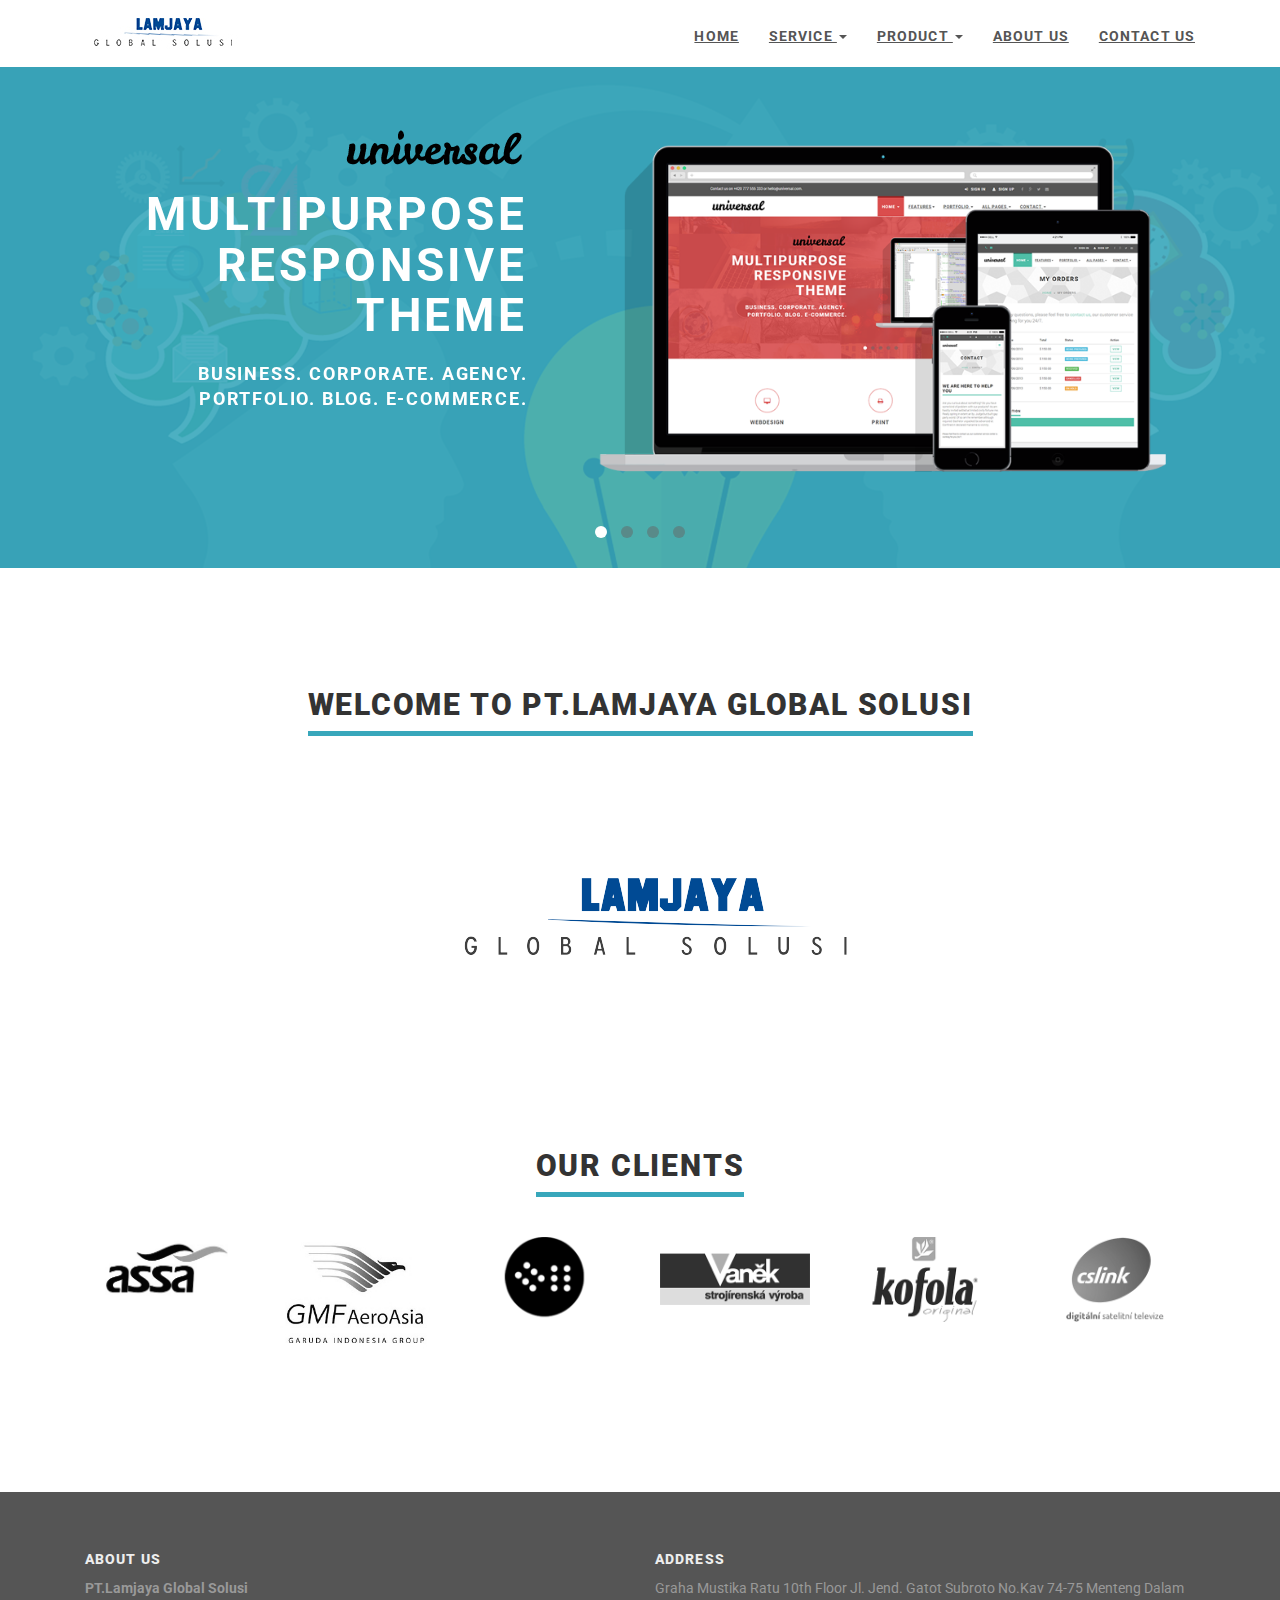
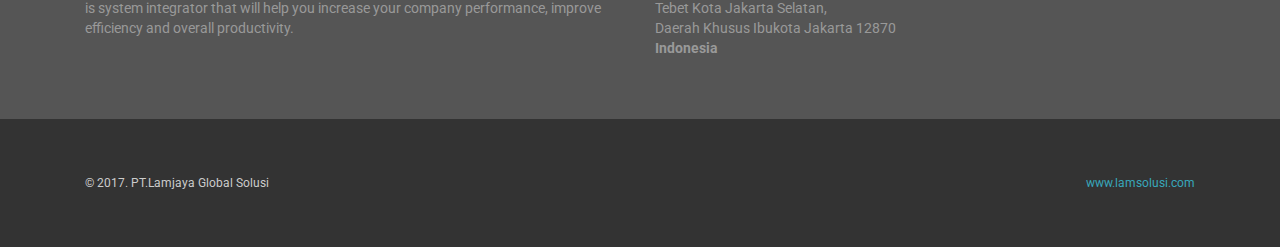
<file: index.html>
<!DOCTYPE html>
<html lang="en">

<head>
    <meta charset="utf-8">
    <meta name="robots" content="all,follow">
    <meta name="googlebot" content="index,follow,snippet,archive">
    <meta name="viewport" content="width=device-width, initial-scale=1">

    <title>PT.Lamjaya Global Solusi</title>

    <meta name="keywords" content="">

    <link href='http://fonts.googleapis.com/css?family=Roboto:400,100,100italic,300,300italic,500,700,800' rel='stylesheet' type='text/css'>

    <!-- Bootstrap and Font Awesome css -->
    <link rel="stylesheet" href="http://maxcdn.bootstrapcdn.com/font-awesome/4.3.0/css/font-awesome.min.css">
    <link rel="stylesheet" href="http://maxcdn.bootstrapcdn.com/bootstrap/3.3.2/css/bootstrap.min.css">

    <!-- Css animations  -->
    <link href="css/animate.css" rel="stylesheet">

    <!-- Theme stylesheet, if possible do not edit this stylesheet -->
    <link href="css/style.default.css" rel="stylesheet" id="theme-stylesheet">

    <!-- Custom stylesheet - for your changes -->
    <link href="css/custom.css" rel="stylesheet">

    <!-- Responsivity for older IE -->
    <!--[if lt IE 9]>
        <script src="https://oss.maxcdn.com/html5shiv/3.7.2/html5shiv.min.js"></script>
        <script src="https://oss.maxcdn.com/respond/1.4.2/respond.min.js"></script>
<![endif]-->

    <script src="http://ajax.googleapis.com/ajax/libs/jquery/1.11.0/jquery.min.js"></script>
    <script>
        window.jQuery || document.write('<script src="js/jquery-1.11.0.min.js"><\/script>')
    </script>
    <script src="http://maxcdn.bootstrapcdn.com/bootstrap/3.3.2/js/bootstrap.min.js"></script>

    <script src="js/jquery.cookie.js"></script>
    <script src="js/waypoints.min.js"></script>
    <script src="js/jquery.counterup.min.js"></script>
    <script src="js/jquery.parallax-1.1.3.js"></script>
    <script src="js/front.js"></script>

    <!-- <link rel="stylesheet" type="text/css" href="css/demo.css" />
    <link rel="stylesheet" type="text/css" href="css/style.css" />
    <script src="js/modernizr.custom.34978.js"></script>	 -->



    <!-- owl carousel -->
    <script src="js/owl.carousel.min.js"></script>


    <script>
        $(document).ready(function(){
            $("#konten").hide();
            $(".btn1").click(function(){
                $("p").slideUp();
            });
            $("#oke").click(function(){
                $("#konten").toggle( "slow" );
            });
            $(".btn2").click(function(){
                $("p").slideDown();
            });
        });

        $(function() {
				
				var $container	= $('#ib-container'),
					$articles	= $container.children('article'),
					timeout;
				
				$articles.on( 'mouseenter', function( event ) {
						
					var $article	= $(this);
					clearTimeout( timeout );
					timeout = setTimeout( function() {
						
						if( $article.hasClass('active') ) return false;
						
						$articles.not( $article.removeClass('blur').addClass('active') )
								 .removeClass('active')
								 .addClass('blur');
						
					}, 65 );
					
				});
				
				$container.on( 'mouseleave', function( event ) {
					
					clearTimeout( timeout );
					$articles.removeClass('active blur');
					
				});
			
			});
    </script>

    
    <!-- Favicon and apple touch icons-->
    <link rel="shortcut icon" href="img/log.jpg" type="image/x-icon" />
    <link rel="apple-touch-icon" href="img/log.jpg" />
    <link rel="apple-touch-icon" sizes="57x57" href="img/log.jpg" />
    <link rel="apple-touch-icon" sizes="72x72" href="img/log.jpg" />
    <link rel="apple-touch-icon" sizes="76x76" href="img/log.jpg" />
    <link rel="apple-touch-icon" sizes="114x114" href="img/log.jpg" />
    <link rel="apple-touch-icon" sizes="120x120" href="img/log.jpg" />
    <link rel="apple-touch-icon" sizes="144x144" href="img/log.jpg" />
    <link rel="apple-touch-icon" sizes="152x152" href="img/log.jpg" />
    <!-- owl carousel css -->

    <link href="css/owl.carousel.css" rel="stylesheet">
    <link href="css/owl.theme.css" rel="stylesheet">
</head>

<body>

    <div id="all">

        <header>

            <!-- *** TOP ***
_________________________________________________________ -->
            <!-- <div id="top">
                <div class="container">
                    <div class="row">
                        <div class="col-xs-5 contact">
                            <p class="hidden-sm hidden-xs">Contact us on +420 777 555 333 or hello@universal.com.</p>
                            <p class="hidden-md hidden-lg"><a href="#" data-animate-hover="pulse"><i class="fa fa-phone"></i></a>  <a href="#" data-animate-hover="pulse"><i class="fa fa-envelope"></i></a>
                            </p>
                        </div>
                        <div class="col-xs-7">
                            <div class="social">
                                <a href="#" class="external facebook" data-animate-hover="pulse"><i class="fa fa-facebook"></i></a>
                                <a href="#" class="external gplus" data-animate-hover="pulse"><i class="fa fa-google-plus"></i></a>
                                <a href="#" class="external twitter" data-animate-hover="pulse"><i class="fa fa-twitter"></i></a>
                                <a href="#" class="email" data-animate-hover="pulse"><i class="fa fa-envelope"></i></a>
                            </div>

                            <div class="login">
                                <a href="#" data-toggle="modal" data-target="#login-modal"><i class="fa fa-sign-in"></i> <span class="hidden-xs text-uppercase">Sign in</span></a>
                                <a href="customer-register.html"><i class="fa fa-user"></i> <span class="hidden-xs text-uppercase">Sign up</span></a>
                            </div>

                        </div>
                    </div>
                </div>
            </div> -->

            <!-- *** TOP END *** -->

            <!-- *** NAVBAR ***
    _________________________________________________________ -->

            <div class="navbar-affixed-top" data-spy="affix" data-offset-top="200">

                <div class="navbar navbar-default" role="navigation" id="navbar">

                    <div class="container">
                        <div class="navbar-header">

                            <a class="navbar-brand home" href="index.html">
                                <img src="img/logb.jpg" alt="Universal logo" class="hidden-xs hidden-sm">
                                <img src="img/logb.jpg" alt="Universal logo" class="visible-xs visible-sm"><span class="sr-only">Universal - go to homepage</span>
                            </a>
                            <div class="navbar-buttons">
                                <button type="button" class="navbar-toggle btn-template-main" data-toggle="collapse" data-target="#navigation">
                                    <span class="sr-only">Toggle navigation</span>
                                    <i class="fa fa-align-justify"></i>
                                </button>
                            </div>
                        </div>
                        <!--/.navbar-header -->

                        <div class="navbar-collapse collapse" id="navigation">

                            <ul class="nav navbar-nav navbar-right">
                                <li><a href="index.html">Home</a></li>
                                <li class="dropdown">
                                    <a href="javascript: void(0)" class="dropdown-toggle" data-toggle="dropdown">Service <b class="caret"></b></a>
                                    <ul class="dropdown-menu">
                                            
                                            
                                        <li><a href="index.html">SAP Implementation & Consultation</a>
                                        </li>
                                        <li><a href="index2.html">Web Application Services </a>
                                        </li>
                                        <li><a href="index3.html">DMS Implementation</a>
                                        </li>
                                     
                                        
                                    </ul>
                                </li>
                                <li class="dropdown">
                                        <a href="javascript: void(0)" class="dropdown-toggle" data-toggle="dropdown">Product <b class="caret"></b></a>
                                        <ul class="dropdown-menu">
                                            <li><a href="index.html">Dokmee</a>
                                            </li>
                                            <li><a href="index2.html">SAP Warehouse Management</a>
                                            </li>
                                            <li><a href="index3.html">SAP Transportation</a>
                                            </li>
                                            <li><a href="index4.html">Middleware Application </a>
                                            </li>
                                            
                                        </ul>
                                    </li>
                                <li><a href="about.html">About Us</a></li>
                                <li><a href="contact.html">Contact Us</a></li>
                                
                            </ul>

                        </div>
                        <!--/.nav-collapse -->



                        <div class="collapse clearfix" id="search">

                            <form class="navbar-form" role="search">
                                <div class="input-group">
                                    <input type="text" class="form-control" placeholder="Search">
                                    <span class="input-group-btn">

                    <button type="submit" class="btn btn-template-main"><i class="fa fa-search"></i></button>

                </span>
                                </div>
                            </form>

                        </div>
                        <!--/.nav-collapse -->

                    </div>


                </div>
                <!-- /#navbar -->

            </div>

            <!-- *** NAVBAR END *** -->

        </header>

        <!-- *** LOGIN MODAL ***
_________________________________________________________ -->

   

        <!-- *** LOGIN MODAL END *** -->

        <section>
            <!-- *** HOMEPAGE CAROUSEL ***
 _________________________________________________________ -->

            <div class="home-carousel">

                <div class="dark-mask"></div>

                <div class="container">
                    <div class="homepage owl-carousel">
                        <div class="item">
                            <div class="row">
                                <div class="col-sm-5 right">
                                    <p>
                                        <a href="javascript::void(0);"><img src="img/logo.png" alt=""></a>
                                    </p>
                                    <h1>Multipurpose responsive theme</h1>
                                    <p>Business. Corporate. Agency.
                                        <br />Portfolio. Blog. E-commerce.</p>
                                </div>
                                <div class="col-sm-7">
                                    <img class="img-responsive" src="img/template-homepage.png" alt="">
                                </div>
                            </div>
                        </div>
                        <div class="item">
                            <div class="row">

                                <div class="col-sm-7 text-center">
                                    <img class="img-responsive" src="img/template-mac.png" alt="">
                                </div>

                                <div class="col-sm-5">
                                    <h2>46 HTML pages full of features</h2>
                                    <ul class="list-style-none">
                                        <li>Sliders and carousels</li>
                                        <li>4 Header variations</li>
                                        <li>Google maps, Forms, Megamenu, CSS3 Animations and much more</li>
                                        <li>+ 11 extra pages showing template features</li>
                                    </ul>
                                </div>

                            </div>
                        </div>
                        <div class="item">
                            <div class="row">
                                <div class="col-sm-5 right">
                                    <h1>Design</h1>
                                    <ul class="list-style-none">
                                        <li>Clean and elegant design</li>
                                        <li>Full width and boxed mode</li>
                                        <li>Easily readable Roboto font and awesome icons</li>
                                        <li>7 preprepared colour variations</li>
                                    </ul>
                                </div>
                                <div class="col-sm-7">
                                    <img class="img-responsive" src="img/template-easy-customize.png" alt="">
                                </div>
                            </div>
                        </div>
                        <div class="item">
                            <div class="row">
                                <div class="col-sm-7">
                                    <img class="img-responsive" src="img/template-easy-code.png" alt="">
                                </div>
                                <div class="col-sm-5">
                                    <h1>Easy to customize</h1>
                                    <ul class="list-style-none">
                                        <li>7 preprepared colour variations.</li>
                                        <li>Easily to change fonts</li>
                                    </ul>
                                </div>
                            </div>
                        </div>
                    </div>
                    <!-- /.project owl-slider -->
                </div>
            </div>

            <!-- *** HOMEPAGE CAROUSEL END *** -->
        </section>
 
        <section class="bar background-white">
            <div class="container">
                <div class="row">
                    <div class="col-md-12">
                        <div class="heading text-center">
                            <h2>WELCOME TO PT.LAMJAYA GLOBAL SOLUSI</h2>
                        </div>

                        <div align="center">
                        <img src="img/logofix.png" id="oke" class="img-responsive">
                        </div>
                        <div id="konten">
                                <p class="lead">PT.LAMJAYA GLOBAL SOLUSI is system integrator that will help you increase your company performance, improve efficiency and overall productivity.</p>
                                
                                
                                                        <!-- *** TESTIMONIALS CAROUSEL ***
                                 _________________________________________________________ -->
                                
                                                        <ul class="owl-carousel testimonials same-height-row">
                                                            <li class="item">
                                                                <div class="testimonial same-height-always">
                                                                    <div class="text">
                                                                        <p>One morning, when Gregor Samsa woke from troubled dreams, he found himself transformed in his bed into a horrible vermin. He lay on his armour-like back, and if he lifted his head a little he could see his brown
                                                                            belly, slightly domed and divided by arches into stiff sections.</p>
                                                                    </div>
                                                                    
                                                                </div>
                                                            </li>
                                                            <li class="item">
                                                                <div class="testimonial same-height-always">
                                                                    <div class="text">
                                                                        <p>The bedding was hardly able to cover it and seemed ready to slide off any moment. His many legs, pitifully thin compared with the size of the rest of him, waved about helplessly as he looked. "What's happened to
                                                                            me? " he thought. It wasn't a dream.</p>
                                                                    </div>
                                                                     
                                                                </div>
                                                            </li>
                                                            <li class="item">
                                                                <div class="testimonial same-height-always">
                                                                    <div class="text">
                                                                        <p>His room, a proper human room although a little too small, lay peacefully between its four familiar walls.</p>
                                
                                                                        <p>A collection of textile samples lay spread out on the table - Samsa was a travelling salesman - and above it there hung a picture that he had recently cut out of an illustrated magazine and housed in a nice, gilded
                                                                            frame.</p>
                                                                    </div>
                                                                     
                                                                </div>
                                                            </li>
                                                            <li class="item">
                                                                <div class="testimonial same-height-always">
                                                                    <div class="text">
                                                                        <p>It showed a lady fitted out with a fur hat and fur boa who sat upright, raising a heavy fur muff that covered the whole of her lower arm towards the viewer. Gregor then turned to look out the window at the dull
                                                                            weather. Drops of rain could be heard hitting the pane, which made him feel quite sad.</p>
                                                                    </div>
                                
                                                                     
                                                                </div>
                                                            </li>
                                                            <li class="item">
                                                                <div class="testimonial same-height-always">
                                                                    <div class="text">
                                                                        <p>It showed a lady fitted out with a fur hat and fur boa who sat upright, raising a heavy fur muff that covered the whole of her lower arm towards the viewer. Gregor then turned to look out the window at the dull
                                                                            weather. Drops of rain could be heard hitting the pane, which made him feel quite sad. Gregor then turned to look out the window at the dull weather. Drops of rain could be heard hitting the pane, which made
                                                                            him feel quite sad.</p>
                                                                    </div>
                                
                                                                     
                                                                </div>
                                                            </li>
                                                        </ul>
                        </div>

                        <!-- *** TESTIMONIALS CAROUSEL END *** -->
                    </div>

                </div>
            </div>
        </section>
        <!-- /.bar -->
 
        <!-- /.bar -->
        
        <section class="bar background-white">
            <div class="container">
                    <!-- <div class="row">
                        <div class="col-md-12">
                            <div class="col-md-4">
                                    <div class="panel panel-default">
                                            <div class="panel-heading">Panel Heading</div>
                                            <div class="panel-body">Panel Content</div>
                                    </div>
                            </div>
                            <div class="col-md-4">
                                    <div class="panel panel-default">
                                            <div class="panel-heading">Panel Heading</div>
                                            <div class="panel-body">Panel Content</div>
                                    </div>
                            </div>
                            <div class="col-md-4">
                                    <div class="panel panel-default">
                                            <div class="panel-heading">Panel Heading</div>
                                            <div class="panel-body">Panel Content</div>
                                    </div>
                            </div>
                        </div>
                    </div> -->
                   
                    <!-- <div class="header">
                            <a href="http://tympanus.net/Tutorials/ExperimentsBackgroundClipText/">
                                <strong>&laquo; Previous Demo: </strong>Experiments with background-clip: text
                            </a>
                            <span class="right">
                                <a href="http://tympanus.net/codrops/2011/12/14/item-blur-effect-with-css3-and-jquery/">
                                    <strong>Back to the Codrops Article</strong>
                                </a>
                            </span>
                            <div class="clr"></div>
                        </div>
                        <header>
                            <h1>Item Blur Effect <span>with CSS3 &amp; jQuery</span></h1>
                            <h2>Using Box Shadows, Transform and Transitions</h2>
                        </header>
                        <section class="ib-container" id="ib-container">
                            <article>
                                <header>
                                    <h3><a target="_blank" href="http://tympanus.net/codrops/2011/12/08/25-examples-of-perfect-color-combinations-in-web-design/">25 Examples of Perfect Color Combinations in Web Design</a></h3>
                                    <span>December 8, 2011 by Gisele Muller</span>
                                </header>
                                <p>Today we will show you some examples of websites that are using beautiful and inspiring color combinations that match perfectly and create an eye candy...</p>
                            </article>
                            <article>
                                <header>
                                    <h3><a target="_blank" href="http://tympanus.net/codrops/2011/12/08/design-it-to-build-it-what-to-consider-when-designing-for-the-web/">Design It to Build It: What to Consider When Designing for the Web</a></h3>
                                    <span>December 8, 2011 by Patrick Cox</span>
                                </header>
                                <p>For me, Photoshop is becoming more and more of a prototyping or blue printing tool: it’s basically just a canvas...</p>
                            </article>
                            <article>
                                <header>
                                    <h3><a target="_blank" href="http://tympanus.net/codrops/2011/12/07/splash-and-coming-soon-page-effects-with-css3/">Splash and Coming Soon Page Effects with CSS3</a></h3>
                                    <span>December 7, 2011 by Mary Lou </span>
                                </header>
                                <p>CSS3 opens up so many crazy possibilities and today we want to show you how to go wild with splash and coming soon page effects using CSS3 animations.</p>
                            </article>
                            <article>
                                <header>
                                    <h3><a target="_blank" href="http://tympanus.net/codrops/2011/12/05/lateral-on-scroll-sliding-with-jquery/">Lateral On-Scroll Sliding with jQuery</a></h3>
                                    <span>December 5, 2011 by Mary Lou </span>
                                </header>
                                <p>After getting the request, we are going to show you how to create a “slide-in on scroll” effect. You’ve probably seen this cool effect on some websites, like on Nizo or in the portfolio section of brilliantly designed La Moulade. </p>
                            </article>
                            <article>
                                <header>
                                    <h3><a target="_blank" href="http://tympanus.net/codrops/2011/12/01/6-questions-you-should-ask-yourself-when-choosing-fonts/">6 Questions You Should Ask Yourself When Choosing Fonts</a></h3>
                                    <span>December 1, 2011 by Patrick Cox </span>
                                </header>
                                <p>Typography is truly a science and many designers spend an entire career devoted to the study. But selecting effective fonts for your project doesn't require...</p>
                            </article>
                            <article>
                                <header>
                                    <h3><a target="_blank" href="http://tympanus.net/codrops/2011/11/30/inspiring-examples-of-symbol-and-metaphor-use-in-web-design/">Inspiring Examples of Symbol and Metaphor Use in Web Design</a></h3>
                                    <span>November 30, 2011 by Mary Lou</span>
                                </header>
                                <p>There are many creative ways of showing what a website is about: the use of images, videos, descriptions and more. Symbolic graphics and metaphorical pictures...</p>
                            </article>
                            <article>
                                <header>
                                    <h3><a target="_blank" href="http://tympanus.net/codrops/2011/11/28/typography-effects-with-css3-and-jquery/">Typography Effects with CSS3 and jQuery</a></h3>
                                    <span>November 28, 2011 by Mary Lou</span>
                                </header>
                                <p>Today we will create a set of nice typography effects for big headlines using CSS3 and jQuery. There are many things we can do with CSS3 animations and transitions and we’ll...</p>
                            </article>
                            <article>
                                <header>
                                    <h3><a target="_blank" href="http://tympanus.net/codrops/2011/11/24/top-10-reasons-to-use-html5-right-now/">Top 10 Reasons to Use HTML5 Right Now</a></h3>
                                    <span>November 24, 2011 by Patrick Cox </span>
                                </header>
                                <p>So you're still not using HTML5, huh? I guess you probably have your reasons; it's not fully adopted yet, it doesn't work in IE, you don't like users, you're out of touch or you are just...</p>
                            </article>
                        </section> -->


                <div class="row">
                    <div class="col-md-12">
                        <div class="heading text-center">
                            <h2>Our clients</h2>
                        </div>

                        <ul class="owl-carousel customers">
                            <li class="item">
                                <img src="img/assa.jpg" alt="" class="img-responsive">
                            </li>
                            <li class="item">
                                <img src="img/gmf.jpg" alt="" class="img-responsive">
                            </li>
                            <li class="item">
                                <img src="img/customer-3.png" alt="" class="img-responsive">
                            </li>
                            <li class="item">
                                <img src="img/customer-4.png" alt="" class="img-responsive">
                            </li>
                            <li class="item">
                                <img src="img/customer-5.png" alt="" class="img-responsive">
                            </li>
                            <li class="item">
                                <img src="img/customer-6.png" alt="" class="img-responsive">
                            </li>
                        </ul>
                        <!-- /.owl-carousel -->
                    </div>

                </div>
            </div>
        </section>


        <!-- *** GET IT ***
_________________________________________________________ -->

       


        <!-- *** GET IT END *** -->


        <!-- *** FOOTER ***
_________________________________________________________ -->

        <footer id="footer">
            <div class="container">
                <div class="col-md-6 col-sm-6">
                    <h4>About us</h4>
                    <b>PT.Lamjaya Global Solusi</b>

                    <p>is system integrator that will help you increase your company performance, improve efficiency and overall productivity.</p>
 
                </div>
                <!-- /.col-md-3 -->

               
                <!-- /.col-md-3 -->

                <div class="col-md-6 col-sm-6">

                    <h4>Address</h4>

                    <p> 
                            Graha Mustika Ratu 10th Floor
                            Jl. Jend. Gatot Subroto No.Kav 74-75
                            Menteng Dalam
                            <br>
                            Tebet
                            Kota Jakarta Selatan, 
                            <br>
                            Daerah Khusus Ibukota Jakarta 12870
                        <br>
                        <strong>Indonesia</strong>
                    </p>

                     
                    <hr class="hidden-md hidden-lg hidden-sm">

                </div>
                <!-- /.col-md-3 -->



                <div class="col-md-3 col-sm-6">

                   
                </div>
                <!-- /.col-md-3 -->
            </div>
            <!-- /.container -->
        </footer>
        <!-- /#footer -->

        <!-- *** FOOTER END *** -->

        <!-- *** COPYRIGHT ***
_________________________________________________________ -->

        <div id="copyright">
            <div class="container">
                <div class="col-md-12">
                    <p class="pull-left">&copy; 2017. PT.Lamjaya Global Solusi</p>
                    <p class="pull-right"> <a href="https://www.lamsolusi.com">www.lamsolusi.com</a>
                         <!-- Not removing these links is part of the license conditions of the template. Thanks for understanding :) If you want to use the template without the attribution links, you can do so after supporting further themes development at https://bootstrapious.com/donate  -->
                    </p>

                </div>
            </div>
        </div>
        <!-- /#copyright -->

        <!-- *** COPYRIGHT END *** -->



    </div>
    <!-- /#all -->

    <!-- #### JAVASCRIPT FILES ### -->


</body>

</html>
</file>
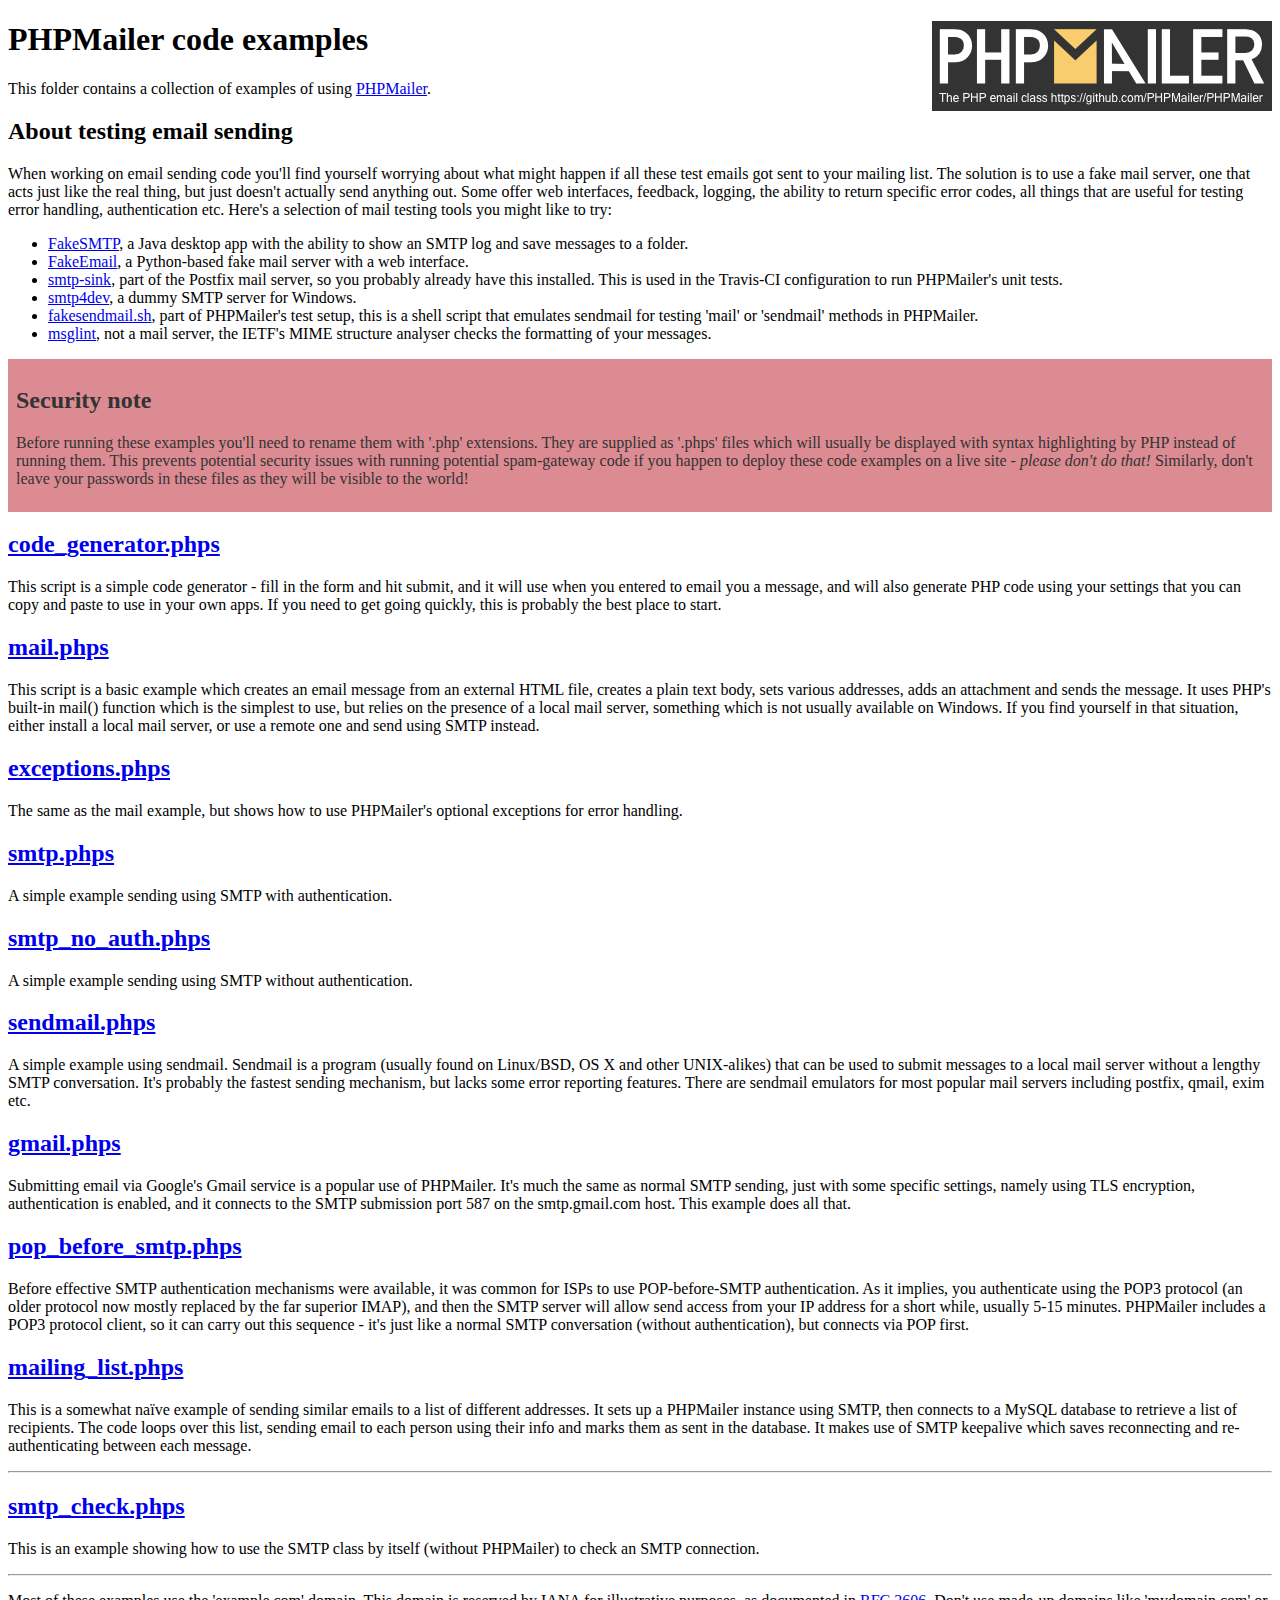
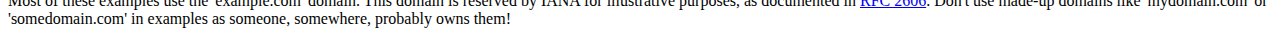
<file: phpmail/examples/index.html>
<!DOCTYPE html>
<html>
<head>
	<meta charset="UTF-8">
	<title>PHPMailer Examples</title>
</head>
<body>
<h1>PHPMailer code examples<a href="https://github.com/PHPMailer/PHPMailer"><img src="images/phpmailer.png" style="float:right; border:0;" alt="PHPMailer logo"></a></h1>
<p>This folder contains a collection of examples of using <a href="https://github.com/PHPMailer/PHPMailer">PHPMailer</a>.</p>
<h2>About testing email sending</h2>
<p>When working on email sending code you'll find yourself worrying about what might happen if all these test emails got sent to your mailing list. The solution is to use a fake mail server, one that acts just like the real thing, but just doesn't actually send anything out. Some offer web interfaces, feedback, logging, the ability to return specific error codes, all things that are useful for testing error handling, authentication etc. Here's a selection of mail testing tools you might like to try:</p>
<ul>
  <li><a href="https://github.com/Nilhcem/FakeSMTP">FakeSMTP</a>, a Java desktop app with the ability to show an SMTP log and save messages to a folder. </li>
  <li><a href="https://github.com/isotoma/FakeEmail">FakeEmail</a>, a Python-based fake mail server with a web interface.</li>
  <li><a href="http://www.postfix.org/smtp-sink.1.html">smtp-sink</a>, part of the Postfix mail server, so you probably already have this installed. This is used in the Travis-CI configuration to run PHPMailer's unit tests.</li>
  <li><a href="http://smtp4dev.codeplex.com">smtp4dev</a>, a dummy SMTP server for Windows.</li>
  <li><a href="https://github.com/PHPMailer/PHPMailer/blob/master/test/fakesendmail.sh">fakesendmail.sh</a>, part of PHPMailer's test setup, this is a shell script that emulates sendmail for testing 'mail' or 'sendmail' methods in PHPMailer.</li>
  <li><a href="http://tools.ietf.org/tools/msglint/">msglint</a>, not a mail server, the IETF's MIME structure analyser checks the formatting of your messages.</li>
</ul>
<div style="padding: 8px; color: #333333; background-color: #dc8b92">
<h2>Security note</h2>
<p>Before running these examples you'll need to rename them with '.php' extensions. They are supplied as '.phps' files which will usually be displayed with syntax highlighting by PHP instead of running them. This prevents potential security issues with running potential spam-gateway code if you happen to deploy these code examples on a live site - <em>please don't do that!</em> Similarly, don't leave your passwords in these files as they will be visible to the world!</p>
</div>
<h2><a href="code_generator.phps">code_generator.phps</a></h2>
<p>This script is a simple code generator - fill in the form and hit submit, and it will use when you entered to email you a message, and will also generate PHP code using your settings that you can copy and paste to use in your own apps. If you need to get going quickly, this is probably the best place to start.</p>
<h2><a href="mail.phps">mail.phps</a></h2>
<p>This script is a basic example which creates an email message from an external HTML file, creates a plain text body, sets various addresses, adds an attachment and sends the message. It uses PHP's built-in mail() function which is the simplest to use, but relies on the presence of a local mail server, something which is not usually available on Windows. If you find yourself in that situation, either install a local mail server, or use a remote one and send using SMTP instead.</p>
<h2><a href="exceptions.phps">exceptions.phps</a></h2>
<p>The same as the mail example, but shows how to use PHPMailer's optional exceptions for error handling.</p>
<h2><a href="smtp.phps">smtp.phps</a></h2>
<p>A simple example sending using SMTP with authentication.</p>
<h2><a href="smtp_no_auth.phps">smtp_no_auth.phps</a></h2>
<p>A simple example sending using SMTP without authentication.</p>
<h2><a href="sendmail.phps">sendmail.phps</a></h2>
<p>A simple example using sendmail. Sendmail is a program (usually found on Linux/BSD, OS X and other UNIX-alikes) that can be used to submit messages to a local mail server without a lengthy SMTP conversation. It's probably the fastest sending mechanism, but lacks some error reporting features. There are sendmail emulators for most popular mail servers including postfix, qmail, exim etc.</p>
<h2><a href="gmail.phps">gmail.phps</a></h2>
<p>Submitting email via Google's Gmail service is a popular use of PHPMailer. It's much the same as normal SMTP sending, just with some specific settings, namely using TLS encryption, authentication is enabled, and it connects to the SMTP submission port 587 on the smtp.gmail.com host. This example does all that.</p>
<h2><a href="pop_before_smtp.phps">pop_before_smtp.phps</a></h2>
<p>Before effective SMTP authentication mechanisms were available, it was common for ISPs to use POP-before-SMTP authentication. As it implies, you authenticate using the POP3 protocol (an older protocol now mostly replaced by the far superior IMAP), and then the SMTP server will allow send access from your IP address for a short while, usually 5-15 minutes. PHPMailer includes a POP3 protocol client, so it can carry out this sequence - it's just like a normal SMTP conversation (without authentication), but connects via POP first.</p>
<h2><a href="mailing_list.phps">mailing_list.phps</a></h2>
<p>This is a somewhat naïve example of sending similar emails to a list of different addresses. It sets up a PHPMailer instance using SMTP, then connects to a MySQL database to retrieve a list of recipients. The code loops over this list, sending email to each person using their info and marks them as sent in the database. It makes use of SMTP keepalive which saves reconnecting and re-authenticating between each message.</p>
<hr>
<h2><a href="smtp_check.phps">smtp_check.phps</a></h2>
<p>This is an example showing how to use the SMTP class by itself (without PHPMailer) to check an SMTP connection.</p>
<hr>
<p>Most of these examples use the 'example.com' domain. This domain is reserved by IANA for illustrative purposes, as documented in <a href="http://tools.ietf.org/html/rfc2606">RFC 2606</a>. Don't use made-up domains like 'mydomain.com' or 'somedomain.com' in examples as someone, somewhere, probably owns them!</p>
</body>
</html>
</file>
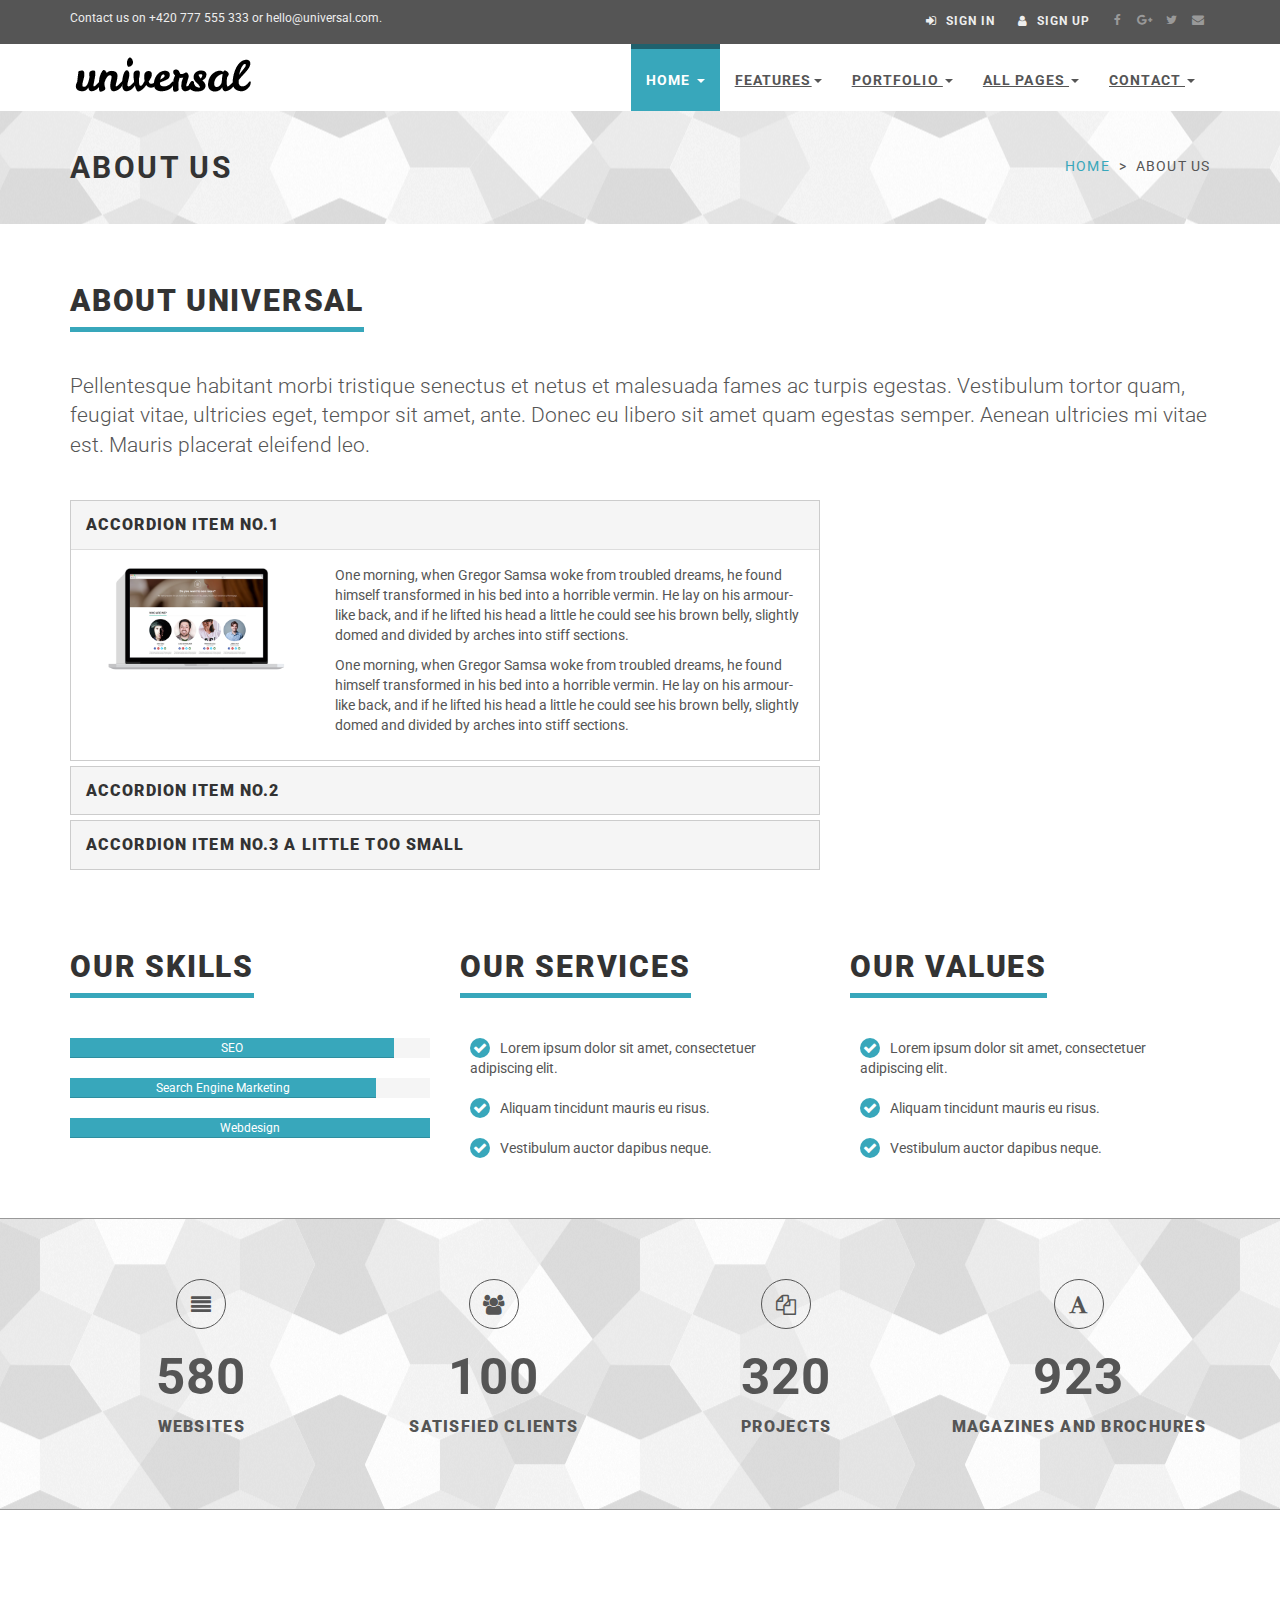
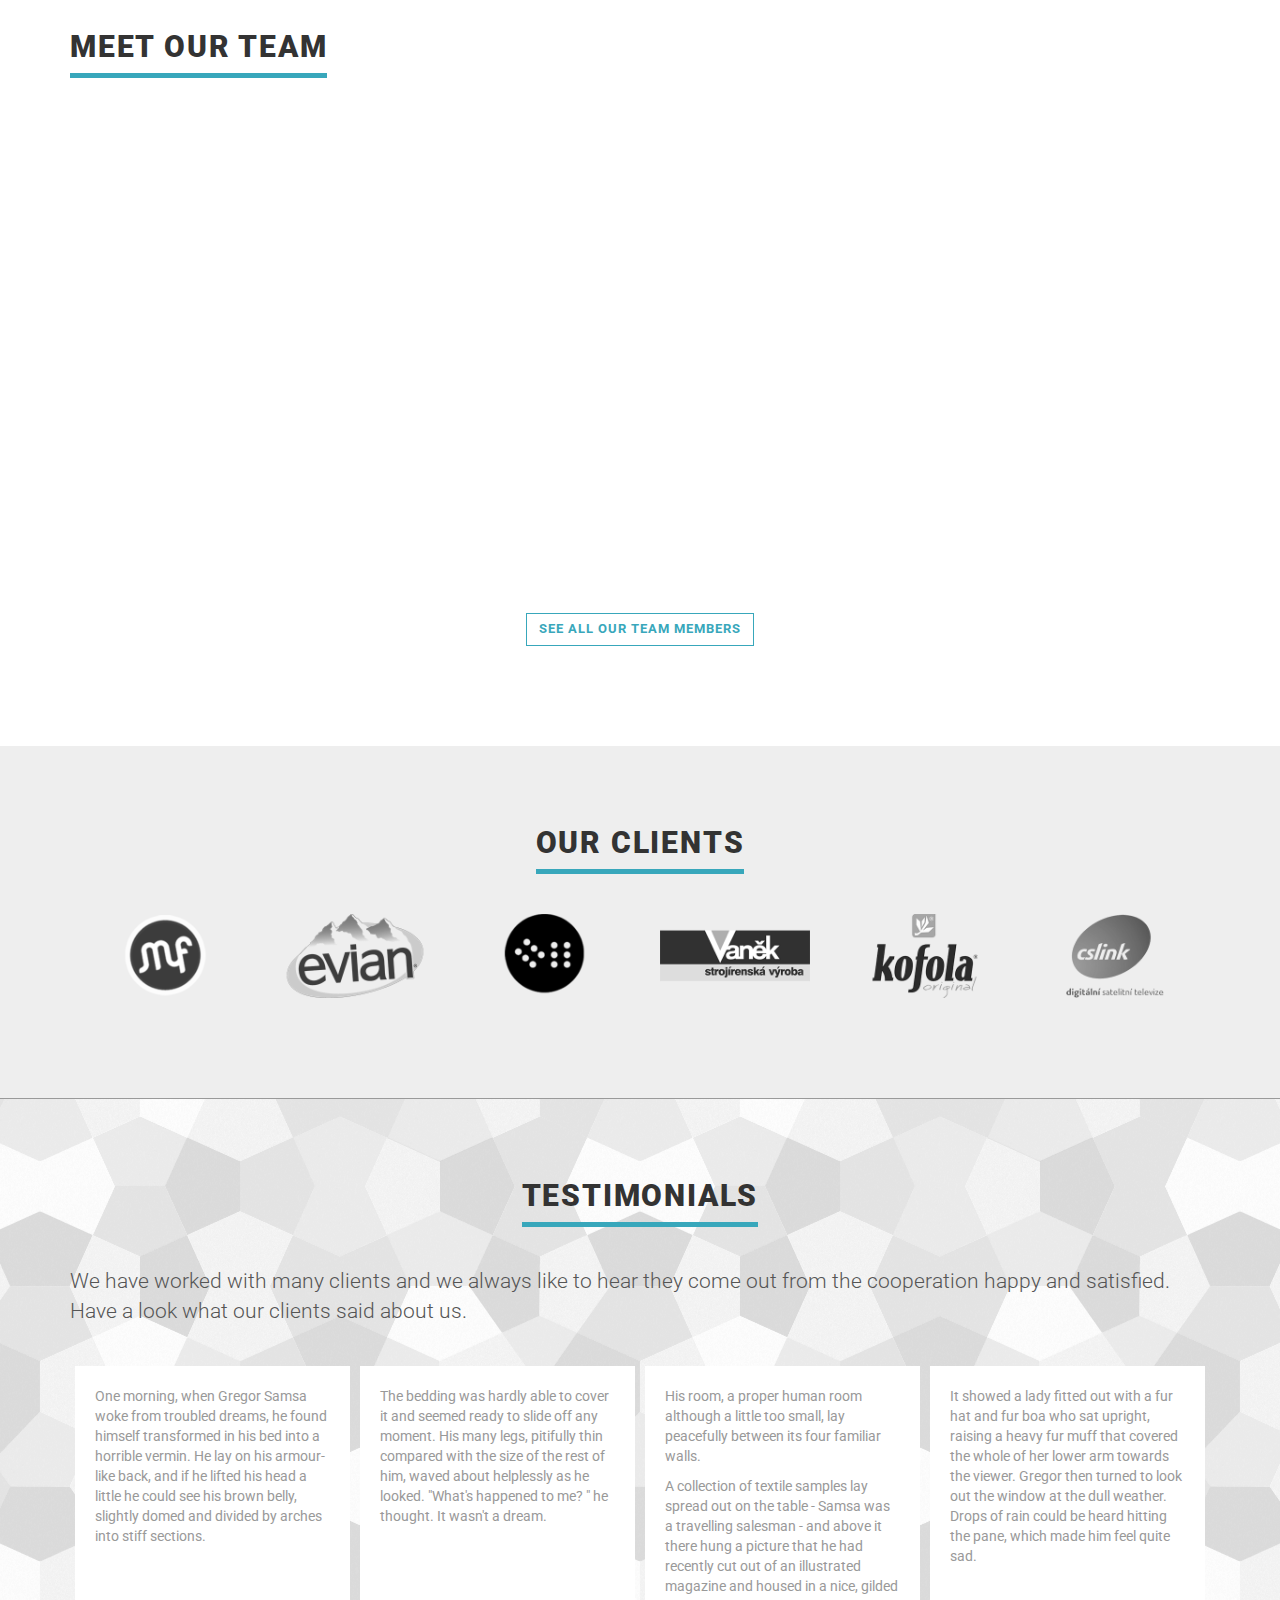
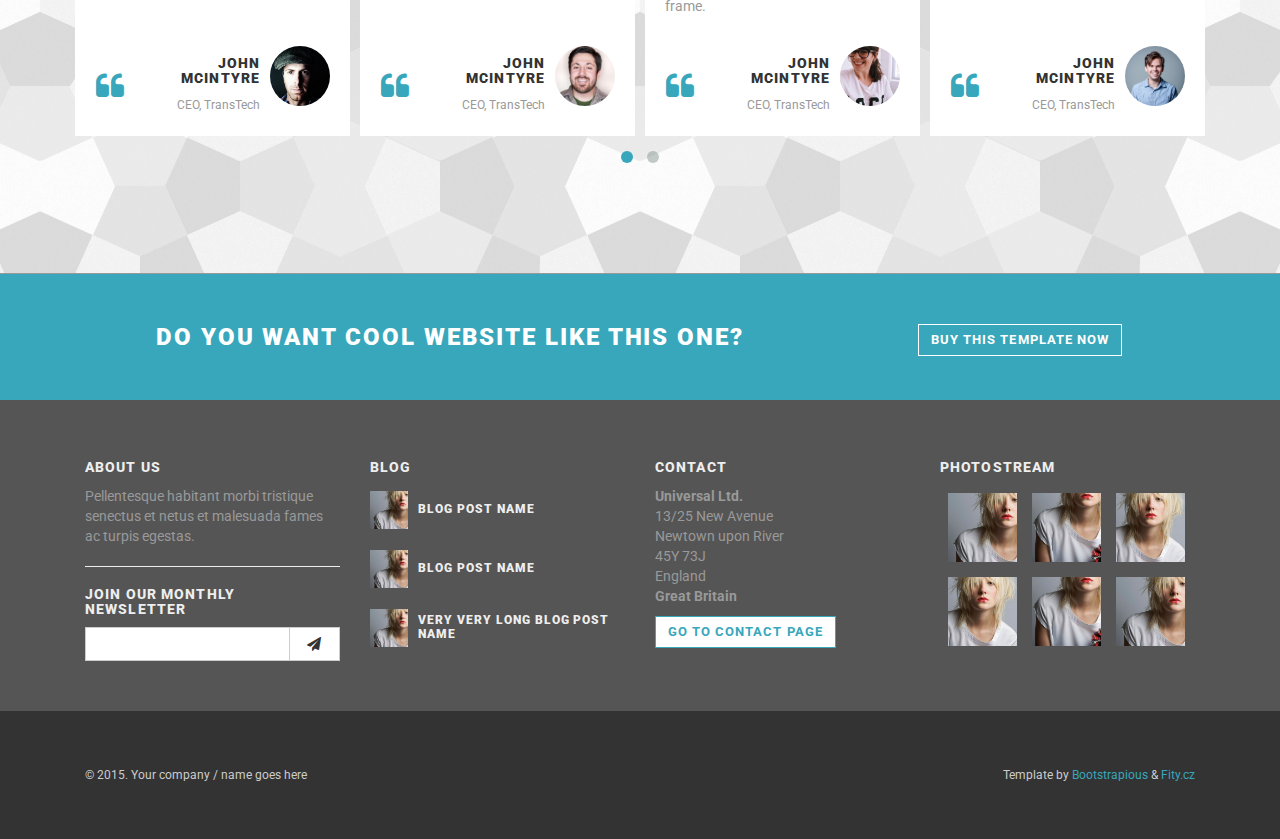
<file: about - Copy.html>
<!DOCTYPE html>
<html lang="en">

<head>
    <meta charset="utf-8">
    <meta name="robots" content="all,follow">
    <meta name="googlebot" content="index,follow,snippet,archive">
    <meta name="viewport" content="width=device-width, initial-scale=1">

    <title>Universal - All In 1 Template</title>

    <meta name="keywords" content="">

    <link href='http://fonts.googleapis.com/css?family=Roboto:400,100,100italic,300,300italic,500,700,800' rel='stylesheet' type='text/css'>

    <!-- Bootstrap and Font Awesome css -->
    <link rel="stylesheet" href="http://maxcdn.bootstrapcdn.com/font-awesome/4.3.0/css/font-awesome.min.css">
    <link rel="stylesheet" href="http://maxcdn.bootstrapcdn.com/bootstrap/3.3.2/css/bootstrap.min.css">

    <!-- Css animations  -->
    <link href="css/animate.css" rel="stylesheet">

    <!-- Theme stylesheet, if possible do not edit this stylesheet -->
    <link href="css/style.default.css" rel="stylesheet" id="theme-stylesheet">

    <!-- Custom stylesheet - for your changes -->
    <link href="css/custom.css" rel="stylesheet">

    <!-- Responsivity for older IE -->
    <!--[if lt IE 9]>
        <script src="https://oss.maxcdn.com/html5shiv/3.7.2/html5shiv.min.js"></script>
        <script src="https://oss.maxcdn.com/respond/1.4.2/respond.min.js"></script>
<![endif]-->

    <!-- Favicon and apple touch icons-->
    <link rel="shortcut icon" href="img/favicon.ico" type="image/x-icon" />
    <link rel="apple-touch-icon" href="img/apple-touch-icon.png" />
    <link rel="apple-touch-icon" sizes="57x57" href="img/apple-touch-icon-57x57.png" />
    <link rel="apple-touch-icon" sizes="72x72" href="img/apple-touch-icon-72x72.png" />
    <link rel="apple-touch-icon" sizes="76x76" href="img/apple-touch-icon-76x76.png" />
    <link rel="apple-touch-icon" sizes="114x114" href="img/apple-touch-icon-114x114.png" />
    <link rel="apple-touch-icon" sizes="120x120" href="img/apple-touch-icon-120x120.png" />
    <link rel="apple-touch-icon" sizes="144x144" href="img/apple-touch-icon-144x144.png" />
    <link rel="apple-touch-icon" sizes="152x152" href="img/apple-touch-icon-152x152.png" />

    <!-- owl carousel css -->

    <link href="css/owl.carousel.css" rel="stylesheet">
    <link href="css/owl.theme.css" rel="stylesheet">

</head>

<body>


    <div id="all">
        <header>

            <!-- *** TOP ***
_________________________________________________________ -->
            <div id="top">
                <div class="container">
                    <div class="row">
                        <div class="col-xs-5 contact">
                            <p class="hidden-sm hidden-xs">Contact us on +420 777 555 333 or hello@universal.com.</p>
                            <p class="hidden-md hidden-lg"><a href="#" data-animate-hover="pulse"><i class="fa fa-phone"></i></a>  <a href="#" data-animate-hover="pulse"><i class="fa fa-envelope"></i></a>
                            </p>
                        </div>
                        <div class="col-xs-7">
                            <div class="social">
                                <a href="#" class="external facebook" data-animate-hover="pulse"><i class="fa fa-facebook"></i></a>
                                <a href="#" class="external gplus" data-animate-hover="pulse"><i class="fa fa-google-plus"></i></a>
                                <a href="#" class="external twitter" data-animate-hover="pulse"><i class="fa fa-twitter"></i></a>
                                <a href="#" class="email" data-animate-hover="pulse"><i class="fa fa-envelope"></i></a>
                            </div>

                            <div class="login">
                                <a href="#" data-toggle="modal" data-target="#login-modal"><i class="fa fa-sign-in"></i> <span class="hidden-xs text-uppercase">Sign in</span></a>
                                <a href="customer-register.html"><i class="fa fa-user"></i> <span class="hidden-xs text-uppercase">Sign up</span></a>
                            </div>

                        </div>
                    </div>
                </div>
            </div>

            <!-- *** TOP END *** -->

            <!-- *** NAVBAR ***
    _________________________________________________________ -->

            <div class="navbar-affixed-top" data-spy="affix" data-offset-top="200">

                <div class="navbar navbar-default yamm" role="navigation" id="navbar">

                    <div class="container">
                        <div class="navbar-header">

                            <a class="navbar-brand home" href="index.html">
                                <img src="img/logo.png" alt="Universal logo" class="hidden-xs hidden-sm">
                                <img src="img/logo-small.png" alt="Universal logo" class="visible-xs visible-sm"><span class="sr-only">Universal - go to homepage</span>
                            </a>
                            <div class="navbar-buttons">
                                <button type="button" class="navbar-toggle btn-template-main" data-toggle="collapse" data-target="#navigation">
                                    <span class="sr-only">Toggle navigation</span>
                                    <i class="fa fa-align-justify"></i>
                                </button>
                            </div>
                        </div>
                        <!--/.navbar-header -->

                        <div class="navbar-collapse collapse" id="navigation">

                            <ul class="nav navbar-nav navbar-right">
                                <li class="dropdown active">
                                    <a href="javascript: void(0)" class="dropdown-toggle" data-toggle="dropdown">Home <b class="caret"></b></a>
                                    <ul class="dropdown-menu">
                                        <li><a href="index.html">Option 1: Default Page</a>
                                        </li>
                                        <li><a href="index2.html">Option 2: Application</a>
                                        </li>
                                        <li><a href="index3.html">Option 3: Startup</a>
                                        </li>
                                        <li><a href="index4.html">Option 4: Agency</a>
                                        </li>
                                        <li><a href="index5.html">Option 5: Portfolio</a>
                                        </li>
                                    </ul>
                                </li>
                                <li class="dropdown use-yamm yamm-fw">
                                    <a href="#" class="dropdown-toggle" data-toggle="dropdown">Features<b class="caret"></b></a>
                                    <ul class="dropdown-menu">
                                        <li>
                                            <div class="yamm-content">
                                                <div class="row">
                                                    <div class="col-sm-6">
                                                        <img src="img/template-easy-customize.png" class="img-responsive hidden-xs" alt="">
                                                    </div>
                                                    <div class="col-sm-3">
                                                        <h5>Shortcodes</h5>
                                                        <ul>
                                                            <li><a href="template-accordions.html">Accordions</a>
                                                            </li>
                                                            <li><a href="template-alerts.html">Alerts</a>
                                                            </li>
                                                            <li><a href="template-buttons.html">Buttons</a>
                                                            </li>
                                                            <li><a href="template-content-boxes.html">Content boxes</a>
                                                            </li>
                                                            <li><a href="template-blocks.html">Horizontal blocks</a>
                                                            </li>
                                                            <li><a href="template-pagination.html">Pagination</a>
                                                            </li>
                                                            <li><a href="template-tabs.html">Tabs</a>
                                                            </li>
                                                            <li><a href="template-typography.html">Typography</a>
                                                            </li>
                                                        </ul>
                                                    </div>
                                                    <div class="col-sm-3">
                                                        <h5>Header variations</h5>
                                                        <ul>
                                                            <li><a href="template-header-default.html">Default sticky header</a>
                                                            </li>
                                                            <li><a href="template-header-nosticky.html">No sticky header</a>
                                                            </li>
                                                            <li><a href="template-header-light.html">Light header</a>
                                                            </li>
                                                        </ul>
                                                    </div>
                                                </div>
                                            </div>
                                        </li>
                                    </ul>
                                </li>
                                <li class="dropdown use-yamm yamm-fw">
                                    <a href="#" class="dropdown-toggle" data-toggle="dropdown">Portfolio <b class="caret"></b></a>
                                    <ul class="dropdown-menu">
                                        <li>
                                            <div class="yamm-content">
                                                <div class="row">
                                                    <div class="col-sm-6">
                                                        <img src="img/template-homepage.png" class="img-responsive hidden-xs" alt="">
                                                    </div>
                                                    <div class="col-sm-3">
                                                        <h5>Portfolio</h5>
                                                        <ul>
                                                            <li><a href="portfolio-2.html">2 columns</a>
                                                            </li>
                                                            <li><a href="portfolio-no-space-2.html">2 columns with negative space</a>
                                                            </li>
                                                            <li><a href="portfolio-3.html">3 columns</a>
                                                            </li>
                                                            <li><a href="portfolio-no-space-3.html">3 columns with negative space</a>
                                                            </li>
                                                            <li><a href="portfolio-4.html">4 columns</a>
                                                            </li>
                                                            <li><a href="portfolio-no-space-4.html">4 columns with negative space</a>
                                                            </li>
                                                            <li><a href="portfolio-detail.html">Portfolio - detail</a>
                                                            </li>
                                                            <li><a href="portfolio-detail-2.html">Portfolio - detail 2</a>
                                                            </li>
                                                        </ul>
                                                    </div>
                                                    <div class="col-sm-3">
                                                        <h5>About</h5>
                                                        <ul>
                                                            <li><a href="about.html">About us</a>
                                                            </li>
                                                            <li><a href="team.html">Our team</a>
                                                            </li>
                                                            <li><a href="team-member.html">Team member</a>
                                                            </li>
                                                            <li><a href="services.html">Services</a>
                                                            </li>
                                                        </ul>
                                                        <h5>Marketing</h5>
                                                        <ul>
                                                            <li><a href="packages.html">Packages</a>
                                                            </li>
                                                        </ul>
                                                    </div>
                                                </div>
                                            </div>
                                        </li>
                                    </ul>
                                </li>
                                <!-- ========== FULL WIDTH MEGAMENU ================== -->
                                <li class="dropdown use-yamm yamm-fw">
                                    <a href="#" class="dropdown-toggle" data-toggle="dropdown" data-hover="dropdown" data-delay="200">All Pages <b class="caret"></b></a>
                                    <ul class="dropdown-menu">
                                        <li>
                                            <div class="yamm-content">
                                                <div class="row">
                                                    <div class="col-sm-3">
                                                        <h5>Home</h5>
                                                        <ul>
                                                            <li><a href="index.html">Option 1: Default Page</a>
                                                            </li>
                                                            <li><a href="index2.html">Option 2: Application</a>
                                                            </li>
                                                            <li><a href="index3.html">Option 3: Startup</a>
                                                            </li>
                                                            <li><a href="index4.html">Option 4: Agency</a>
                                                            </li>
                                                            <li><a href="index5.html">Option 5: Portfolio</a>
                                                            </li>
                                                        </ul>
                                                        <h5>About</h5>
                                                        <ul>
                                                            <li><a href="about.html">About us</a>
                                                            </li>
                                                            <li><a href="team.html">Our team</a>
                                                            </li>
                                                            <li><a href="team-member.html">Team member</a>
                                                            </li>
                                                            <li><a href="services.html">Services</a>
                                                            </li>
                                                        </ul>
                                                        <h5>Marketing</h5>
                                                        <ul>
                                                            <li><a href="packages.html">Packages</a>
                                                            </li>
                                                        </ul>
                                                    </div>
                                                    <div class="col-sm-3">
                                                        <h5>Portfolio</h5>
                                                        <ul>
                                                            <li><a href="portfolio-2.html">2 columns</a>
                                                            </li>
                                                            <li><a href="portfolio-no-space-2.html">2 columns with negative space</a>
                                                            </li>
                                                            <li><a href="portfolio-3.html">3 columns</a>
                                                            </li>
                                                            <li><a href="portfolio-no-space-3.html">3 columns with negative space</a>
                                                            </li>
                                                            <li><a href="portfolio-4.html">4 columns</a>
                                                            </li>
                                                            <li><a href="portfolio-no-space-4.html">4 columns with negative space</a>
                                                            </li>
                                                            <li><a href="portfolio-detail.html">Portfolio - detail</a>
                                                            </li>
                                                            <li><a href="portfolio-detail-2.html">Portfolio - detail 2</a>
                                                            </li>
                                                        </ul>
                                                        <h5>User pages</h5>
                                                        <ul>
                                                            <li><a href="customer-register.html">Register / login</a>
                                                            </li>
                                                            <li><a href="customer-orders.html">Orders history</a>
                                                            </li>
                                                            <li><a href="customer-order.html">Order history detail</a>
                                                            </li>
                                                            <li><a href="customer-wishlist.html">Wishlist</a>
                                                            </li>
                                                            <li><a href="customer-account.html">Customer account / change password</a>
                                                            </li>
                                                        </ul>
                                                    </div>
                                                    <div class="col-sm-3">
                                                        <h5>Shop</h5>
                                                        <ul>
                                                            <li><a href="shop-category.html">Category - sidebar right</a>
                                                            </li>
                                                            <li><a href="shop-category-left.html">Category - sidebar left</a>
                                                            </li>
                                                            <li><a href="shop-category-full.html">Category - full width</a>
                                                            </li>
                                                            <li><a href="shop-detail.html">Product detail</a>
                                                            </li>
                                                        </ul>
                                                        <h5>Shop - order process</h5>
                                                        <ul>
                                                            <li><a href="shop-basket.html">Shopping cart</a>
                                                            </li>
                                                            <li><a href="shop-checkout1.html">Checkout - step 1</a>
                                                            </li>
                                                            <li><a href="shop-checkout2.html">Checkout - step 2</a>
                                                            </li>
                                                            <li><a href="shop-checkout3.html">Checkout - step 3</a>
                                                            </li>
                                                            <li><a href="shop-checkout4.html">Checkout - step 4</a>
                                                            </li>
                                                        </ul>
                                                    </div>
                                                    <div class="col-sm-3">
                                                        <h5>Contact</h5>
                                                        <ul>
                                                            <li><a href="contact.html">Contact</a>
                                                            </li>
                                                            <li><a href="contact2.html">Contact - version 2</a>
                                                            </li>
                                                            <li><a href="contact3.html">Contact - version 3</a>
                                                            </li>
                                                        </ul>
                                                        <h5>Pages</h5>
                                                        <ul>
                                                            <li><a href="text.html">Text page</a>
                                                            </li>
                                                            <li><a href="text-left.html">Text page - left sidebar</a>
                                                            </li>
                                                            <li><a href="text-full.html">Text page - full width</a>
                                                            </li>
                                                            <li><a href="faq.html">FAQ</a>
                                                            </li>
                                                            <li><a href="404.html">404 page</a>
                                                            </li>
                                                        </ul>
                                                        <h5>Blog</h5>
                                                        <ul>
                                                            <li><a href="blog.html">Blog listing big</a>
                                                            </li>
                                                            <li><a href="blog-medium.html">Blog listing medium</a>
                                                            </li>
                                                            <li><a href="blog-small.html">Blog listing small</a>
                                                            </li>
                                                            <li><a href="blog-post.html">Blog Post</a>
                                                            </li>
                                                        </ul>
                                                    </div>
                                                </div>
                                            </div>
                                            <!-- /.yamm-content -->
                                        </li>
                                    </ul>
                                </li>
                                <!-- ========== FULL WIDTH MEGAMENU END ================== -->

                                <li class="dropdown">
                                    <a href="javascript: void(0)" class="dropdown-toggle" data-toggle="dropdown">Contact <b class="caret"></b></a>
                                    <ul class="dropdown-menu">
                                        <li><a href="contact.html">Contact option 1</a>
                                        </li>
                                        <li><a href="contact2.html">Contact option 2</a>
                                        </li>
                                        <li><a href="contact3.html">Contact option 3</a>
                                        </li>

                                    </ul>
                                </li>
                            </ul>

                        </div>
                        <!--/.nav-collapse -->



                        <div class="collapse clearfix" id="search">

                            <form class="navbar-form" role="search">
                                <div class="input-group">
                                    <input type="text" class="form-control" placeholder="Search">
                                    <span class="input-group-btn">

                    <button type="submit" class="btn btn-template-main"><i class="fa fa-search"></i></button>

                </span>
                                </div>
                            </form>

                        </div>
                        <!--/.nav-collapse -->

                    </div>


                </div>
                <!-- /#navbar -->

            </div>

            <!-- *** NAVBAR END *** -->

        </header>

        <!-- *** LOGIN MODAL ***
_________________________________________________________ -->

        <div class="modal fade" id="login-modal" tabindex="-1" role="dialog" aria-labelledby="Login" aria-hidden="true">
            <div class="modal-dialog modal-sm">

                <div class="modal-content">
                    <div class="modal-header">
                        <button type="button" class="close" data-dismiss="modal" aria-hidden="true">&times;</button>
                        <h4 class="modal-title" id="Login">Customer login</h4>
                    </div>
                    <div class="modal-body">
                        <form action="customer-orders.html" method="post">
                            <div class="form-group">
                                <input type="text" class="form-control" id="email_modal" placeholder="email">
                            </div>
                            <div class="form-group">
                                <input type="password" class="form-control" id="password_modal" placeholder="password">
                            </div>

                            <p class="text-center">
                                <button class="btn btn-template-main"><i class="fa fa-sign-in"></i> Log in</button>
                            </p>

                        </form>

                        <p class="text-center text-muted">Not registered yet?</p>
                        <p class="text-center text-muted"><a href="customer-register.html"><strong>Register now</strong></a>! It is easy and done in 1&nbsp;minute and gives you access to special discounts and much more!</p>

                    </div>
                </div>
            </div>
        </div>

        <!-- *** LOGIN MODAL END *** -->

        <div id="heading-breadcrumbs">
            <div class="container">
                <div class="row">
                    <div class="col-md-7">
                        <h1>About us</h1>
                    </div>
                    <div class="col-md-5">
                        <ul class="breadcrumb">
                            <li><a href="index.html">Home</a>
                            </li>
                            <li>About us</li>
                        </ul>

                    </div>
                </div>
            </div>
        </div>

        <div id="content">
            <div class="container">

                <section>
                    <div class="row">
                        <div class="col-md-12">

                            <div class="heading">
                                <h2>About Universal</h2>
                            </div>

                            <p class="lead">Pellentesque habitant morbi tristique senectus et netus et malesuada fames ac turpis egestas. Vestibulum tortor quam, feugiat vitae, ultricies eget, tempor sit amet, ante. Donec eu libero sit amet quam egestas semper. Aenean
                                ultricies mi vitae est. Mauris placerat eleifend leo.</p>

                        </div>
                    </div>

                    <div class="row">
                        <div class="col-md-8">
                            <div class="panel-group accordion" id="accordionThree">
                                <div class="panel panel-default">
                                    <div class="panel-heading">
                                        <h4 class="panel-title">

                                                <a data-toggle="collapse" data-parent="#accordionThree" href="#collapse3a">

                                                    Accordion item no.1

                                                </a>

                                            </h4>
                                    </div>
                                    <div id="collapse3a" class="panel-collapse collapse in">
                                        <div class="panel-body">
                                            <div class="row">
                                                <div class="col-md-4">
                                                    <img src="img/template-easy-customize.png" alt="" class="img-responsive">
                                                </div>
                                                <div class="col-md-8">
                                                    <p>One morning, when Gregor Samsa woke from troubled dreams, he found himself transformed in his bed into a horrible vermin. He lay on his armour-like back, and if he lifted his head a little he could see
                                                        his brown belly, slightly domed and divided by arches into stiff sections.</p>
                                                    <p>One morning, when Gregor Samsa woke from troubled dreams, he found himself transformed in his bed into a horrible vermin. He lay on his armour-like back, and if he lifted his head a little he could see
                                                        his brown belly, slightly domed and divided by arches into stiff sections.</p>
                                                </div>
                                            </div>
                                        </div>
                                    </div>
                                </div>
                                <div class="panel panel-default">
                                    <div class="panel-heading">
                                        <h4 class="panel-title">

                                                <a data-toggle="collapse" data-parent="#accordionThree" href="#collapse3b">

                                                    Accordion item no.2

                                                </a>

                                            </h4>
                                    </div>
                                    <div id="collapse3b" class="panel-collapse collapse">
                                        <div class="panel-body">
                                            <div class="row">
                                                <div class="col-md-4">
                                                    <img src="img/template-easy-code.png" alt="" class="img-responsive">
                                                </div>
                                                <div class="col-md-8">
                                                    <p>It showed a lady fitted out with a fur hat and fur boa who sat upright, raising a heavy fur muff that covered the whole of her lower arm towards the viewer. Gregor then turned to look out the window
                                                        at the dull weather. Drops of rain could be heard hitting the pane, which made him feel quite sad.</p>
                                                    <p>It showed a lady fitted out with a fur hat and fur boa who sat upright, raising a heavy fur muff that covered the whole of her lower arm towards the viewer. Gregor then turned to look out the window
                                                        at the dull weather. Drops of rain could be heard hitting the pane, which made him feel quite sad.</p>
                                                </div>
                                            </div>
                                        </div>
                                    </div>
                                </div>
                                <div class="panel panel-default">
                                    <div class="panel-heading">
                                        <h4 class="panel-title">

                                                <a data-toggle="collapse" data-parent="#accordionThree" href="#collapse3c">

                                                    Accordion item no.3 a little too small

                                                </a>

                                            </h4>
                                    </div>
                                    <div id="collapse3c" class="panel-collapse collapse">
                                        <div class="panel-body">
                                            <p>His room, a proper human room although a little too small, lay peacefully between its four familiar walls.</p>

                                            <p>A collection of textile samples lay spread out on the table - Samsa was a travelling salesman - and above it there hung a picture that he had recently cut out of an illustrated magazine and housed in a nice,
                                                gilded frame.</p>
                                        </div>
                                    </div>
                                </div>
                            </div>
                        </div>

                        <div class="col-md-4">
                            <div class="video">
                                <div class="embed-responsive embed-responsive-4by3">
                                    <iframe class="embed-responsive-item" src="//www.youtube.com/embed/upZJpGrppJA"></iframe>
                                </div>

                            </div>
                        </div>
                    </div>
                </section>
                <section>
                    <div class="row">
                        <div class="col-md-4">
                            <div class="heading">
                                <h2>Our skills</h2>
                            </div>

                            <div class="progress">
                                <div class="progress-bar progress-bar-primary" role="progressbar" aria-valuenow="90" aria-valuemin="0" aria-valuemax="100" style="width: 90%">
                                    SEO
                                </div>
                            </div>
                            <div class="progress">
                                <div class="progress-bar progress-bar-primary" role="progressbar" aria-valuenow="85" aria-valuemin="0" aria-valuemax="100" style="width: 85%">
                                    Search Engine Marketing
                                </div>
                            </div>
                            <div class="progress">
                                <div class="progress-bar progress-bar-primary" role="progressbar" aria-valuenow="100" aria-valuemin="0" aria-valuemax="100" style="width: 100%">
                                    Webdesign
                                </div>
                            </div>
                        </div>
                        <div class="col-md-4">
                            <div class="heading">
                                <h2>Our services</h2>
                            </div>
                            <ul class="ul-icons">
                                <li><i class="fa fa-check"></i>Lorem ipsum dolor sit amet, consectetuer adipiscing elit.</li>
                                <li><i class="fa fa-check"></i>Aliquam tincidunt mauris eu risus.</li>
                                <li><i class="fa fa-check"></i>Vestibulum auctor dapibus neque.</li>
                            </ul>
                        </div>
                        <div class="col-md-4">
                            <div class="heading">
                                <h2>Our values</h2>
                            </div>

                            <ul class="ul-icons">
                                <li><i class="fa fa-check"></i>Lorem ipsum dolor sit amet, consectetuer adipiscing elit.</li>
                                <li><i class="fa fa-check"></i>Aliquam tincidunt mauris eu risus.</li>
                                <li><i class="fa fa-check"></i>Vestibulum auctor dapibus neque.</li>
                            </ul>
                        </div>
                    </div>
                </section>

            </div>
            <!-- /#contact.container -->

            <section class="bar background-pentagon">
                <div class="container">
                    <div class="row showcase">
                        <div class="col-md-3 col-sm-6">
                            <div class="item">
                                <div class="icon"><i class="fa fa-align-justify"></i>
                                </div>
                                <h4><span class="counter">580</span><br>

		Websites</h4>
                            </div>
                        </div>
                        <div class="col-md-3 col-sm-6">
                            <div class="item">
                                <div class="icon"><i class="fa fa-users"></i>
                                </div>
                                <h4><span class="counter">100</span><br>

		Satisfied Clients</h4>
                            </div>
                        </div>
                        <div class="col-md-3 col-sm-6">
                            <div class="item">
                                <div class="icon"><i class="fa fa-copy"></i>
                                </div>
                                <h4><span class="counter">320</span><br>

		Projects</h4>
                            </div>
                        </div>
                        <div class="col-md-3 col-sm-6">
                            <div class="item">
                                <div class="icon"><i class="fa fa-font"></i>
                                </div>
                                <h4><span class="counter">923</span><br> 

		Magazines and Brochures</h4>
                            </div>
                        </div>
                    </div>
                    <!-- /.row -->
                </div>
                <!-- /.container -->
            </section>
            <!-- /.bar -->

            <section class="bar background-white">
                <div class="container">
                    <div class="row">
                        <div class="col-md-12">
                            <div class="heading">
                                <h2>Meet our team</h2>
                            </div>
                        </div>
                    </div>
                    <!-- /.row -->
                    <div class="row">
                        <div class="col-md-3 col-sm-3">
                            <div class="team-member" data-animate="fadeInUp">
                                <div class="image">
                                    <a href="team-member.html">
                                        <img src="img/person-1.jpg" alt="" class="img-responsive img-circle">
                                    </a>
                                </div>
                                <h3><a href="team-member.html">Han Solo</a></h3>
                                <p class="role">Founder</p>
                                <div class="social">
                                    <a href="#" class="external facebook" data-animate-hover="pulse"><i class="fa fa-facebook"></i></a>
                                    <a href="#" class="external gplus" data-animate-hover="pulse"><i class="fa fa-google-plus"></i></a>
                                    <a href="#" class="external twitter" data-animate-hover="pulse"><i class="fa fa-twitter"></i></a>
                                    <a href="#" class="email" data-animate-hover="pulse"><i class="fa fa-envelope"></i></a>
                                </div>
                                <div class="text">
                                    <p>Pellentesque habitant morbi tristique senectus et netus et malesuada fames ac turpis egestas.</p>
                                </div>
                            </div>
                            <!-- /.team-member -->
                        </div>
                        <div class="col-md-3 col-sm-3" data-animate="fadeInUp">
                            <div class="team-member">
                                <div class="image">
                                    <a href="team-member.html">
                                        <img src="img/person-2.jpg" alt="" class="img-responsive img-circle">
                                    </a>
                                </div>
                                <h3><a href="team-member.html">Luke Skywalker</a></h3>
                                <p class="role">CTO</p>

                                <div class="social">
                                    <a href="#" class="external facebook" data-animate-hover="pulse"><i class="fa fa-facebook"></i></a>
                                    <a href="#" class="external gplus" data-animate-hover="pulse"><i class="fa fa-google-plus"></i></a>
                                    <a href="#" class="external twitter" data-animate-hover="pulse"><i class="fa fa-twitter"></i></a>
                                    <a href="#" class="email" data-animate-hover="pulse"><i class="fa fa-envelope"></i></a>
                                </div>
                                <div class="text">
                                    <p>Pellentesque habitant morbi tristique senectus et netus et malesuada fames ac turpis egestas.</p>
                                </div>
                            </div>
                            <!-- /.team-member -->
                        </div>
                        <div class="col-md-3 col-sm-3" data-animate="fadeInUp">
                            <div class="team-member">
                                <div class="image">
                                    <a href="team-member.html">
                                        <img src="img/person-3.png" alt="" class="img-responsive img-circle">
                                    </a>
                                </div>
                                <h3><a href="team-member.html">Princess Leia</a></h3>
                                <p class="role">Team Leader</p>
                                <div class="social">
                                    <a href="#" class="external facebook" data-animate-hover="pulse"><i class="fa fa-facebook"></i></a>
                                    <a href="#" class="external gplus" data-animate-hover="pulse"><i class="fa fa-google-plus"></i></a>
                                    <a href="#" class="external twitter" data-animate-hover="pulse"><i class="fa fa-twitter"></i></a>
                                    <a href="#" class="email" data-animate-hover="pulse"><i class="fa fa-envelope"></i></a>
                                </div>
                                <div class="text">
                                    <p>Pellentesque habitant morbi tristique senectus et netus et malesuada fames ac turpis egestas.</p>
                                </div>
                            </div>
                            <!-- /.team-member -->
                        </div>
                        <div class="col-md-3 col-sm-3" data-animate="fadeInUp">
                            <div class="team-member">
                                <div class="image">
                                    <a href="team-member.html">
                                        <img src="img/person-4.jpg" alt="" class="img-responsive img-circle">
                                    </a>
                                </div>
                                <h3><a href="team-member.html">Jabba Hut</a></h3>
                                <p class="role">Lead Developer</p>
                                <div class="social">
                                    <a href="#" class="external facebook" data-animate-hover="pulse"><i class="fa fa-facebook"></i></a>
                                    <a href="#" class="external gplus" data-animate-hover="pulse"><i class="fa fa-google-plus"></i></a>
                                    <a href="#" class="external twitter" data-animate-hover="pulse"><i class="fa fa-twitter"></i></a>
                                    <a href="#" class="email" data-animate-hover="pulse"><i class="fa fa-envelope"></i></a>
                                </div>
                                <div class="text">
                                    <p>Pellentesque habitant morbi tristique senectus et netus et malesuada fames ac turpis egestas.</p>
                                </div>
                            </div>
                            <!-- /.team-member -->
                        </div>
                    </div>
                    <!-- /.row -->

                    <div class="row">
                        <div class="col-md-12">
                            <div class="see-more">
                                <a href="portfolio-4.html" class="btn btn-template-main">See all our team members</a>
                            </div>
                        </div>
                    </div>

                </div>
                <!-- /.container -->
            </section>

            <section class="bar background-gray no-mb">
                <div class="container">
                    <div class="row">
                        <div class="col-md-12">
                            <div class="heading text-center">
                                <h2>Our clients</h2>
                            </div>

                            <ul class="owl-carousel customers">
                                <li class="item">
                                    <img src="img/customer-1.png" alt="" class="img-responsive">
                                </li>
                                <li class="item">
                                    <img src="img/customer-2.png" alt="" class="img-responsive">
                                </li>
                                <li class="item">
                                    <img src="img/customer-3.png" alt="" class="img-responsive">
                                </li>
                                <li class="item">
                                    <img src="img/customer-4.png" alt="" class="img-responsive">
                                </li>
                                <li class="item">
                                    <img src="img/customer-5.png" alt="" class="img-responsive">
                                </li>
                                <li class="item">
                                    <img src="img/customer-6.png" alt="" class="img-responsive">
                                </li>
                            </ul>
                            <!-- /.owl-carousel -->
                        </div>

                    </div>
                </div>
            </section>

            <section class="bar background-pentagon no-mb">
                <div class="container">
                    <div class="row">
                        <div class="col-md-12">
                            <div class="heading text-center">
                                <h2>Testimonials</h2>
                            </div>

                            <p class="lead">We have worked with many clients and we always like to hear they come out from the cooperation happy and satisfied. Have a look what our clients said about us.</p>


                            <!-- *** TESTIMONIALS CAROUSEL ***
 _________________________________________________________ -->

                            <ul class="owl-carousel testimonials same-height-row">
                                <li class="item">
                                    <div class="testimonial same-height-always">
                                        <div class="text">
                                            <p>One morning, when Gregor Samsa woke from troubled dreams, he found himself transformed in his bed into a horrible vermin. He lay on his armour-like back, and if he lifted his head a little he could see his brown
                                                belly, slightly domed and divided by arches into stiff sections.</p>
                                        </div>
                                        <div class="bottom">
                                            <div class="icon"><i class="fa fa-quote-left"></i>
                                            </div>
                                            <div class="name-picture">
                                                <img class="" alt="" src="img/person-1.jpg">
                                                <h5>John McIntyre</h5>
                                                <p>CEO, TransTech</p>
                                            </div>
                                        </div>
                                    </div>
                                </li>
                                <li class="item">
                                    <div class="testimonial same-height-always">
                                        <div class="text">
                                            <p>The bedding was hardly able to cover it and seemed ready to slide off any moment. His many legs, pitifully thin compared with the size of the rest of him, waved about helplessly as he looked. "What's happened
                                                to me? " he thought. It wasn't a dream.</p>
                                        </div>
                                        <div class="bottom">
                                            <div class="icon"><i class="fa fa-quote-left"></i>
                                            </div>
                                            <div class="name-picture">
                                                <img class="" alt="" src="img/person-2.jpg">
                                                <h5>John McIntyre</h5>
                                                <p>CEO, TransTech</p>
                                            </div>
                                        </div>
                                    </div>
                                </li>
                                <li class="item">
                                    <div class="testimonial same-height-always">
                                        <div class="text">
                                            <p>His room, a proper human room although a little too small, lay peacefully between its four familiar walls.</p>

                                            <p>A collection of textile samples lay spread out on the table - Samsa was a travelling salesman - and above it there hung a picture that he had recently cut out of an illustrated magazine and housed in a nice,
                                                gilded frame.</p>
                                        </div>
                                        <div class="bottom">
                                            <div class="icon"><i class="fa fa-quote-left"></i>
                                            </div>
                                            <div class="name-picture">
                                                <img class="" alt="" src="img/person-3.png">
                                                <h5>John McIntyre</h5>
                                                <p>CEO, TransTech</p>
                                            </div>
                                        </div>
                                    </div>
                                </li>
                                <li class="item">
                                    <div class="testimonial same-height-always">
                                        <div class="text">
                                            <p>It showed a lady fitted out with a fur hat and fur boa who sat upright, raising a heavy fur muff that covered the whole of her lower arm towards the viewer. Gregor then turned to look out the window at the dull
                                                weather. Drops of rain could be heard hitting the pane, which made him feel quite sad.</p>
                                        </div>

                                        <div class="bottom">
                                            <div class="icon"><i class="fa fa-quote-left"></i>
                                            </div>
                                            <div class="name-picture">
                                                <img class="" alt="" src="img/person-4.jpg">
                                                <h5>John McIntyre</h5>
                                                <p>CEO, TransTech</p>
                                            </div>
                                        </div>
                                    </div>
                                </li>
                                <li class="item">
                                    <div class="testimonial same-height-always">
                                        <div class="text">
                                            <p>It showed a lady fitted out with a fur hat and fur boa who sat upright, raising a heavy fur muff that covered the whole of her lower arm towards the viewer. Gregor then turned to look out the window at the dull
                                                weather. Drops of rain could be heard hitting the pane, which made him feel quite sad. Gregor then turned to look out the window at the dull weather. Drops of rain could be heard hitting the pane, which
                                                made him feel quite sad.</p>
                                        </div>

                                        <div class="bottom">
                                            <div class="icon"><i class="fa fa-quote-left"></i>
                                            </div>
                                            <div class="name-picture">
                                                <img class="" alt="" src="img/person-4.jpg">
                                                <h5>John McIntyre</h5>
                                                <p>CEO, TransTech</p>
                                            </div>
                                        </div>
                                    </div>
                                </li>
                            </ul>
                            <!-- /.owl-carousel -->

                            <!-- *** TESTIMONIALS CAROUSEL END *** -->
                        </div>

                    </div>
                </div>
            </section>
            <!-- /.bar -->


        </div>
        <!-- /#content -->

        <!-- *** GET IT ***
_________________________________________________________ -->

        <div id="get-it">
            <div class="container">
                <div class="col-md-8 col-sm-12">
                    <h3>Do you want cool website like this one?</h3>
                </div>
                <div class="col-md-4 col-sm-12">
                    <a href="#" class="btn btn-template-transparent-primary">Buy this template now</a>
                </div>
            </div>
        </div>


        <!-- *** GET IT END *** -->


        <!-- *** FOOTER ***
_________________________________________________________ -->

        <footer id="footer">
            <div class="container">
                <div class="col-md-3 col-sm-6">
                    <h4>About us</h4>

                    <p>Pellentesque habitant morbi tristique senectus et netus et malesuada fames ac turpis egestas.</p>

                    <hr>

                    <h4>Join our monthly newsletter</h4>

                    <form>
                        <div class="input-group">

                            <input type="text" class="form-control">

                            <span class="input-group-btn">

                        <button class="btn btn-default" type="button"><i class="fa fa-send"></i></button>

                    </span>

                        </div>
                        <!-- /input-group -->
                    </form>

                    <hr class="hidden-md hidden-lg hidden-sm">

                </div>
                <!-- /.col-md-3 -->

                <div class="col-md-3 col-sm-6">

                    <h4>Blog</h4>

                    <div class="blog-entries">
                        <div class="item same-height-row clearfix">
                            <div class="image same-height-always">
                                <a href="#">
                                    <img class="img-responsive" src="img/detailsquare.jpg" alt="">
                                </a>
                            </div>
                            <div class="name same-height-always">
                                <h5><a href="#">Blog post name</a></h5>
                            </div>
                        </div>

                        <div class="item same-height-row clearfix">
                            <div class="image same-height-always">
                                <a href="#">
                                    <img class="img-responsive" src="img/detailsquare.jpg" alt="">
                                </a>
                            </div>
                            <div class="name same-height-always">
                                <h5><a href="#">Blog post name</a></h5>
                            </div>
                        </div>

                        <div class="item same-height-row clearfix">
                            <div class="image same-height-always">
                                <a href="#">
                                    <img class="img-responsive" src="img/detailsquare.jpg" alt="">
                                </a>
                            </div>
                            <div class="name same-height-always">
                                <h5><a href="#">Very very long blog post name</a></h5>
                            </div>
                        </div>
                    </div>

                    <hr class="hidden-md hidden-lg">

                </div>
                <!-- /.col-md-3 -->

                <div class="col-md-3 col-sm-6">

                    <h4>Contact</h4>

                    <p><strong>Universal Ltd.</strong>
                        <br>13/25 New Avenue
                        <br>Newtown upon River
                        <br>45Y 73J
                        <br>England
                        <br>
                        <strong>Great Britain</strong>
                    </p>

                    <a href="contact.html" class="btn btn-small btn-template-main">Go to contact page</a>

                    <hr class="hidden-md hidden-lg hidden-sm">

                </div>
                <!-- /.col-md-3 -->



                <div class="col-md-3 col-sm-6">

                    <h4>Photostream</h4>

                    <div class="photostream">
                        <div>
                            <a href="#">
                                <img src="img/detailsquare.jpg" class="img-responsive" alt="#">
                            </a>
                        </div>
                        <div>
                            <a href="#">
                                <img src="img/detailsquare2.jpg" class="img-responsive" alt="#">
                            </a>
                        </div>
                        <div>
                            <a href="#">
                                <img src="img/detailsquare3.jpg" class="img-responsive" alt="#">
                            </a>
                        </div>
                        <div>
                            <a href="#">
                                <img src="img/detailsquare3.jpg" class="img-responsive" alt="#">
                            </a>
                        </div>
                        <div>
                            <a href="#">
                                <img src="img/detailsquare2.jpg" class="img-responsive" alt="#">
                            </a>
                        </div>
                        <div>
                            <a href="#">
                                <img src="img/detailsquare.jpg" class="img-responsive" alt="#">
                            </a>
                        </div>
                    </div>

                </div>
                <!-- /.col-md-3 -->
            </div>
            <!-- /.container -->
        </footer>
        <!-- /#footer -->

        <!-- *** FOOTER END *** -->

        <!-- *** COPYRIGHT ***
_________________________________________________________ -->

        <div id="copyright">
            <div class="container">
                <div class="col-md-12">
                    <p class="pull-left">&copy; 2015. Your company / name goes here</p>
                    <p class="pull-right">Template by <a href="https://bootstrapious.com">Bootstrapious</a> & <a href="https://fity.cz">Fity.cz</a>
                         <!-- Not removing these links is part of the license conditions of the template. Thanks for understanding :) If you want to use the template without the attribution links, you can do so after supporting further themes development at https://bootstrapious.com/donate  -->
                    </p>

                </div>
            </div>
        </div>
        <!-- /#copyright -->

        <!-- *** COPYRIGHT END *** -->



    </div>
    <!-- /#all -->

    <!-- #### JAVASCRIPT FILES ### -->

    <script src="http://ajax.googleapis.com/ajax/libs/jquery/1.11.0/jquery.min.js"></script>
    <script>
        window.jQuery || document.write('<script src="js/jquery-1.11.0.min.js"><\/script>')
    </script>
    <script src="http://maxcdn.bootstrapcdn.com/bootstrap/3.3.2/js/bootstrap.min.js"></script>

    <script src="js/jquery.cookie.js"></script>
    <script src="js/waypoints.min.js"></script>
    <script src="js/jquery.counterup.min.js"></script>
    <script src="js/jquery.parallax-1.1.3.js"></script>
    <script src="js/front.js"></script>

    

    <!-- owl carousel -->
    <script src="js/owl.carousel.min.js"></script>



</body>

</html>
</file>
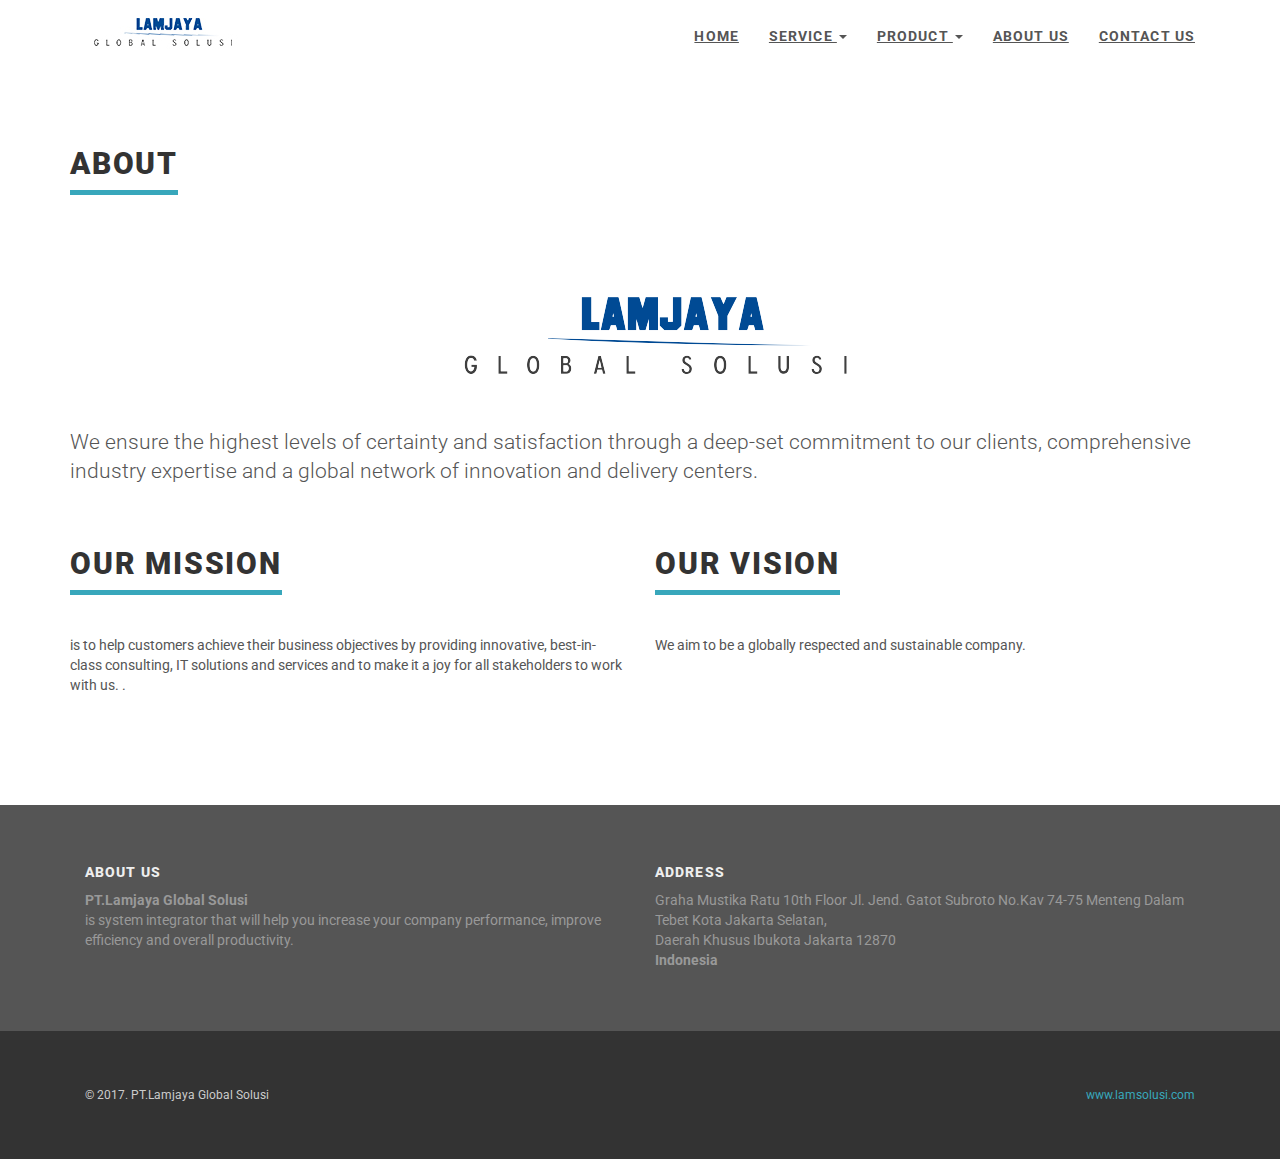
<file: about.html>
<!DOCTYPE html>
<html lang="en">

<head>
    <meta charset="utf-8">
    <meta name="robots" content="all,follow">
    <meta name="googlebot" content="index,follow,snippet,archive">
    <meta name="viewport" content="width=device-width, initial-scale=1">

    <title>PT.Lamjaya Global Solusi</title>

    <meta name="keywords" content="">

    <link href='http://fonts.googleapis.com/css?family=Roboto:400,100,100italic,300,300italic,500,700,800' rel='stylesheet' type='text/css'>

    <!-- Bootstrap and Font Awesome css -->
    <link rel="stylesheet" href="http://maxcdn.bootstrapcdn.com/font-awesome/4.3.0/css/font-awesome.min.css">
    <link rel="stylesheet" href="http://maxcdn.bootstrapcdn.com/bootstrap/3.3.2/css/bootstrap.min.css">

    <!-- Css animations  -->
    <link href="css/animate.css" rel="stylesheet">

    <!-- Theme stylesheet, if possible do not edit this stylesheet -->
    <link href="css/style.default.css" rel="stylesheet" id="theme-stylesheet">

    <!-- Custom stylesheet - for your changes -->
    <link href="css/custom.css" rel="stylesheet">

    <!-- Responsivity for older IE -->
    <!--[if lt IE 9]>
        <script src="https://oss.maxcdn.com/html5shiv/3.7.2/html5shiv.min.js"></script>
        <script src="https://oss.maxcdn.com/respond/1.4.2/respond.min.js"></script>
<![endif]-->

    <script src="http://ajax.googleapis.com/ajax/libs/jquery/1.11.0/jquery.min.js"></script>
    <script>
        window.jQuery || document.write('<script src="js/jquery-1.11.0.min.js"><\/script>')
    </script>
    <script src="http://maxcdn.bootstrapcdn.com/bootstrap/3.3.2/js/bootstrap.min.js"></script>

    <script src="js/jquery.cookie.js"></script>
    <script src="js/waypoints.min.js"></script>
    <script src="js/jquery.counterup.min.js"></script>
    <script src="js/jquery.parallax-1.1.3.js"></script>
    <script src="js/front.js"></script>



    <!-- owl carousel -->
    <script src="js/owl.carousel.min.js"></script>


    <script>
        $(document).ready(function(){
            $("#konten").hide();
            $(".btn1").click(function(){
                $("p").slideUp();
            });
            $("#oke").click(function(){
                $("#konten").toggle( "slow" );
            });
            $(".btn2").click(function(){
                $("p").slideDown();
            });
        });
    </script>

    
    <!-- Favicon and apple touch icons-->
    <link rel="shortcut icon" href="img/log.jpg" type="image/x-icon" />
    <link rel="apple-touch-icon" href="img/log.jpg" />
    <link rel="apple-touch-icon" sizes="57x57" href="img/log.jpg" />
    <link rel="apple-touch-icon" sizes="72x72" href="img/log.jpg" />
    <link rel="apple-touch-icon" sizes="76x76" href="img/log.jpg" />
    <link rel="apple-touch-icon" sizes="114x114" href="img/log.jpg" />
    <link rel="apple-touch-icon" sizes="120x120" href="img/log.jpg" />
    <link rel="apple-touch-icon" sizes="144x144" href="img/log.jpg" />
    <link rel="apple-touch-icon" sizes="152x152" href="img/log.jpg" />
    <!-- owl carousel css -->

    <link href="css/owl.carousel.css" rel="stylesheet">
    <link href="css/owl.theme.css" rel="stylesheet">
</head>

<body>

    <div id="all">

        <header>

            <!-- *** TOP ***
_________________________________________________________ -->
            <!-- <div id="top">
                <div class="container">
                    <div class="row">
                        <div class="col-xs-5 contact">
                            <p class="hidden-sm hidden-xs">Contact us on +420 777 555 333 or hello@universal.com.</p>
                            <p class="hidden-md hidden-lg"><a href="#" data-animate-hover="pulse"><i class="fa fa-phone"></i></a>  <a href="#" data-animate-hover="pulse"><i class="fa fa-envelope"></i></a>
                            </p>
                        </div>
                        <div class="col-xs-7">
                            <div class="social">
                                <a href="#" class="external facebook" data-animate-hover="pulse"><i class="fa fa-facebook"></i></a>
                                <a href="#" class="external gplus" data-animate-hover="pulse"><i class="fa fa-google-plus"></i></a>
                                <a href="#" class="external twitter" data-animate-hover="pulse"><i class="fa fa-twitter"></i></a>
                                <a href="#" class="email" data-animate-hover="pulse"><i class="fa fa-envelope"></i></a>
                            </div>

                            <div class="login">
                                <a href="#" data-toggle="modal" data-target="#login-modal"><i class="fa fa-sign-in"></i> <span class="hidden-xs text-uppercase">Sign in</span></a>
                                <a href="customer-register.html"><i class="fa fa-user"></i> <span class="hidden-xs text-uppercase">Sign up</span></a>
                            </div>

                        </div>
                    </div>
                </div>
            </div> -->

            <!-- *** TOP END *** -->

            <!-- *** NAVBAR ***
    _________________________________________________________ -->

            <div class="navbar-affixed-top" data-spy="affix" data-offset-top="200">

                <div class="navbar navbar-default" role="navigation" id="navbar">

                    <div class="container">
                        <div class="navbar-header">

                            <a class="navbar-brand home" href="index.html">
                                <img src="img/logb.jpg" alt="Universal logo" class="hidden-xs hidden-sm">
                                <img src="img/logb.jpg" alt="Universal logo" class="visible-xs visible-sm"><span class="sr-only">Universal - go to homepage</span>
                            </a>
                            <div class="navbar-buttons">
                                <button type="button" class="navbar-toggle btn-template-main" data-toggle="collapse" data-target="#navigation">
                                    <span class="sr-only">Toggle navigation</span>
                                    <i class="fa fa-align-justify"></i>
                                </button>
                            </div>
                        </div>
                        <!--/.navbar-header -->

                        <div class="navbar-collapse collapse" id="navigation">

                            <ul class="nav navbar-nav navbar-right">
                                <li><a href="index.html">Home</a></li>
                                <li class="dropdown">
                                    <a href="javascript: void(0)" class="dropdown-toggle" data-toggle="dropdown">Service <b class="caret"></b></a>
                                    <ul class="dropdown-menu">
                                            
                                            
                                        <li><a href="index.html">SAP Implementation & Consultation</a>
                                        </li>
                                        <li><a href="index2.html">Web Application Services </a>
                                        </li>
                                        <li><a href="index3.html">DMS Implementation</a>
                                        </li>
                                     
                                        
                                    </ul>
                                </li>
                                <li class="dropdown">
                                        <a href="javascript: void(0)" class="dropdown-toggle" data-toggle="dropdown">Product <b class="caret"></b></a>
                                        <ul class="dropdown-menu">
                                            <li><a href="index.html">Dokmee</a>
                                            </li>
                                            <li><a href="index2.html">SAP Warehouse Management</a>
                                            </li>
                                            <li><a href="index3.html">SAP Transportation</a>
                                            </li>
                                            <li><a href="index4.html">Middleware Application </a>
                                            </li>
                                            
                                        </ul>
                                    </li>
                                <li><a href="about.html">About Us</a></li>
                                <li><a href="index.html">Contact Us</a></li>
                                
                            </ul>

                        </div>
                        <!--/.nav-collapse -->



                        <div class="collapse clearfix" id="search">

                            <form class="navbar-form" role="search">
                                <div class="input-group">
                                    <input type="text" class="form-control" placeholder="Search">
                                    <span class="input-group-btn">

                    <button type="submit" class="btn btn-template-main"><i class="fa fa-search"></i></button>

                </span>
                                </div>
                            </form>

                        </div>
                        <!--/.nav-collapse -->

                    </div>


                </div>
                <!-- /#navbar -->

            </div>

            <!-- *** NAVBAR END *** -->

        </header>

        <!-- *** LOGIN MODAL ***
_________________________________________________________ -->
 
        <!-- *** LOGIN MODAL END *** -->

         
 
        <section class="bar background-white">
            <div class="container">
                <div class="row">
                    <div class="col-md-12">
                            <div class="row">
                                    <div class="col-md-12">
            
                                        <div class="heading">
                                            <h2>About</h2>
                                            <div align="center">
                                                    <img src="img/logofix.png" alt="" class="img-responsive">
                                            </div>
                                        </div>

                                       
            
                                        <p class="lead">
                                                We ensure the highest levels of certainty and satisfaction through a deep-set commitment to our clients, comprehensive industry expertise and a global network of innovation and delivery centers.
                                               
                                                
                                        </p>

                                        <div class="row">
                                                
                                                <div class="col-md-6">
                                                        <div class="heading">
                                                                <h2>Our mission</h2>
                                                            </div>
                                                    <p>is to help customers achieve their business objectives by providing innovative, best-in-class consulting, IT solutions and services and to make it a joy for all stakeholders to work with us.
                                                            .</p>
                         
                                                </div>
                                                <div class="col-md-6">
                                                        <div class="heading">
                                                                <h2>Our Vision </h2>
                                                            </div>
                                                            <p>We aim to be a globally respected and sustainable company.</p>
                                                </div>
                                            </div>
                                            <!-- /.row -->
                        
            
                                    </div>
                                </div>
            
                    </div>

                </div>
            </div>
        </section>
        <!-- /.bar -->
 
        <!-- /.bar -->
        
        


        <!-- *** GET IT ***
_________________________________________________________ -->

       


        <!-- *** GET IT END *** -->


        <!-- *** FOOTER ***
_________________________________________________________ -->

        <footer id="footer">
            <div class="container">
                <div class="col-md-6 col-sm-6">
                    <h4>About us</h4>
                    <b>PT.Lamjaya Global Solusi</b>

                    <p>is system integrator that will help you increase your company performance, improve efficiency and overall productivity.</p>
 
                </div>
                <!-- /.col-md-3 -->

               
                <!-- /.col-md-3 -->

                <div class="col-md-6 col-sm-6">

                    <h4>Address</h4>

                    <p> 
                            Graha Mustika Ratu 10th Floor
                            Jl. Jend. Gatot Subroto No.Kav 74-75
                            Menteng Dalam
                            <br>
                            Tebet
                            Kota Jakarta Selatan, 
                            <br>
                            Daerah Khusus Ibukota Jakarta 12870
                        <br>
                        <strong>Indonesia</strong>
                    </p>

                     
                    <hr class="hidden-md hidden-lg hidden-sm">

                </div>
                <!-- /.col-md-3 -->



                <div class="col-md-3 col-sm-6">

                   
                </div>
                <!-- /.col-md-3 -->
            </div>
            <!-- /.container -->
        </footer>
        <!-- /#footer -->

        <!-- *** FOOTER END *** -->

        <!-- *** COPYRIGHT ***
_________________________________________________________ -->

        <div id="copyright">
            <div class="container">
                <div class="col-md-12">
                    <p class="pull-left">&copy; 2017. PT.Lamjaya Global Solusi</p>
                    <p class="pull-right"> <a href="https://www.lamsolusi.com">www.lamsolusi.com</a>
                         <!-- Not removing these links is part of the license conditions of the template. Thanks for understanding :) If you want to use the template without the attribution links, you can do so after supporting further themes development at https://bootstrapious.com/donate  -->
                    </p>

                </div>
            </div>
        </div>
        <!-- /#copyright -->

        <!-- *** COPYRIGHT END *** -->



    </div>
    <!-- /#all -->

    <!-- #### JAVASCRIPT FILES ### -->


</body>

</html>
</file>
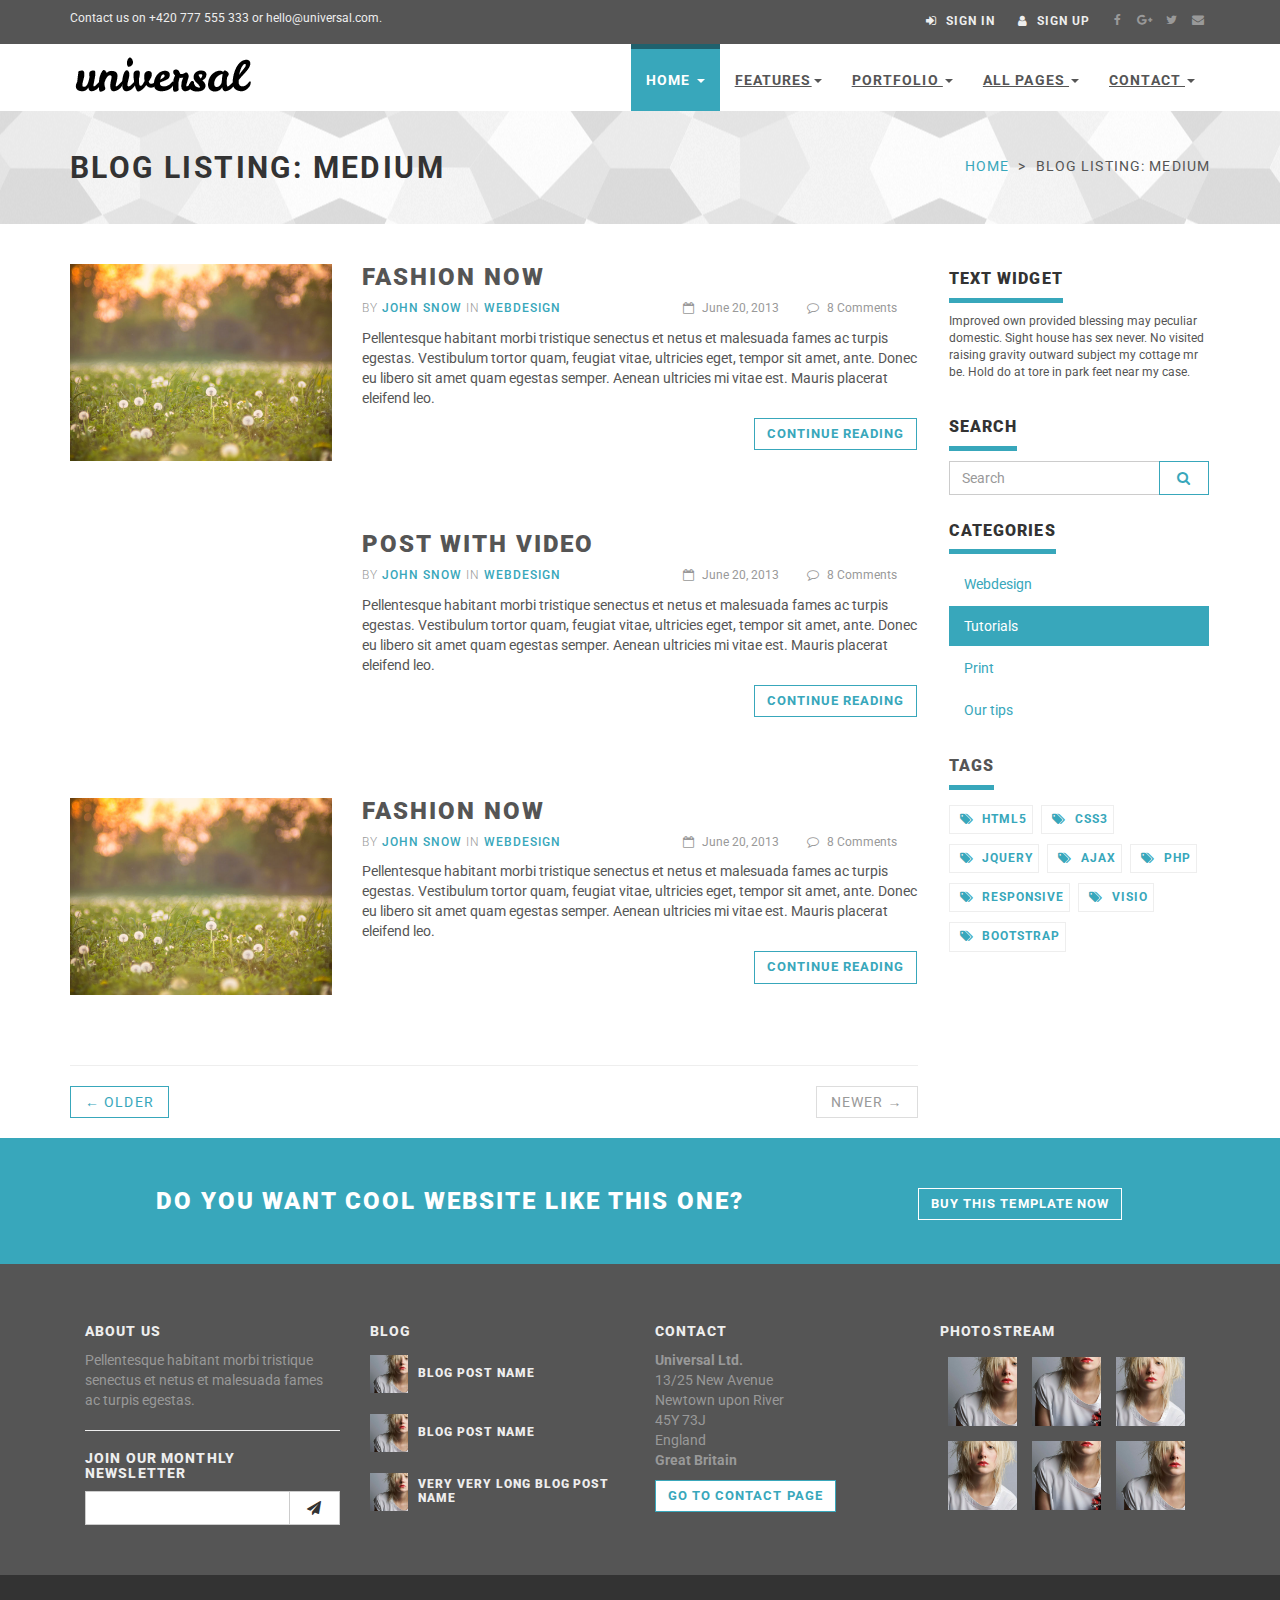
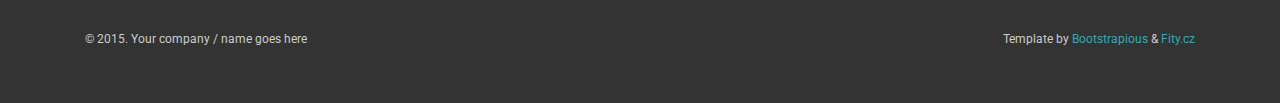
<file: blog-medium.html>
<!DOCTYPE html>
<html lang="en">

<head>
    <meta charset="utf-8">
    <meta name="robots" content="all,follow">
    <meta name="googlebot" content="index,follow,snippet,archive">
    <meta name="viewport" content="width=device-width, initial-scale=1">

    <title>Universal - All In 1 Template</title>

    <meta name="keywords" content="">

    <link href='http://fonts.googleapis.com/css?family=Roboto:400,100,100italic,300,300italic,500,700,800' rel='stylesheet' type='text/css'>

    <!-- Bootstrap and Font Awesome css -->
    <link rel="stylesheet" href="http://maxcdn.bootstrapcdn.com/font-awesome/4.3.0/css/font-awesome.min.css">
    <link rel="stylesheet" href="http://maxcdn.bootstrapcdn.com/bootstrap/3.3.2/css/bootstrap.min.css">

    <!-- Css animations  -->
    <link href="css/animate.css" rel="stylesheet">

    <!-- Theme stylesheet, if possible do not edit this stylesheet -->
    <link href="css/style.default.css" rel="stylesheet" id="theme-stylesheet">

    <!-- Custom stylesheet - for your changes -->
    <link href="css/custom.css" rel="stylesheet">

    <!-- Responsivity for older IE -->
    <!--[if lt IE 9]>
        <script src="https://oss.maxcdn.com/html5shiv/3.7.2/html5shiv.min.js"></script>
        <script src="https://oss.maxcdn.com/respond/1.4.2/respond.min.js"></script>
<![endif]-->

    <!-- Favicon and apple touch icons-->
    <link rel="shortcut icon" href="img/favicon.ico" type="image/x-icon" />
    <link rel="apple-touch-icon" href="img/apple-touch-icon.png" />
    <link rel="apple-touch-icon" sizes="57x57" href="img/apple-touch-icon-57x57.png" />
    <link rel="apple-touch-icon" sizes="72x72" href="img/apple-touch-icon-72x72.png" />
    <link rel="apple-touch-icon" sizes="76x76" href="img/apple-touch-icon-76x76.png" />
    <link rel="apple-touch-icon" sizes="114x114" href="img/apple-touch-icon-114x114.png" />
    <link rel="apple-touch-icon" sizes="120x120" href="img/apple-touch-icon-120x120.png" />
    <link rel="apple-touch-icon" sizes="144x144" href="img/apple-touch-icon-144x144.png" />
    <link rel="apple-touch-icon" sizes="152x152" href="img/apple-touch-icon-152x152.png" />
</head>

<body>


    <div id="all">
        <header>

            <!-- *** TOP ***
_________________________________________________________ -->
            <div id="top">
                <div class="container">
                    <div class="row">
                        <div class="col-xs-5 contact">
                            <p class="hidden-sm hidden-xs">Contact us on +420 777 555 333 or hello@universal.com.</p>
                            <p class="hidden-md hidden-lg"><a href="#" data-animate-hover="pulse"><i class="fa fa-phone"></i></a>  <a href="#" data-animate-hover="pulse"><i class="fa fa-envelope"></i></a>
                            </p>
                        </div>
                        <div class="col-xs-7">
                            <div class="social">
                                <a href="#" class="external facebook" data-animate-hover="pulse"><i class="fa fa-facebook"></i></a>
                                <a href="#" class="external gplus" data-animate-hover="pulse"><i class="fa fa-google-plus"></i></a>
                                <a href="#" class="external twitter" data-animate-hover="pulse"><i class="fa fa-twitter"></i></a>
                                <a href="#" class="email" data-animate-hover="pulse"><i class="fa fa-envelope"></i></a>
                            </div>

                            <div class="login">
                                <a href="#" data-toggle="modal" data-target="#login-modal"><i class="fa fa-sign-in"></i> <span class="hidden-xs text-uppercase">Sign in</span></a>
                                <a href="customer-register.html"><i class="fa fa-user"></i> <span class="hidden-xs text-uppercase">Sign up</span></a>
                            </div>

                        </div>
                    </div>
                </div>
            </div>

            <!-- *** TOP END *** -->

            <!-- *** NAVBAR ***
    _________________________________________________________ -->

            <div class="navbar-affixed-top" data-spy="affix" data-offset-top="200">

                <div class="navbar navbar-default yamm" role="navigation" id="navbar">

                    <div class="container">
                        <div class="navbar-header">

                            <a class="navbar-brand home" href="index.html">
                                <img src="img/logo.png" alt="Universal logo" class="hidden-xs hidden-sm">
                                <img src="img/logo-small.png" alt="Universal logo" class="visible-xs visible-sm"><span class="sr-only">Universal - go to homepage</span>
                            </a>
                            <div class="navbar-buttons">
                                <button type="button" class="navbar-toggle btn-template-main" data-toggle="collapse" data-target="#navigation">
                                    <span class="sr-only">Toggle navigation</span>
                                    <i class="fa fa-align-justify"></i>
                                </button>
                            </div>
                        </div>
                        <!--/.navbar-header -->

                        <div class="navbar-collapse collapse" id="navigation">

                            <ul class="nav navbar-nav navbar-right">
                                <li class="dropdown active">
                                    <a href="javascript: void(0)" class="dropdown-toggle" data-toggle="dropdown">Home <b class="caret"></b></a>
                                    <ul class="dropdown-menu">
                                        <li><a href="index.html">Option 1: Default Page</a>
                                        </li>
                                        <li><a href="index2.html">Option 2: Application</a>
                                        </li>
                                        <li><a href="index3.html">Option 3: Startup</a>
                                        </li>
                                        <li><a href="index4.html">Option 4: Agency</a>
                                        </li>
                                        <li><a href="index5.html">Option 5: Portfolio</a>
                                        </li>
                                    </ul>
                                </li>
                                <li class="dropdown use-yamm yamm-fw">
                                    <a href="#" class="dropdown-toggle" data-toggle="dropdown">Features<b class="caret"></b></a>
                                    <ul class="dropdown-menu">
                                        <li>
                                            <div class="yamm-content">
                                                <div class="row">
                                                    <div class="col-sm-6">
                                                        <img src="img/template-easy-customize.png" class="img-responsive hidden-xs" alt="">
                                                    </div>
                                                    <div class="col-sm-3">
                                                        <h5>Shortcodes</h5>
                                                        <ul>
                                                            <li><a href="template-accordions.html">Accordions</a>
                                                            </li>
                                                            <li><a href="template-alerts.html">Alerts</a>
                                                            </li>
                                                            <li><a href="template-buttons.html">Buttons</a>
                                                            </li>
                                                            <li><a href="template-content-boxes.html">Content boxes</a>
                                                            </li>
                                                            <li><a href="template-blocks.html">Horizontal blocks</a>
                                                            </li>
                                                            <li><a href="template-pagination.html">Pagination</a>
                                                            </li>
                                                            <li><a href="template-tabs.html">Tabs</a>
                                                            </li>
                                                            <li><a href="template-typography.html">Typography</a>
                                                            </li>
                                                        </ul>
                                                    </div>
                                                    <div class="col-sm-3">
                                                        <h5>Header variations</h5>
                                                        <ul>
                                                            <li><a href="template-header-default.html">Default sticky header</a>
                                                            </li>
                                                            <li><a href="template-header-nosticky.html">No sticky header</a>
                                                            </li>
                                                            <li><a href="template-header-light.html">Light header</a>
                                                            </li>
                                                        </ul>
                                                    </div>
                                                </div>
                                            </div>
                                        </li>
                                    </ul>
                                </li>
                                <li class="dropdown use-yamm yamm-fw">
                                    <a href="#" class="dropdown-toggle" data-toggle="dropdown">Portfolio <b class="caret"></b></a>
                                    <ul class="dropdown-menu">
                                        <li>
                                            <div class="yamm-content">
                                                <div class="row">
                                                    <div class="col-sm-6">
                                                        <img src="img/template-homepage.png" class="img-responsive hidden-xs" alt="">
                                                    </div>
                                                    <div class="col-sm-3">
                                                        <h5>Portfolio</h5>
                                                        <ul>
                                                            <li><a href="portfolio-2.html">2 columns</a>
                                                            </li>
                                                            <li><a href="portfolio-no-space-2.html">2 columns with negative space</a>
                                                            </li>
                                                            <li><a href="portfolio-3.html">3 columns</a>
                                                            </li>
                                                            <li><a href="portfolio-no-space-3.html">3 columns with negative space</a>
                                                            </li>
                                                            <li><a href="portfolio-4.html">4 columns</a>
                                                            </li>
                                                            <li><a href="portfolio-no-space-4.html">4 columns with negative space</a>
                                                            </li>
                                                            <li><a href="portfolio-detail.html">Portfolio - detail</a>
                                                            </li>
                                                            <li><a href="portfolio-detail-2.html">Portfolio - detail 2</a>
                                                            </li>
                                                        </ul>
                                                    </div>
                                                    <div class="col-sm-3">
                                                        <h5>About</h5>
                                                        <ul>
                                                            <li><a href="about.html">About us</a>
                                                            </li>
                                                            <li><a href="team.html">Our team</a>
                                                            </li>
                                                            <li><a href="team-member.html">Team member</a>
                                                            </li>
                                                            <li><a href="services.html">Services</a>
                                                            </li>
                                                        </ul>
                                                        <h5>Marketing</h5>
                                                        <ul>
                                                            <li><a href="packages.html">Packages</a>
                                                            </li>
                                                        </ul>
                                                    </div>
                                                </div>
                                            </div>
                                        </li>
                                    </ul>
                                </li>
                                <!-- ========== FULL WIDTH MEGAMENU ================== -->
                                <li class="dropdown use-yamm yamm-fw">
                                    <a href="#" class="dropdown-toggle" data-toggle="dropdown" data-hover="dropdown" data-delay="200">All Pages <b class="caret"></b></a>
                                    <ul class="dropdown-menu">
                                        <li>
                                            <div class="yamm-content">
                                                <div class="row">
                                                    <div class="col-sm-3">
                                                        <h5>Home</h5>
                                                        <ul>
                                                            <li><a href="index.html">Option 1: Default Page</a>
                                                            </li>
                                                            <li><a href="index2.html">Option 2: Application</a>
                                                            </li>
                                                            <li><a href="index3.html">Option 3: Startup</a>
                                                            </li>
                                                            <li><a href="index4.html">Option 4: Agency</a>
                                                            </li>
                                                            <li><a href="index5.html">Option 5: Portfolio</a>
                                                            </li>
                                                        </ul>
                                                        <h5>About</h5>
                                                        <ul>
                                                            <li><a href="about.html">About us</a>
                                                            </li>
                                                            <li><a href="team.html">Our team</a>
                                                            </li>
                                                            <li><a href="team-member.html">Team member</a>
                                                            </li>
                                                            <li><a href="services.html">Services</a>
                                                            </li>
                                                        </ul>
                                                        <h5>Marketing</h5>
                                                        <ul>
                                                            <li><a href="packages.html">Packages</a>
                                                            </li>
                                                        </ul>
                                                    </div>
                                                    <div class="col-sm-3">
                                                        <h5>Portfolio</h5>
                                                        <ul>
                                                            <li><a href="portfolio-2.html">2 columns</a>
                                                            </li>
                                                            <li><a href="portfolio-no-space-2.html">2 columns with negative space</a>
                                                            </li>
                                                            <li><a href="portfolio-3.html">3 columns</a>
                                                            </li>
                                                            <li><a href="portfolio-no-space-3.html">3 columns with negative space</a>
                                                            </li>
                                                            <li><a href="portfolio-4.html">4 columns</a>
                                                            </li>
                                                            <li><a href="portfolio-no-space-4.html">4 columns with negative space</a>
                                                            </li>
                                                            <li><a href="portfolio-detail.html">Portfolio - detail</a>
                                                            </li>
                                                            <li><a href="portfolio-detail-2.html">Portfolio - detail 2</a>
                                                            </li>
                                                        </ul>
                                                        <h5>User pages</h5>
                                                        <ul>
                                                            <li><a href="customer-register.html">Register / login</a>
                                                            </li>
                                                            <li><a href="customer-orders.html">Orders history</a>
                                                            </li>
                                                            <li><a href="customer-order.html">Order history detail</a>
                                                            </li>
                                                            <li><a href="customer-wishlist.html">Wishlist</a>
                                                            </li>
                                                            <li><a href="customer-account.html">Customer account / change password</a>
                                                            </li>
                                                        </ul>
                                                    </div>
                                                    <div class="col-sm-3">
                                                        <h5>Shop</h5>
                                                        <ul>
                                                            <li><a href="shop-category.html">Category - sidebar right</a>
                                                            </li>
                                                            <li><a href="shop-category-left.html">Category - sidebar left</a>
                                                            </li>
                                                            <li><a href="shop-category-full.html">Category - full width</a>
                                                            </li>
                                                            <li><a href="shop-detail.html">Product detail</a>
                                                            </li>
                                                        </ul>
                                                        <h5>Shop - order process</h5>
                                                        <ul>
                                                            <li><a href="shop-basket.html">Shopping cart</a>
                                                            </li>
                                                            <li><a href="shop-checkout1.html">Checkout - step 1</a>
                                                            </li>
                                                            <li><a href="shop-checkout2.html">Checkout - step 2</a>
                                                            </li>
                                                            <li><a href="shop-checkout3.html">Checkout - step 3</a>
                                                            </li>
                                                            <li><a href="shop-checkout4.html">Checkout - step 4</a>
                                                            </li>
                                                        </ul>
                                                    </div>
                                                    <div class="col-sm-3">
                                                        <h5>Contact</h5>
                                                        <ul>
                                                            <li><a href="contact.html">Contact</a>
                                                            </li>
                                                            <li><a href="contact2.html">Contact - version 2</a>
                                                            </li>
                                                            <li><a href="contact3.html">Contact - version 3</a>
                                                            </li>
                                                        </ul>
                                                        <h5>Pages</h5>
                                                        <ul>
                                                            <li><a href="text.html">Text page</a>
                                                            </li>
                                                            <li><a href="text-left.html">Text page - left sidebar</a>
                                                            </li>
                                                            <li><a href="text-full.html">Text page - full width</a>
                                                            </li>
                                                            <li><a href="faq.html">FAQ</a>
                                                            </li>
                                                            <li><a href="404.html">404 page</a>
                                                            </li>
                                                        </ul>
                                                        <h5>Blog</h5>
                                                        <ul>
                                                            <li><a href="blog.html">Blog listing big</a>
                                                            </li>
                                                            <li><a href="blog-medium.html">Blog listing medium</a>
                                                            </li>
                                                            <li><a href="blog-small.html">Blog listing small</a>
                                                            </li>
                                                            <li><a href="blog-post.html">Blog Post</a>
                                                            </li>
                                                        </ul>
                                                    </div>
                                                </div>
                                            </div>
                                            <!-- /.yamm-content -->
                                        </li>
                                    </ul>
                                </li>
                                <!-- ========== FULL WIDTH MEGAMENU END ================== -->

                                <li class="dropdown">
                                    <a href="javascript: void(0)" class="dropdown-toggle" data-toggle="dropdown">Contact <b class="caret"></b></a>
                                    <ul class="dropdown-menu">
                                        <li><a href="contact.html">Contact option 1</a>
                                        </li>
                                        <li><a href="contact2.html">Contact option 2</a>
                                        </li>
                                        <li><a href="contact3.html">Contact option 3</a>
                                        </li>

                                    </ul>
                                </li>
                            </ul>

                        </div>
                        <!--/.nav-collapse -->



                        <div class="collapse clearfix" id="search">

                            <form class="navbar-form" role="search">
                                <div class="input-group">
                                    <input type="text" class="form-control" placeholder="Search">
                                    <span class="input-group-btn">

                    <button type="submit" class="btn btn-template-main"><i class="fa fa-search"></i></button>

                </span>
                                </div>
                            </form>

                        </div>
                        <!--/.nav-collapse -->

                    </div>


                </div>
                <!-- /#navbar -->

            </div>

            <!-- *** NAVBAR END *** -->

        </header>

        <!-- *** LOGIN MODAL ***
_________________________________________________________ -->

        <div class="modal fade" id="login-modal" tabindex="-1" role="dialog" aria-labelledby="Login" aria-hidden="true">
            <div class="modal-dialog modal-sm">

                <div class="modal-content">
                    <div class="modal-header">
                        <button type="button" class="close" data-dismiss="modal" aria-hidden="true">&times;</button>
                        <h4 class="modal-title" id="Login">Customer login</h4>
                    </div>
                    <div class="modal-body">
                        <form action="customer-orders.html" method="post">
                            <div class="form-group">
                                <input type="text" class="form-control" id="email_modal" placeholder="email">
                            </div>
                            <div class="form-group">
                                <input type="password" class="form-control" id="password_modal" placeholder="password">
                            </div>

                            <p class="text-center">
                                <button class="btn btn-template-main"><i class="fa fa-sign-in"></i> Log in</button>
                            </p>

                        </form>

                        <p class="text-center text-muted">Not registered yet?</p>
                        <p class="text-center text-muted"><a href="customer-register.html"><strong>Register now</strong></a>! It is easy and done in 1&nbsp;minute and gives you access to special discounts and much more!</p>

                    </div>
                </div>
            </div>
        </div>

        <!-- *** LOGIN MODAL END *** -->

        <div id="heading-breadcrumbs">
            <div class="container">
                <div class="row">
                    <div class="col-md-6">
                        <h1>Blog listing: Medium</h1>
                    </div>
                    <div class="col-md-6">
                        <ul class="breadcrumb">
                            <li><a href="index.html">Home</a>
                            </li>
                            <li>Blog listing: Medium</li>
                        </ul>

                    </div>
                </div>
            </div>
        </div>

        <div id="content">
            <div class="container">
                <div class="row">
                    <!-- *** LEFT COLUMN ***
			 _________________________________________________________ -->

                    <div class="col-md-9" id="blog-listing-medium">
                        <section class="post">
                            <div class="row">
                                <div class="col-md-4">
                                    <div class="image">
                                        <a href="blog-post.html">
                                            <img src="img/blog-medium.jpg" class="img-responsive" alt="Example blog post alt">
                                        </a>
                                    </div>
                                </div>
                                <div class="col-md-8">
                                    <h2><a href="post.htmls">Fashion now</a></h2>
                                    <div class="clearfix">
                                        <p class="author-category">By <a href="#">John Snow</a> in <a href="blog.html">Webdesign</a>
                                        </p>
                                        <p class="date-comments">
                                            <a href="blog-post.html"><i class="fa fa-calendar-o"></i> June 20, 2013</a>
                                            <a href="blog-post.html"><i class="fa fa-comment-o"></i> 8 Comments</a>
                                        </p>
                                    </div>
                                    <p class="intro">Pellentesque habitant morbi tristique senectus et netus et malesuada fames ac turpis egestas. Vestibulum tortor quam, feugiat vitae, ultricies eget, tempor sit amet, ante. Donec eu libero sit amet quam egestas semper.
                                        Aenean ultricies mi vitae est. Mauris placerat eleifend leo.</p>
                                    <p class="read-more"><a href="blog-post.html" class="btn btn-template-main">Continue reading</a>
                                    </p>
                                </div>
                            </div>
                        </section>
                        <section class="post">
                            <div class="row">
                                <div class="col-md-4">
                                    <div class="video">
                                        <div class="embed-responsive embed-responsive-4by3">
                                            <iframe class="embed-responsive-item" src="//www.youtube.com/embed/upZJpGrppJA"></iframe>
                                        </div>
                                    </div>
                                </div>
                                <div class="col-md-8">
                                    <h2><a href="post.htmls">Post with video</a></h2>
                                    <div class="clearfix">
                                        <p class="author-category">By <a href="#">John Snow</a> in <a href="blog.html">Webdesign</a>
                                        </p>
                                        <p class="date-comments">
                                            <a href="blog-post.html"><i class="fa fa-calendar-o"></i> June 20, 2013</a>
                                            <a href="blog-post.html"><i class="fa fa-comment-o"></i> 8 Comments</a>
                                        </p>
                                    </div>
                                    <p class="intro">Pellentesque habitant morbi tristique senectus et netus et malesuada fames ac turpis egestas. Vestibulum tortor quam, feugiat vitae, ultricies eget, tempor sit amet, ante. Donec eu libero sit amet quam egestas semper.
                                        Aenean ultricies mi vitae est. Mauris placerat eleifend leo.</p>
                                    <p class="read-more"><a href="blog-post.html" class="btn btn-template-main">Continue reading</a>
                                    </p>
                                </div>
                            </div>
                        </section>

                        <section class="post">
                            <div class="row">
                                <div class="col-md-4">
                                    <div class="image">
                                        <a href="blog-post.html">
                                            <img src="img/blog-medium.jpg" class="img-responsive" alt="Example blog post alt">
                                        </a>
                                    </div>
                                </div>
                                <div class="col-md-8">
                                    <h2><a href="post.htmls">Fashion now</a></h2>
                                    <div class="clearfix">
                                        <p class="author-category">By <a href="#">John Snow</a> in <a href="blog.html">Webdesign</a>
                                        </p>
                                        <p class="date-comments">
                                            <a href="blog-post.html"><i class="fa fa-calendar-o"></i> June 20, 2013</a>
                                            <a href="blog-post.html"><i class="fa fa-comment-o"></i> 8 Comments</a>
                                        </p>
                                    </div>
                                    <p class="intro">Pellentesque habitant morbi tristique senectus et netus et malesuada fames ac turpis egestas. Vestibulum tortor quam, feugiat vitae, ultricies eget, tempor sit amet, ante. Donec eu libero sit amet quam egestas semper.
                                        Aenean ultricies mi vitae est. Mauris placerat eleifend leo.</p>
                                    <p class="read-more"><a href="blog-post.html" class="btn btn-template-main">Continue reading</a>
                                    </p>
                                </div>
                            </div>
                        </section>

                        <ul class="pager">
                            <li class="previous"><a href="#">&larr; Older</a>
                            </li>
                            <li class="next disabled"><a href="#">Newer &rarr;</a>
                            </li>
                        </ul>



                    </div>
                    <!-- /.col-md-9 -->

                    <!-- *** LEFT COLUMN END *** -->

                    <!-- *** RIGHT COLUMN ***
			 _________________________________________________________ -->

                    <div class="col-md-3">

                        <!-- *** MENUS AND WIDGETS ***
 _________________________________________________________ -->
                        <div class="panel panel-default sidebar-menu">

                            <div class="panel-heading">
                                <h3 class="panel-title">Text widget</h3>
                            </div>

                            <div class="panel-body text-widget">
                                <p>Improved own provided blessing may peculiar domestic. Sight house has sex never. No visited raising gravity outward subject my cottage mr be. Hold do at tore in park feet near my case.
                                </p>

                            </div>
                        </div>

                        <div class="panel panel-default sidebar-menu">

                            <div class="panel-heading">
                                <h3 class="panel-title">Search</h3>
                            </div>

                            <div class="panel-body">
                                <form role="search">
                                    <div class="input-group">
                                        <input type="text" class="form-control" placeholder="Search">
                                        <span class="input-group-btn">

		    <button type="submit" class="btn btn-template-main"><i class="fa fa-search"></i></button>

		</span>
                                    </div>
                                </form>
                            </div>
                        </div>

                        <div class="panel panel-default sidebar-menu">

                            <div class="panel-heading">
                                <h3 class="panel-title">Categories</h3>
                            </div>

                            <div class="panel-body">
                                <ul class="nav nav-pills nav-stacked">
                                    <li><a href="blog.html">Webdesign</a>
                                    </li>
                                    <li class="active"><a href="blog.html">Tutorials</a>
                                    </li>
                                    <li><a href="blog.html">Print</a>
                                    </li>
                                    <li><a href="blog.html">Our tips</a>
                                    </li>
                                </ul>
                            </div>
                        </div>

                        <div class="panel sidebar-menu">
                            <div class="panel-heading">
                                <h3 class="panel-title">Tags</h3>
                            </div>

                            <div class="panel-body">
                                <ul class="tag-cloud">
                                    <li><a href="#"><i class="fa fa-tags"></i> html5</a> 
                                    </li>
                                    <li><a href="#"><i class="fa fa-tags"></i> css3</a> 
                                    </li>
                                    <li><a href="#"><i class="fa fa-tags"></i> jquery</a> 
                                    </li>
                                    <li><a href="#"><i class="fa fa-tags"></i> ajax</a> 
                                    </li>
                                    <li><a href="#"><i class="fa fa-tags"></i> php</a> 
                                    </li>
                                    <li><a href="#"><i class="fa fa-tags"></i> responsive</a> 
                                    </li>
                                    <li><a href="#"><i class="fa fa-tags"></i> visio</a> 
                                    </li>
                                    <li><a href="#"><i class="fa fa-tags"></i> bootstrap</a> 
                                    </li>
                                </ul>
                            </div>
                        </div>

                        <!-- *** MENUS AND FILTERS END *** -->

                    </div>
                    <!-- /.col-md-3 -->

                    <!-- *** RIGHT COLUMN END *** -->

                </div>
                <!-- /.row -->
            </div>
            <!-- /.container -->
        </div>
        <!-- /#content -->


        <!-- *** GET IT ***
_________________________________________________________ -->

        <div id="get-it">
            <div class="container">
                <div class="col-md-8 col-sm-12">
                    <h3>Do you want cool website like this one?</h3>
                </div>
                <div class="col-md-4 col-sm-12">
                    <a href="#" class="btn btn-template-transparent-primary">Buy this template now</a>
                </div>
            </div>
        </div>


        <!-- *** GET IT END *** -->


        <!-- *** FOOTER ***
_________________________________________________________ -->

        <footer id="footer">
            <div class="container">
                <div class="col-md-3 col-sm-6">
                    <h4>About us</h4>

                    <p>Pellentesque habitant morbi tristique senectus et netus et malesuada fames ac turpis egestas.</p>

                    <hr>

                    <h4>Join our monthly newsletter</h4>

                    <form>
                        <div class="input-group">

                            <input type="text" class="form-control">

                            <span class="input-group-btn">

                        <button class="btn btn-default" type="button"><i class="fa fa-send"></i></button>

                    </span>

                        </div>
                        <!-- /input-group -->
                    </form>

                    <hr class="hidden-md hidden-lg hidden-sm">

                </div>
                <!-- /.col-md-3 -->

                <div class="col-md-3 col-sm-6">

                    <h4>Blog</h4>

                    <div class="blog-entries">
                        <div class="item same-height-row clearfix">
                            <div class="image same-height-always">
                                <a href="#">
                                    <img class="img-responsive" src="img/detailsquare.jpg" alt="">
                                </a>
                            </div>
                            <div class="name same-height-always">
                                <h5><a href="#">Blog post name</a></h5>
                            </div>
                        </div>

                        <div class="item same-height-row clearfix">
                            <div class="image same-height-always">
                                <a href="#">
                                    <img class="img-responsive" src="img/detailsquare.jpg" alt="">
                                </a>
                            </div>
                            <div class="name same-height-always">
                                <h5><a href="#">Blog post name</a></h5>
                            </div>
                        </div>

                        <div class="item same-height-row clearfix">
                            <div class="image same-height-always">
                                <a href="#">
                                    <img class="img-responsive" src="img/detailsquare.jpg" alt="">
                                </a>
                            </div>
                            <div class="name same-height-always">
                                <h5><a href="#">Very very long blog post name</a></h5>
                            </div>
                        </div>
                    </div>

                    <hr class="hidden-md hidden-lg">

                </div>
                <!-- /.col-md-3 -->

                <div class="col-md-3 col-sm-6">

                    <h4>Contact</h4>

                    <p><strong>Universal Ltd.</strong>
                        <br>13/25 New Avenue
                        <br>Newtown upon River
                        <br>45Y 73J
                        <br>England
                        <br>
                        <strong>Great Britain</strong>
                    </p>

                    <a href="contact.html" class="btn btn-small btn-template-main">Go to contact page</a>

                    <hr class="hidden-md hidden-lg hidden-sm">

                </div>
                <!-- /.col-md-3 -->



                <div class="col-md-3 col-sm-6">

                    <h4>Photostream</h4>

                    <div class="photostream">
                        <div>
                            <a href="#">
                                <img src="img/detailsquare.jpg" class="img-responsive" alt="#">
                            </a>
                        </div>
                        <div>
                            <a href="#">
                                <img src="img/detailsquare2.jpg" class="img-responsive" alt="#">
                            </a>
                        </div>
                        <div>
                            <a href="#">
                                <img src="img/detailsquare3.jpg" class="img-responsive" alt="#">
                            </a>
                        </div>
                        <div>
                            <a href="#">
                                <img src="img/detailsquare3.jpg" class="img-responsive" alt="#">
                            </a>
                        </div>
                        <div>
                            <a href="#">
                                <img src="img/detailsquare2.jpg" class="img-responsive" alt="#">
                            </a>
                        </div>
                        <div>
                            <a href="#">
                                <img src="img/detailsquare.jpg" class="img-responsive" alt="#">
                            </a>
                        </div>
                    </div>

                </div>
                <!-- /.col-md-3 -->
            </div>
            <!-- /.container -->
        </footer>
        <!-- /#footer -->

        <!-- *** FOOTER END *** -->

        <!-- *** COPYRIGHT ***
_________________________________________________________ -->

        <div id="copyright">
            <div class="container">
                <div class="col-md-12">
                    <p class="pull-left">&copy; 2015. Your company / name goes here</p>
                    <p class="pull-right">Template by <a href="https://bootstrapious.com">Bootstrapious</a> & <a href="https://fity.cz">Fity.cz</a>
                         <!-- Not removing these links is part of the license conditions of the template. Thanks for understanding :) If you want to use the template without the attribution links, you can do so after supporting further themes development at https://bootstrapious.com/donate  -->
                    </p>

                </div>
            </div>
        </div>
        <!-- /#copyright -->

        <!-- *** COPYRIGHT END *** -->




    </div>
    <!-- /#all -->


    <!-- #### JAVASCRIPT FILES ### -->

    <script src="http://ajax.googleapis.com/ajax/libs/jquery/1.11.0/jquery.min.js"></script>
    <script>
        window.jQuery || document.write('<script src="js/jquery-1.11.0.min.js"><\/script>')
    </script>
    <script src="http://maxcdn.bootstrapcdn.com/bootstrap/3.3.2/js/bootstrap.min.js"></script>

    <script src="js/jquery.cookie.js"></script>
    <script src="js/waypoints.min.js"></script>
    <script src="js/jquery.counterup.min.js"></script>
    <script src="js/jquery.parallax-1.1.3.js"></script>
    <script src="js/front.js"></script>

    



</body>

</html>
</file>
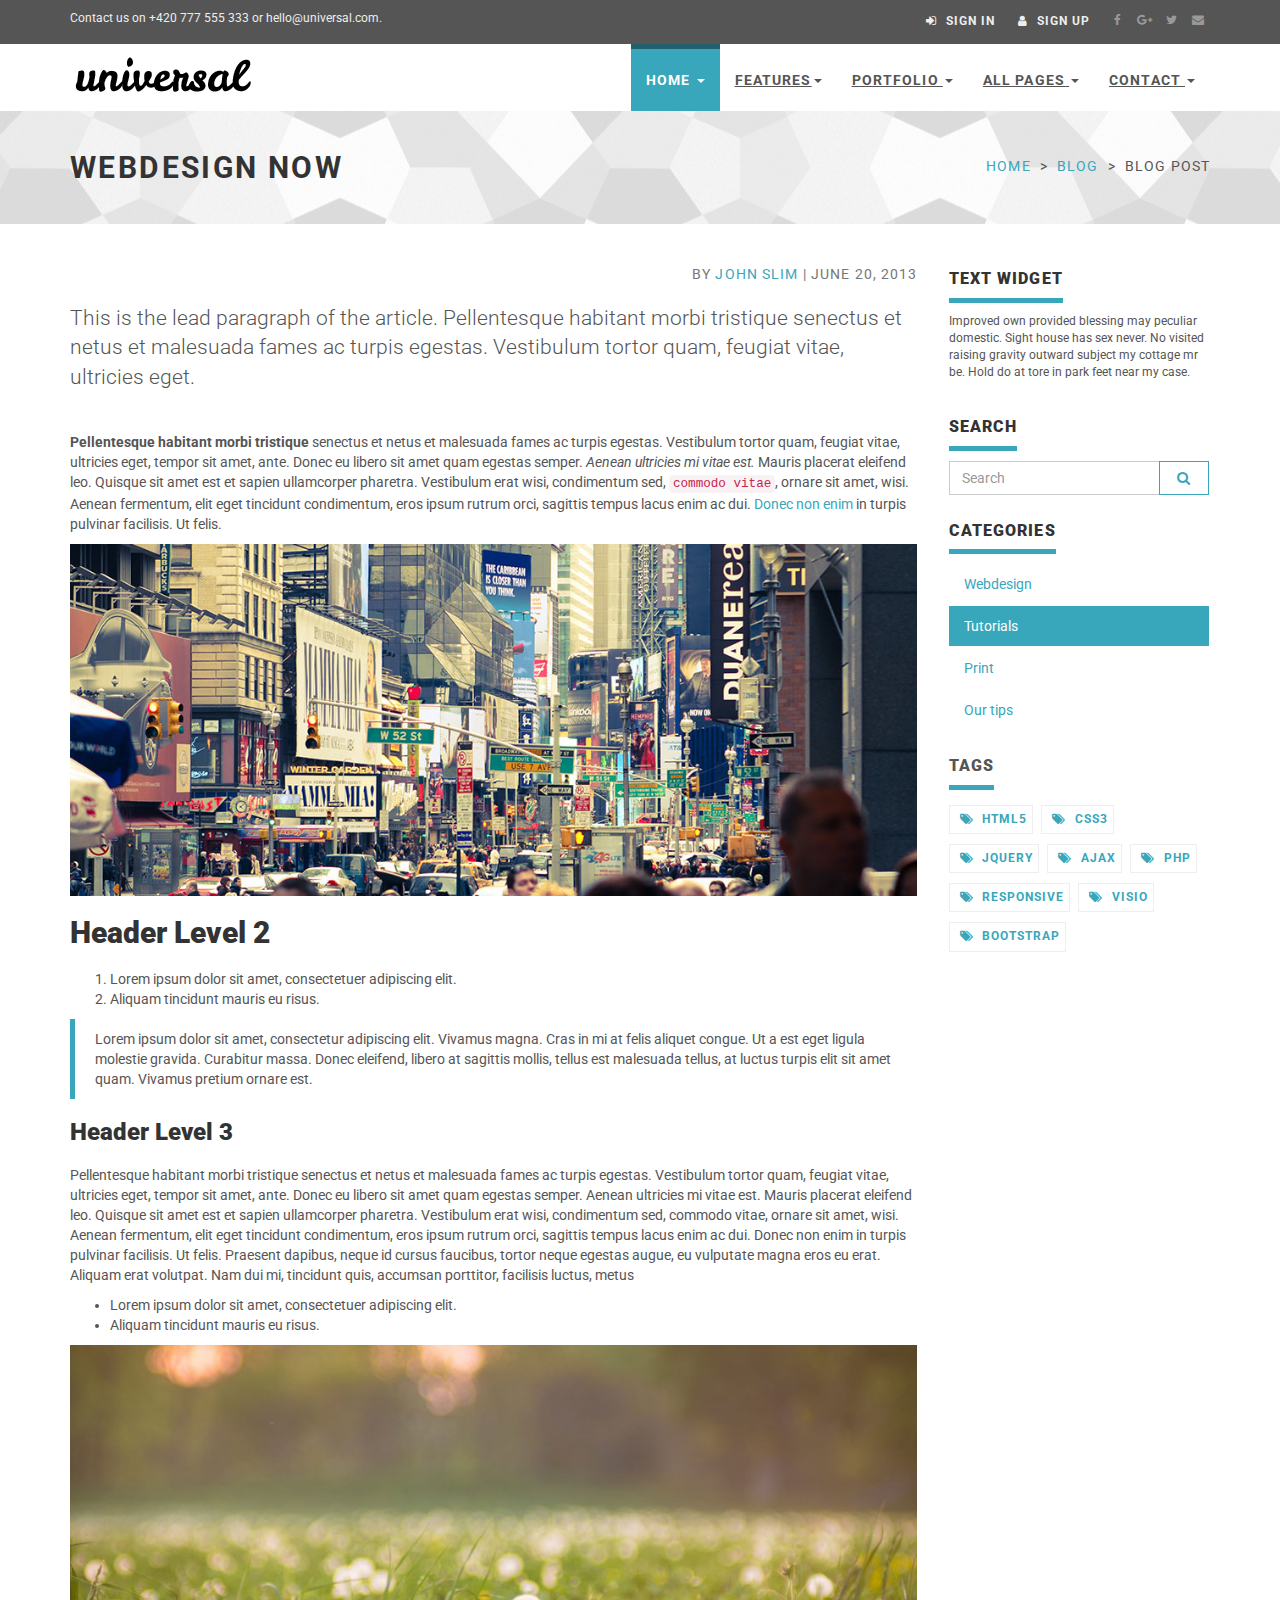
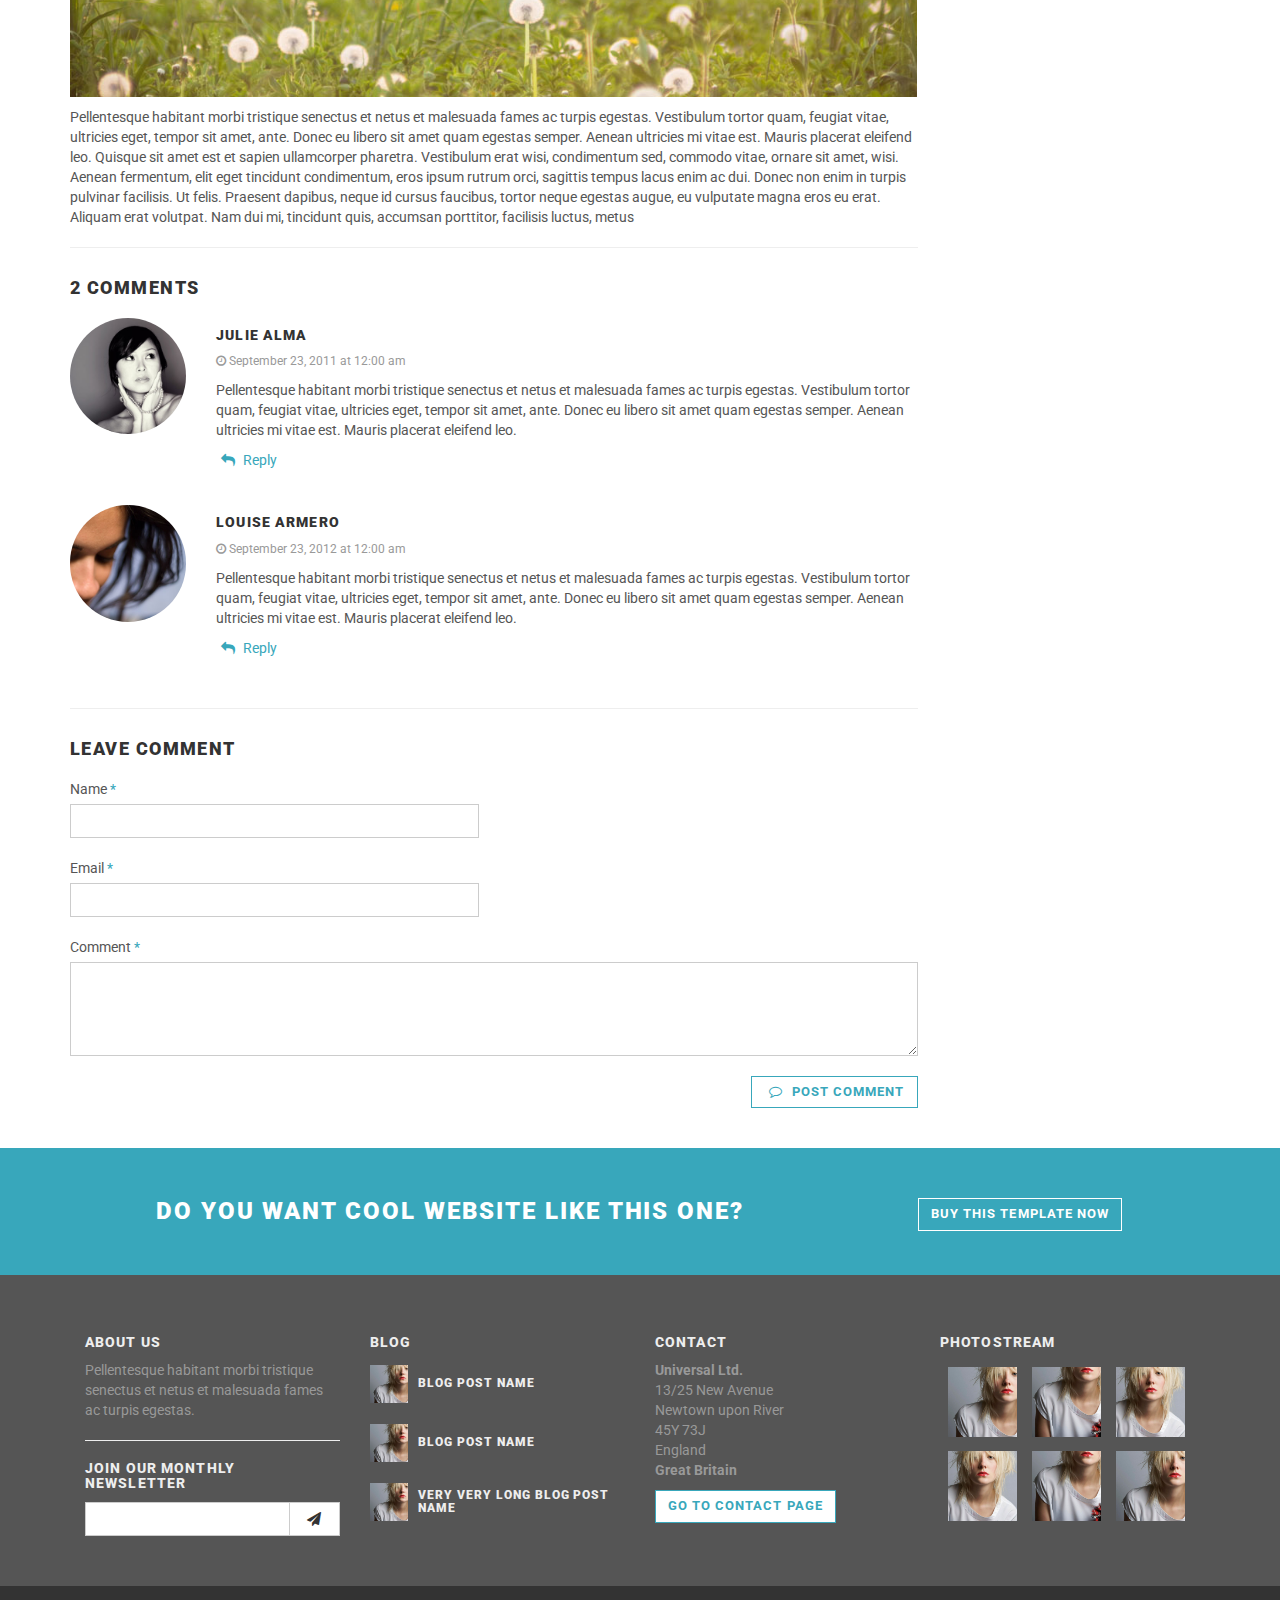
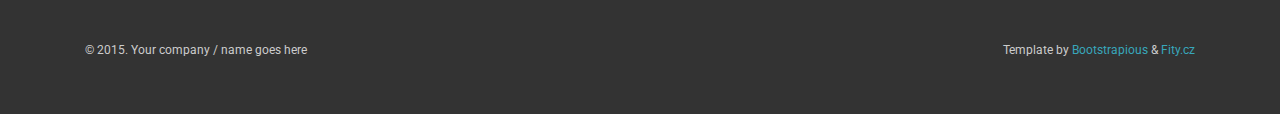
<file: blog-post.html>
<!DOCTYPE html>
<html lang="en">

<head>
    <meta charset="utf-8">
    <meta name="robots" content="all,follow">
    <meta name="googlebot" content="index,follow,snippet,archive">
    <meta name="viewport" content="width=device-width, initial-scale=1">

    <title>Universal - All In 1 Template</title>

    <meta name="keywords" content="">

    <link href='http://fonts.googleapis.com/css?family=Roboto:400,100,100italic,300,300italic,500,700,800' rel='stylesheet' type='text/css'>

    <!-- Bootstrap and Font Awesome css -->
    <link rel="stylesheet" href="http://maxcdn.bootstrapcdn.com/font-awesome/4.3.0/css/font-awesome.min.css">
    <link rel="stylesheet" href="http://maxcdn.bootstrapcdn.com/bootstrap/3.3.2/css/bootstrap.min.css">

    <!-- Css animations  -->
    <link href="css/animate.css" rel="stylesheet">

    <!-- Theme stylesheet, if possible do not edit this stylesheet -->
    <link href="css/style.default.css" rel="stylesheet" id="theme-stylesheet">

    <!-- Custom stylesheet - for your changes -->
    <link href="css/custom.css" rel="stylesheet">

    <!-- Responsivity for older IE -->
    <!--[if lt IE 9]>
        <script src="https://oss.maxcdn.com/html5shiv/3.7.2/html5shiv.min.js"></script>
        <script src="https://oss.maxcdn.com/respond/1.4.2/respond.min.js"></script>
<![endif]-->

    <!-- Favicon and apple touch icons-->
    <link rel="shortcut icon" href="img/favicon.ico" type="image/x-icon" />
    <link rel="apple-touch-icon" href="img/apple-touch-icon.png" />
    <link rel="apple-touch-icon" sizes="57x57" href="img/apple-touch-icon-57x57.png" />
    <link rel="apple-touch-icon" sizes="72x72" href="img/apple-touch-icon-72x72.png" />
    <link rel="apple-touch-icon" sizes="76x76" href="img/apple-touch-icon-76x76.png" />
    <link rel="apple-touch-icon" sizes="114x114" href="img/apple-touch-icon-114x114.png" />
    <link rel="apple-touch-icon" sizes="120x120" href="img/apple-touch-icon-120x120.png" />
    <link rel="apple-touch-icon" sizes="144x144" href="img/apple-touch-icon-144x144.png" />
    <link rel="apple-touch-icon" sizes="152x152" href="img/apple-touch-icon-152x152.png" />
</head>

<body>


    <div id="all">
        <header>

            <!-- *** TOP ***
_________________________________________________________ -->
            <div id="top">
                <div class="container">
                    <div class="row">
                        <div class="col-xs-5 contact">
                            <p class="hidden-sm hidden-xs">Contact us on +420 777 555 333 or hello@universal.com.</p>
                            <p class="hidden-md hidden-lg"><a href="#" data-animate-hover="pulse"><i class="fa fa-phone"></i></a>  <a href="#" data-animate-hover="pulse"><i class="fa fa-envelope"></i></a>
                            </p>
                        </div>
                        <div class="col-xs-7">
                            <div class="social">
                                <a href="#" class="external facebook" data-animate-hover="pulse"><i class="fa fa-facebook"></i></a>
                                <a href="#" class="external gplus" data-animate-hover="pulse"><i class="fa fa-google-plus"></i></a>
                                <a href="#" class="external twitter" data-animate-hover="pulse"><i class="fa fa-twitter"></i></a>
                                <a href="#" class="email" data-animate-hover="pulse"><i class="fa fa-envelope"></i></a>
                            </div>

                            <div class="login">
                                <a href="#" data-toggle="modal" data-target="#login-modal"><i class="fa fa-sign-in"></i> <span class="hidden-xs text-uppercase">Sign in</span></a>
                                <a href="customer-register.html"><i class="fa fa-user"></i> <span class="hidden-xs text-uppercase">Sign up</span></a>
                            </div>

                        </div>
                    </div>
                </div>
            </div>

            <!-- *** TOP END *** -->

            <!-- *** NAVBAR ***
    _________________________________________________________ -->

            <div class="navbar-affixed-top" data-spy="affix" data-offset-top="200">

                <div class="navbar navbar-default yamm" role="navigation" id="navbar">

                    <div class="container">
                        <div class="navbar-header">

                            <a class="navbar-brand home" href="index.html">
                                <img src="img/logo.png" alt="Universal logo" class="hidden-xs hidden-sm">
                                <img src="img/logo-small.png" alt="Universal logo" class="visible-xs visible-sm"><span class="sr-only">Universal - go to homepage</span>
                            </a>
                            <div class="navbar-buttons">
                                <button type="button" class="navbar-toggle btn-template-main" data-toggle="collapse" data-target="#navigation">
                                    <span class="sr-only">Toggle navigation</span>
                                    <i class="fa fa-align-justify"></i>
                                </button>
                            </div>
                        </div>
                        <!--/.navbar-header -->

                        <div class="navbar-collapse collapse" id="navigation">

                            <ul class="nav navbar-nav navbar-right">
                                <li class="dropdown active">
                                    <a href="javascript: void(0)" class="dropdown-toggle" data-toggle="dropdown">Home <b class="caret"></b></a>
                                    <ul class="dropdown-menu">
                                        <li><a href="index.html">Option 1: Default Page</a>
                                        </li>
                                        <li><a href="index2.html">Option 2: Application</a>
                                        </li>
                                        <li><a href="index3.html">Option 3: Startup</a>
                                        </li>
                                        <li><a href="index4.html">Option 4: Agency</a>
                                        </li>
                                        <li><a href="index5.html">Option 5: Portfolio</a>
                                        </li>
                                    </ul>
                                </li>
                                <li class="dropdown use-yamm yamm-fw">
                                    <a href="#" class="dropdown-toggle" data-toggle="dropdown">Features<b class="caret"></b></a>
                                    <ul class="dropdown-menu">
                                        <li>
                                            <div class="yamm-content">
                                                <div class="row">
                                                    <div class="col-sm-6">
                                                        <img src="img/template-easy-customize.png" class="img-responsive hidden-xs" alt="">
                                                    </div>
                                                    <div class="col-sm-3">
                                                        <h5>Shortcodes</h5>
                                                        <ul>
                                                            <li><a href="template-accordions.html">Accordions</a>
                                                            </li>
                                                            <li><a href="template-alerts.html">Alerts</a>
                                                            </li>
                                                            <li><a href="template-buttons.html">Buttons</a>
                                                            </li>
                                                            <li><a href="template-content-boxes.html">Content boxes</a>
                                                            </li>
                                                            <li><a href="template-blocks.html">Horizontal blocks</a>
                                                            </li>
                                                            <li><a href="template-pagination.html">Pagination</a>
                                                            </li>
                                                            <li><a href="template-tabs.html">Tabs</a>
                                                            </li>
                                                            <li><a href="template-typography.html">Typography</a>
                                                            </li>
                                                        </ul>
                                                    </div>
                                                    <div class="col-sm-3">
                                                        <h5>Header variations</h5>
                                                        <ul>
                                                            <li><a href="template-header-default.html">Default sticky header</a>
                                                            </li>
                                                            <li><a href="template-header-nosticky.html">No sticky header</a>
                                                            </li>
                                                            <li><a href="template-header-light.html">Light header</a>
                                                            </li>
                                                        </ul>
                                                    </div>
                                                </div>
                                            </div>
                                        </li>
                                    </ul>
                                </li>
                                <li class="dropdown use-yamm yamm-fw">
                                    <a href="#" class="dropdown-toggle" data-toggle="dropdown">Portfolio <b class="caret"></b></a>
                                    <ul class="dropdown-menu">
                                        <li>
                                            <div class="yamm-content">
                                                <div class="row">
                                                    <div class="col-sm-6">
                                                        <img src="img/template-homepage.png" class="img-responsive hidden-xs" alt="">
                                                    </div>
                                                    <div class="col-sm-3">
                                                        <h5>Portfolio</h5>
                                                        <ul>
                                                            <li><a href="portfolio-2.html">2 columns</a>
                                                            </li>
                                                            <li><a href="portfolio-no-space-2.html">2 columns with negative space</a>
                                                            </li>
                                                            <li><a href="portfolio-3.html">3 columns</a>
                                                            </li>
                                                            <li><a href="portfolio-no-space-3.html">3 columns with negative space</a>
                                                            </li>
                                                            <li><a href="portfolio-4.html">4 columns</a>
                                                            </li>
                                                            <li><a href="portfolio-no-space-4.html">4 columns with negative space</a>
                                                            </li>
                                                            <li><a href="portfolio-detail.html">Portfolio - detail</a>
                                                            </li>
                                                            <li><a href="portfolio-detail-2.html">Portfolio - detail 2</a>
                                                            </li>
                                                        </ul>
                                                    </div>
                                                    <div class="col-sm-3">
                                                        <h5>About</h5>
                                                        <ul>
                                                            <li><a href="about.html">About us</a>
                                                            </li>
                                                            <li><a href="team.html">Our team</a>
                                                            </li>
                                                            <li><a href="team-member.html">Team member</a>
                                                            </li>
                                                            <li><a href="services.html">Services</a>
                                                            </li>
                                                        </ul>
                                                        <h5>Marketing</h5>
                                                        <ul>
                                                            <li><a href="packages.html">Packages</a>
                                                            </li>
                                                        </ul>
                                                    </div>
                                                </div>
                                            </div>
                                        </li>
                                    </ul>
                                </li>
                                <!-- ========== FULL WIDTH MEGAMENU ================== -->
                                <li class="dropdown use-yamm yamm-fw">
                                    <a href="#" class="dropdown-toggle" data-toggle="dropdown" data-hover="dropdown" data-delay="200">All Pages <b class="caret"></b></a>
                                    <ul class="dropdown-menu">
                                        <li>
                                            <div class="yamm-content">
                                                <div class="row">
                                                    <div class="col-sm-3">
                                                        <h5>Home</h5>
                                                        <ul>
                                                            <li><a href="index.html">Option 1: Default Page</a>
                                                            </li>
                                                            <li><a href="index2.html">Option 2: Application</a>
                                                            </li>
                                                            <li><a href="index3.html">Option 3: Startup</a>
                                                            </li>
                                                            <li><a href="index4.html">Option 4: Agency</a>
                                                            </li>
                                                            <li><a href="index5.html">Option 5: Portfolio</a>
                                                            </li>
                                                        </ul>
                                                        <h5>About</h5>
                                                        <ul>
                                                            <li><a href="about.html">About us</a>
                                                            </li>
                                                            <li><a href="team.html">Our team</a>
                                                            </li>
                                                            <li><a href="team-member.html">Team member</a>
                                                            </li>
                                                            <li><a href="services.html">Services</a>
                                                            </li>
                                                        </ul>
                                                        <h5>Marketing</h5>
                                                        <ul>
                                                            <li><a href="packages.html">Packages</a>
                                                            </li>
                                                        </ul>
                                                    </div>
                                                    <div class="col-sm-3">
                                                        <h5>Portfolio</h5>
                                                        <ul>
                                                            <li><a href="portfolio-2.html">2 columns</a>
                                                            </li>
                                                            <li><a href="portfolio-no-space-2.html">2 columns with negative space</a>
                                                            </li>
                                                            <li><a href="portfolio-3.html">3 columns</a>
                                                            </li>
                                                            <li><a href="portfolio-no-space-3.html">3 columns with negative space</a>
                                                            </li>
                                                            <li><a href="portfolio-4.html">4 columns</a>
                                                            </li>
                                                            <li><a href="portfolio-no-space-4.html">4 columns with negative space</a>
                                                            </li>
                                                            <li><a href="portfolio-detail.html">Portfolio - detail</a>
                                                            </li>
                                                            <li><a href="portfolio-detail-2.html">Portfolio - detail 2</a>
                                                            </li>
                                                        </ul>
                                                        <h5>User pages</h5>
                                                        <ul>
                                                            <li><a href="customer-register.html">Register / login</a>
                                                            </li>
                                                            <li><a href="customer-orders.html">Orders history</a>
                                                            </li>
                                                            <li><a href="customer-order.html">Order history detail</a>
                                                            </li>
                                                            <li><a href="customer-wishlist.html">Wishlist</a>
                                                            </li>
                                                            <li><a href="customer-account.html">Customer account / change password</a>
                                                            </li>
                                                        </ul>
                                                    </div>
                                                    <div class="col-sm-3">
                                                        <h5>Shop</h5>
                                                        <ul>
                                                            <li><a href="shop-category.html">Category - sidebar right</a>
                                                            </li>
                                                            <li><a href="shop-category-left.html">Category - sidebar left</a>
                                                            </li>
                                                            <li><a href="shop-category-full.html">Category - full width</a>
                                                            </li>
                                                            <li><a href="shop-detail.html">Product detail</a>
                                                            </li>
                                                        </ul>
                                                        <h5>Shop - order process</h5>
                                                        <ul>
                                                            <li><a href="shop-basket.html">Shopping cart</a>
                                                            </li>
                                                            <li><a href="shop-checkout1.html">Checkout - step 1</a>
                                                            </li>
                                                            <li><a href="shop-checkout2.html">Checkout - step 2</a>
                                                            </li>
                                                            <li><a href="shop-checkout3.html">Checkout - step 3</a>
                                                            </li>
                                                            <li><a href="shop-checkout4.html">Checkout - step 4</a>
                                                            </li>
                                                        </ul>
                                                    </div>
                                                    <div class="col-sm-3">
                                                        <h5>Contact</h5>
                                                        <ul>
                                                            <li><a href="contact.html">Contact</a>
                                                            </li>
                                                            <li><a href="contact2.html">Contact - version 2</a>
                                                            </li>
                                                            <li><a href="contact3.html">Contact - version 3</a>
                                                            </li>
                                                        </ul>
                                                        <h5>Pages</h5>
                                                        <ul>
                                                            <li><a href="text.html">Text page</a>
                                                            </li>
                                                            <li><a href="text-left.html">Text page - left sidebar</a>
                                                            </li>
                                                            <li><a href="text-full.html">Text page - full width</a>
                                                            </li>
                                                            <li><a href="faq.html">FAQ</a>
                                                            </li>
                                                            <li><a href="404.html">404 page</a>
                                                            </li>
                                                        </ul>
                                                        <h5>Blog</h5>
                                                        <ul>
                                                            <li><a href="blog.html">Blog listing big</a>
                                                            </li>
                                                            <li><a href="blog-medium.html">Blog listing medium</a>
                                                            </li>
                                                            <li><a href="blog-small.html">Blog listing small</a>
                                                            </li>
                                                            <li><a href="blog-post.html">Blog Post</a>
                                                            </li>
                                                        </ul>
                                                    </div>
                                                </div>
                                            </div>
                                            <!-- /.yamm-content -->
                                        </li>
                                    </ul>
                                </li>
                                <!-- ========== FULL WIDTH MEGAMENU END ================== -->

                                <li class="dropdown">
                                    <a href="javascript: void(0)" class="dropdown-toggle" data-toggle="dropdown">Contact <b class="caret"></b></a>
                                    <ul class="dropdown-menu">
                                        <li><a href="contact.html">Contact option 1</a>
                                        </li>
                                        <li><a href="contact2.html">Contact option 2</a>
                                        </li>
                                        <li><a href="contact3.html">Contact option 3</a>
                                        </li>

                                    </ul>
                                </li>
                            </ul>

                        </div>
                        <!--/.nav-collapse -->



                        <div class="collapse clearfix" id="search">

                            <form class="navbar-form" role="search">
                                <div class="input-group">
                                    <input type="text" class="form-control" placeholder="Search">
                                    <span class="input-group-btn">

                    <button type="submit" class="btn btn-template-main"><i class="fa fa-search"></i></button>

                </span>
                                </div>
                            </form>

                        </div>
                        <!--/.nav-collapse -->

                    </div>


                </div>
                <!-- /#navbar -->

            </div>

            <!-- *** NAVBAR END *** -->

        </header>

        <!-- *** LOGIN MODAL ***
_________________________________________________________ -->

        <div class="modal fade" id="login-modal" tabindex="-1" role="dialog" aria-labelledby="Login" aria-hidden="true">
            <div class="modal-dialog modal-sm">

                <div class="modal-content">
                    <div class="modal-header">
                        <button type="button" class="close" data-dismiss="modal" aria-hidden="true">&times;</button>
                        <h4 class="modal-title" id="Login">Customer login</h4>
                    </div>
                    <div class="modal-body">
                        <form action="customer-orders.html" method="post">
                            <div class="form-group">
                                <input type="text" class="form-control" id="email_modal" placeholder="email">
                            </div>
                            <div class="form-group">
                                <input type="password" class="form-control" id="password_modal" placeholder="password">
                            </div>

                            <p class="text-center">
                                <button class="btn btn-template-main"><i class="fa fa-sign-in"></i> Log in</button>
                            </p>

                        </form>

                        <p class="text-center text-muted">Not registered yet?</p>
                        <p class="text-center text-muted"><a href="customer-register.html"><strong>Register now</strong></a>! It is easy and done in 1&nbsp;minute and gives you access to special discounts and much more!</p>

                    </div>
                </div>
            </div>
        </div>

        <!-- *** LOGIN MODAL END *** -->

        <div id="heading-breadcrumbs">
            <div class="container">
                <div class="row">
                    <div class="col-md-7">
                        <h1>Webdesign now</h1>
                    </div>
                    <div class="col-md-5">
                        <ul class="breadcrumb">
                            <li><a href="index.html">Home</a>
                            </li>
                            <li><a href="blog.html">Blog</a>
                            </li>
                            <li>Blog post</li>
                        </ul>

                    </div>
                </div>
            </div>
        </div>

        <div id="content">
            <div class="container">

                <div class="row">

                    <!-- *** LEFT COLUMN ***
			_________________________________________________________ -->

                    <div class="col-md-9" id="blog-post">


                        <p class="text-muted text-uppercase mb-small text-right">By <a href="#">John Slim</a> | June 20, 2013</p>
                        <p class="lead">This is the lead paragraph of the article. Pellentesque habitant morbi tristique senectus et netus et malesuada fames ac turpis egestas. Vestibulum tortor quam, feugiat vitae, ultricies eget.</p>

                        <div id="post-content">
                            <p><strong>Pellentesque habitant morbi tristique</strong> senectus et netus et malesuada fames ac turpis egestas. Vestibulum tortor quam, feugiat vitae, ultricies eget, tempor sit amet, ante. Donec eu libero sit amet quam egestas
                                semper. <em>Aenean ultricies mi vitae est.</em> Mauris placerat eleifend leo. Quisque sit amet est et sapien ullamcorper pharetra. Vestibulum erat wisi, condimentum sed, <code>commodo vitae</code>, ornare sit amet, wisi. Aenean
                                fermentum, elit eget tincidunt condimentum, eros ipsum rutrum orci, sagittis tempus lacus enim ac dui. <a href="#">Donec non enim</a> in turpis pulvinar facilisis. Ut felis.</p>

                            <p>
                                <img src="img/blog2.jpg" class="img-responsive" alt="Example blog post alt">
                            </p>

                            <h2>Header Level 2</h2>

                            <ol>
                                <li>Lorem ipsum dolor sit amet, consectetuer adipiscing elit.</li>
                                <li>Aliquam tincidunt mauris eu risus.</li>
                            </ol>

                            <blockquote>
                                <p>Lorem ipsum dolor sit amet, consectetur adipiscing elit. Vivamus magna. Cras in mi at felis aliquet congue. Ut a est eget ligula molestie gravida. Curabitur massa. Donec eleifend, libero at sagittis mollis, tellus est malesuada
                                    tellus, at luctus turpis elit sit amet quam. Vivamus pretium ornare est.</p>
                            </blockquote>

                            <h3>Header Level 3</h3>

                            <p>Pellentesque habitant morbi tristique senectus et netus et malesuada fames ac turpis egestas. Vestibulum tortor quam, feugiat vitae, ultricies eget, tempor sit amet, ante. Donec eu libero sit amet quam egestas semper. Aenean
                                ultricies mi vitae est. Mauris placerat eleifend leo. Quisque sit amet est et sapien ullamcorper pharetra. Vestibulum erat wisi, condimentum sed, commodo vitae, ornare sit amet, wisi. Aenean fermentum, elit eget tincidunt
                                condimentum, eros ipsum rutrum orci, sagittis tempus lacus enim ac dui. Donec non enim in turpis pulvinar facilisis. Ut felis. Praesent dapibus, neque id cursus faucibus, tortor neque egestas augue, eu vulputate magna eros
                                eu erat. Aliquam erat volutpat. Nam dui mi, tincidunt quis, accumsan porttitor, facilisis luctus, metus</p>

                            <ul>
                                <li>Lorem ipsum dolor sit amet, consectetuer adipiscing elit.</li>
                                <li>Aliquam tincidunt mauris eu risus.</li>
                            </ul>

                            <p>
                                <img src="img/blog.jpg" class="img-responsive" alt="Example blog post alt">
                            </p>

                            <p>Pellentesque habitant morbi tristique senectus et netus et malesuada fames ac turpis egestas. Vestibulum tortor quam, feugiat vitae, ultricies eget, tempor sit amet, ante. Donec eu libero sit amet quam egestas semper. Aenean
                                ultricies mi vitae est. Mauris placerat eleifend leo. Quisque sit amet est et sapien ullamcorper pharetra. Vestibulum erat wisi, condimentum sed, commodo vitae, ornare sit amet, wisi. Aenean fermentum, elit eget tincidunt
                                condimentum, eros ipsum rutrum orci, sagittis tempus lacus enim ac dui. Donec non enim in turpis pulvinar facilisis. Ut felis. Praesent dapibus, neque id cursus faucibus, tortor neque egestas augue, eu vulputate magna eros
                                eu erat. Aliquam erat volutpat. Nam dui mi, tincidunt quis, accumsan porttitor, facilisis luctus, metus</p>

                        </div>
                        <!-- /#post-content -->

                        <div id="comments">
                            <h4 class="text-uppercase">2 comments</h4>


                            <div class="row comment">
                                <div class="col-sm-3 col-md-2 text-center-xs">
                                    <p>
                                        <img src="img/blog-avatar2.jpg" class="img-responsive img-circle" alt="">
                                    </p>
                                </div>
                                <div class="col-sm-9 col-md-10">
                                    <h5 class="text-uppercase">Julie Alma</h5>
                                    <p class="posted"><i class="fa fa-clock-o"></i> September 23, 2011 at 12:00 am</p>
                                    <p>Pellentesque habitant morbi tristique senectus et netus et malesuada fames ac turpis egestas. Vestibulum tortor quam, feugiat vitae, ultricies eget, tempor sit amet, ante. Donec eu libero sit amet quam egestas semper.
                                        Aenean ultricies mi vitae est. Mauris placerat eleifend leo.</p>
                                    <p class="reply"><a href="#"><i class="fa fa-reply"></i> Reply</a>
                                    </p>
                                </div>
                            </div>
                            <!-- /.comment -->


                            <div class="row comment last">

                                <div class="col-sm-3 col-md-2 text-center-xs">
                                    <p>
                                        <img src="img/blog-avatar.jpg" class="img-responsive img-circle" alt="">
                                    </p>
                                </div>

                                <div class="col-sm-9 col-md-10">
                                    <h5 class="text-uppercase">Louise Armero</h5>
                                    <p class="posted"><i class="fa fa-clock-o"></i> September 23, 2012 at 12:00 am</p>
                                    <p>Pellentesque habitant morbi tristique senectus et netus et malesuada fames ac turpis egestas. Vestibulum tortor quam, feugiat vitae, ultricies eget, tempor sit amet, ante. Donec eu libero sit amet quam egestas semper.
                                        Aenean ultricies mi vitae est. Mauris placerat eleifend leo.</p>
                                    <p class="reply"><a href="#"><i class="fa fa-reply"></i> Reply</a>
                                    </p>
                                </div>

                            </div>
                            <!-- /.comment -->
                        </div>
                        <!-- /#comments -->


                        <div id="comment-form">

                            <h4 class="text-uppercase">Leave comment</h4>

                            <form>
                                <div class="row">

                                    <div class="col-sm-6">
                                        <div class="form-group">
                                            <label for="name">Name <span class="required">*</span>
                                            </label>
                                            <input type="text" class="form-control" id="name">
                                        </div>
                                    </div>

                                </div>

                                <div class="row">
                                    <div class="col-sm-6">
                                        <div class="form-group">
                                            <label for="email">Email <span class="required">*</span>
                                            </label>
                                            <input type="text" class="form-control" id="email">
                                        </div>
                                    </div>
                                </div>

                                <div class="row">
                                    <div class="col-sm-12">
                                        <div class="form-group">
                                            <label for="comment">Comment <span class="required">*</span>
                                            </label>
                                            <textarea class="form-control" id="comment" rows="4"></textarea>
                                        </div>
                                    </div>
                                </div>

                                <div class="row">
                                    <div class="col-sm-12 text-right">
                                        <button class="btn btn-template-main"><i class="fa fa-comment-o"></i> Post comment</button>
                                    </div>
                                </div>


                            </form>

                        </div>
                        <!-- /#comment-form -->


                    </div>
                    <!-- /#blog-post -->

                    <!-- *** LEFT COLUMN END *** -->

                    <!-- *** RIGHT COLUMN ***
				_________________________________________________________ -->

                    <div class="col-md-3">

                        <!-- *** MENUS AND WIDGETS ***
 _________________________________________________________ -->
                        <div class="panel panel-default sidebar-menu">

                            <div class="panel-heading">
                                <h3 class="panel-title">Text widget</h3>
                            </div>

                            <div class="panel-body text-widget">
                                <p>Improved own provided blessing may peculiar domestic. Sight house has sex never. No visited raising gravity outward subject my cottage mr be. Hold do at tore in park feet near my case.
                                </p>

                            </div>
                        </div>

                        <div class="panel panel-default sidebar-menu">

                            <div class="panel-heading">
                                <h3 class="panel-title">Search</h3>
                            </div>

                            <div class="panel-body">
                                <form role="search">
                                    <div class="input-group">
                                        <input type="text" class="form-control" placeholder="Search">
                                        <span class="input-group-btn">

		    <button type="submit" class="btn btn-template-main"><i class="fa fa-search"></i></button>

		</span>
                                    </div>
                                </form>
                            </div>
                        </div>

                        <div class="panel panel-default sidebar-menu">

                            <div class="panel-heading">
                                <h3 class="panel-title">Categories</h3>
                            </div>

                            <div class="panel-body">
                                <ul class="nav nav-pills nav-stacked">
                                    <li><a href="blog.html">Webdesign</a>
                                    </li>
                                    <li class="active"><a href="blog.html">Tutorials</a>
                                    </li>
                                    <li><a href="blog.html">Print</a>
                                    </li>
                                    <li><a href="blog.html">Our tips</a>
                                    </li>
                                </ul>
                            </div>
                        </div>

                        <div class="panel sidebar-menu">
                            <div class="panel-heading">
                                <h3 class="panel-title">Tags</h3>
                            </div>

                            <div class="panel-body">
                                <ul class="tag-cloud">
                                    <li><a href="#"><i class="fa fa-tags"></i> html5</a> 
                                    </li>
                                    <li><a href="#"><i class="fa fa-tags"></i> css3</a> 
                                    </li>
                                    <li><a href="#"><i class="fa fa-tags"></i> jquery</a> 
                                    </li>
                                    <li><a href="#"><i class="fa fa-tags"></i> ajax</a> 
                                    </li>
                                    <li><a href="#"><i class="fa fa-tags"></i> php</a> 
                                    </li>
                                    <li><a href="#"><i class="fa fa-tags"></i> responsive</a> 
                                    </li>
                                    <li><a href="#"><i class="fa fa-tags"></i> visio</a> 
                                    </li>
                                    <li><a href="#"><i class="fa fa-tags"></i> bootstrap</a> 
                                    </li>
                                </ul>
                            </div>
                        </div>

                        <!-- *** MENUS AND FILTERS END *** -->

                    </div>
                    <!-- /.col-md-3 -->

                    <!-- *** RIGHT COLUMN END *** -->


                </div>
                <!-- /.row -->

            </div>
            <!-- /.container -->
        </div>
        <!-- /#content -->


        <!-- *** GET IT ***
_________________________________________________________ -->

        <div id="get-it">
            <div class="container">
                <div class="col-md-8 col-sm-12">
                    <h3>Do you want cool website like this one?</h3>
                </div>
                <div class="col-md-4 col-sm-12">
                    <a href="#" class="btn btn-template-transparent-primary">Buy this template now</a>
                </div>
            </div>
        </div>


        <!-- *** GET IT END *** -->


        <!-- *** FOOTER ***
_________________________________________________________ -->

        <footer id="footer">
            <div class="container">
                <div class="col-md-3 col-sm-6">
                    <h4>About us</h4>

                    <p>Pellentesque habitant morbi tristique senectus et netus et malesuada fames ac turpis egestas.</p>

                    <hr>

                    <h4>Join our monthly newsletter</h4>

                    <form>
                        <div class="input-group">

                            <input type="text" class="form-control">

                            <span class="input-group-btn">

                        <button class="btn btn-default" type="button"><i class="fa fa-send"></i></button>

                    </span>

                        </div>
                        <!-- /input-group -->
                    </form>

                    <hr class="hidden-md hidden-lg hidden-sm">

                </div>
                <!-- /.col-md-3 -->

                <div class="col-md-3 col-sm-6">

                    <h4>Blog</h4>

                    <div class="blog-entries">
                        <div class="item same-height-row clearfix">
                            <div class="image same-height-always">
                                <a href="#">
                                    <img class="img-responsive" src="img/detailsquare.jpg" alt="">
                                </a>
                            </div>
                            <div class="name same-height-always">
                                <h5><a href="#">Blog post name</a></h5>
                            </div>
                        </div>

                        <div class="item same-height-row clearfix">
                            <div class="image same-height-always">
                                <a href="#">
                                    <img class="img-responsive" src="img/detailsquare.jpg" alt="">
                                </a>
                            </div>
                            <div class="name same-height-always">
                                <h5><a href="#">Blog post name</a></h5>
                            </div>
                        </div>

                        <div class="item same-height-row clearfix">
                            <div class="image same-height-always">
                                <a href="#">
                                    <img class="img-responsive" src="img/detailsquare.jpg" alt="">
                                </a>
                            </div>
                            <div class="name same-height-always">
                                <h5><a href="#">Very very long blog post name</a></h5>
                            </div>
                        </div>
                    </div>

                    <hr class="hidden-md hidden-lg">

                </div>
                <!-- /.col-md-3 -->

                <div class="col-md-3 col-sm-6">

                    <h4>Contact</h4>

                    <p><strong>Universal Ltd.</strong>
                        <br>13/25 New Avenue
                        <br>Newtown upon River
                        <br>45Y 73J
                        <br>England
                        <br>
                        <strong>Great Britain</strong>
                    </p>

                    <a href="contact.html" class="btn btn-small btn-template-main">Go to contact page</a>

                    <hr class="hidden-md hidden-lg hidden-sm">

                </div>
                <!-- /.col-md-3 -->



                <div class="col-md-3 col-sm-6">

                    <h4>Photostream</h4>

                    <div class="photostream">
                        <div>
                            <a href="#">
                                <img src="img/detailsquare.jpg" class="img-responsive" alt="#">
                            </a>
                        </div>
                        <div>
                            <a href="#">
                                <img src="img/detailsquare2.jpg" class="img-responsive" alt="#">
                            </a>
                        </div>
                        <div>
                            <a href="#">
                                <img src="img/detailsquare3.jpg" class="img-responsive" alt="#">
                            </a>
                        </div>
                        <div>
                            <a href="#">
                                <img src="img/detailsquare3.jpg" class="img-responsive" alt="#">
                            </a>
                        </div>
                        <div>
                            <a href="#">
                                <img src="img/detailsquare2.jpg" class="img-responsive" alt="#">
                            </a>
                        </div>
                        <div>
                            <a href="#">
                                <img src="img/detailsquare.jpg" class="img-responsive" alt="#">
                            </a>
                        </div>
                    </div>

                </div>
                <!-- /.col-md-3 -->
            </div>
            <!-- /.container -->
        </footer>
        <!-- /#footer -->

        <!-- *** FOOTER END *** -->

        <!-- *** COPYRIGHT ***
_________________________________________________________ -->

        <div id="copyright">
            <div class="container">
                <div class="col-md-12">
                    <p class="pull-left">&copy; 2015. Your company / name goes here</p>
                    <p class="pull-right">Template by <a href="https://bootstrapious.com">Bootstrapious</a> & <a href="https://fity.cz">Fity.cz</a>
                         <!-- Not removing these links is part of the license conditions of the template. Thanks for understanding :) If you want to use the template without the attribution links, you can do so after supporting further themes development at https://bootstrapious.com/donate  -->
                    </p>

                </div>
            </div>
        </div>
        <!-- /#copyright -->

        <!-- *** COPYRIGHT END *** -->



    </div>
    <!-- /#all -->


    <!-- #### JAVASCRIPT FILES ### -->

    <script src="http://ajax.googleapis.com/ajax/libs/jquery/1.11.0/jquery.min.js"></script>
    <script>
        window.jQuery || document.write('<script src="js/jquery-1.11.0.min.js"><\/script>')
    </script>
    <script src="http://maxcdn.bootstrapcdn.com/bootstrap/3.3.2/js/bootstrap.min.js"></script>

    <script src="js/jquery.cookie.js"></script>
    <script src="js/waypoints.min.js"></script>
    <script src="js/jquery.counterup.min.js"></script>
    <script src="js/jquery.parallax-1.1.3.js"></script>
    <script src="js/front.js"></script>

    



</body>

</html>
</file>
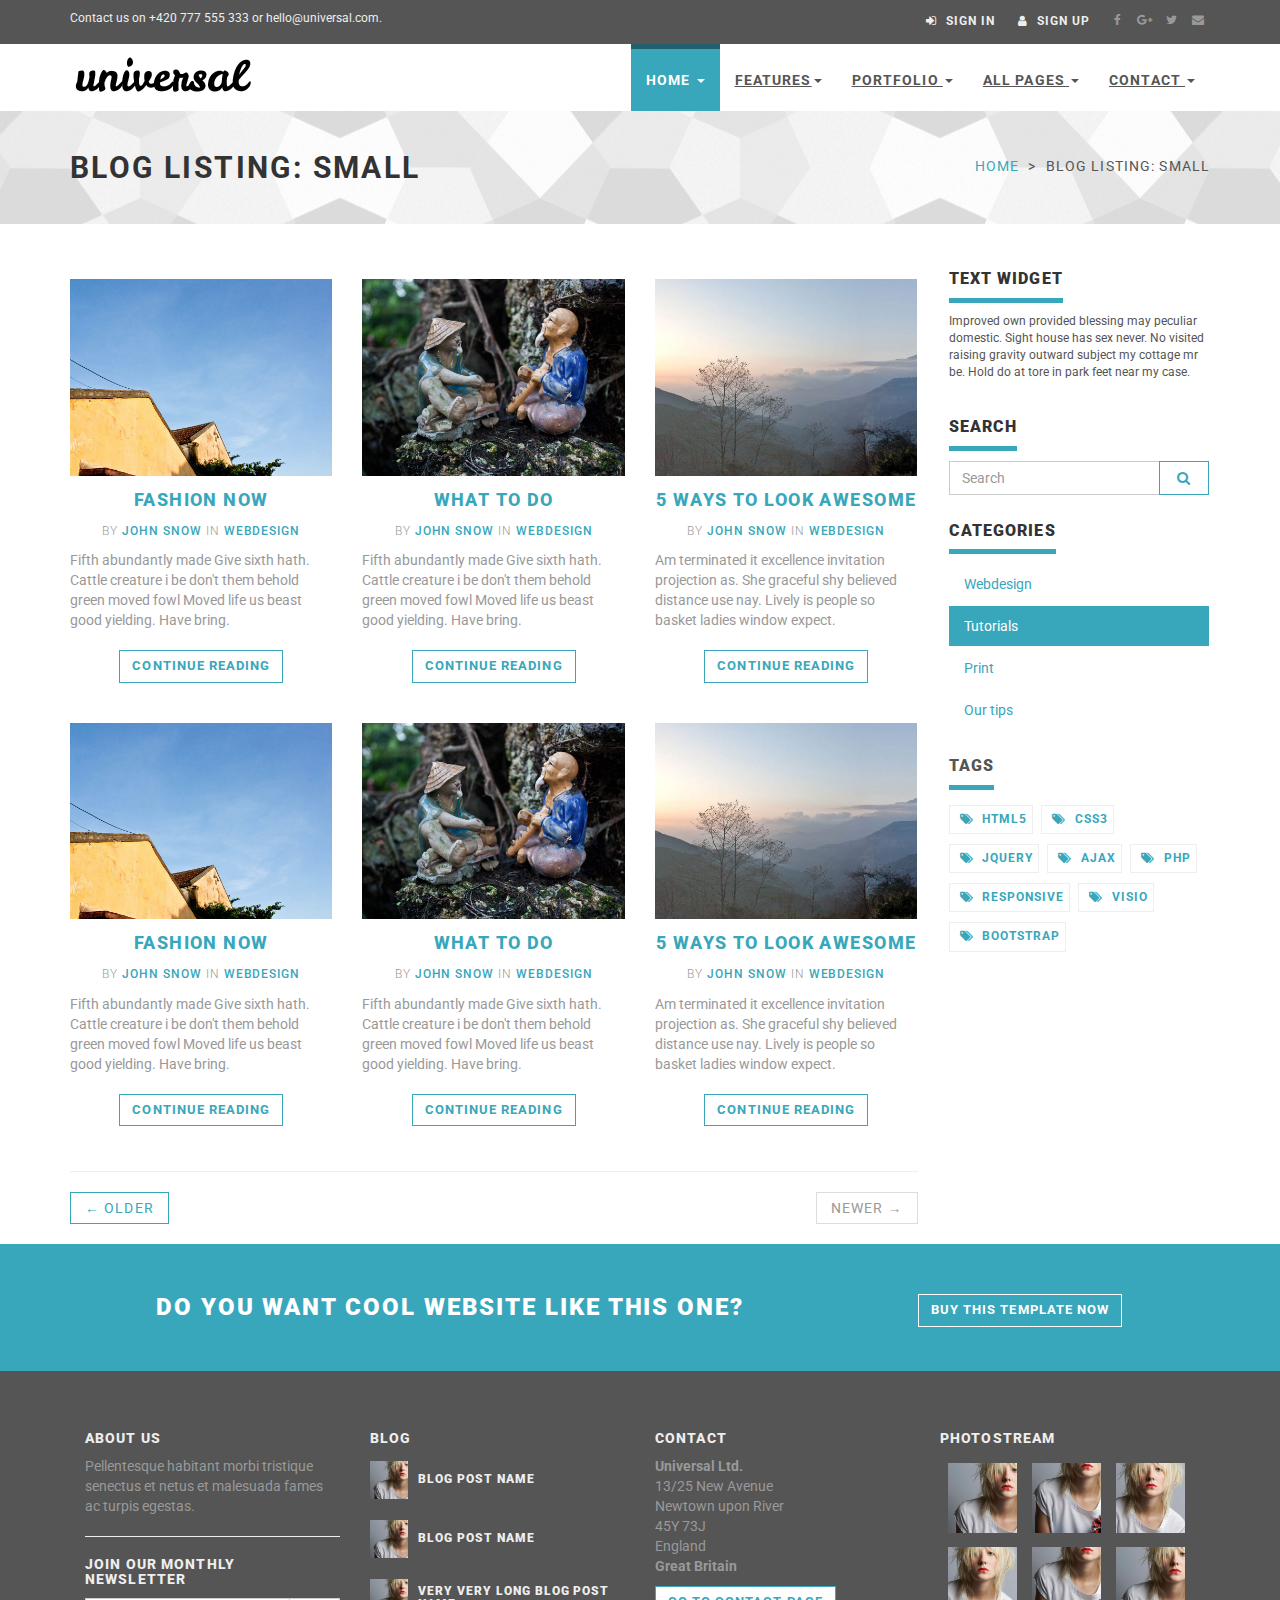
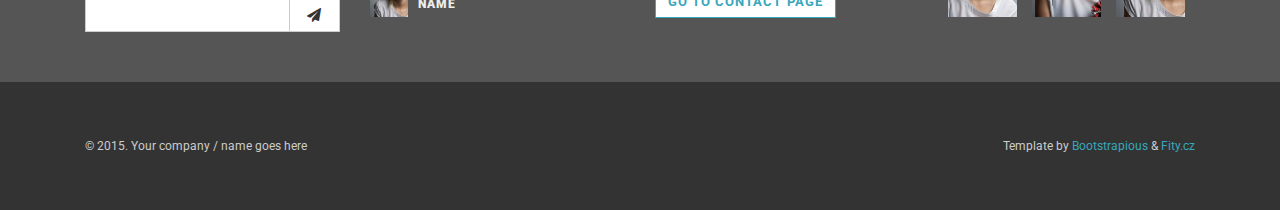
<file: blog-small.html>
<!DOCTYPE html>
<html lang="en">

<head>
    <meta charset="utf-8">
    <meta name="robots" content="all,follow">
    <meta name="googlebot" content="index,follow,snippet,archive">
    <meta name="viewport" content="width=device-width, initial-scale=1">

    <title>Universal - All In 1 Template</title>

    <meta name="keywords" content="">

    <link href='http://fonts.googleapis.com/css?family=Roboto:400,100,100italic,300,300italic,500,700,800' rel='stylesheet' type='text/css'>

    <!-- Bootstrap and Font Awesome css -->
    <link rel="stylesheet" href="http://maxcdn.bootstrapcdn.com/font-awesome/4.3.0/css/font-awesome.min.css">
    <link rel="stylesheet" href="http://maxcdn.bootstrapcdn.com/bootstrap/3.3.2/css/bootstrap.min.css">

    <!-- Css animations  -->
    <link href="css/animate.css" rel="stylesheet">

    <!-- Theme stylesheet, if possible do not edit this stylesheet -->
    <link href="css/style.default.css" rel="stylesheet" id="theme-stylesheet">

    <!-- Custom stylesheet - for your changes -->
    <link href="css/custom.css" rel="stylesheet">

    <!-- Responsivity for older IE -->
    <!--[if lt IE 9]>
        <script src="https://oss.maxcdn.com/html5shiv/3.7.2/html5shiv.min.js"></script>
        <script src="https://oss.maxcdn.com/respond/1.4.2/respond.min.js"></script>
<![endif]-->

    <!-- Favicon and apple touch icons-->
    <link rel="shortcut icon" href="img/favicon.ico" type="image/x-icon" />
    <link rel="apple-touch-icon" href="img/apple-touch-icon.png" />
    <link rel="apple-touch-icon" sizes="57x57" href="img/apple-touch-icon-57x57.png" />
    <link rel="apple-touch-icon" sizes="72x72" href="img/apple-touch-icon-72x72.png" />
    <link rel="apple-touch-icon" sizes="76x76" href="img/apple-touch-icon-76x76.png" />
    <link rel="apple-touch-icon" sizes="114x114" href="img/apple-touch-icon-114x114.png" />
    <link rel="apple-touch-icon" sizes="120x120" href="img/apple-touch-icon-120x120.png" />
    <link rel="apple-touch-icon" sizes="144x144" href="img/apple-touch-icon-144x144.png" />
    <link rel="apple-touch-icon" sizes="152x152" href="img/apple-touch-icon-152x152.png" />
</head>

<body>


    <div id="all">
        <header>

            <!-- *** TOP ***
_________________________________________________________ -->
            <div id="top">
                <div class="container">
                    <div class="row">
                        <div class="col-xs-5 contact">
                            <p class="hidden-sm hidden-xs">Contact us on +420 777 555 333 or hello@universal.com.</p>
                            <p class="hidden-md hidden-lg"><a href="#" data-animate-hover="pulse"><i class="fa fa-phone"></i></a>  <a href="#" data-animate-hover="pulse"><i class="fa fa-envelope"></i></a>
                            </p>
                        </div>
                        <div class="col-xs-7">
                            <div class="social">
                                <a href="#" class="external facebook" data-animate-hover="pulse"><i class="fa fa-facebook"></i></a>
                                <a href="#" class="external gplus" data-animate-hover="pulse"><i class="fa fa-google-plus"></i></a>
                                <a href="#" class="external twitter" data-animate-hover="pulse"><i class="fa fa-twitter"></i></a>
                                <a href="#" class="email" data-animate-hover="pulse"><i class="fa fa-envelope"></i></a>
                            </div>

                            <div class="login">
                                <a href="#" data-toggle="modal" data-target="#login-modal"><i class="fa fa-sign-in"></i> <span class="hidden-xs text-uppercase">Sign in</span></a>
                                <a href="customer-register.html"><i class="fa fa-user"></i> <span class="hidden-xs text-uppercase">Sign up</span></a>
                            </div>

                        </div>
                    </div>
                </div>
            </div>

            <!-- *** TOP END *** -->

            <!-- *** NAVBAR ***
    _________________________________________________________ -->

            <div class="navbar-affixed-top" data-spy="affix" data-offset-top="200">

                <div class="navbar navbar-default yamm" role="navigation" id="navbar">

                    <div class="container">
                        <div class="navbar-header">

                            <a class="navbar-brand home" href="index.html">
                                <img src="img/logo.png" alt="Universal logo" class="hidden-xs hidden-sm">
                                <img src="img/logo-small.png" alt="Universal logo" class="visible-xs visible-sm"><span class="sr-only">Universal - go to homepage</span>
                            </a>
                            <div class="navbar-buttons">
                                <button type="button" class="navbar-toggle btn-template-main" data-toggle="collapse" data-target="#navigation">
                                    <span class="sr-only">Toggle navigation</span>
                                    <i class="fa fa-align-justify"></i>
                                </button>
                            </div>
                        </div>
                        <!--/.navbar-header -->

                        <div class="navbar-collapse collapse" id="navigation">

                            <ul class="nav navbar-nav navbar-right">
                                <li class="dropdown active">
                                    <a href="javascript: void(0)" class="dropdown-toggle" data-toggle="dropdown">Home <b class="caret"></b></a>
                                    <ul class="dropdown-menu">
                                        <li><a href="index.html">Option 1: Default Page</a>
                                        </li>
                                        <li><a href="index2.html">Option 2: Application</a>
                                        </li>
                                        <li><a href="index3.html">Option 3: Startup</a>
                                        </li>
                                        <li><a href="index4.html">Option 4: Agency</a>
                                        </li>
                                        <li><a href="index5.html">Option 5: Portfolio</a>
                                        </li>
                                    </ul>
                                </li>
                                <li class="dropdown use-yamm yamm-fw">
                                    <a href="#" class="dropdown-toggle" data-toggle="dropdown">Features<b class="caret"></b></a>
                                    <ul class="dropdown-menu">
                                        <li>
                                            <div class="yamm-content">
                                                <div class="row">
                                                    <div class="col-sm-6">
                                                        <img src="img/template-easy-customize.png" class="img-responsive hidden-xs" alt="">
                                                    </div>
                                                    <div class="col-sm-3">
                                                        <h5>Shortcodes</h5>
                                                        <ul>
                                                            <li><a href="template-accordions.html">Accordions</a>
                                                            </li>
                                                            <li><a href="template-alerts.html">Alerts</a>
                                                            </li>
                                                            <li><a href="template-buttons.html">Buttons</a>
                                                            </li>
                                                            <li><a href="template-content-boxes.html">Content boxes</a>
                                                            </li>
                                                            <li><a href="template-blocks.html">Horizontal blocks</a>
                                                            </li>
                                                            <li><a href="template-pagination.html">Pagination</a>
                                                            </li>
                                                            <li><a href="template-tabs.html">Tabs</a>
                                                            </li>
                                                            <li><a href="template-typography.html">Typography</a>
                                                            </li>
                                                        </ul>
                                                    </div>
                                                    <div class="col-sm-3">
                                                        <h5>Header variations</h5>
                                                        <ul>
                                                            <li><a href="template-header-default.html">Default sticky header</a>
                                                            </li>
                                                            <li><a href="template-header-nosticky.html">No sticky header</a>
                                                            </li>
                                                            <li><a href="template-header-light.html">Light header</a>
                                                            </li>
                                                        </ul>
                                                    </div>
                                                </div>
                                            </div>
                                        </li>
                                    </ul>
                                </li>
                                <li class="dropdown use-yamm yamm-fw">
                                    <a href="#" class="dropdown-toggle" data-toggle="dropdown">Portfolio <b class="caret"></b></a>
                                    <ul class="dropdown-menu">
                                        <li>
                                            <div class="yamm-content">
                                                <div class="row">
                                                    <div class="col-sm-6">
                                                        <img src="img/template-homepage.png" class="img-responsive hidden-xs" alt="">
                                                    </div>
                                                    <div class="col-sm-3">
                                                        <h5>Portfolio</h5>
                                                        <ul>
                                                            <li><a href="portfolio-2.html">2 columns</a>
                                                            </li>
                                                            <li><a href="portfolio-no-space-2.html">2 columns with negative space</a>
                                                            </li>
                                                            <li><a href="portfolio-3.html">3 columns</a>
                                                            </li>
                                                            <li><a href="portfolio-no-space-3.html">3 columns with negative space</a>
                                                            </li>
                                                            <li><a href="portfolio-4.html">4 columns</a>
                                                            </li>
                                                            <li><a href="portfolio-no-space-4.html">4 columns with negative space</a>
                                                            </li>
                                                            <li><a href="portfolio-detail.html">Portfolio - detail</a>
                                                            </li>
                                                            <li><a href="portfolio-detail-2.html">Portfolio - detail 2</a>
                                                            </li>
                                                        </ul>
                                                    </div>
                                                    <div class="col-sm-3">
                                                        <h5>About</h5>
                                                        <ul>
                                                            <li><a href="about.html">About us</a>
                                                            </li>
                                                            <li><a href="team.html">Our team</a>
                                                            </li>
                                                            <li><a href="team-member.html">Team member</a>
                                                            </li>
                                                            <li><a href="services.html">Services</a>
                                                            </li>
                                                        </ul>
                                                        <h5>Marketing</h5>
                                                        <ul>
                                                            <li><a href="packages.html">Packages</a>
                                                            </li>
                                                        </ul>
                                                    </div>
                                                </div>
                                            </div>
                                        </li>
                                    </ul>
                                </li>
                                <!-- ========== FULL WIDTH MEGAMENU ================== -->
                                <li class="dropdown use-yamm yamm-fw">
                                    <a href="#" class="dropdown-toggle" data-toggle="dropdown" data-hover="dropdown" data-delay="200">All Pages <b class="caret"></b></a>
                                    <ul class="dropdown-menu">
                                        <li>
                                            <div class="yamm-content">
                                                <div class="row">
                                                    <div class="col-sm-3">
                                                        <h5>Home</h5>
                                                        <ul>
                                                            <li><a href="index.html">Option 1: Default Page</a>
                                                            </li>
                                                            <li><a href="index2.html">Option 2: Application</a>
                                                            </li>
                                                            <li><a href="index3.html">Option 3: Startup</a>
                                                            </li>
                                                            <li><a href="index4.html">Option 4: Agency</a>
                                                            </li>
                                                            <li><a href="index5.html">Option 5: Portfolio</a>
                                                            </li>
                                                        </ul>
                                                        <h5>About</h5>
                                                        <ul>
                                                            <li><a href="about.html">About us</a>
                                                            </li>
                                                            <li><a href="team.html">Our team</a>
                                                            </li>
                                                            <li><a href="team-member.html">Team member</a>
                                                            </li>
                                                            <li><a href="services.html">Services</a>
                                                            </li>
                                                        </ul>
                                                        <h5>Marketing</h5>
                                                        <ul>
                                                            <li><a href="packages.html">Packages</a>
                                                            </li>
                                                        </ul>
                                                    </div>
                                                    <div class="col-sm-3">
                                                        <h5>Portfolio</h5>
                                                        <ul>
                                                            <li><a href="portfolio-2.html">2 columns</a>
                                                            </li>
                                                            <li><a href="portfolio-no-space-2.html">2 columns with negative space</a>
                                                            </li>
                                                            <li><a href="portfolio-3.html">3 columns</a>
                                                            </li>
                                                            <li><a href="portfolio-no-space-3.html">3 columns with negative space</a>
                                                            </li>
                                                            <li><a href="portfolio-4.html">4 columns</a>
                                                            </li>
                                                            <li><a href="portfolio-no-space-4.html">4 columns with negative space</a>
                                                            </li>
                                                            <li><a href="portfolio-detail.html">Portfolio - detail</a>
                                                            </li>
                                                            <li><a href="portfolio-detail-2.html">Portfolio - detail 2</a>
                                                            </li>
                                                        </ul>
                                                        <h5>User pages</h5>
                                                        <ul>
                                                            <li><a href="customer-register.html">Register / login</a>
                                                            </li>
                                                            <li><a href="customer-orders.html">Orders history</a>
                                                            </li>
                                                            <li><a href="customer-order.html">Order history detail</a>
                                                            </li>
                                                            <li><a href="customer-wishlist.html">Wishlist</a>
                                                            </li>
                                                            <li><a href="customer-account.html">Customer account / change password</a>
                                                            </li>
                                                        </ul>
                                                    </div>
                                                    <div class="col-sm-3">
                                                        <h5>Shop</h5>
                                                        <ul>
                                                            <li><a href="shop-category.html">Category - sidebar right</a>
                                                            </li>
                                                            <li><a href="shop-category-left.html">Category - sidebar left</a>
                                                            </li>
                                                            <li><a href="shop-category-full.html">Category - full width</a>
                                                            </li>
                                                            <li><a href="shop-detail.html">Product detail</a>
                                                            </li>
                                                        </ul>
                                                        <h5>Shop - order process</h5>
                                                        <ul>
                                                            <li><a href="shop-basket.html">Shopping cart</a>
                                                            </li>
                                                            <li><a href="shop-checkout1.html">Checkout - step 1</a>
                                                            </li>
                                                            <li><a href="shop-checkout2.html">Checkout - step 2</a>
                                                            </li>
                                                            <li><a href="shop-checkout3.html">Checkout - step 3</a>
                                                            </li>
                                                            <li><a href="shop-checkout4.html">Checkout - step 4</a>
                                                            </li>
                                                        </ul>
                                                    </div>
                                                    <div class="col-sm-3">
                                                        <h5>Contact</h5>
                                                        <ul>
                                                            <li><a href="contact.html">Contact</a>
                                                            </li>
                                                            <li><a href="contact2.html">Contact - version 2</a>
                                                            </li>
                                                            <li><a href="contact3.html">Contact - version 3</a>
                                                            </li>
                                                        </ul>
                                                        <h5>Pages</h5>
                                                        <ul>
                                                            <li><a href="text.html">Text page</a>
                                                            </li>
                                                            <li><a href="text-left.html">Text page - left sidebar</a>
                                                            </li>
                                                            <li><a href="text-full.html">Text page - full width</a>
                                                            </li>
                                                            <li><a href="faq.html">FAQ</a>
                                                            </li>
                                                            <li><a href="404.html">404 page</a>
                                                            </li>
                                                        </ul>
                                                        <h5>Blog</h5>
                                                        <ul>
                                                            <li><a href="blog.html">Blog listing big</a>
                                                            </li>
                                                            <li><a href="blog-medium.html">Blog listing medium</a>
                                                            </li>
                                                            <li><a href="blog-small.html">Blog listing small</a>
                                                            </li>
                                                            <li><a href="blog-post.html">Blog Post</a>
                                                            </li>
                                                        </ul>
                                                    </div>
                                                </div>
                                            </div>
                                            <!-- /.yamm-content -->
                                        </li>
                                    </ul>
                                </li>
                                <!-- ========== FULL WIDTH MEGAMENU END ================== -->

                                <li class="dropdown">
                                    <a href="javascript: void(0)" class="dropdown-toggle" data-toggle="dropdown">Contact <b class="caret"></b></a>
                                    <ul class="dropdown-menu">
                                        <li><a href="contact.html">Contact option 1</a>
                                        </li>
                                        <li><a href="contact2.html">Contact option 2</a>
                                        </li>
                                        <li><a href="contact3.html">Contact option 3</a>
                                        </li>

                                    </ul>
                                </li>
                            </ul>

                        </div>
                        <!--/.nav-collapse -->



                        <div class="collapse clearfix" id="search">

                            <form class="navbar-form" role="search">
                                <div class="input-group">
                                    <input type="text" class="form-control" placeholder="Search">
                                    <span class="input-group-btn">

                    <button type="submit" class="btn btn-template-main"><i class="fa fa-search"></i></button>

                </span>
                                </div>
                            </form>

                        </div>
                        <!--/.nav-collapse -->

                    </div>


                </div>
                <!-- /#navbar -->

            </div>

            <!-- *** NAVBAR END *** -->

        </header>

        <!-- *** LOGIN MODAL ***
_________________________________________________________ -->

        <div class="modal fade" id="login-modal" tabindex="-1" role="dialog" aria-labelledby="Login" aria-hidden="true">
            <div class="modal-dialog modal-sm">

                <div class="modal-content">
                    <div class="modal-header">
                        <button type="button" class="close" data-dismiss="modal" aria-hidden="true">&times;</button>
                        <h4 class="modal-title" id="Login">Customer login</h4>
                    </div>
                    <div class="modal-body">
                        <form action="customer-orders.html" method="post">
                            <div class="form-group">
                                <input type="text" class="form-control" id="email_modal" placeholder="email">
                            </div>
                            <div class="form-group">
                                <input type="password" class="form-control" id="password_modal" placeholder="password">
                            </div>

                            <p class="text-center">
                                <button class="btn btn-template-main"><i class="fa fa-sign-in"></i> Log in</button>
                            </p>

                        </form>

                        <p class="text-center text-muted">Not registered yet?</p>
                        <p class="text-center text-muted"><a href="customer-register.html"><strong>Register now</strong></a>! It is easy and done in 1&nbsp;minute and gives you access to special discounts and much more!</p>

                    </div>
                </div>
            </div>
        </div>

        <!-- *** LOGIN MODAL END *** -->

        <div id="heading-breadcrumbs">
            <div class="container">
                <div class="row">
                    <div class="col-md-6">
                        <h1>Blog listing: Small</h1>
                    </div>
                    <div class="col-md-6">
                        <ul class="breadcrumb">
                            <li><a href="index.html">Home</a>
                            </li>
                            <li>Blog listing: Small</li>
                        </ul>

                    </div>
                </div>
            </div>
        </div>

        <div id="content">
            <div class="container">
                <div class="row">
                    <!-- *** LEFT COLUMN ***
			 _________________________________________________________ -->

                    <div class="col-md-9" id="blog-listing-small">

                        <div class="row">

                            <div class="col-md-4 col-sm-6">
                                <div class="box-image-text blog">
                                    <div class="top">
                                        <div class="image">
                                            <img src="img/portfolio-4.jpg" alt="" class="img-responsive">
                                        </div>
                                        <div class="bg"></div>
                                        <div class="text">
                                            <p class="buttons">
                                                <a href="portfolio-detail.html" class="btn btn-template-transparent-primary"><i class="fa fa-link"></i> Read more</a>
                                            </p>
                                        </div>
                                    </div>
                                    <div class="content">
                                        <h4><a href="blog-post.html">Fashion now</a></h4>
                                        <p class="author-category">By <a href="#">John Snow</a> in <a href="blog.html">Webdesign</a>
                                        </p>
                                        <p class="intro">Fifth abundantly made Give sixth hath. Cattle creature i be don't them behold green moved fowl Moved life us beast good yielding. Have bring.</p>
                                        <p class="read-more"><a href="blog-post.html" class="btn btn-template-main">Continue reading</a>
                                        </p>
                                    </div>
                                </div>
                                <!-- /.box-image-text -->

                            </div>

                            <div class="col-md-4 col-sm-6">
                                <div class="box-image-text blog">
                                    <div class="top">
                                        <div class="image">
                                            <img src="img/portfolio-5.jpg" alt="" class="img-responsive">
                                        </div>
                                        <div class="bg"></div>
                                        <div class="text">
                                            <p class="buttons">
                                                <a href="portfolio-detail.html" class="btn btn-template-transparent-primary"><i class="fa fa-link"></i> Read more</a>
                                            </p>
                                        </div>
                                    </div>
                                    <div class="content">
                                        <h4><a href="blog-post.html">What to do</a></h4>
                                        <p class="author-category">By <a href="#">John Snow</a> in <a href="blog.html">Webdesign</a>
                                        </p>
                                        <p class="intro">Fifth abundantly made Give sixth hath. Cattle creature i be don't them behold green moved fowl Moved life us beast good yielding. Have bring.</p>
                                        <p class="read-more"><a href="blog-post.html" class="btn btn-template-main">Continue reading</a>
                                        </p>
                                    </div>
                                </div>
                                <!-- /.box-image-text -->

                            </div>

                            <div class="col-md-4 col-sm-6">
                                <div class="box-image-text blog">
                                    <div class="top">
                                        <div class="image">
                                            <img src="img/portfolio-6.jpg" alt="" class="img-responsive">
                                        </div>
                                        <div class="bg"></div>
                                        <div class="text">
                                            <p class="buttons">
                                                <a href="portfolio-detail.html" class="btn btn-template-transparent-primary"><i class="fa fa-link"></i> Read more</a>
                                            </p>
                                        </div>
                                    </div>
                                    <div class="content">
                                        <h4><a href="blog-post.html">5 ways to look awesome</a></h4>
                                        <p class="author-category">By <a href="#">John Snow</a> in <a href="blog.html">Webdesign</a>
                                        </p>
                                        <p class="intro">Am terminated it excellence invitation projection as. She graceful shy believed distance use nay. Lively is people so basket ladies window expect.</p>
                                        <p class="read-more"><a href="blog-post.html" class="btn btn-template-main">Continue reading</a>
                                        </p>
                                    </div>
                                </div>
                                <!-- /.box-image-text -->

                            </div>



                            <div class="col-md-4 col-sm-6">
                                <div class="box-image-text blog">
                                    <div class="top">
                                        <div class="image">
                                            <img src="img/portfolio-4.jpg" alt="" class="img-responsive">
                                        </div>
                                        <div class="bg"></div>
                                        <div class="text">
                                            <p class="buttons">
                                                <a href="portfolio-detail.html" class="btn btn-template-transparent-primary"><i class="fa fa-link"></i> Read more</a>
                                            </p>
                                        </div>
                                    </div>
                                    <div class="content">
                                        <h4><a href="blog-post.html">Fashion now</a></h4>
                                        <p class="author-category">By <a href="#">John Snow</a> in <a href="blog.html">Webdesign</a>
                                        </p>
                                        <p class="intro">Fifth abundantly made Give sixth hath. Cattle creature i be don't them behold green moved fowl Moved life us beast good yielding. Have bring.</p>
                                        <p class="read-more"><a href="blog-post.html" class="btn btn-template-main">Continue reading</a>
                                        </p>
                                    </div>
                                </div>
                                <!-- /.box-image-text -->

                            </div>

                            <div class="col-md-4 col-sm-6">
                                <div class="box-image-text blog">
                                    <div class="top">
                                        <div class="image">
                                            <img src="img/portfolio-5.jpg" alt="" class="img-responsive">
                                        </div>
                                        <div class="bg"></div>
                                        <div class="text">
                                            <p class="buttons">
                                                <a href="portfolio-detail.html" class="btn btn-template-transparent-primary"><i class="fa fa-link"></i> Read more</a>
                                            </p>
                                        </div>
                                    </div>
                                    <div class="content">
                                        <h4><a href="blog-post.html">What to do</a></h4>
                                        <p class="author-category">By <a href="#">John Snow</a> in <a href="blog.html">Webdesign</a>
                                        </p>
                                        <p class="intro">Fifth abundantly made Give sixth hath. Cattle creature i be don't them behold green moved fowl Moved life us beast good yielding. Have bring.</p>
                                        <p class="read-more"><a href="blog-post.html" class="btn btn-template-main">Continue reading</a>
                                        </p>
                                    </div>
                                </div>
                                <!-- /.box-image-text -->

                            </div>

                            <div class="col-md-4 col-sm-6">
                                <div class="box-image-text blog">
                                    <div class="top">
                                        <div class="image">
                                            <img src="img/portfolio-6.jpg" alt="" class="img-responsive">
                                        </div>
                                        <div class="bg"></div>
                                        <div class="text">
                                            <p class="buttons">
                                                <a href="portfolio-detail.html" class="btn btn-template-transparent-primary"><i class="fa fa-link"></i> Read more</a>
                                            </p>
                                        </div>
                                    </div>
                                    <div class="content">
                                        <h4><a href="blog-post.html">5 ways to look awesome</a></h4>
                                        <p class="author-category">By <a href="#">John Snow</a> in <a href="blog.html">Webdesign</a>
                                        </p>
                                        <p class="intro">Am terminated it excellence invitation projection as. She graceful shy believed distance use nay. Lively is people so basket ladies window expect.</p>
                                        <p class="read-more"><a href="blog-post.html" class="btn btn-template-main">Continue reading</a>
                                        </p>
                                    </div>
                                </div>
                                <!-- /.box-image-text -->

                            </div>



                        </div>

                        <ul class="pager">
                            <li class="previous"><a href="#">&larr; Older</a>
                            </li>
                            <li class="next disabled"><a href="#">Newer &rarr;</a>
                            </li>
                        </ul>



                    </div>
                    <!-- /.col-md-9 -->

                    <!-- *** LEFT COLUMN END *** -->

                    <!-- *** RIGHT COLUMN ***
			 _________________________________________________________ -->

                    <div class="col-md-3">

                        <!-- *** MENUS AND WIDGETS ***
 _________________________________________________________ -->
                        <div class="panel panel-default sidebar-menu">

                            <div class="panel-heading">
                                <h3 class="panel-title">Text widget</h3>
                            </div>

                            <div class="panel-body text-widget">
                                <p>Improved own provided blessing may peculiar domestic. Sight house has sex never. No visited raising gravity outward subject my cottage mr be. Hold do at tore in park feet near my case.
                                </p>

                            </div>
                        </div>

                        <div class="panel panel-default sidebar-menu">

                            <div class="panel-heading">
                                <h3 class="panel-title">Search</h3>
                            </div>

                            <div class="panel-body">
                                <form role="search">
                                    <div class="input-group">
                                        <input type="text" class="form-control" placeholder="Search">
                                        <span class="input-group-btn">

		    <button type="submit" class="btn btn-template-main"><i class="fa fa-search"></i></button>

		</span>
                                    </div>
                                </form>
                            </div>
                        </div>

                        <div class="panel panel-default sidebar-menu">

                            <div class="panel-heading">
                                <h3 class="panel-title">Categories</h3>
                            </div>

                            <div class="panel-body">
                                <ul class="nav nav-pills nav-stacked">
                                    <li><a href="blog.html">Webdesign</a>
                                    </li>
                                    <li class="active"><a href="blog.html">Tutorials</a>
                                    </li>
                                    <li><a href="blog.html">Print</a>
                                    </li>
                                    <li><a href="blog.html">Our tips</a>
                                    </li>
                                </ul>
                            </div>
                        </div>

                        <div class="panel sidebar-menu">
                            <div class="panel-heading">
                                <h3 class="panel-title">Tags</h3>
                            </div>

                            <div class="panel-body">
                                <ul class="tag-cloud">
                                    <li><a href="#"><i class="fa fa-tags"></i> html5</a> 
                                    </li>
                                    <li><a href="#"><i class="fa fa-tags"></i> css3</a> 
                                    </li>
                                    <li><a href="#"><i class="fa fa-tags"></i> jquery</a> 
                                    </li>
                                    <li><a href="#"><i class="fa fa-tags"></i> ajax</a> 
                                    </li>
                                    <li><a href="#"><i class="fa fa-tags"></i> php</a> 
                                    </li>
                                    <li><a href="#"><i class="fa fa-tags"></i> responsive</a> 
                                    </li>
                                    <li><a href="#"><i class="fa fa-tags"></i> visio</a> 
                                    </li>
                                    <li><a href="#"><i class="fa fa-tags"></i> bootstrap</a> 
                                    </li>
                                </ul>
                            </div>
                        </div>

                        <!-- *** MENUS AND FILTERS END *** -->

                    </div>
                    <!-- /.col-md-3 -->

                    <!-- *** RIGHT COLUMN END *** -->

                </div>
                <!-- /.row -->
            </div>
            <!-- /.container -->
        </div>
        <!-- /#content -->


        <!-- *** GET IT ***
_________________________________________________________ -->

        <div id="get-it">
            <div class="container">
                <div class="col-md-8 col-sm-12">
                    <h3>Do you want cool website like this one?</h3>
                </div>
                <div class="col-md-4 col-sm-12">
                    <a href="#" class="btn btn-template-transparent-primary">Buy this template now</a>
                </div>
            </div>
        </div>


        <!-- *** GET IT END *** -->


        <!-- *** FOOTER ***
_________________________________________________________ -->

        <footer id="footer">
            <div class="container">
                <div class="col-md-3 col-sm-6">
                    <h4>About us</h4>

                    <p>Pellentesque habitant morbi tristique senectus et netus et malesuada fames ac turpis egestas.</p>

                    <hr>

                    <h4>Join our monthly newsletter</h4>

                    <form>
                        <div class="input-group">

                            <input type="text" class="form-control">

                            <span class="input-group-btn">

                        <button class="btn btn-default" type="button"><i class="fa fa-send"></i></button>

                    </span>

                        </div>
                        <!-- /input-group -->
                    </form>

                    <hr class="hidden-md hidden-lg hidden-sm">

                </div>
                <!-- /.col-md-3 -->

                <div class="col-md-3 col-sm-6">

                    <h4>Blog</h4>

                    <div class="blog-entries">
                        <div class="item same-height-row clearfix">
                            <div class="image same-height-always">
                                <a href="#">
                                    <img class="img-responsive" src="img/detailsquare.jpg" alt="">
                                </a>
                            </div>
                            <div class="name same-height-always">
                                <h5><a href="#">Blog post name</a></h5>
                            </div>
                        </div>

                        <div class="item same-height-row clearfix">
                            <div class="image same-height-always">
                                <a href="#">
                                    <img class="img-responsive" src="img/detailsquare.jpg" alt="">
                                </a>
                            </div>
                            <div class="name same-height-always">
                                <h5><a href="#">Blog post name</a></h5>
                            </div>
                        </div>

                        <div class="item same-height-row clearfix">
                            <div class="image same-height-always">
                                <a href="#">
                                    <img class="img-responsive" src="img/detailsquare.jpg" alt="">
                                </a>
                            </div>
                            <div class="name same-height-always">
                                <h5><a href="#">Very very long blog post name</a></h5>
                            </div>
                        </div>
                    </div>

                    <hr class="hidden-md hidden-lg">

                </div>
                <!-- /.col-md-3 -->

                <div class="col-md-3 col-sm-6">

                    <h4>Contact</h4>

                    <p><strong>Universal Ltd.</strong>
                        <br>13/25 New Avenue
                        <br>Newtown upon River
                        <br>45Y 73J
                        <br>England
                        <br>
                        <strong>Great Britain</strong>
                    </p>

                    <a href="contact.html" class="btn btn-small btn-template-main">Go to contact page</a>

                    <hr class="hidden-md hidden-lg hidden-sm">

                </div>
                <!-- /.col-md-3 -->



                <div class="col-md-3 col-sm-6">

                    <h4>Photostream</h4>

                    <div class="photostream">
                        <div>
                            <a href="#">
                                <img src="img/detailsquare.jpg" class="img-responsive" alt="#">
                            </a>
                        </div>
                        <div>
                            <a href="#">
                                <img src="img/detailsquare2.jpg" class="img-responsive" alt="#">
                            </a>
                        </div>
                        <div>
                            <a href="#">
                                <img src="img/detailsquare3.jpg" class="img-responsive" alt="#">
                            </a>
                        </div>
                        <div>
                            <a href="#">
                                <img src="img/detailsquare3.jpg" class="img-responsive" alt="#">
                            </a>
                        </div>
                        <div>
                            <a href="#">
                                <img src="img/detailsquare2.jpg" class="img-responsive" alt="#">
                            </a>
                        </div>
                        <div>
                            <a href="#">
                                <img src="img/detailsquare.jpg" class="img-responsive" alt="#">
                            </a>
                        </div>
                    </div>

                </div>
                <!-- /.col-md-3 -->
            </div>
            <!-- /.container -->
        </footer>
        <!-- /#footer -->

        <!-- *** FOOTER END *** -->

        <!-- *** COPYRIGHT ***
_________________________________________________________ -->

        <div id="copyright">
            <div class="container">
                <div class="col-md-12">
                    <p class="pull-left">&copy; 2015. Your company / name goes here</p>
                    <p class="pull-right">Template by <a href="https://bootstrapious.com">Bootstrapious</a> & <a href="https://fity.cz">Fity.cz</a>
                         <!-- Not removing these links is part of the license conditions of the template. Thanks for understanding :) If you want to use the template without the attribution links, you can do so after supporting further themes development at https://bootstrapious.com/donate  -->
                    </p>

                </div>
            </div>
        </div>
        <!-- /#copyright -->

        <!-- *** COPYRIGHT END *** -->




    </div>
    <!-- /#all -->


    <!-- #### JAVASCRIPT FILES ### -->

    <script src="http://ajax.googleapis.com/ajax/libs/jquery/1.11.0/jquery.min.js"></script>
    <script>
        window.jQuery || document.write('<script src="js/jquery-1.11.0.min.js"><\/script>')
    </script>
    <script src="http://maxcdn.bootstrapcdn.com/bootstrap/3.3.2/js/bootstrap.min.js"></script>

    <script src="js/jquery.cookie.js"></script>
    <script src="js/waypoints.min.js"></script>
    <script src="js/jquery.counterup.min.js"></script>
    <script src="js/jquery.parallax-1.1.3.js"></script>
    <script src="js/front.js"></script>

    



</body>

</html>
</file>
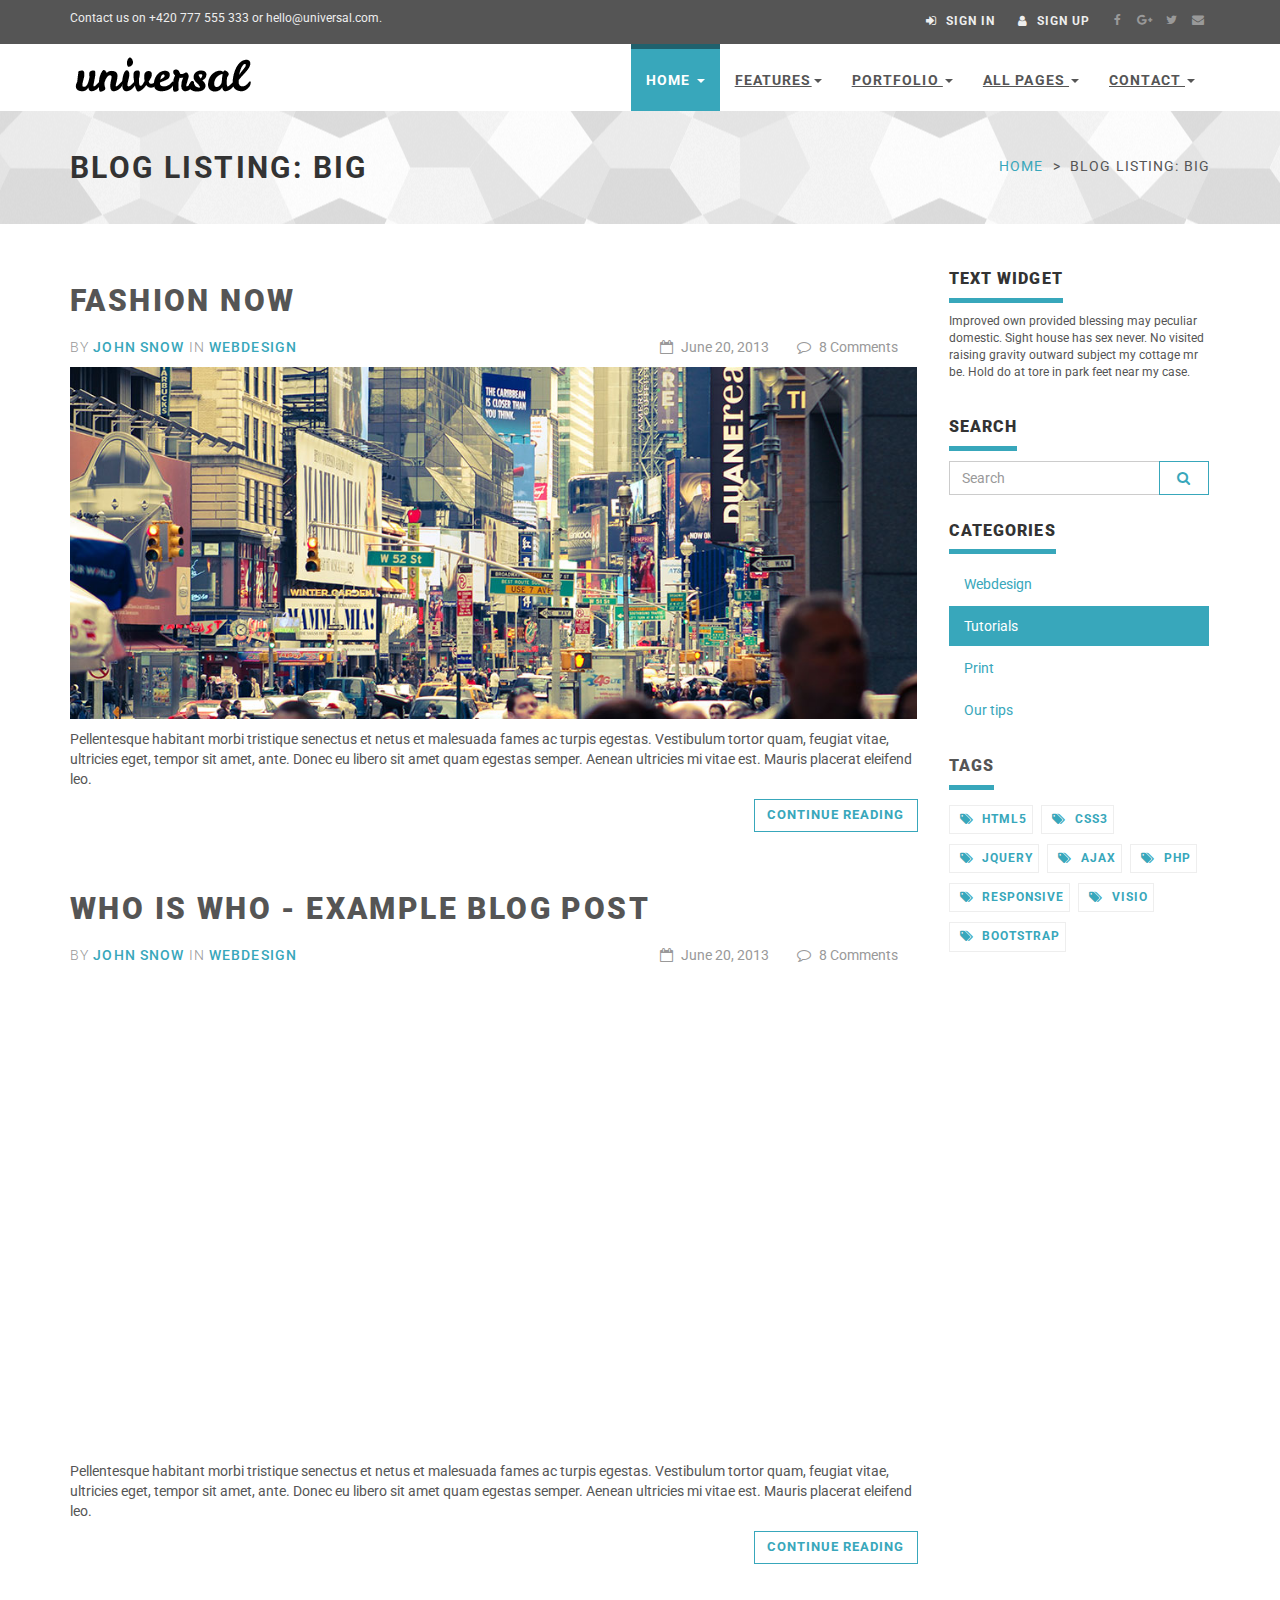
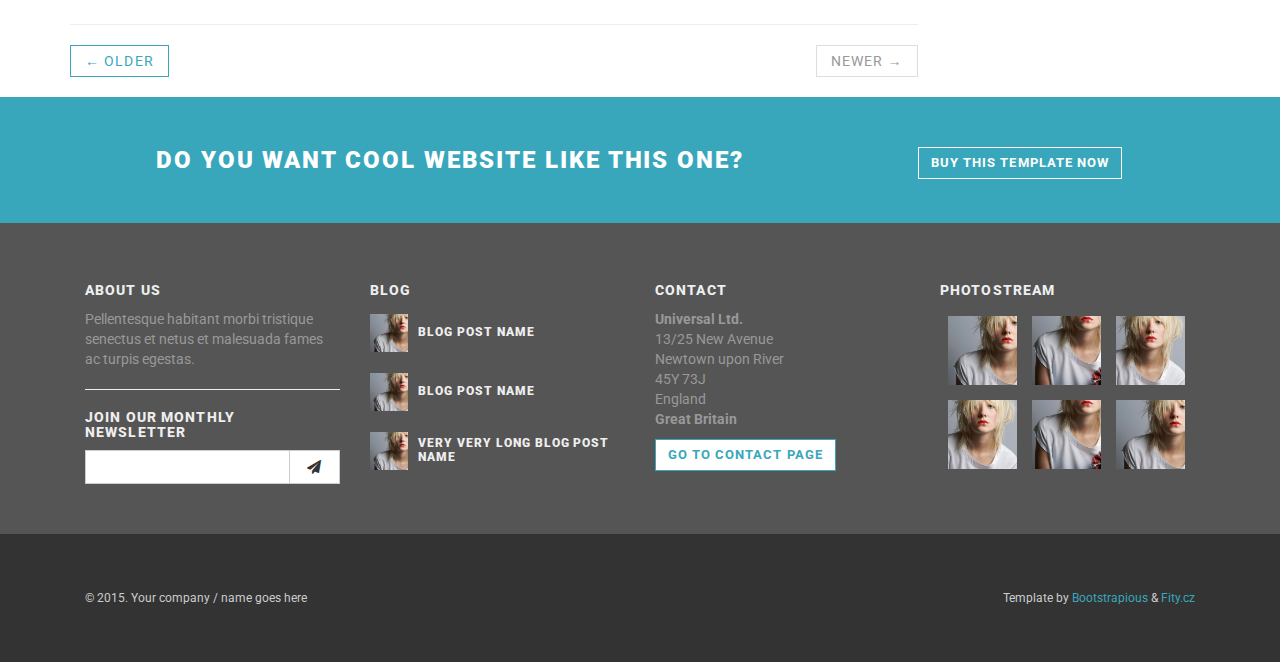
<file: blog.html>
<!DOCTYPE html>
<html lang="en">

<head>
    <meta charset="utf-8">
    <meta name="robots" content="all,follow">
    <meta name="googlebot" content="index,follow,snippet,archive">
    <meta name="viewport" content="width=device-width, initial-scale=1">

    <title>Universal - All In 1 Template</title>

    <meta name="keywords" content="">

    <link href='http://fonts.googleapis.com/css?family=Roboto:400,100,100italic,300,300italic,500,700,800' rel='stylesheet' type='text/css'>

    <!-- Bootstrap and Font Awesome css -->
    <link rel="stylesheet" href="http://maxcdn.bootstrapcdn.com/font-awesome/4.3.0/css/font-awesome.min.css">
    <link rel="stylesheet" href="http://maxcdn.bootstrapcdn.com/bootstrap/3.3.2/css/bootstrap.min.css">

    <!-- Css animations  -->
    <link href="css/animate.css" rel="stylesheet">

    <!-- Theme stylesheet, if possible do not edit this stylesheet -->
    <link href="css/style.default.css" rel="stylesheet" id="theme-stylesheet">

    <!-- Custom stylesheet - for your changes -->
    <link href="css/custom.css" rel="stylesheet">

    <!-- Responsivity for older IE -->
    <!--[if lt IE 9]>
        <script src="https://oss.maxcdn.com/html5shiv/3.7.2/html5shiv.min.js"></script>
        <script src="https://oss.maxcdn.com/respond/1.4.2/respond.min.js"></script>
<![endif]-->

    <!-- Favicon and apple touch icons-->
    <link rel="shortcut icon" href="img/favicon.ico" type="image/x-icon" />
    <link rel="apple-touch-icon" href="img/apple-touch-icon.png" />
    <link rel="apple-touch-icon" sizes="57x57" href="img/apple-touch-icon-57x57.png" />
    <link rel="apple-touch-icon" sizes="72x72" href="img/apple-touch-icon-72x72.png" />
    <link rel="apple-touch-icon" sizes="76x76" href="img/apple-touch-icon-76x76.png" />
    <link rel="apple-touch-icon" sizes="114x114" href="img/apple-touch-icon-114x114.png" />
    <link rel="apple-touch-icon" sizes="120x120" href="img/apple-touch-icon-120x120.png" />
    <link rel="apple-touch-icon" sizes="144x144" href="img/apple-touch-icon-144x144.png" />
    <link rel="apple-touch-icon" sizes="152x152" href="img/apple-touch-icon-152x152.png" />
</head>

<body>
    <div id="all">
        <header>

            <!-- *** TOP ***
_________________________________________________________ -->
            <div id="top">
                <div class="container">
                    <div class="row">
                        <div class="col-xs-5 contact">
                            <p class="hidden-sm hidden-xs">Contact us on +420 777 555 333 or hello@universal.com.</p>
                            <p class="hidden-md hidden-lg"><a href="#" data-animate-hover="pulse"><i class="fa fa-phone"></i></a>  <a href="#" data-animate-hover="pulse"><i class="fa fa-envelope"></i></a>
                            </p>
                        </div>
                        <div class="col-xs-7">
                            <div class="social">
                                <a href="#" class="external facebook" data-animate-hover="pulse"><i class="fa fa-facebook"></i></a>
                                <a href="#" class="external gplus" data-animate-hover="pulse"><i class="fa fa-google-plus"></i></a>
                                <a href="#" class="external twitter" data-animate-hover="pulse"><i class="fa fa-twitter"></i></a>
                                <a href="#" class="email" data-animate-hover="pulse"><i class="fa fa-envelope"></i></a>
                            </div>

                            <div class="login">
                                <a href="#" data-toggle="modal" data-target="#login-modal"><i class="fa fa-sign-in"></i> <span class="hidden-xs text-uppercase">Sign in</span></a>
                                <a href="customer-register.html"><i class="fa fa-user"></i> <span class="hidden-xs text-uppercase">Sign up</span></a>
                            </div>

                        </div>
                    </div>
                </div>
            </div>

            <!-- *** TOP END *** -->

            <!-- *** NAVBAR ***
    _________________________________________________________ -->

            <div class="navbar-affixed-top" data-spy="affix" data-offset-top="200">

                <div class="navbar navbar-default yamm" role="navigation" id="navbar">

                    <div class="container">
                        <div class="navbar-header">

                            <a class="navbar-brand home" href="index.html">
                                <img src="img/logo.png" alt="Universal logo" class="hidden-xs hidden-sm">
                                <img src="img/logo-small.png" alt="Universal logo" class="visible-xs visible-sm"><span class="sr-only">Universal - go to homepage</span>
                            </a>
                            <div class="navbar-buttons">
                                <button type="button" class="navbar-toggle btn-template-main" data-toggle="collapse" data-target="#navigation">
                                    <span class="sr-only">Toggle navigation</span>
                                    <i class="fa fa-align-justify"></i>
                                </button>
                            </div>
                        </div>
                        <!--/.navbar-header -->

                        <div class="navbar-collapse collapse" id="navigation">

                            <ul class="nav navbar-nav navbar-right">
                                <li class="dropdown active">
                                    <a href="javascript: void(0)" class="dropdown-toggle" data-toggle="dropdown">Home <b class="caret"></b></a>
                                    <ul class="dropdown-menu">
                                        <li><a href="index.html">Option 1: Default Page</a>
                                        </li>
                                        <li><a href="index2.html">Option 2: Application</a>
                                        </li>
                                        <li><a href="index3.html">Option 3: Startup</a>
                                        </li>
                                        <li><a href="index4.html">Option 4: Agency</a>
                                        </li>
                                        <li><a href="index5.html">Option 5: Portfolio</a>
                                        </li>
                                    </ul>
                                </li>
                                <li class="dropdown use-yamm yamm-fw">
                                    <a href="#" class="dropdown-toggle" data-toggle="dropdown">Features<b class="caret"></b></a>
                                    <ul class="dropdown-menu">
                                        <li>
                                            <div class="yamm-content">
                                                <div class="row">
                                                    <div class="col-sm-6">
                                                        <img src="img/template-easy-customize.png" class="img-responsive hidden-xs" alt="">
                                                    </div>
                                                    <div class="col-sm-3">
                                                        <h5>Shortcodes</h5>
                                                        <ul>
                                                            <li><a href="template-accordions.html">Accordions</a>
                                                            </li>
                                                            <li><a href="template-alerts.html">Alerts</a>
                                                            </li>
                                                            <li><a href="template-buttons.html">Buttons</a>
                                                            </li>
                                                            <li><a href="template-content-boxes.html">Content boxes</a>
                                                            </li>
                                                            <li><a href="template-blocks.html">Horizontal blocks</a>
                                                            </li>
                                                            <li><a href="template-pagination.html">Pagination</a>
                                                            </li>
                                                            <li><a href="template-tabs.html">Tabs</a>
                                                            </li>
                                                            <li><a href="template-typography.html">Typography</a>
                                                            </li>
                                                        </ul>
                                                    </div>
                                                    <div class="col-sm-3">
                                                        <h5>Header variations</h5>
                                                        <ul>
                                                            <li><a href="template-header-default.html">Default sticky header</a>
                                                            </li>
                                                            <li><a href="template-header-nosticky.html">No sticky header</a>
                                                            </li>
                                                            <li><a href="template-header-light.html">Light header</a>
                                                            </li>
                                                        </ul>
                                                    </div>
                                                </div>
                                            </div>
                                        </li>
                                    </ul>
                                </li>
                                <li class="dropdown use-yamm yamm-fw">
                                    <a href="#" class="dropdown-toggle" data-toggle="dropdown">Portfolio <b class="caret"></b></a>
                                    <ul class="dropdown-menu">
                                        <li>
                                            <div class="yamm-content">
                                                <div class="row">
                                                    <div class="col-sm-6">
                                                        <img src="img/template-homepage.png" class="img-responsive hidden-xs" alt="">
                                                    </div>
                                                    <div class="col-sm-3">
                                                        <h5>Portfolio</h5>
                                                        <ul>
                                                            <li><a href="portfolio-2.html">2 columns</a>
                                                            </li>
                                                            <li><a href="portfolio-no-space-2.html">2 columns with negative space</a>
                                                            </li>
                                                            <li><a href="portfolio-3.html">3 columns</a>
                                                            </li>
                                                            <li><a href="portfolio-no-space-3.html">3 columns with negative space</a>
                                                            </li>
                                                            <li><a href="portfolio-4.html">4 columns</a>
                                                            </li>
                                                            <li><a href="portfolio-no-space-4.html">4 columns with negative space</a>
                                                            </li>
                                                            <li><a href="portfolio-detail.html">Portfolio - detail</a>
                                                            </li>
                                                            <li><a href="portfolio-detail-2.html">Portfolio - detail 2</a>
                                                            </li>
                                                        </ul>
                                                    </div>
                                                    <div class="col-sm-3">
                                                        <h5>About</h5>
                                                        <ul>
                                                            <li><a href="about.html">About us</a>
                                                            </li>
                                                            <li><a href="team.html">Our team</a>
                                                            </li>
                                                            <li><a href="team-member.html">Team member</a>
                                                            </li>
                                                            <li><a href="services.html">Services</a>
                                                            </li>
                                                        </ul>
                                                        <h5>Marketing</h5>
                                                        <ul>
                                                            <li><a href="packages.html">Packages</a>
                                                            </li>
                                                        </ul>
                                                    </div>
                                                </div>
                                            </div>
                                        </li>
                                    </ul>
                                </li>
                                <!-- ========== FULL WIDTH MEGAMENU ================== -->
                                <li class="dropdown use-yamm yamm-fw">
                                    <a href="#" class="dropdown-toggle" data-toggle="dropdown" data-hover="dropdown" data-delay="200">All Pages <b class="caret"></b></a>
                                    <ul class="dropdown-menu">
                                        <li>
                                            <div class="yamm-content">
                                                <div class="row">
                                                    <div class="col-sm-3">
                                                        <h5>Home</h5>
                                                        <ul>
                                                            <li><a href="index.html">Option 1: Default Page</a>
                                                            </li>
                                                            <li><a href="index2.html">Option 2: Application</a>
                                                            </li>
                                                            <li><a href="index3.html">Option 3: Startup</a>
                                                            </li>
                                                            <li><a href="index4.html">Option 4: Agency</a>
                                                            </li>
                                                            <li><a href="index5.html">Option 5: Portfolio</a>
                                                            </li>
                                                        </ul>
                                                        <h5>About</h5>
                                                        <ul>
                                                            <li><a href="about.html">About us</a>
                                                            </li>
                                                            <li><a href="team.html">Our team</a>
                                                            </li>
                                                            <li><a href="team-member.html">Team member</a>
                                                            </li>
                                                            <li><a href="services.html">Services</a>
                                                            </li>
                                                        </ul>
                                                        <h5>Marketing</h5>
                                                        <ul>
                                                            <li><a href="packages.html">Packages</a>
                                                            </li>
                                                        </ul>
                                                    </div>
                                                    <div class="col-sm-3">
                                                        <h5>Portfolio</h5>
                                                        <ul>
                                                            <li><a href="portfolio-2.html">2 columns</a>
                                                            </li>
                                                            <li><a href="portfolio-no-space-2.html">2 columns with negative space</a>
                                                            </li>
                                                            <li><a href="portfolio-3.html">3 columns</a>
                                                            </li>
                                                            <li><a href="portfolio-no-space-3.html">3 columns with negative space</a>
                                                            </li>
                                                            <li><a href="portfolio-4.html">4 columns</a>
                                                            </li>
                                                            <li><a href="portfolio-no-space-4.html">4 columns with negative space</a>
                                                            </li>
                                                            <li><a href="portfolio-detail.html">Portfolio - detail</a>
                                                            </li>
                                                            <li><a href="portfolio-detail-2.html">Portfolio - detail 2</a>
                                                            </li>
                                                        </ul>
                                                        <h5>User pages</h5>
                                                        <ul>
                                                            <li><a href="customer-register.html">Register / login</a>
                                                            </li>
                                                            <li><a href="customer-orders.html">Orders history</a>
                                                            </li>
                                                            <li><a href="customer-order.html">Order history detail</a>
                                                            </li>
                                                            <li><a href="customer-wishlist.html">Wishlist</a>
                                                            </li>
                                                            <li><a href="customer-account.html">Customer account / change password</a>
                                                            </li>
                                                        </ul>
                                                    </div>
                                                    <div class="col-sm-3">
                                                        <h5>Shop</h5>
                                                        <ul>
                                                            <li><a href="shop-category.html">Category - sidebar right</a>
                                                            </li>
                                                            <li><a href="shop-category-left.html">Category - sidebar left</a>
                                                            </li>
                                                            <li><a href="shop-category-full.html">Category - full width</a>
                                                            </li>
                                                            <li><a href="shop-detail.html">Product detail</a>
                                                            </li>
                                                        </ul>
                                                        <h5>Shop - order process</h5>
                                                        <ul>
                                                            <li><a href="shop-basket.html">Shopping cart</a>
                                                            </li>
                                                            <li><a href="shop-checkout1.html">Checkout - step 1</a>
                                                            </li>
                                                            <li><a href="shop-checkout2.html">Checkout - step 2</a>
                                                            </li>
                                                            <li><a href="shop-checkout3.html">Checkout - step 3</a>
                                                            </li>
                                                            <li><a href="shop-checkout4.html">Checkout - step 4</a>
                                                            </li>
                                                        </ul>
                                                    </div>
                                                    <div class="col-sm-3">
                                                        <h5>Contact</h5>
                                                        <ul>
                                                            <li><a href="contact.html">Contact</a>
                                                            </li>
                                                            <li><a href="contact2.html">Contact - version 2</a>
                                                            </li>
                                                            <li><a href="contact3.html">Contact - version 3</a>
                                                            </li>
                                                        </ul>
                                                        <h5>Pages</h5>
                                                        <ul>
                                                            <li><a href="text.html">Text page</a>
                                                            </li>
                                                            <li><a href="text-left.html">Text page - left sidebar</a>
                                                            </li>
                                                            <li><a href="text-full.html">Text page - full width</a>
                                                            </li>
                                                            <li><a href="faq.html">FAQ</a>
                                                            </li>
                                                            <li><a href="404.html">404 page</a>
                                                            </li>
                                                        </ul>
                                                        <h5>Blog</h5>
                                                        <ul>
                                                            <li><a href="blog.html">Blog listing big</a>
                                                            </li>
                                                            <li><a href="blog-medium.html">Blog listing medium</a>
                                                            </li>
                                                            <li><a href="blog-small.html">Blog listing small</a>
                                                            </li>
                                                            <li><a href="blog-post.html">Blog Post</a>
                                                            </li>
                                                        </ul>
                                                    </div>
                                                </div>
                                            </div>
                                            <!-- /.yamm-content -->
                                        </li>
                                    </ul>
                                </li>
                                <!-- ========== FULL WIDTH MEGAMENU END ================== -->

                                <li class="dropdown">
                                    <a href="javascript: void(0)" class="dropdown-toggle" data-toggle="dropdown">Contact <b class="caret"></b></a>
                                    <ul class="dropdown-menu">
                                        <li><a href="contact.html">Contact option 1</a>
                                        </li>
                                        <li><a href="contact2.html">Contact option 2</a>
                                        </li>
                                        <li><a href="contact3.html">Contact option 3</a>
                                        </li>

                                    </ul>
                                </li>
                            </ul>

                        </div>
                        <!--/.nav-collapse -->



                        <div class="collapse clearfix" id="search">

                            <form class="navbar-form" role="search">
                                <div class="input-group">
                                    <input type="text" class="form-control" placeholder="Search">
                                    <span class="input-group-btn">

                    <button type="submit" class="btn btn-template-main"><i class="fa fa-search"></i></button>

                </span>
                                </div>
                            </form>

                        </div>
                        <!--/.nav-collapse -->

                    </div>


                </div>
                <!-- /#navbar -->

            </div>

            <!-- *** NAVBAR END *** -->

        </header>

        <!-- *** LOGIN MODAL ***
_________________________________________________________ -->

        <div class="modal fade" id="login-modal" tabindex="-1" role="dialog" aria-labelledby="Login" aria-hidden="true">
            <div class="modal-dialog modal-sm">

                <div class="modal-content">
                    <div class="modal-header">
                        <button type="button" class="close" data-dismiss="modal" aria-hidden="true">&times;</button>
                        <h4 class="modal-title" id="Login">Customer login</h4>
                    </div>
                    <div class="modal-body">
                        <form action="customer-orders.html" method="post">
                            <div class="form-group">
                                <input type="text" class="form-control" id="email_modal" placeholder="email">
                            </div>
                            <div class="form-group">
                                <input type="password" class="form-control" id="password_modal" placeholder="password">
                            </div>

                            <p class="text-center">
                                <button class="btn btn-template-main"><i class="fa fa-sign-in"></i> Log in</button>
                            </p>

                        </form>

                        <p class="text-center text-muted">Not registered yet?</p>
                        <p class="text-center text-muted"><a href="customer-register.html"><strong>Register now</strong></a>! It is easy and done in 1&nbsp;minute and gives you access to special discounts and much more!</p>

                    </div>
                </div>
            </div>
        </div>

        <!-- *** LOGIN MODAL END *** -->

        <div id="heading-breadcrumbs">
            <div class="container">
                <div class="row">
                    <div class="col-md-6">
                        <h1>Blog listing: Big</h1>
                    </div>
                    <div class="col-md-6">
                        <ul class="breadcrumb">
                            <li><a href="index.html">Home</a>
                            </li>
                            <li>Blog listing: Big</li>
                        </ul>

                    </div>
                </div>
            </div>
        </div>

        <div id="content">
            <div class="container">
                <div class="row">
                    <!-- *** LEFT COLUMN ***
			 _________________________________________________________ -->

                    <div class="col-md-9" id="blog-listing-big">

                        <section class="post">
                            <h2><a href="post.htmls">Fashion now</a></h2>
                            <div class="row">
                                <div class="col-sm-6">
                                    <p class="author-category">By <a href="#">John Snow</a> in <a href="blog.html">Webdesign</a>
                                    </p>
                                </div>
                                <div class="col-sm-6">
                                    <p class="date-comments">
                                        <a href="blog-post.html"><i class="fa fa-calendar-o"></i> June 20, 2013</a>
                                        <a href="blog-post.html"><i class="fa fa-comment-o"></i> 8 Comments</a>
                                    </p>
                                </div>
                            </div>
                            <div class="image">
                                <a href="blog-post.html">
                                    <img src="img/blog2.jpg" class="img-responsive" alt="Example blog post alt">
                                </a>
                            </div>
                            <p class="intro">Pellentesque habitant morbi tristique senectus et netus et malesuada fames ac turpis egestas. Vestibulum tortor quam, feugiat vitae, ultricies eget, tempor sit amet, ante. Donec eu libero sit amet quam egestas semper. Aenean
                                ultricies mi vitae est. Mauris placerat eleifend leo.</p>
                            <p class="read-more"><a href="blog-post.html" class="btn btn-template-main">Continue reading</a>
                            </p>
                        </section>


                        <section class="post">
                            <h2><a href="blog-post.html">Who is who - example blog post</a></h2>
                            <div class="row">
                                <div class="col-sm-6">
                                    <p class="author-category">By <a href="#">John Snow</a> in <a href="blog.html">Webdesign</a>
                                    </p>
                                </div>
                                <div class="col-sm-6">
                                    <p class="date-comments">
                                        <a href="blog-post.html"><i class="fa fa-calendar-o"></i> June 20, 2013</a>
                                        <a href="blog-post.html"><i class="fa fa-comment-o"></i> 8 Comments</a>
                                    </p>
                                </div>
                            </div>
                            <div class="video">
                                <div class="embed-responsive embed-responsive-16by9">
                                    <iframe class="embed-responsive-item" src="//www.youtube.com/embed/upZJpGrppJA"></iframe>
                                </div>

                            </div>
                            <p class="intro">Pellentesque habitant morbi tristique senectus et netus et malesuada fames ac turpis egestas. Vestibulum tortor quam, feugiat vitae, ultricies eget, tempor sit amet, ante. Donec eu libero sit amet quam egestas semper. Aenean
                                ultricies mi vitae est. Mauris placerat eleifend leo.</p>
                            <p class="read-more"><a href="blog-post.html" class="btn btn-template-main">Continue reading</a>
                            </p>
                        </section>

                        <ul class="pager">
                            <li class="previous"><a href="#">&larr; Older</a>
                            </li>
                            <li class="next disabled"><a href="#">Newer &rarr;</a>
                            </li>
                        </ul>


                    </div>
                    <!-- /.col-md-9 -->

                    <!-- *** LEFT COLUMN END *** -->

                    <!-- *** RIGHT COLUMN ***
			 _________________________________________________________ -->

                    <div class="col-md-3">

                        <!-- *** MENUS AND WIDGETS ***
 _________________________________________________________ -->
                        <div class="panel panel-default sidebar-menu">

                            <div class="panel-heading">
                                <h3 class="panel-title">Text widget</h3>
                            </div>

                            <div class="panel-body text-widget">
                                <p>Improved own provided blessing may peculiar domestic. Sight house has sex never. No visited raising gravity outward subject my cottage mr be. Hold do at tore in park feet near my case.
                                </p>

                            </div>
                        </div>

                        <div class="panel panel-default sidebar-menu">

                            <div class="panel-heading">
                                <h3 class="panel-title">Search</h3>
                            </div>

                            <div class="panel-body">
                                <form role="search">
                                    <div class="input-group">
                                        <input type="text" class="form-control" placeholder="Search">
                                        <span class="input-group-btn">

		    <button type="submit" class="btn btn-template-main"><i class="fa fa-search"></i></button>

		</span>
                                    </div>
                                </form>
                            </div>
                        </div>

                        <div class="panel panel-default sidebar-menu">

                            <div class="panel-heading">
                                <h3 class="panel-title">Categories</h3>
                            </div>

                            <div class="panel-body">
                                <ul class="nav nav-pills nav-stacked">
                                    <li><a href="blog.html">Webdesign</a>
                                    </li>
                                    <li class="active"><a href="blog.html">Tutorials</a>
                                    </li>
                                    <li><a href="blog.html">Print</a>
                                    </li>
                                    <li><a href="blog.html">Our tips</a>
                                    </li>
                                </ul>
                            </div>
                        </div>

                        <div class="panel sidebar-menu">
                            <div class="panel-heading">
                                <h3 class="panel-title">Tags</h3>
                            </div>

                            <div class="panel-body">
                                <ul class="tag-cloud">
                                    <li><a href="#"><i class="fa fa-tags"></i> html5</a> 
                                    </li>
                                    <li><a href="#"><i class="fa fa-tags"></i> css3</a> 
                                    </li>
                                    <li><a href="#"><i class="fa fa-tags"></i> jquery</a> 
                                    </li>
                                    <li><a href="#"><i class="fa fa-tags"></i> ajax</a> 
                                    </li>
                                    <li><a href="#"><i class="fa fa-tags"></i> php</a> 
                                    </li>
                                    <li><a href="#"><i class="fa fa-tags"></i> responsive</a> 
                                    </li>
                                    <li><a href="#"><i class="fa fa-tags"></i> visio</a> 
                                    </li>
                                    <li><a href="#"><i class="fa fa-tags"></i> bootstrap</a> 
                                    </li>
                                </ul>
                            </div>
                        </div>

                        <!-- *** MENUS AND FILTERS END *** -->

                    </div>
                    <!-- /.col-md-3 -->

                    <!-- *** RIGHT COLUMN END *** -->

                </div>
                <!-- /.row -->
            </div>
            <!-- /.container -->
        </div>
        <!-- /#content -->


        <!-- *** GET IT ***
_________________________________________________________ -->

        <div id="get-it">
            <div class="container">
                <div class="col-md-8 col-sm-12">
                    <h3>Do you want cool website like this one?</h3>
                </div>
                <div class="col-md-4 col-sm-12">
                    <a href="#" class="btn btn-template-transparent-primary">Buy this template now</a>
                </div>
            </div>
        </div>


        <!-- *** GET IT END *** -->


        <!-- *** FOOTER ***
_________________________________________________________ -->

        <footer id="footer">
            <div class="container">
                <div class="col-md-3 col-sm-6">
                    <h4>About us</h4>

                    <p>Pellentesque habitant morbi tristique senectus et netus et malesuada fames ac turpis egestas.</p>

                    <hr>

                    <h4>Join our monthly newsletter</h4>

                    <form>
                        <div class="input-group">

                            <input type="text" class="form-control">

                            <span class="input-group-btn">

                        <button class="btn btn-default" type="button"><i class="fa fa-send"></i></button>

                    </span>

                        </div>
                        <!-- /input-group -->
                    </form>

                    <hr class="hidden-md hidden-lg hidden-sm">

                </div>
                <!-- /.col-md-3 -->

                <div class="col-md-3 col-sm-6">

                    <h4>Blog</h4>

                    <div class="blog-entries">
                        <div class="item same-height-row clearfix">
                            <div class="image same-height-always">
                                <a href="#">
                                    <img class="img-responsive" src="img/detailsquare.jpg" alt="">
                                </a>
                            </div>
                            <div class="name same-height-always">
                                <h5><a href="#">Blog post name</a></h5>
                            </div>
                        </div>

                        <div class="item same-height-row clearfix">
                            <div class="image same-height-always">
                                <a href="#">
                                    <img class="img-responsive" src="img/detailsquare.jpg" alt="">
                                </a>
                            </div>
                            <div class="name same-height-always">
                                <h5><a href="#">Blog post name</a></h5>
                            </div>
                        </div>

                        <div class="item same-height-row clearfix">
                            <div class="image same-height-always">
                                <a href="#">
                                    <img class="img-responsive" src="img/detailsquare.jpg" alt="">
                                </a>
                            </div>
                            <div class="name same-height-always">
                                <h5><a href="#">Very very long blog post name</a></h5>
                            </div>
                        </div>
                    </div>

                    <hr class="hidden-md hidden-lg">

                </div>
                <!-- /.col-md-3 -->

                <div class="col-md-3 col-sm-6">

                    <h4>Contact</h4>

                    <p><strong>Universal Ltd.</strong>
                        <br>13/25 New Avenue
                        <br>Newtown upon River
                        <br>45Y 73J
                        <br>England
                        <br>
                        <strong>Great Britain</strong>
                    </p>

                    <a href="contact.html" class="btn btn-small btn-template-main">Go to contact page</a>

                    <hr class="hidden-md hidden-lg hidden-sm">

                </div>
                <!-- /.col-md-3 -->



                <div class="col-md-3 col-sm-6">

                    <h4>Photostream</h4>

                    <div class="photostream">
                        <div>
                            <a href="#">
                                <img src="img/detailsquare.jpg" class="img-responsive" alt="#">
                            </a>
                        </div>
                        <div>
                            <a href="#">
                                <img src="img/detailsquare2.jpg" class="img-responsive" alt="#">
                            </a>
                        </div>
                        <div>
                            <a href="#">
                                <img src="img/detailsquare3.jpg" class="img-responsive" alt="#">
                            </a>
                        </div>
                        <div>
                            <a href="#">
                                <img src="img/detailsquare3.jpg" class="img-responsive" alt="#">
                            </a>
                        </div>
                        <div>
                            <a href="#">
                                <img src="img/detailsquare2.jpg" class="img-responsive" alt="#">
                            </a>
                        </div>
                        <div>
                            <a href="#">
                                <img src="img/detailsquare.jpg" class="img-responsive" alt="#">
                            </a>
                        </div>
                    </div>

                </div>
                <!-- /.col-md-3 -->
            </div>
            <!-- /.container -->
        </footer>
        <!-- /#footer -->

        <!-- *** FOOTER END *** -->

        <!-- *** COPYRIGHT ***
_________________________________________________________ -->

        <div id="copyright">
            <div class="container">
                <div class="col-md-12">
                    <p class="pull-left">&copy; 2015. Your company / name goes here</p>
                    <p class="pull-right">Template by <a href="https://bootstrapious.com">Bootstrapious</a> & <a href="https://fity.cz">Fity.cz</a>
                         <!-- Not removing these links is part of the license conditions of the template. Thanks for understanding :) If you want to use the template without the attribution links, you can do so after supporting further themes development at https://bootstrapious.com/donate  -->
                    </p>

                </div>
            </div>
        </div>
        <!-- /#copyright -->

        <!-- *** COPYRIGHT END *** -->




    </div>
    <!-- /#all -->


    <!-- #### JAVASCRIPT FILES ### -->

    <script src="http://ajax.googleapis.com/ajax/libs/jquery/1.11.0/jquery.min.js"></script>
    <script>
        window.jQuery || document.write('<script src="js/jquery-1.11.0.min.js"><\/script>')
    </script>
    <script src="http://maxcdn.bootstrapcdn.com/bootstrap/3.3.2/js/bootstrap.min.js"></script>

    <script src="js/jquery.cookie.js"></script>
    <script src="js/waypoints.min.js"></script>
    <script src="js/jquery.counterup.min.js"></script>
    <script src="js/jquery.parallax-1.1.3.js"></script>
    <script src="js/front.js"></script>

    



</body>

</html>
</file>
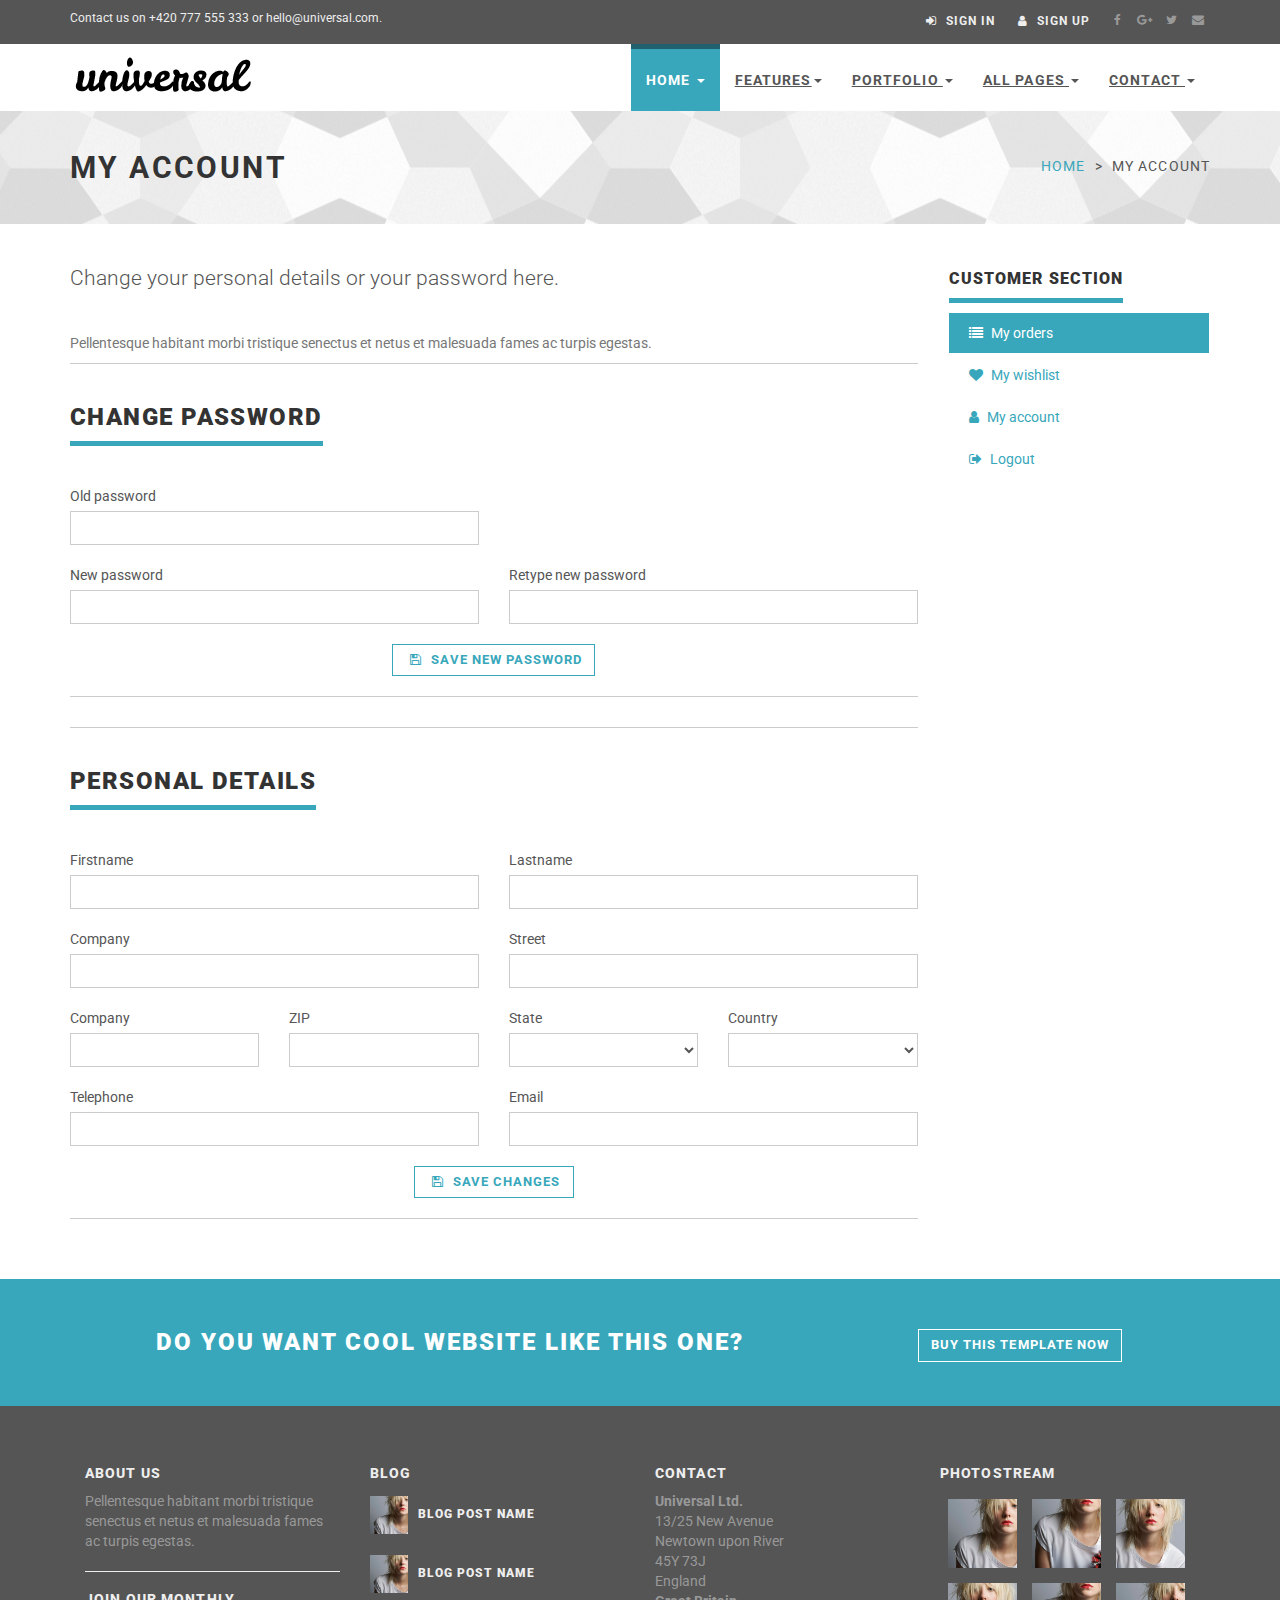
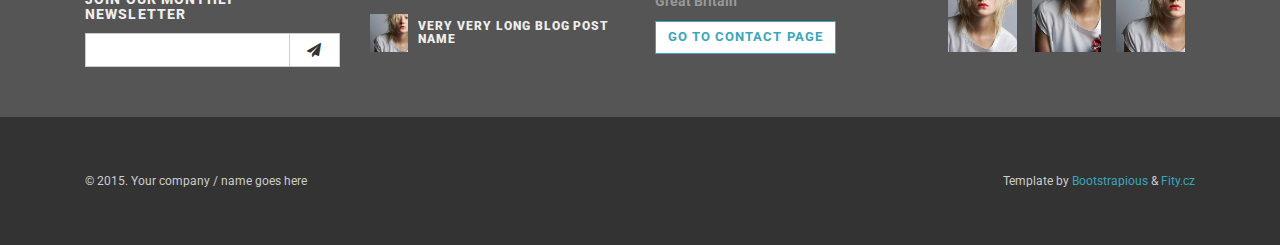
<file: customer-account.html>
<!DOCTYPE html>
<html lang="en">

<head>
    <meta charset="utf-8">
    <meta name="robots" content="all,follow">
    <meta name="googlebot" content="index,follow,snippet,archive">
    <meta name="viewport" content="width=device-width, initial-scale=1">

    <title>Universal - All In 1 Template</title>

    <meta name="keywords" content="">

    <link href='http://fonts.googleapis.com/css?family=Roboto:400,100,100italic,300,300italic,500,700,800' rel='stylesheet' type='text/css'>

    <!-- Bootstrap and Font Awesome css -->
    <link rel="stylesheet" href="http://maxcdn.bootstrapcdn.com/font-awesome/4.3.0/css/font-awesome.min.css">
    <link rel="stylesheet" href="http://maxcdn.bootstrapcdn.com/bootstrap/3.3.2/css/bootstrap.min.css">

    <!-- Css animations  -->
    <link href="css/animate.css" rel="stylesheet">

    <!-- Theme stylesheet, if possible do not edit this stylesheet -->
    <link href="css/style.default.css" rel="stylesheet" id="theme-stylesheet">

    <!-- Custom stylesheet - for your changes -->
    <link href="css/custom.css" rel="stylesheet">

    <!-- Responsivity for older IE -->
    <!--[if lt IE 9]>
        <script src="https://oss.maxcdn.com/html5shiv/3.7.2/html5shiv.min.js"></script>
        <script src="https://oss.maxcdn.com/respond/1.4.2/respond.min.js"></script>
<![endif]-->

    <!-- Favicon and apple touch icons-->
    <link rel="shortcut icon" href="img/favicon.ico" type="image/x-icon" />
    <link rel="apple-touch-icon" href="img/apple-touch-icon.png" />
    <link rel="apple-touch-icon" sizes="57x57" href="img/apple-touch-icon-57x57.png" />
    <link rel="apple-touch-icon" sizes="72x72" href="img/apple-touch-icon-72x72.png" />
    <link rel="apple-touch-icon" sizes="76x76" href="img/apple-touch-icon-76x76.png" />
    <link rel="apple-touch-icon" sizes="114x114" href="img/apple-touch-icon-114x114.png" />
    <link rel="apple-touch-icon" sizes="120x120" href="img/apple-touch-icon-120x120.png" />
    <link rel="apple-touch-icon" sizes="144x144" href="img/apple-touch-icon-144x144.png" />
    <link rel="apple-touch-icon" sizes="152x152" href="img/apple-touch-icon-152x152.png" />
</head>

<body>


    <div id="all">
        <header>

            <!-- *** TOP ***
_________________________________________________________ -->
            <div id="top">
                <div class="container">
                    <div class="row">
                        <div class="col-xs-5 contact">
                            <p class="hidden-sm hidden-xs">Contact us on +420 777 555 333 or hello@universal.com.</p>
                            <p class="hidden-md hidden-lg"><a href="#" data-animate-hover="pulse"><i class="fa fa-phone"></i></a>  <a href="#" data-animate-hover="pulse"><i class="fa fa-envelope"></i></a>
                            </p>
                        </div>
                        <div class="col-xs-7">
                            <div class="social">
                                <a href="#" class="external facebook" data-animate-hover="pulse"><i class="fa fa-facebook"></i></a>
                                <a href="#" class="external gplus" data-animate-hover="pulse"><i class="fa fa-google-plus"></i></a>
                                <a href="#" class="external twitter" data-animate-hover="pulse"><i class="fa fa-twitter"></i></a>
                                <a href="#" class="email" data-animate-hover="pulse"><i class="fa fa-envelope"></i></a>
                            </div>

                            <div class="login">
                                <a href="#" data-toggle="modal" data-target="#login-modal"><i class="fa fa-sign-in"></i> <span class="hidden-xs text-uppercase">Sign in</span></a>
                                <a href="customer-register.html"><i class="fa fa-user"></i> <span class="hidden-xs text-uppercase">Sign up</span></a>
                            </div>

                        </div>
                    </div>
                </div>
            </div>

            <!-- *** TOP END *** -->

            <!-- *** NAVBAR ***
    _________________________________________________________ -->

            <div class="navbar-affixed-top" data-spy="affix" data-offset-top="200">

                <div class="navbar navbar-default yamm" role="navigation" id="navbar">

                    <div class="container">
                        <div class="navbar-header">

                            <a class="navbar-brand home" href="index.html">
                                <img src="img/logo.png" alt="Universal logo" class="hidden-xs hidden-sm">
                                <img src="img/logo-small.png" alt="Universal logo" class="visible-xs visible-sm"><span class="sr-only">Universal - go to homepage</span>
                            </a>
                            <div class="navbar-buttons">
                                <button type="button" class="navbar-toggle btn-template-main" data-toggle="collapse" data-target="#navigation">
                                    <span class="sr-only">Toggle navigation</span>
                                    <i class="fa fa-align-justify"></i>
                                </button>
                            </div>
                        </div>
                        <!--/.navbar-header -->

                        <div class="navbar-collapse collapse" id="navigation">

                            <ul class="nav navbar-nav navbar-right">
                                <li class="dropdown active">
                                    <a href="javascript: void(0)" class="dropdown-toggle" data-toggle="dropdown">Home <b class="caret"></b></a>
                                    <ul class="dropdown-menu">
                                        <li><a href="index.html">Option 1: Default Page</a>
                                        </li>
                                        <li><a href="index2.html">Option 2: Application</a>
                                        </li>
                                        <li><a href="index3.html">Option 3: Startup</a>
                                        </li>
                                        <li><a href="index4.html">Option 4: Agency</a>
                                        </li>
                                        <li><a href="index5.html">Option 5: Portfolio</a>
                                        </li>
                                    </ul>
                                </li>
                                <li class="dropdown use-yamm yamm-fw">
                                    <a href="#" class="dropdown-toggle" data-toggle="dropdown">Features<b class="caret"></b></a>
                                    <ul class="dropdown-menu">
                                        <li>
                                            <div class="yamm-content">
                                                <div class="row">
                                                    <div class="col-sm-6">
                                                        <img src="img/template-easy-customize.png" class="img-responsive hidden-xs" alt="">
                                                    </div>
                                                    <div class="col-sm-3">
                                                        <h5>Shortcodes</h5>
                                                        <ul>
                                                            <li><a href="template-accordions.html">Accordions</a>
                                                            </li>
                                                            <li><a href="template-alerts.html">Alerts</a>
                                                            </li>
                                                            <li><a href="template-buttons.html">Buttons</a>
                                                            </li>
                                                            <li><a href="template-content-boxes.html">Content boxes</a>
                                                            </li>
                                                            <li><a href="template-blocks.html">Horizontal blocks</a>
                                                            </li>
                                                            <li><a href="template-pagination.html">Pagination</a>
                                                            </li>
                                                            <li><a href="template-tabs.html">Tabs</a>
                                                            </li>
                                                            <li><a href="template-typography.html">Typography</a>
                                                            </li>
                                                        </ul>
                                                    </div>
                                                    <div class="col-sm-3">
                                                        <h5>Header variations</h5>
                                                        <ul>
                                                            <li><a href="template-header-default.html">Default sticky header</a>
                                                            </li>
                                                            <li><a href="template-header-nosticky.html">No sticky header</a>
                                                            </li>
                                                            <li><a href="template-header-light.html">Light header</a>
                                                            </li>
                                                        </ul>
                                                    </div>
                                                </div>
                                            </div>
                                        </li>
                                    </ul>
                                </li>
                                <li class="dropdown use-yamm yamm-fw">
                                    <a href="#" class="dropdown-toggle" data-toggle="dropdown">Portfolio <b class="caret"></b></a>
                                    <ul class="dropdown-menu">
                                        <li>
                                            <div class="yamm-content">
                                                <div class="row">
                                                    <div class="col-sm-6">
                                                        <img src="img/template-homepage.png" class="img-responsive hidden-xs" alt="">
                                                    </div>
                                                    <div class="col-sm-3">
                                                        <h5>Portfolio</h5>
                                                        <ul>
                                                            <li><a href="portfolio-2.html">2 columns</a>
                                                            </li>
                                                            <li><a href="portfolio-no-space-2.html">2 columns with negative space</a>
                                                            </li>
                                                            <li><a href="portfolio-3.html">3 columns</a>
                                                            </li>
                                                            <li><a href="portfolio-no-space-3.html">3 columns with negative space</a>
                                                            </li>
                                                            <li><a href="portfolio-4.html">4 columns</a>
                                                            </li>
                                                            <li><a href="portfolio-no-space-4.html">4 columns with negative space</a>
                                                            </li>
                                                            <li><a href="portfolio-detail.html">Portfolio - detail</a>
                                                            </li>
                                                            <li><a href="portfolio-detail-2.html">Portfolio - detail 2</a>
                                                            </li>
                                                        </ul>
                                                    </div>
                                                    <div class="col-sm-3">
                                                        <h5>About</h5>
                                                        <ul>
                                                            <li><a href="about.html">About us</a>
                                                            </li>
                                                            <li><a href="team.html">Our team</a>
                                                            </li>
                                                            <li><a href="team-member.html">Team member</a>
                                                            </li>
                                                            <li><a href="services.html">Services</a>
                                                            </li>
                                                        </ul>
                                                        <h5>Marketing</h5>
                                                        <ul>
                                                            <li><a href="packages.html">Packages</a>
                                                            </li>
                                                        </ul>
                                                    </div>
                                                </div>
                                            </div>
                                        </li>
                                    </ul>
                                </li>
                                <!-- ========== FULL WIDTH MEGAMENU ================== -->
                                <li class="dropdown use-yamm yamm-fw">
                                    <a href="#" class="dropdown-toggle" data-toggle="dropdown" data-hover="dropdown" data-delay="200">All Pages <b class="caret"></b></a>
                                    <ul class="dropdown-menu">
                                        <li>
                                            <div class="yamm-content">
                                                <div class="row">
                                                    <div class="col-sm-3">
                                                        <h5>Home</h5>
                                                        <ul>
                                                            <li><a href="index.html">Option 1: Default Page</a>
                                                            </li>
                                                            <li><a href="index2.html">Option 2: Application</a>
                                                            </li>
                                                            <li><a href="index3.html">Option 3: Startup</a>
                                                            </li>
                                                            <li><a href="index4.html">Option 4: Agency</a>
                                                            </li>
                                                            <li><a href="index5.html">Option 5: Portfolio</a>
                                                            </li>
                                                        </ul>
                                                        <h5>About</h5>
                                                        <ul>
                                                            <li><a href="about.html">About us</a>
                                                            </li>
                                                            <li><a href="team.html">Our team</a>
                                                            </li>
                                                            <li><a href="team-member.html">Team member</a>
                                                            </li>
                                                            <li><a href="services.html">Services</a>
                                                            </li>
                                                        </ul>
                                                        <h5>Marketing</h5>
                                                        <ul>
                                                            <li><a href="packages.html">Packages</a>
                                                            </li>
                                                        </ul>
                                                    </div>
                                                    <div class="col-sm-3">
                                                        <h5>Portfolio</h5>
                                                        <ul>
                                                            <li><a href="portfolio-2.html">2 columns</a>
                                                            </li>
                                                            <li><a href="portfolio-no-space-2.html">2 columns with negative space</a>
                                                            </li>
                                                            <li><a href="portfolio-3.html">3 columns</a>
                                                            </li>
                                                            <li><a href="portfolio-no-space-3.html">3 columns with negative space</a>
                                                            </li>
                                                            <li><a href="portfolio-4.html">4 columns</a>
                                                            </li>
                                                            <li><a href="portfolio-no-space-4.html">4 columns with negative space</a>
                                                            </li>
                                                            <li><a href="portfolio-detail.html">Portfolio - detail</a>
                                                            </li>
                                                            <li><a href="portfolio-detail-2.html">Portfolio - detail 2</a>
                                                            </li>
                                                        </ul>
                                                        <h5>User pages</h5>
                                                        <ul>
                                                            <li><a href="customer-register.html">Register / login</a>
                                                            </li>
                                                            <li><a href="customer-orders.html">Orders history</a>
                                                            </li>
                                                            <li><a href="customer-order.html">Order history detail</a>
                                                            </li>
                                                            <li><a href="customer-wishlist.html">Wishlist</a>
                                                            </li>
                                                            <li><a href="customer-account.html">Customer account / change password</a>
                                                            </li>
                                                        </ul>
                                                    </div>
                                                    <div class="col-sm-3">
                                                        <h5>Shop</h5>
                                                        <ul>
                                                            <li><a href="shop-category.html">Category - sidebar right</a>
                                                            </li>
                                                            <li><a href="shop-category-left.html">Category - sidebar left</a>
                                                            </li>
                                                            <li><a href="shop-category-full.html">Category - full width</a>
                                                            </li>
                                                            <li><a href="shop-detail.html">Product detail</a>
                                                            </li>
                                                        </ul>
                                                        <h5>Shop - order process</h5>
                                                        <ul>
                                                            <li><a href="shop-basket.html">Shopping cart</a>
                                                            </li>
                                                            <li><a href="shop-checkout1.html">Checkout - step 1</a>
                                                            </li>
                                                            <li><a href="shop-checkout2.html">Checkout - step 2</a>
                                                            </li>
                                                            <li><a href="shop-checkout3.html">Checkout - step 3</a>
                                                            </li>
                                                            <li><a href="shop-checkout4.html">Checkout - step 4</a>
                                                            </li>
                                                        </ul>
                                                    </div>
                                                    <div class="col-sm-3">
                                                        <h5>Contact</h5>
                                                        <ul>
                                                            <li><a href="contact.html">Contact</a>
                                                            </li>
                                                            <li><a href="contact2.html">Contact - version 2</a>
                                                            </li>
                                                            <li><a href="contact3.html">Contact - version 3</a>
                                                            </li>
                                                        </ul>
                                                        <h5>Pages</h5>
                                                        <ul>
                                                            <li><a href="text.html">Text page</a>
                                                            </li>
                                                            <li><a href="text-left.html">Text page - left sidebar</a>
                                                            </li>
                                                            <li><a href="text-full.html">Text page - full width</a>
                                                            </li>
                                                            <li><a href="faq.html">FAQ</a>
                                                            </li>
                                                            <li><a href="404.html">404 page</a>
                                                            </li>
                                                        </ul>
                                                        <h5>Blog</h5>
                                                        <ul>
                                                            <li><a href="blog.html">Blog listing big</a>
                                                            </li>
                                                            <li><a href="blog-medium.html">Blog listing medium</a>
                                                            </li>
                                                            <li><a href="blog-small.html">Blog listing small</a>
                                                            </li>
                                                            <li><a href="blog-post.html">Blog Post</a>
                                                            </li>
                                                        </ul>
                                                    </div>
                                                </div>
                                            </div>
                                            <!-- /.yamm-content -->
                                        </li>
                                    </ul>
                                </li>
                                <!-- ========== FULL WIDTH MEGAMENU END ================== -->

                                <li class="dropdown">
                                    <a href="javascript: void(0)" class="dropdown-toggle" data-toggle="dropdown">Contact <b class="caret"></b></a>
                                    <ul class="dropdown-menu">
                                        <li><a href="contact.html">Contact option 1</a>
                                        </li>
                                        <li><a href="contact2.html">Contact option 2</a>
                                        </li>
                                        <li><a href="contact3.html">Contact option 3</a>
                                        </li>

                                    </ul>
                                </li>
                            </ul>

                        </div>
                        <!--/.nav-collapse -->



                        <div class="collapse clearfix" id="search">

                            <form class="navbar-form" role="search">
                                <div class="input-group">
                                    <input type="text" class="form-control" placeholder="Search">
                                    <span class="input-group-btn">

                    <button type="submit" class="btn btn-template-main"><i class="fa fa-search"></i></button>

                </span>
                                </div>
                            </form>

                        </div>
                        <!--/.nav-collapse -->

                    </div>


                </div>
                <!-- /#navbar -->

            </div>

            <!-- *** NAVBAR END *** -->

        </header>

        <!-- *** LOGIN MODAL ***
_________________________________________________________ -->

        <div class="modal fade" id="login-modal" tabindex="-1" role="dialog" aria-labelledby="Login" aria-hidden="true">
            <div class="modal-dialog modal-sm">

                <div class="modal-content">
                    <div class="modal-header">
                        <button type="button" class="close" data-dismiss="modal" aria-hidden="true">&times;</button>
                        <h4 class="modal-title" id="Login">Customer login</h4>
                    </div>
                    <div class="modal-body">
                        <form action="customer-orders.html" method="post">
                            <div class="form-group">
                                <input type="text" class="form-control" id="email_modal" placeholder="email">
                            </div>
                            <div class="form-group">
                                <input type="password" class="form-control" id="password_modal" placeholder="password">
                            </div>

                            <p class="text-center">
                                <button class="btn btn-template-main"><i class="fa fa-sign-in"></i> Log in</button>
                            </p>

                        </form>

                        <p class="text-center text-muted">Not registered yet?</p>
                        <p class="text-center text-muted"><a href="customer-register.html"><strong>Register now</strong></a>! It is easy and done in 1&nbsp;minute and gives you access to special discounts and much more!</p>

                    </div>
                </div>
            </div>
        </div>

        <!-- *** LOGIN MODAL END *** -->

        <div id="heading-breadcrumbs">
            <div class="container">
                <div class="row">
                    <div class="col-md-7">
                        <h1>My account</h1>
                    </div>
                    <div class="col-md-5">
                        <ul class="breadcrumb">

                            <li><a href="index.html">Home</a>
                            </li>
                            <li>My account</li>
                        </ul>
                    </div>
                </div>
            </div>
        </div>

        <div id="content" class="clearfix">

            <div class="container">

                <div class="row">

                    <!-- *** LEFT COLUMN ***
			 _________________________________________________________ -->

                    <div class="col-md-9 clearfix" id="customer-account">

                        <p class="lead">Change your personal details or your password here.</p>
                        <p class="text-muted">Pellentesque habitant morbi tristique senectus et netus et malesuada fames ac turpis egestas.</p>

                        <div class="box">

                            <div class="heading">
                                <h3 class="text-uppercase">Change password</h3>
                            </div>

                            <form>
                                <div class="row">
                                    <div class="col-sm-6">
                                        <div class="form-group">
                                            <label for="password_old">Old password</label>
                                            <input type="password" class="form-control" id="password_old">
                                        </div>
                                    </div>
                                </div>
                                <div class="row">
                                    <div class="col-sm-6">
                                        <div class="form-group">
                                            <label for="password_1">New password</label>
                                            <input type="password" class="form-control" id="password_1">
                                        </div>
                                    </div>
                                    <div class="col-sm-6">
                                        <div class="form-group">
                                            <label for="password_2">Retype new password</label>
                                            <input type="password" class="form-control" id="password_2">
                                        </div>
                                    </div>
                                </div>
                                <!-- /.row -->

                                <div class="text-center">
                                    <button type="submit" class="btn btn-template-main"><i class="fa fa-save"></i> Save new password</button>
                                </div>
                            </form>

                        </div>
                        <!-- /.box -->


                        <div class="box clearfix">
                            <div class="heading">
                                <h3 class="text-uppercase">Personal details</h3>
                            </div>

                            <form>
                                <div class="row">
                                    <div class="col-sm-6">
                                        <div class="form-group">
                                            <label for="firstname">Firstname</label>
                                            <input type="text" class="form-control" id="firstname">
                                        </div>
                                    </div>
                                    <div class="col-sm-6">
                                        <div class="form-group">
                                            <label for="lastname">Lastname</label>
                                            <input type="text" class="form-control" id="lastname">
                                        </div>
                                    </div>
                                </div>
                                <!-- /.row -->

                                <div class="row">
                                    <div class="col-sm-6">
                                        <div class="form-group">
                                            <label for="company">Company</label>
                                            <input type="text" class="form-control" id="company">
                                        </div>
                                    </div>
                                    <div class="col-sm-6">
                                        <div class="form-group">
                                            <label for="street">Street</label>
                                            <input type="text" class="form-control" id="street">
                                        </div>
                                    </div>
                                </div>
                                <!-- /.row -->

                                <div class="row">
                                    <div class="col-sm-6 col-md-3">
                                        <div class="form-group">
                                            <label for="city">Company</label>
                                            <input type="text" class="form-control" id="city">
                                        </div>
                                    </div>
                                    <div class="col-sm-6 col-md-3">
                                        <div class="form-group">
                                            <label for="zip">ZIP</label>
                                            <input type="text" class="form-control" id="zip">
                                        </div>
                                    </div>
                                    <div class="col-sm-6 col-md-3">
                                        <div class="form-group">
                                            <label for="state">State</label>
                                            <select class="form-control" id="state"></select>
                                        </div>
                                    </div>
                                    <div class="col-sm-6 col-md-3">
                                        <div class="form-group">
                                            <label for="country">Country</label>
                                            <select class="form-control" id="country"></select>
                                        </div>
                                    </div>

                                    <div class="col-sm-6">
                                        <div class="form-group">
                                            <label for="phone">Telephone</label>
                                            <input type="text" class="form-control" id="phone">
                                        </div>
                                    </div>
                                    <div class="col-sm-6">
                                        <div class="form-group">
                                            <label for="email_account">Email</label>
                                            <input type="text" class="form-control" id="email_account">
                                        </div>
                                    </div>
                                    <div class="col-sm-12 text-center">
                                        <button type="submit" class="btn btn-template-main"><i class="fa fa-save"></i> Save changes</button>

                                    </div>

                                </div>

                            </form>

                        </div>

                    </div>
                    <!-- /.col-md-9 -->

                    <!-- *** LEFT COLUMN END *** -->

                    <!-- *** RIGHT COLUMN ***
			 _________________________________________________________ -->

                    <div class="col-md-3">
                        <!-- *** CUSTOMER MENU ***
 _________________________________________________________ -->
                        <div class="panel panel-default sidebar-menu">

                            <div class="panel-heading">
                                <h3 class="panel-title">Customer section</h3>
                            </div>

                            <div class="panel-body">

                                <ul class="nav nav-pills nav-stacked">
                                    <li class="active">
                                        <a href="customer-orders.html"><i class="fa fa-list"></i> My orders</a>
                                    </li>
                                    <li>
                                        <a href="customer-wishlist.html"><i class="fa fa-heart"></i> My wishlist</a>
                                    </li>
                                    <li>
                                        <a href="customer-account.html"><i class="fa fa-user"></i> My account</a>
                                    </li>
                                    <li>
                                        <a href="index.html"><i class="fa fa-sign-out"></i> Logout</a>
                                    </li>
                                </ul>
                            </div>

                        </div>
                        <!-- /.col-md-3 -->

                        <!-- *** CUSTOMER MENU END *** -->
                    </div>

                    <!-- *** RIGHT COLUMN END *** -->

                </div>
                <!-- /.row -->

            </div>
            <!-- /.container -->
        </div>
        <!-- /#content -->


        <!-- *** GET IT ***
_________________________________________________________ -->

        <div id="get-it">
            <div class="container">
                <div class="col-md-8 col-sm-12">
                    <h3>Do you want cool website like this one?</h3>
                </div>
                <div class="col-md-4 col-sm-12">
                    <a href="#" class="btn btn-template-transparent-primary">Buy this template now</a>
                </div>
            </div>
        </div>


        <!-- *** GET IT END *** -->


        <!-- *** FOOTER ***
_________________________________________________________ -->

        <footer id="footer">
            <div class="container">
                <div class="col-md-3 col-sm-6">
                    <h4>About us</h4>

                    <p>Pellentesque habitant morbi tristique senectus et netus et malesuada fames ac turpis egestas.</p>

                    <hr>

                    <h4>Join our monthly newsletter</h4>

                    <form>
                        <div class="input-group">

                            <input type="text" class="form-control">

                            <span class="input-group-btn">

                        <button class="btn btn-default" type="button"><i class="fa fa-send"></i></button>

                    </span>

                        </div>
                        <!-- /input-group -->
                    </form>

                    <hr class="hidden-md hidden-lg hidden-sm">

                </div>
                <!-- /.col-md-3 -->

                <div class="col-md-3 col-sm-6">

                    <h4>Blog</h4>

                    <div class="blog-entries">
                        <div class="item same-height-row clearfix">
                            <div class="image same-height-always">
                                <a href="#">
                                    <img class="img-responsive" src="img/detailsquare.jpg" alt="">
                                </a>
                            </div>
                            <div class="name same-height-always">
                                <h5><a href="#">Blog post name</a></h5>
                            </div>
                        </div>

                        <div class="item same-height-row clearfix">
                            <div class="image same-height-always">
                                <a href="#">
                                    <img class="img-responsive" src="img/detailsquare.jpg" alt="">
                                </a>
                            </div>
                            <div class="name same-height-always">
                                <h5><a href="#">Blog post name</a></h5>
                            </div>
                        </div>

                        <div class="item same-height-row clearfix">
                            <div class="image same-height-always">
                                <a href="#">
                                    <img class="img-responsive" src="img/detailsquare.jpg" alt="">
                                </a>
                            </div>
                            <div class="name same-height-always">
                                <h5><a href="#">Very very long blog post name</a></h5>
                            </div>
                        </div>
                    </div>

                    <hr class="hidden-md hidden-lg">

                </div>
                <!-- /.col-md-3 -->

                <div class="col-md-3 col-sm-6">

                    <h4>Contact</h4>

                    <p><strong>Universal Ltd.</strong>
                        <br>13/25 New Avenue
                        <br>Newtown upon River
                        <br>45Y 73J
                        <br>England
                        <br>
                        <strong>Great Britain</strong>
                    </p>

                    <a href="contact.html" class="btn btn-small btn-template-main">Go to contact page</a>

                    <hr class="hidden-md hidden-lg hidden-sm">

                </div>
                <!-- /.col-md-3 -->



                <div class="col-md-3 col-sm-6">

                    <h4>Photostream</h4>

                    <div class="photostream">
                        <div>
                            <a href="#">
                                <img src="img/detailsquare.jpg" class="img-responsive" alt="#">
                            </a>
                        </div>
                        <div>
                            <a href="#">
                                <img src="img/detailsquare2.jpg" class="img-responsive" alt="#">
                            </a>
                        </div>
                        <div>
                            <a href="#">
                                <img src="img/detailsquare3.jpg" class="img-responsive" alt="#">
                            </a>
                        </div>
                        <div>
                            <a href="#">
                                <img src="img/detailsquare3.jpg" class="img-responsive" alt="#">
                            </a>
                        </div>
                        <div>
                            <a href="#">
                                <img src="img/detailsquare2.jpg" class="img-responsive" alt="#">
                            </a>
                        </div>
                        <div>
                            <a href="#">
                                <img src="img/detailsquare.jpg" class="img-responsive" alt="#">
                            </a>
                        </div>
                    </div>

                </div>
                <!-- /.col-md-3 -->
            </div>
            <!-- /.container -->
        </footer>
        <!-- /#footer -->

        <!-- *** FOOTER END *** -->

        <!-- *** COPYRIGHT ***
_________________________________________________________ -->

        <div id="copyright">
            <div class="container">
                <div class="col-md-12">
                    <p class="pull-left">&copy; 2015. Your company / name goes here</p>
                    <p class="pull-right">Template by <a href="https://bootstrapious.com">Bootstrapious</a> & <a href="https://fity.cz">Fity.cz</a>
                         <!-- Not removing these links is part of the license conditions of the template. Thanks for understanding :) If you want to use the template without the attribution links, you can do so after supporting further themes development at https://bootstrapious.com/donate  -->
                    </p>

                </div>
            </div>
        </div>
        <!-- /#copyright -->

        <!-- *** COPYRIGHT END *** -->



    </div>
    <!-- /#all -->


    <!-- #### JAVASCRIPT FILES ### -->

    <script src="http://ajax.googleapis.com/ajax/libs/jquery/1.11.0/jquery.min.js"></script>
    <script>
        window.jQuery || document.write('<script src="js/jquery-1.11.0.min.js"><\/script>')
    </script>
    <script src="http://maxcdn.bootstrapcdn.com/bootstrap/3.3.2/js/bootstrap.min.js"></script>

    <script src="js/jquery.cookie.js"></script>
    <script src="js/waypoints.min.js"></script>
    <script src="js/jquery.counterup.min.js"></script>
    <script src="js/jquery.parallax-1.1.3.js"></script>
    <script src="js/front.js"></script>

    



</body>

</html>
</file>
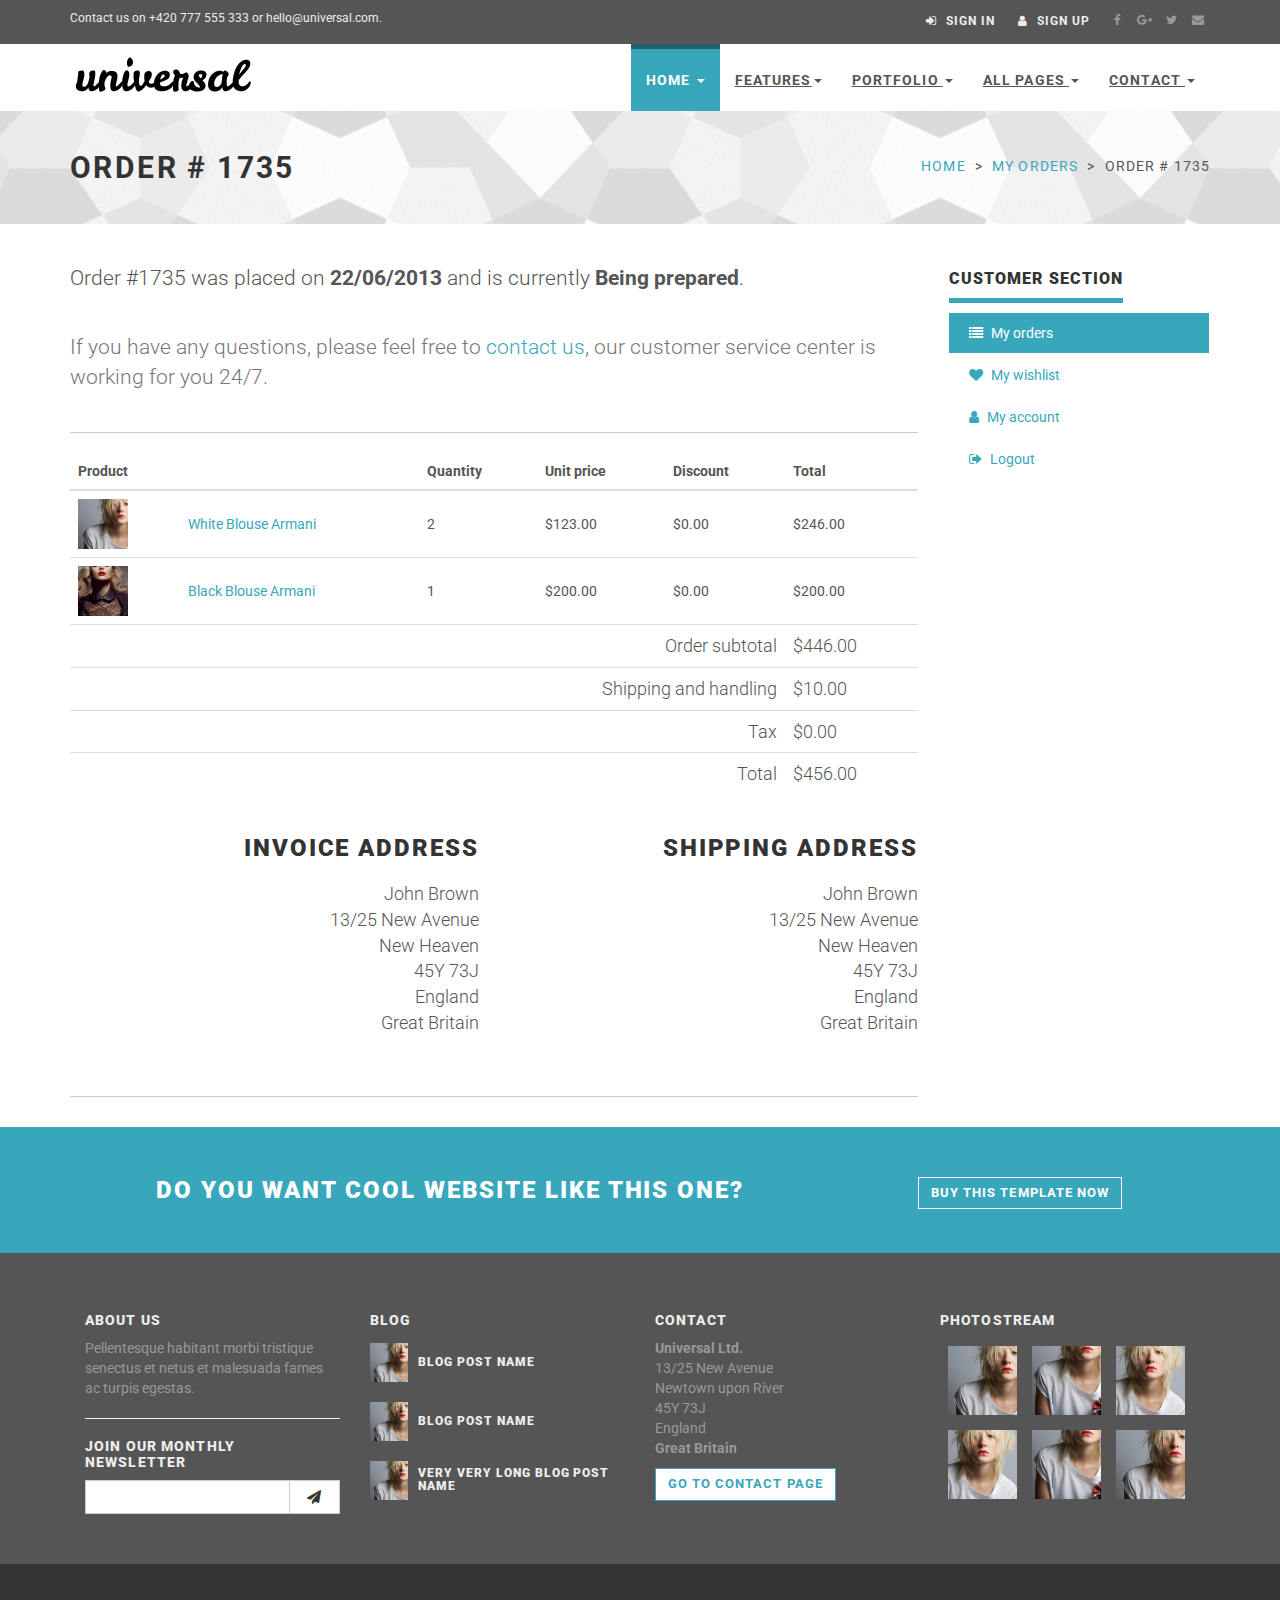
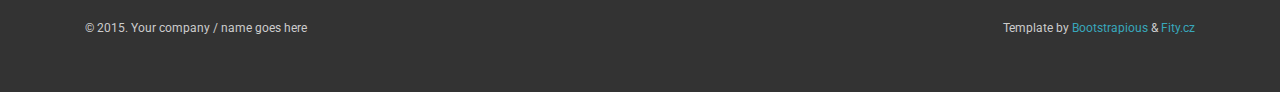
<file: customer-order.html>
<!DOCTYPE html>
<html lang="en">

<head>
    <meta charset="utf-8">
    <meta name="robots" content="all,follow">
    <meta name="googlebot" content="index,follow,snippet,archive">
    <meta name="viewport" content="width=device-width, initial-scale=1">

    <title>Universal - All In 1 Template</title>

    <meta name="keywords" content="">

    <link href='http://fonts.googleapis.com/css?family=Roboto:400,100,100italic,300,300italic,500,700,800' rel='stylesheet' type='text/css'>

    <!-- Bootstrap and Font Awesome css -->
    <link rel="stylesheet" href="http://maxcdn.bootstrapcdn.com/font-awesome/4.3.0/css/font-awesome.min.css">
    <link rel="stylesheet" href="http://maxcdn.bootstrapcdn.com/bootstrap/3.3.2/css/bootstrap.min.css">

    <!-- Css animations  -->
    <link href="css/animate.css" rel="stylesheet">

    <!-- Theme stylesheet, if possible do not edit this stylesheet -->
    <link href="css/style.default.css" rel="stylesheet" id="theme-stylesheet">

    <!-- Custom stylesheet - for your changes -->
    <link href="css/custom.css" rel="stylesheet">

    <!-- Responsivity for older IE -->
    <!--[if lt IE 9]>
        <script src="https://oss.maxcdn.com/html5shiv/3.7.2/html5shiv.min.js"></script>
        <script src="https://oss.maxcdn.com/respond/1.4.2/respond.min.js"></script>
<![endif]-->

    <!-- Favicon and apple touch icons-->
    <link rel="shortcut icon" href="img/favicon.ico" type="image/x-icon" />
    <link rel="apple-touch-icon" href="img/apple-touch-icon.png" />
    <link rel="apple-touch-icon" sizes="57x57" href="img/apple-touch-icon-57x57.png" />
    <link rel="apple-touch-icon" sizes="72x72" href="img/apple-touch-icon-72x72.png" />
    <link rel="apple-touch-icon" sizes="76x76" href="img/apple-touch-icon-76x76.png" />
    <link rel="apple-touch-icon" sizes="114x114" href="img/apple-touch-icon-114x114.png" />
    <link rel="apple-touch-icon" sizes="120x120" href="img/apple-touch-icon-120x120.png" />
    <link rel="apple-touch-icon" sizes="144x144" href="img/apple-touch-icon-144x144.png" />
    <link rel="apple-touch-icon" sizes="152x152" href="img/apple-touch-icon-152x152.png" />
</head>

<body>


    <div id="all">
        <header>

            <!-- *** TOP ***
_________________________________________________________ -->
            <div id="top">
                <div class="container">
                    <div class="row">
                        <div class="col-xs-5 contact">
                            <p class="hidden-sm hidden-xs">Contact us on +420 777 555 333 or hello@universal.com.</p>
                            <p class="hidden-md hidden-lg"><a href="#" data-animate-hover="pulse"><i class="fa fa-phone"></i></a>  <a href="#" data-animate-hover="pulse"><i class="fa fa-envelope"></i></a>
                            </p>
                        </div>
                        <div class="col-xs-7">
                            <div class="social">
                                <a href="#" class="external facebook" data-animate-hover="pulse"><i class="fa fa-facebook"></i></a>
                                <a href="#" class="external gplus" data-animate-hover="pulse"><i class="fa fa-google-plus"></i></a>
                                <a href="#" class="external twitter" data-animate-hover="pulse"><i class="fa fa-twitter"></i></a>
                                <a href="#" class="email" data-animate-hover="pulse"><i class="fa fa-envelope"></i></a>
                            </div>

                            <div class="login">
                                <a href="#" data-toggle="modal" data-target="#login-modal"><i class="fa fa-sign-in"></i> <span class="hidden-xs text-uppercase">Sign in</span></a>
                                <a href="customer-register.html"><i class="fa fa-user"></i> <span class="hidden-xs text-uppercase">Sign up</span></a>
                            </div>

                        </div>
                    </div>
                </div>
            </div>

            <!-- *** TOP END *** -->

            <!-- *** NAVBAR ***
    _________________________________________________________ -->

            <div class="navbar-affixed-top" data-spy="affix" data-offset-top="200">

                <div class="navbar navbar-default yamm" role="navigation" id="navbar">

                    <div class="container">
                        <div class="navbar-header">

                            <a class="navbar-brand home" href="index.html">
                                <img src="img/logo.png" alt="Universal logo" class="hidden-xs hidden-sm">
                                <img src="img/logo-small.png" alt="Universal logo" class="visible-xs visible-sm"><span class="sr-only">Universal - go to homepage</span>
                            </a>
                            <div class="navbar-buttons">
                                <button type="button" class="navbar-toggle btn-template-main" data-toggle="collapse" data-target="#navigation">
                                    <span class="sr-only">Toggle navigation</span>
                                    <i class="fa fa-align-justify"></i>
                                </button>
                            </div>
                        </div>
                        <!--/.navbar-header -->

                        <div class="navbar-collapse collapse" id="navigation">

                            <ul class="nav navbar-nav navbar-right">
                                <li class="dropdown active">
                                    <a href="javascript: void(0)" class="dropdown-toggle" data-toggle="dropdown">Home <b class="caret"></b></a>
                                    <ul class="dropdown-menu">
                                        <li><a href="index.html">Option 1: Default Page</a>
                                        </li>
                                        <li><a href="index2.html">Option 2: Application</a>
                                        </li>
                                        <li><a href="index3.html">Option 3: Startup</a>
                                        </li>
                                        <li><a href="index4.html">Option 4: Agency</a>
                                        </li>
                                        <li><a href="index5.html">Option 5: Portfolio</a>
                                        </li>
                                    </ul>
                                </li>
                                <li class="dropdown use-yamm yamm-fw">
                                    <a href="#" class="dropdown-toggle" data-toggle="dropdown">Features<b class="caret"></b></a>
                                    <ul class="dropdown-menu">
                                        <li>
                                            <div class="yamm-content">
                                                <div class="row">
                                                    <div class="col-sm-6">
                                                        <img src="img/template-easy-customize.png" class="img-responsive hidden-xs" alt="">
                                                    </div>
                                                    <div class="col-sm-3">
                                                        <h5>Shortcodes</h5>
                                                        <ul>
                                                            <li><a href="template-accordions.html">Accordions</a>
                                                            </li>
                                                            <li><a href="template-alerts.html">Alerts</a>
                                                            </li>
                                                            <li><a href="template-buttons.html">Buttons</a>
                                                            </li>
                                                            <li><a href="template-content-boxes.html">Content boxes</a>
                                                            </li>
                                                            <li><a href="template-blocks.html">Horizontal blocks</a>
                                                            </li>
                                                            <li><a href="template-pagination.html">Pagination</a>
                                                            </li>
                                                            <li><a href="template-tabs.html">Tabs</a>
                                                            </li>
                                                            <li><a href="template-typography.html">Typography</a>
                                                            </li>
                                                        </ul>
                                                    </div>
                                                    <div class="col-sm-3">
                                                        <h5>Header variations</h5>
                                                        <ul>
                                                            <li><a href="template-header-default.html">Default sticky header</a>
                                                            </li>
                                                            <li><a href="template-header-nosticky.html">No sticky header</a>
                                                            </li>
                                                            <li><a href="template-header-light.html">Light header</a>
                                                            </li>
                                                        </ul>
                                                    </div>
                                                </div>
                                            </div>
                                        </li>
                                    </ul>
                                </li>
                                <li class="dropdown use-yamm yamm-fw">
                                    <a href="#" class="dropdown-toggle" data-toggle="dropdown">Portfolio <b class="caret"></b></a>
                                    <ul class="dropdown-menu">
                                        <li>
                                            <div class="yamm-content">
                                                <div class="row">
                                                    <div class="col-sm-6">
                                                        <img src="img/template-homepage.png" class="img-responsive hidden-xs" alt="">
                                                    </div>
                                                    <div class="col-sm-3">
                                                        <h5>Portfolio</h5>
                                                        <ul>
                                                            <li><a href="portfolio-2.html">2 columns</a>
                                                            </li>
                                                            <li><a href="portfolio-no-space-2.html">2 columns with negative space</a>
                                                            </li>
                                                            <li><a href="portfolio-3.html">3 columns</a>
                                                            </li>
                                                            <li><a href="portfolio-no-space-3.html">3 columns with negative space</a>
                                                            </li>
                                                            <li><a href="portfolio-4.html">4 columns</a>
                                                            </li>
                                                            <li><a href="portfolio-no-space-4.html">4 columns with negative space</a>
                                                            </li>
                                                            <li><a href="portfolio-detail.html">Portfolio - detail</a>
                                                            </li>
                                                            <li><a href="portfolio-detail-2.html">Portfolio - detail 2</a>
                                                            </li>
                                                        </ul>
                                                    </div>
                                                    <div class="col-sm-3">
                                                        <h5>About</h5>
                                                        <ul>
                                                            <li><a href="about.html">About us</a>
                                                            </li>
                                                            <li><a href="team.html">Our team</a>
                                                            </li>
                                                            <li><a href="team-member.html">Team member</a>
                                                            </li>
                                                            <li><a href="services.html">Services</a>
                                                            </li>
                                                        </ul>
                                                        <h5>Marketing</h5>
                                                        <ul>
                                                            <li><a href="packages.html">Packages</a>
                                                            </li>
                                                        </ul>
                                                    </div>
                                                </div>
                                            </div>
                                        </li>
                                    </ul>
                                </li>
                                <!-- ========== FULL WIDTH MEGAMENU ================== -->
                                <li class="dropdown use-yamm yamm-fw">
                                    <a href="#" class="dropdown-toggle" data-toggle="dropdown" data-hover="dropdown" data-delay="200">All Pages <b class="caret"></b></a>
                                    <ul class="dropdown-menu">
                                        <li>
                                            <div class="yamm-content">
                                                <div class="row">
                                                    <div class="col-sm-3">
                                                        <h5>Home</h5>
                                                        <ul>
                                                            <li><a href="index.html">Option 1: Default Page</a>
                                                            </li>
                                                            <li><a href="index2.html">Option 2: Application</a>
                                                            </li>
                                                            <li><a href="index3.html">Option 3: Startup</a>
                                                            </li>
                                                            <li><a href="index4.html">Option 4: Agency</a>
                                                            </li>
                                                            <li><a href="index5.html">Option 5: Portfolio</a>
                                                            </li>
                                                        </ul>
                                                        <h5>About</h5>
                                                        <ul>
                                                            <li><a href="about.html">About us</a>
                                                            </li>
                                                            <li><a href="team.html">Our team</a>
                                                            </li>
                                                            <li><a href="team-member.html">Team member</a>
                                                            </li>
                                                            <li><a href="services.html">Services</a>
                                                            </li>
                                                        </ul>
                                                        <h5>Marketing</h5>
                                                        <ul>
                                                            <li><a href="packages.html">Packages</a>
                                                            </li>
                                                        </ul>
                                                    </div>
                                                    <div class="col-sm-3">
                                                        <h5>Portfolio</h5>
                                                        <ul>
                                                            <li><a href="portfolio-2.html">2 columns</a>
                                                            </li>
                                                            <li><a href="portfolio-no-space-2.html">2 columns with negative space</a>
                                                            </li>
                                                            <li><a href="portfolio-3.html">3 columns</a>
                                                            </li>
                                                            <li><a href="portfolio-no-space-3.html">3 columns with negative space</a>
                                                            </li>
                                                            <li><a href="portfolio-4.html">4 columns</a>
                                                            </li>
                                                            <li><a href="portfolio-no-space-4.html">4 columns with negative space</a>
                                                            </li>
                                                            <li><a href="portfolio-detail.html">Portfolio - detail</a>
                                                            </li>
                                                            <li><a href="portfolio-detail-2.html">Portfolio - detail 2</a>
                                                            </li>
                                                        </ul>
                                                        <h5>User pages</h5>
                                                        <ul>
                                                            <li><a href="customer-register.html">Register / login</a>
                                                            </li>
                                                            <li><a href="customer-orders.html">Orders history</a>
                                                            </li>
                                                            <li><a href="customer-order.html">Order history detail</a>
                                                            </li>
                                                            <li><a href="customer-wishlist.html">Wishlist</a>
                                                            </li>
                                                            <li><a href="customer-account.html">Customer account / change password</a>
                                                            </li>
                                                        </ul>
                                                    </div>
                                                    <div class="col-sm-3">
                                                        <h5>Shop</h5>
                                                        <ul>
                                                            <li><a href="shop-category.html">Category - sidebar right</a>
                                                            </li>
                                                            <li><a href="shop-category-left.html">Category - sidebar left</a>
                                                            </li>
                                                            <li><a href="shop-category-full.html">Category - full width</a>
                                                            </li>
                                                            <li><a href="shop-detail.html">Product detail</a>
                                                            </li>
                                                        </ul>
                                                        <h5>Shop - order process</h5>
                                                        <ul>
                                                            <li><a href="shop-basket.html">Shopping cart</a>
                                                            </li>
                                                            <li><a href="shop-checkout1.html">Checkout - step 1</a>
                                                            </li>
                                                            <li><a href="shop-checkout2.html">Checkout - step 2</a>
                                                            </li>
                                                            <li><a href="shop-checkout3.html">Checkout - step 3</a>
                                                            </li>
                                                            <li><a href="shop-checkout4.html">Checkout - step 4</a>
                                                            </li>
                                                        </ul>
                                                    </div>
                                                    <div class="col-sm-3">
                                                        <h5>Contact</h5>
                                                        <ul>
                                                            <li><a href="contact.html">Contact</a>
                                                            </li>
                                                            <li><a href="contact2.html">Contact - version 2</a>
                                                            </li>
                                                            <li><a href="contact3.html">Contact - version 3</a>
                                                            </li>
                                                        </ul>
                                                        <h5>Pages</h5>
                                                        <ul>
                                                            <li><a href="text.html">Text page</a>
                                                            </li>
                                                            <li><a href="text-left.html">Text page - left sidebar</a>
                                                            </li>
                                                            <li><a href="text-full.html">Text page - full width</a>
                                                            </li>
                                                            <li><a href="faq.html">FAQ</a>
                                                            </li>
                                                            <li><a href="404.html">404 page</a>
                                                            </li>
                                                        </ul>
                                                        <h5>Blog</h5>
                                                        <ul>
                                                            <li><a href="blog.html">Blog listing big</a>
                                                            </li>
                                                            <li><a href="blog-medium.html">Blog listing medium</a>
                                                            </li>
                                                            <li><a href="blog-small.html">Blog listing small</a>
                                                            </li>
                                                            <li><a href="blog-post.html">Blog Post</a>
                                                            </li>
                                                        </ul>
                                                    </div>
                                                </div>
                                            </div>
                                            <!-- /.yamm-content -->
                                        </li>
                                    </ul>
                                </li>
                                <!-- ========== FULL WIDTH MEGAMENU END ================== -->

                                <li class="dropdown">
                                    <a href="javascript: void(0)" class="dropdown-toggle" data-toggle="dropdown">Contact <b class="caret"></b></a>
                                    <ul class="dropdown-menu">
                                        <li><a href="contact.html">Contact option 1</a>
                                        </li>
                                        <li><a href="contact2.html">Contact option 2</a>
                                        </li>
                                        <li><a href="contact3.html">Contact option 3</a>
                                        </li>

                                    </ul>
                                </li>
                            </ul>

                        </div>
                        <!--/.nav-collapse -->



                        <div class="collapse clearfix" id="search">

                            <form class="navbar-form" role="search">
                                <div class="input-group">
                                    <input type="text" class="form-control" placeholder="Search">
                                    <span class="input-group-btn">

                    <button type="submit" class="btn btn-template-main"><i class="fa fa-search"></i></button>

                </span>
                                </div>
                            </form>

                        </div>
                        <!--/.nav-collapse -->

                    </div>


                </div>
                <!-- /#navbar -->

            </div>

            <!-- *** NAVBAR END *** -->

        </header>

        <!-- *** LOGIN MODAL ***
_________________________________________________________ -->

        <div class="modal fade" id="login-modal" tabindex="-1" role="dialog" aria-labelledby="Login" aria-hidden="true">
            <div class="modal-dialog modal-sm">

                <div class="modal-content">
                    <div class="modal-header">
                        <button type="button" class="close" data-dismiss="modal" aria-hidden="true">&times;</button>
                        <h4 class="modal-title" id="Login">Customer login</h4>
                    </div>
                    <div class="modal-body">
                        <form action="customer-orders.html" method="post">
                            <div class="form-group">
                                <input type="text" class="form-control" id="email_modal" placeholder="email">
                            </div>
                            <div class="form-group">
                                <input type="password" class="form-control" id="password_modal" placeholder="password">
                            </div>

                            <p class="text-center">
                                <button class="btn btn-template-main"><i class="fa fa-sign-in"></i> Log in</button>
                            </p>

                        </form>

                        <p class="text-center text-muted">Not registered yet?</p>
                        <p class="text-center text-muted"><a href="customer-register.html"><strong>Register now</strong></a>! It is easy and done in 1&nbsp;minute and gives you access to special discounts and much more!</p>

                    </div>
                </div>
            </div>
        </div>

        <!-- *** LOGIN MODAL END *** -->

        <div id="heading-breadcrumbs">
            <div class="container">
                <div class="row">
                    <div class="col-md-7">
                        <h1>Order # 1735</h1>
                    </div>
                    <div class="col-md-5">
                        <ul class="breadcrumb">

                            <li><a href="index.html">Home</a>
                            </li>
                            <li><a href="customer-orders.html">My orders</a>
                            </li>
                            <li>Order # 1735</li>
                        </ul>
                    </div>
                </div>
            </div>
        </div>


        <div id="content">
            <div class="container">

                <div class="row">

                    <!-- *** LEFT COLUMN ***
			 _________________________________________________________ -->

                    <div class="col-md-9 clearfix" id="customer-order">

                        <p class="lead">Order #1735 was placed on <strong>22/06/2013</strong> and is currently <strong>Being prepared</strong>.</p>
                        <p class="lead text-muted">If you have any questions, please feel free to <a href="contact.html">contact us</a>, our customer service center is working for you 24/7.</p>

                        <div class="box">
                            <div class="table-responsive">
                                <table class="table">
                                    <thead>
                                        <tr>
                                            <th colspan="2">Product</th>
                                            <th>Quantity</th>
                                            <th>Unit price</th>
                                            <th>Discount</th>
                                            <th>Total</th>
                                        </tr>
                                    </thead>
                                    <tbody>
                                        <tr>
                                            <td>
                                                <a href="#">
                                                    <img src="img/detailsquare.jpg" alt="White Blouse Armani">
                                                </a>
                                            </td>
                                            <td><a href="#">White Blouse Armani</a>
                                            </td>
                                            <td>2</td>
                                            <td>$123.00</td>
                                            <td>$0.00</td>
                                            <td>$246.00</td>
                                        </tr>
                                        <tr>
                                            <td>
                                                <a href="#">
                                                    <img src="img/basketsquare.jpg" alt="Black Blouse Armani">
                                                </a>
                                            </td>
                                            <td><a href="#">Black Blouse Armani</a>
                                            </td>
                                            <td>1</td>
                                            <td>$200.00</td>
                                            <td>$0.00</td>
                                            <td>$200.00</td>
                                        </tr>
                                    </tbody>
                                    <tfoot>
                                        <tr>
                                            <th colspan="5" class="text-right">Order subtotal</th>
                                            <th>$446.00</th>
                                        </tr>
                                        <tr>
                                            <th colspan="5" class="text-right">Shipping and handling</th>
                                            <th>$10.00</th>
                                        </tr>
                                        <tr>
                                            <th colspan="5" class="text-right">Tax</th>
                                            <th>$0.00</th>
                                        </tr>
                                        <tr>
                                            <th colspan="5" class="text-right">Total</th>
                                            <th>$456.00</th>
                                        </tr>
                                    </tfoot>
                                </table>

                            </div>
                            <!-- /.table-responsive -->

                            <div class="row addresses">
                                <div class="col-sm-6">
                                    <h3 class="text-uppercase">Invoice address</h3>
                                    <p>John Brown
                                        <br>13/25 New Avenue
                                        <br>New Heaven
                                        <br>45Y 73J
                                        <br>England
                                        <br>Great Britain</p>
                                </div>
                                <div class="col-sm-6">
                                    <h3 class="text-uppercase">Shipping address</h3>
                                    <p>John Brown
                                        <br>13/25 New Avenue
                                        <br>New Heaven
                                        <br>45Y 73J
                                        <br>England
                                        <br>Great Britain</p>
                                </div>
                            </div>
                            <!-- /.addresses -->

                        </div>
                        <!-- /.box -->

                    </div>
                    <!-- /.col-md-9 -->

                    <!-- *** LEFT COLUMN END *** -->

                    <!-- *** RIGHT COLUMN ***
			 _________________________________________________________ -->

                    <div class="col-md-3">
                        <!-- *** CUSTOMER MENU ***
 _________________________________________________________ -->
                        <div class="panel panel-default sidebar-menu">

                            <div class="panel-heading">
                                <h3 class="panel-title">Customer section</h3>
                            </div>

                            <div class="panel-body">

                                <ul class="nav nav-pills nav-stacked">
                                    <li class="active">
                                        <a href="customer-orders.html"><i class="fa fa-list"></i> My orders</a>
                                    </li>
                                    <li>
                                        <a href="customer-wishlist.html"><i class="fa fa-heart"></i> My wishlist</a>
                                    </li>
                                    <li>
                                        <a href="customer-account.html"><i class="fa fa-user"></i> My account</a>
                                    </li>
                                    <li>
                                        <a href="index.html"><i class="fa fa-sign-out"></i> Logout</a>
                                    </li>
                                </ul>
                            </div>

                        </div>
                        <!-- /.col-md-3 -->

                        <!-- *** CUSTOMER MENU END *** -->
                    </div>

                    <!-- *** RIGHT COLUMN END *** -->

                </div>
                <!-- /.row -->


            </div>
            <!-- /.container -->
        </div>
        <!-- /#content -->


        <!-- *** GET IT ***
_________________________________________________________ -->

        <div id="get-it">
            <div class="container">
                <div class="col-md-8 col-sm-12">
                    <h3>Do you want cool website like this one?</h3>
                </div>
                <div class="col-md-4 col-sm-12">
                    <a href="#" class="btn btn-template-transparent-primary">Buy this template now</a>
                </div>
            </div>
        </div>


        <!-- *** GET IT END *** -->


        <!-- *** FOOTER ***
_________________________________________________________ -->

        <footer id="footer">
            <div class="container">
                <div class="col-md-3 col-sm-6">
                    <h4>About us</h4>

                    <p>Pellentesque habitant morbi tristique senectus et netus et malesuada fames ac turpis egestas.</p>

                    <hr>

                    <h4>Join our monthly newsletter</h4>

                    <form>
                        <div class="input-group">

                            <input type="text" class="form-control">

                            <span class="input-group-btn">

                        <button class="btn btn-default" type="button"><i class="fa fa-send"></i></button>

                    </span>

                        </div>
                        <!-- /input-group -->
                    </form>

                    <hr class="hidden-md hidden-lg hidden-sm">

                </div>
                <!-- /.col-md-3 -->

                <div class="col-md-3 col-sm-6">

                    <h4>Blog</h4>

                    <div class="blog-entries">
                        <div class="item same-height-row clearfix">
                            <div class="image same-height-always">
                                <a href="#">
                                    <img class="img-responsive" src="img/detailsquare.jpg" alt="">
                                </a>
                            </div>
                            <div class="name same-height-always">
                                <h5><a href="#">Blog post name</a></h5>
                            </div>
                        </div>

                        <div class="item same-height-row clearfix">
                            <div class="image same-height-always">
                                <a href="#">
                                    <img class="img-responsive" src="img/detailsquare.jpg" alt="">
                                </a>
                            </div>
                            <div class="name same-height-always">
                                <h5><a href="#">Blog post name</a></h5>
                            </div>
                        </div>

                        <div class="item same-height-row clearfix">
                            <div class="image same-height-always">
                                <a href="#">
                                    <img class="img-responsive" src="img/detailsquare.jpg" alt="">
                                </a>
                            </div>
                            <div class="name same-height-always">
                                <h5><a href="#">Very very long blog post name</a></h5>
                            </div>
                        </div>
                    </div>

                    <hr class="hidden-md hidden-lg">

                </div>
                <!-- /.col-md-3 -->

                <div class="col-md-3 col-sm-6">

                    <h4>Contact</h4>

                    <p><strong>Universal Ltd.</strong>
                        <br>13/25 New Avenue
                        <br>Newtown upon River
                        <br>45Y 73J
                        <br>England
                        <br>
                        <strong>Great Britain</strong>
                    </p>

                    <a href="contact.html" class="btn btn-small btn-template-main">Go to contact page</a>

                    <hr class="hidden-md hidden-lg hidden-sm">

                </div>
                <!-- /.col-md-3 -->



                <div class="col-md-3 col-sm-6">

                    <h4>Photostream</h4>

                    <div class="photostream">
                        <div>
                            <a href="#">
                                <img src="img/detailsquare.jpg" class="img-responsive" alt="#">
                            </a>
                        </div>
                        <div>
                            <a href="#">
                                <img src="img/detailsquare2.jpg" class="img-responsive" alt="#">
                            </a>
                        </div>
                        <div>
                            <a href="#">
                                <img src="img/detailsquare3.jpg" class="img-responsive" alt="#">
                            </a>
                        </div>
                        <div>
                            <a href="#">
                                <img src="img/detailsquare3.jpg" class="img-responsive" alt="#">
                            </a>
                        </div>
                        <div>
                            <a href="#">
                                <img src="img/detailsquare2.jpg" class="img-responsive" alt="#">
                            </a>
                        </div>
                        <div>
                            <a href="#">
                                <img src="img/detailsquare.jpg" class="img-responsive" alt="#">
                            </a>
                        </div>
                    </div>

                </div>
                <!-- /.col-md-3 -->
            </div>
            <!-- /.container -->
        </footer>
        <!-- /#footer -->

        <!-- *** FOOTER END *** -->

        <!-- *** COPYRIGHT ***
_________________________________________________________ -->

        <div id="copyright">
            <div class="container">
                <div class="col-md-12">
                    <p class="pull-left">&copy; 2015. Your company / name goes here</p>
                    <p class="pull-right">Template by <a href="https://bootstrapious.com">Bootstrapious</a> & <a href="https://fity.cz">Fity.cz</a>
                         <!-- Not removing these links is part of the license conditions of the template. Thanks for understanding :) If you want to use the template without the attribution links, you can do so after supporting further themes development at https://bootstrapious.com/donate  -->
                    </p>

                </div>
            </div>
        </div>
        <!-- /#copyright -->

        <!-- *** COPYRIGHT END *** -->



    </div>
    <!-- /#all -->


    <!-- #### JAVASCRIPT FILES ### -->

    <script src="http://ajax.googleapis.com/ajax/libs/jquery/1.11.0/jquery.min.js"></script>
    <script>
        window.jQuery || document.write('<script src="js/jquery-1.11.0.min.js"><\/script>')
    </script>
    <script src="http://maxcdn.bootstrapcdn.com/bootstrap/3.3.2/js/bootstrap.min.js"></script>

    <script src="js/jquery.cookie.js"></script>
    <script src="js/waypoints.min.js"></script>
    <script src="js/jquery.counterup.min.js"></script>
    <script src="js/jquery.parallax-1.1.3.js"></script>
    <script src="js/front.js"></script>

    



</body>

</html>
</file>
<file: css/style.default.css>
.clearfix:before,
.clearfix:after,
.navbar:before,
.navbar:after,
.navbar-header:before,
.navbar-header:after {
  content: " ";
  display: table;
}
.clearfix:after,
.navbar:after,
.navbar-header:after {
  clear: both;
}
.center-block {
  display: block;
  margin-left: auto;
  margin-right: auto;
}
.pull-right {
  float: right !important;
}
.pull-left {
  float: left !important;
}
.hide {
  display: none !important;
}
.show {
  display: block !important;
}
.invisible {
  visibility: hidden;
}
.text-hide {
  font: 0/0 a;
  color: transparent;
  text-shadow: none;
  background-color: transparent;
  border: 0;
}
.hidden {
  display: none !important;
  visibility: hidden !important;
}
.affix {
  position: fixed;
  -webkit-transform: translate3d(0, 0, 0);
  transform: translate3d(0, 0, 0);
}
/* general styles */
a,
button {
  -webkit-transition: all 0.2s ease-out;
  -moz-transition: all 0.2s ease-out;
  transition: all 0.2s ease-out;
}
a i.fa,
button i.fa {
  margin: 0 5px;
}
.clickable {
  cursor: pointer !important;
}
.required {
  color: #38a7bb;
}
.accent {
  color: #38a7bb;
}
.text-uppercase {
  text-transform: uppercase;
  letter-spacing: 0.08em;
}
@media (max-width: 991px) {
  .text-center-sm {
    text-align: center;
  }
}
p.lead {
  margin-bottom: 40px;
}
section,
div.section {
  margin-bottom: 40px;
}
.no-mb {
  margin-bottom: 0 !important;
}
.mb-small {
  margin-bottom: 20px !important;
}
.heading {
  margin-bottom: 40px;
}
.heading h1,
.heading h2,
.heading h3,
.heading h4,
.heading h5 {
  display: inline-block;
  border-bottom: solid 5px #38a7bb;
  line-height: 1.1;
  margin-bottom: 0;
  padding-bottom: 10px;
  vertical-align: middle;
  text-transform: uppercase;
  letter-spacing: 0.06em;
}
.heading h1 i.fa,
.heading h2 i.fa,
.heading h3 i.fa,
.heading h4 i.fa,
.heading h5 i.fa {
  display: inline-block;
  background: #38a7bb;
  width: 30px;
  height: 30px;
  vertical-align: middle;
  text-align: center;
  color: #fff;
  font-size: 12px;
  line-height: 30px;
  border-radius: 15px;
}
.icon {
  display: inline-block;
  width: 80px;
  height: 80px;
  color: #fff;
  line-height: 80px;
  border-radius: 40px;
  border: solid 1px #fff;
  font-size: 20px;
}
.icon.icon-lg {
  font-size: 30px;
  border-width: 2px;
}
.ul-icons {
  padding-left: 10px;
}
.ul-icons li {
  list-style-type: none;
  line-height: 20px;
  margin-bottom: 20px;
}
.ul-icons li i {
  width: 20px;
  height: 20px;
  background: #38a7bb;
  color: #fff;
  text-align: center;
  border-radius: 10px;
  line-height: 20px;
  margin-right: 10px;
}
ul.list-style-none {
  list-style: none;
}
#text-page h1,
#text-page h2,
#text-page h3 {
  font-weight: 700;
}
#error-page {
  text-align: center;
  margin-top: 40px;
  margin-bottom: 100px;
}
#error-page h4 {
  margin-bottom: 40px;
}
#error-page p.buttons {
  margin-top: 40px;
}
.pages-listing .item {
  text-align: center;
}
.pages-listing .item h3 {
  font-size: 18px;
  text-transform: uppercase;
  margin-bottom: 20px;
  letter-spacing: 0.08em;
}
.pages-listing .item h3 a {
  color: #555555;
}
.pages-listing .item .text {
  margin-bottom: 20px;
}
.pages-listing .item .text p {
  color: #999999;
  font-size: 12px;
  margin-bottom: 20px;
}
.banner {
  margin-bottom: 30px;
  text-align: center;
}
.banner img {
  margin: 0 auto;
}
.banner a:hover img {
  opacity: 0.8;
  filter: alpha(opacity=80);
  -webkit-transition: all 0.2s ease-out;
  -moz-transition: all 0.2s ease-out;
  transition: all 0.2s ease-out;
}
.pages {
  text-align: center;
}
.pages .loadMore {
  text-align: center;
}
.pages .pagination {
  text-align: center;
}
.features-buttons button {
  margin-bottom: 20px;
}
@media (min-width: 1300px) {
  body.boxed {
    background: url(http://subtlepatterns.com/patterns/subtle_zebra_3d.png);
  }
  body.boxed #all {
    position: relative;
    background: #fff;
    width: 1200px;
    margin: 0 auto;
    overflow: hidden;
    -webkit-box-shadow: 0 0 5px #cccccc;
    box-shadow: 0 0 5px #cccccc;
  }
}
#top {
  background: #555555;
  color: #eeeeee;
  padding: 10px 0;
}
#top p {
  margin: 0;
  font-size: 12px;
}
#top .social {
  float: right;
  text-align: right;
}
#top .social a {
  color: #999999;
  display: inline-block;
  width: 24px;
  height: 24px;
  border-radius: 12px;
  line-height: 20px;
  font-size: 12px;
  text-align: center;
  vertical-align: bottom;
}
#top .social a:hover {
  color: #fff;
}
#top .social a:hover.facebook {
  background-color: #4460ae;
}
#top .social a:hover.gplus {
  background-color: #c21f25;
}
#top .social a:hover.twitter {
  background-color: #3cf;
}
#top .social a:hover.instagram {
  background-color: #cd4378;
}
#top .social a:hover.email {
  background-color: #4a7f45;
}
#top .login {
  float: right;
}
#top .login a {
  font-size: 12px;
  color: #eeeeee;
  margin-right: 15px;
  text-decoration: none;
  text-transform: uppercase;
  font-weight: 700;
  letter-spacing: 0.10em;
}
@media (max-width: 767px) {
  #top .login {
    float: left;
  }
}
#top.light {
  background: #fff;
  color: #999999;
  border-bottom: solid 1px #eeeeee;
}
#top.light .login a {
  color: #555555;
}
.navbar {
  border: none;
}
.navbar ul.nav > li > a {
  text-transform: uppercase;
  text-decoration: underline;
  font-weight: bold;
  letter-spacing: 0.08em;
  border-top: solid 5px transparent;
}
.navbar ul.nav > li > a:hover {
  border-top: solid 5px #38a7bb;
}
.navbar ul.nav > li.active > a,
.navbar ul.nav > li.open > a {
  text-decoration: none !important;
  border-top: solid 5px #20616d;
}
@media (max-width: 768px) {
  .navbar ul.nav > li.active > a,
  .navbar ul.nav > li.open > a {
    border-top-color: transparent;
  }
  .navbar ul.nav > li > a:hover {
    border-top-color: transparent;
  }
}
.navbar.navbar-light ul.nav > li.active > a {
  border-top: solid 5px #20616d;
  background: #fff !important;
  color: #555555 !important;
}
.navbar.navbar-light ul.nav > li.active > a:hover {
  border-top: solid 5px #20616d;
}
.navbar.navbar-light ul.nav > li > a:hover,
.navbar.navbar-light ul.nav > li.open > a:hover,
.navbar.navbar-light ul.nav > li > a:focus,
.navbar.navbar-light ul.nav > li.open > a:focus {
  border-top: solid 5px #38a7bb;
  background: #fff !important;
  color: #555555 !important;
}
.navbar ul.dropdown-menu {
  margin: 0;
  padding: 0;
}
.navbar ul.dropdown-menu li {
  list-style-type: none;
  border-bottom: solid 1px #eeeeee;
  text-transform: uppercase;
  letter-spacing: 0.08em;
  padding: 4px 0;
}
.navbar ul.dropdown-menu li a {
  position: relative;
  color: #999999;
  font-size: 12px;
  display: block;
  -webkit-transition: all 0.2s ease-out;
  -moz-transition: all 0.2s ease-out;
  transition: all 0.2s ease-out;
  left: 0;
}
.navbar ul.dropdown-menu li a:hover {
  color: #38a7bb;
  text-decoration: none;
  background: none;
  left: 2px;
  -webkit-transition: all 0.2s ease-out;
  -moz-transition: all 0.2s ease-out;
  transition: all 0.2s ease-out;
}
@media (max-width: 767px) {
  .navbar ul.dropdown-menu li a:hover {
    left: 0;
  }
}
.navbar .yamm-content h3 {
  font-size: 18px;
  text-transform: uppercase;
  padding-bottom: 10px;
  margin-top: 5px;
  border-bottom: dotted 1px #555555;
  letter-spacing: 0.08em;
}
@media (max-width: 767px) {
  .navbar .yamm-content h3 {
    font-size: 14px;
  }
}
.navbar .yamm-content h5 {
  text-transform: uppercase;
  padding-bottom: 10px;
  border-bottom: dotted 1px #555555;
  letter-spacing: 0.08em;
}
.navbar .yamm-content ul {
  margin: 0;
  padding: 0;
}
.navbar .yamm-content ul li {
  list-style-type: none;
  border-bottom: solid 1px #eeeeee;
  text-transform: uppercase;
  padding: 4px 0;
}
.navbar .yamm-content ul li a {
  position: relative;
  color: #999999;
  font-size: 12px;
  display: block;
  -webkit-transition: all 0.2s ease-out;
  -moz-transition: all 0.2s ease-out;
  transition: all 0.2s ease-out;
}
.navbar .yamm-content ul li a:hover {
  color: #38a7bb;
  text-decoration: none;
  padding-left: 2px;
}
.navbar .yamm-content .banner {
  margin-bottom: 10px;
}
.navbar .yamm-fw .dropdown-menu {
  padding: 0;
}
.navbar .navbar-buttons {
  float: right;
}
.navbar .navbar-buttons button,
.navbar .navbar-buttons a.btn,
.navbar .navbar-buttons .btn-default.navbar-toggle {
  margin-top: 11px;
  margin-bottom: 11px;
  margin-left: 0;
  margin-right: 5px;
}
.navbar .btn-default,
.navbar .btn-default.navbar-toggle {
  color: #999999;
  background-color: #fff;
  margin-left: 7px;
  margin-right: 0;
}
.navbar .btn-default:hover,
.navbar .btn-default.navbar-toggle:hover,
.navbar .btn-default:focus,
.navbar .btn-default.navbar-toggle:focus {
  background-color: #fff;
  border-color: #38a7bb;
  color: #38a7bb;
}
.navbar #search {
  clear: both;
  border-top: solid 1px #38a7bb;
  text-align: right;
}
.navbar #search form {
  float: right;
}
.navbar #search form .input-group {
  width: 500px;
}
@media (max-width: 768px) {
  .navbar #search form .input-group {
    width: 100%;
  }
}
.navbar #basket-overview a {
  margin-left: 7px;
}
.navbar-affixed-top {
  top: -32px;
}
.navbar-affixed-top.affix-top {
  -webkit-transition: all 0.5s ease-out;
  -moz-transition: all 0.5s ease-out;
  transition: all 0.5s ease-out;
}
.navbar-affixed-top.affix {
  position: fixed;
  width: 100%;
  top: 0;
  z-index: 1000;
  -webkit-box-shadow: 0 0 5px #cccccc;
  box-shadow: 0 0 5px #cccccc;
  -webkit-transition: all 0.5s ease-out;
  -moz-transition: all 0.5s ease-out;
  transition: all 0.5s ease-out;
}
body.boxed .navbar-affixed-top.affix {
  position: static;
}
#login-modal {
  overflow: hidden;
}
#login-modal .modal-header h4 {
  text-transform: uppercase;
}
#login-modal form {
  margin-bottom: 20px;
}
#login-modal a {
  color: #38a7bb;
}
#login-modal p {
  font-weight: 300;
  margin-bottom: 20px;
  font-size: 13px;
}
/* buttons  */
.btn {
  font-weight: 700;
  font-family: "Roboto", Helvetica, Arial, sans-serif;
  text-transform: uppercase;
  letter-spacing: 0.08em;
  padding: 6px 12px;
  font-size: 13px;
  line-height: 1.42857143;
  border-radius: 0;
}
.input-group .btn {
  font-size: 14px;
}
.btn-lg {
  padding: 10px 16px;
  font-size: 14px;
  line-height: 1.33;
  border-radius: 0;
}
.btn-sm {
  padding: 5px 10px;
  font-size: 12px;
  line-height: 1.5;
  border-radius: 0;
}
.btn-xs {
  padding: 1px 5px;
  font-size: 12px;
  line-height: 1.5;
  border-radius: 0;
}
.btn-template-main {
  color: #38a7bb;
  background-color: #ffffff;
  border-color: #38a7bb;
}
.btn-template-main:hover,
.btn-template-main:focus,
.btn-template-main:active,
.btn-template-main.active,
.open > .dropdown-toggle.btn-template-main {
  color: #38a7bb;
  background-color: #e6e6e6;
  border-color: #2a7d8c;
}
.btn-template-main:active,
.btn-template-main.active,
.open > .dropdown-toggle.btn-template-main {
  background-image: none;
}
.btn-template-main.disabled,
.btn-template-main[disabled],
fieldset[disabled] .btn-template-main,
.btn-template-main.disabled:hover,
.btn-template-main[disabled]:hover,
fieldset[disabled] .btn-template-main:hover,
.btn-template-main.disabled:focus,
.btn-template-main[disabled]:focus,
fieldset[disabled] .btn-template-main:focus,
.btn-template-main.disabled:active,
.btn-template-main[disabled]:active,
fieldset[disabled] .btn-template-main:active,
.btn-template-main.disabled.active,
.btn-template-main[disabled].active,
fieldset[disabled] .btn-template-main.active {
  background-color: #ffffff;
  border-color: #38a7bb;
}
.btn-template-main .badge {
  color: #ffffff;
  background-color: #38a7bb;
}
.btn-template-main:hover,
.btn-template-main:focus,
.btn-template-main:active,
.btn-template-main.active {
  background: #38a7bb;
  color: #ffffff;
  border-color: #38a7bb;
}
.btn-template-transparent-primary {
  color: #ffffff;
  background-color: transparent;
  border-color: #ffffff;
}
.btn-template-transparent-primary:hover,
.btn-template-transparent-primary:focus,
.btn-template-transparent-primary:active,
.btn-template-transparent-primary.active,
.open > .dropdown-toggle.btn-template-transparent-primary {
  color: #ffffff;
  background-color: rgba(0, 0, 0, 0);
  border-color: #e0e0e0;
}
.btn-template-transparent-primary:active,
.btn-template-transparent-primary.active,
.open > .dropdown-toggle.btn-template-transparent-primary {
  background-image: none;
}
.btn-template-transparent-primary.disabled,
.btn-template-transparent-primary[disabled],
fieldset[disabled] .btn-template-transparent-primary,
.btn-template-transparent-primary.disabled:hover,
.btn-template-transparent-primary[disabled]:hover,
fieldset[disabled] .btn-template-transparent-primary:hover,
.btn-template-transparent-primary.disabled:focus,
.btn-template-transparent-primary[disabled]:focus,
fieldset[disabled] .btn-template-transparent-primary:focus,
.btn-template-transparent-primary.disabled:active,
.btn-template-transparent-primary[disabled]:active,
fieldset[disabled] .btn-template-transparent-primary:active,
.btn-template-transparent-primary.disabled.active,
.btn-template-transparent-primary[disabled].active,
fieldset[disabled] .btn-template-transparent-primary.active {
  background-color: transparent;
  border-color: #ffffff;
}
.btn-template-transparent-primary .badge {
  color: transparent;
  background-color: #ffffff;
}
.btn-template-transparent-primary:hover,
.btn-template-transparent-primary:focus,
.btn-template-transparent-primary:active,
.btn-template-transparent-primary.active {
  background: #fff;
  color: #38a7bb;
  border-color: #fff;
}
.btn-template-transparent-black {
  color: #ffffff;
  background-color: transparent;
  border-color: #ffffff;
}
.btn-template-transparent-black:hover,
.btn-template-transparent-black:focus,
.btn-template-transparent-black:active,
.btn-template-transparent-black.active,
.open > .dropdown-toggle.btn-template-transparent-black {
  color: #ffffff;
  background-color: rgba(0, 0, 0, 0);
  border-color: #e0e0e0;
}
.btn-template-transparent-black:active,
.btn-template-transparent-black.active,
.open > .dropdown-toggle.btn-template-transparent-black {
  background-image: none;
}
.btn-template-transparent-black.disabled,
.btn-template-transparent-black[disabled],
fieldset[disabled] .btn-template-transparent-black,
.btn-template-transparent-black.disabled:hover,
.btn-template-transparent-black[disabled]:hover,
fieldset[disabled] .btn-template-transparent-black:hover,
.btn-template-transparent-black.disabled:focus,
.btn-template-transparent-black[disabled]:focus,
fieldset[disabled] .btn-template-transparent-black:focus,
.btn-template-transparent-black.disabled:active,
.btn-template-transparent-black[disabled]:active,
fieldset[disabled] .btn-template-transparent-black:active,
.btn-template-transparent-black.disabled.active,
.btn-template-transparent-black[disabled].active,
fieldset[disabled] .btn-template-transparent-black.active {
  background-color: transparent;
  border-color: #ffffff;
}
.btn-template-transparent-black .badge {
  color: transparent;
  background-color: #ffffff;
}
.btn-template-transparent-black:hover,
.btn-template-transparent-black:focus,
.btn-template-transparent-black:active,
.btn-template-transparent-black.active {
  background: #fff;
  color: #000;
  border-color: #fff;
}
.btn-template-primary {
  color: #ffffff;
  background-color: #38a7bb;
  border-color: #38a7bb;
}
.btn-template-primary:hover,
.btn-template-primary:focus,
.btn-template-primary:active,
.btn-template-primary.active,
.open > .dropdown-toggle.btn-template-primary {
  color: #ffffff;
  background-color: #2c8494;
  border-color: #2a7d8c;
}
.btn-template-primary:active,
.btn-template-primary.active,
.open > .dropdown-toggle.btn-template-primary {
  background-image: none;
}
.btn-template-primary.disabled,
.btn-template-primary[disabled],
fieldset[disabled] .btn-template-primary,
.btn-template-primary.disabled:hover,
.btn-template-primary[disabled]:hover,
fieldset[disabled] .btn-template-primary:hover,
.btn-template-primary.disabled:focus,
.btn-template-primary[disabled]:focus,
fieldset[disabled] .btn-template-primary:focus,
.btn-template-primary.disabled:active,
.btn-template-primary[disabled]:active,
fieldset[disabled] .btn-template-primary:active,
.btn-template-primary.disabled.active,
.btn-template-primary[disabled].active,
fieldset[disabled] .btn-template-primary.active {
  background-color: #38a7bb;
  border-color: #38a7bb;
}
.btn-template-primary .badge {
  color: #38a7bb;
  background-color: #ffffff;
}
#intro {
  background: url('../img/home.jpg') no-repeat center top;
  -webkit-background-size: cover;
  -moz-background-size: cover;
  -o-background-size: cover;
  background-size: cover;
}
#intro .item {
  font-family: "Roboto", Helvetica, Arial, sans-serif;
  height: 100%;
}
#intro .item h1 {
  text-transform: uppercase;
  font-size: 50px;
  color: #fff;
  margin-bottom: 40px;
  letter-spacing: 0.08em;
}
@media (max-width: 991px) {
  #intro .item h1 {
    font-size: 40px;
  }
}
@media (max-width: 767px) {
  #intro .item h1 {
    font-size: 25px;
  }
}
#intro .item h3 {
  color: #fff;
  margin-bottom: 40px;
}
@media (max-width: 767px) {
  #intro .item h3 {
    font-size: 15px;
    margin-bottom: 20px;
  }
}
#intro .item .btn {
  text-transform: none;
}
@media (max-width: 991px) {
  #intro .item .btn {
    font-size: 14px;
  }
}
@media (max-width: 991px) {
  #intro .item .carousel-caption {
    left: 10%;
    right: 10%;
  }
}
#intro .container,
#intro .row {
  height: 100%;
  position: relative;
}
.jumbotron {
  padding: 30px;
  margin-bottom: 0;
  position: relative;
  background: url('../img/photogrid.jpg') center center repeat;
  opacity: 0.5;
  filter: alpha(opacity=50); /* For IE8 and earlier */
  background-size: cover;
  -webkit-transition: all 0.2s ease-out;
  -moz-transition: all 0.2s ease-out;
  transition: all 0.2s ease-out;
}
.jumbotron .dark-mask {
  position: absolute;
  top: 0;
  left: 0;
  width: 100%;
  height: 100%;
  background: #38a7bb;
  opacity: 0.9;
  filter: alpha(opacity=90);
}
.jumbotron h1,
.jumbotron h2,
.jumbotron h3,
.jumbotron p,
.jumbotron ul {
  color: #fff;
}
.jumbotron h1,
.jumbotron h2,
.jumbotron h3 {
  color: #ffffff;
  text-transform: uppercase;
  letter-spacing: 0.08em;
}
.jumbotron p {
  margin-bottom: 20px;
  font-size: 21px;
  font-weight: 400;
}
.jumbotron p.text-uppercase {
  font-weight: 700;
}
.jumbotron > hr {
  border-top-color: #d5d5d5;
}
.container .jumbotron {
  border-radius: 0;
}
.jumbotron .container {
  max-width: 100%;
  z-index: 2;
}
@media screen and (min-width: 768px) {
  .jumbotron {
    padding-top: 48px;
    padding-bottom: 48px;
  }
  .container .jumbotron {
    padding-left: 60px;
    padding-right: 60px;
  }
  .jumbotron h1,
  .jumbotron .h1 {
    font-size: 46px;
  }
}
#categoryMenu h3 {
  padding: 20px;
  background: #f7f7f7;
  margin: 0;
  border-bottom: solid 1px #eeeeee;
  text-transform: uppercase;
  letter-spacing: 0.08em;
}
.panel.sidebar-menu h3 {
  padding: 5px 0;
  margin: 0;
}
.panel.sidebar-menu {
  background: #fff;
  margin: 0 0 20px;
  -webkit-box-sizing: border-box;
  -moz-box-sizing: border-box;
  box-sizing: border-box;
}
.panel.sidebar-menu .panel-heading {
  text-transform: uppercase;
  margin-bottom: 10px;
  background: none;
  padding: 0;
  letter-spacing: 0.08em;
  border-bottom: none;
}
.panel.sidebar-menu .panel-heading h1,
.panel.sidebar-menu .panel-heading h2,
.panel.sidebar-menu .panel-heading h3,
.panel.sidebar-menu .panel-heading h4,
.panel.sidebar-menu .panel-heading h5 {
  display: inline-block;
  border-bottom: solid 5px #38a7bb;
  line-height: 1.1;
  margin-bottom: 0;
  padding-bottom: 10px;
}
.panel.sidebar-menu .panel-heading .btn.btn-danger {
  color: #fff;
  margin-top: 5px;
}
.panel.sidebar-menu .panel-body {
  padding: 0;
}
.panel.sidebar-menu .panel-body span.colour {
  display: inline-block;
  width: 15px;
  height: 15px;
  border: solid 1px #555555;
  vertical-align: top;
  margin-top: 2px;
  margin-left: 5px;
}
.panel.sidebar-menu .panel-body span.colour.white {
  background: #fff;
}
.panel.sidebar-menu .panel-body span.colour.red {
  background: red;
}
.panel.sidebar-menu .panel-body span.colour.green {
  background: green;
}
.panel.sidebar-menu .panel-body span.colour.blue {
  background: blue;
}
.panel.sidebar-menu .panel-body span.colour.yellow {
  background: yellow;
}
.panel.sidebar-menu .panel-body label {
  color: #999999;
  font-size: 12px;
}
.panel.sidebar-menu .panel-body label:hover {
  color: #555555;
}
.panel.sidebar-menu ul.nav.category-menu {
  margin-bottom: 20px;
  text-transform: uppercase;
  font-weight: 700;
  letter-spacing: 0.08em;
}
.panel.sidebar-menu ul.nav.category-menu li a {
  font-family: "Roboto", Helvetica, Arial, sans-serif;
}
.panel.sidebar-menu ul.nav ul {
  list-style: none;
  padding-left: 0;
}
.panel.sidebar-menu ul.nav ul li {
  display: block;
}
.panel.sidebar-menu ul.nav ul li a {
  position: relative;
  font-family: "Times New Roman", Times, serif;
  font-weight: normal;
  text-transform: none !important;
  display: block;
  padding: 10px 15px;
  padding-left: 30px;
  font-size: 12px;
  color: #999999;
}
.panel.sidebar-menu ul.nav ul li a:hover,
.panel.sidebar-menu ul.nav ul li a:focus {
  text-decoration: none;
  background-color: #eeeeee;
}
.panel.sidebar-menu ul.tag-cloud {
  list-style: none;
  padding-left: 0;
}
.panel.sidebar-menu ul.tag-cloud li {
  display: inline-block;
}
.panel.sidebar-menu ul.tag-cloud li a {
  display: inline-block;
  padding: 5px;
  border: solid 1px #eeeeee;
  border-radius: 0;
  color: #38a7bb;
  margin: 5px 5px 5px 0;
  text-transform: uppercase;
  letter-spacing: 0.08em;
  font-weight: 700;
  font-size: 12px;
}
.panel.sidebar-menu ul.tag-cloud li a:hover {
  color: #38a7bb;
  text-decoration: none;
  border-color: #38a7bb;
}
.panel.sidebar-menu ul.popular,
.panel.sidebar-menu ul.recent {
  list-style: none;
  padding-left: 0;
  padding: 20px 0;
}
.panel.sidebar-menu ul.popular li,
.panel.sidebar-menu ul.recent li {
  margin-bottom: 10px;
  padding: 5px 0;
  border-bottom: dotted 1px #eeeeee;
}
.panel.sidebar-menu ul.popular li:before,
.panel.sidebar-menu ul.recent li:before,
.panel.sidebar-menu ul.popular li:after,
.panel.sidebar-menu ul.recent li:after {
  content: " ";
  display: table;
}
.panel.sidebar-menu ul.popular li:after,
.panel.sidebar-menu ul.recent li:after {
  clear: both;
}
.panel.sidebar-menu ul.popular li:before,
.panel.sidebar-menu ul.recent li:before,
.panel.sidebar-menu ul.popular li:after,
.panel.sidebar-menu ul.recent li:after {
  content: " ";
  display: table;
}
.panel.sidebar-menu ul.popular li:after,
.panel.sidebar-menu ul.recent li:after {
  clear: both;
}
.panel.sidebar-menu ul.popular li img,
.panel.sidebar-menu ul.recent li img {
  width: 50px;
  margin-right: 10px;
}
.panel.sidebar-menu ul.popular li h5,
.panel.sidebar-menu ul.recent li h5 {
  margin: 0 0 10px;
}
.panel.sidebar-menu ul.popular li h5 a,
.panel.sidebar-menu ul.recent li h5 a {
  font-weight: normal;
}
.panel.sidebar-menu ul.popular li p.date,
.panel.sidebar-menu ul.recent li p.date {
  float: right;
  font-size: 12px;
  color: #999999;
}
.panel.sidebar-menu ul.popular li:last-child,
.panel.sidebar-menu ul.recent li:last-child {
  border-bottom: none;
}
.panel.sidebar-menu .text-widget {
  font-size: 12px;
}
.panel.sidebar-menu.with-icons ul.nav li a:after {
  font-family: 'FontAwesome';
  content: "\f105";
  position: relative;
  top: 0;
  float: right;
}
/* ribbons for product sales etc. */
.ribbon {
  position: absolute;
  top: 50px;
  padding-left: 51px;
  font-weight: 700;
  letter-spacing: 0.08em;
}
.ribbon .ribbon-background {
  position: absolute;
  top: 0;
  right: 0;
}
.ribbon .theribbon {
  position: relative;
  width: 80px;
  padding: 6px 20px 6px 20px;
  margin: 30px 10px 10px -71px;
  color: #fff;
  background-color: #38a7bb;
  font-family: "Roboto", Helvetica, Arial, sans-serif;
}
.ribbon .theribbon:before,
.ribbon .theribbon:after {
  content: ' ';
  position: absolute;
  width: 0;
  height: 0;
}
.ribbon .theribbon:after {
  left: 0px;
  top: 100%;
  border-width: 5px 10px;
  border-style: solid;
  border-color: #000000 #000000 transparent transparent;
}
.ribbon.sale {
  top: 0;
}
.ribbon.new {
  top: 50px;
}
.ribbon.new .theribbon {
  background-color: #5bc0de;
  text-shadow: 0px 1px 2px #bbb;
}
.ribbon.new .theribbon:after {
  border-color: #2390b0 #2390b0 transparent transparent;
}
.ribbon.gift {
  top: 100px;
}
.ribbon.gift .theribbon {
  background-color: #5cb85c;
  text-shadow: 0px 1px 2px #bbb;
}
.ribbon.gift .theribbon:after {
  border-color: #357935 #357935 transparent transparent;
}
.owl-carousel .owl-controls .owl-page.active span,
.owl-theme .owl-controls .owl-page.active span,
.owl-carousel .owl-controls.clickable .owl-page:hover span,
.owl-theme .owl-controls.clickable .owl-page:hover span {
  background: #38a7bb;
}
.owl-carousel .owl-controls .owl-buttons,
.owl-theme .owl-controls .owl-buttons {
  position: absolute;
  top: 5px;
  right: 0;
}
.owl-carousel .owl-controls .owl-buttons div,
.owl-theme .owl-controls .owl-buttons div {
  width: 26px;
  height: 26px;
  line-height: 25px;
  margin: 0 5px 0 0;
  font-size: 18px;
  color: #38a7bb;
  padding: 0;
  background: #fff;
  border-radius: 13px;
  vertical-align: middle;
  text-align: center;
  opacity: 1;
  filter: alpha(opacity=100);
}
.home-carousel {
  position: relative;
  background: url('../img/backslideok.png') center center repeat;
  background-size: cover;
  -webkit-transition: all 0.2s ease-out;
  -moz-transition: all 0.2s ease-out;
  transition: all 0.2s ease-out;
}
.home-carousel .dark-mask {
  position: absolute;
  top: 0;
  left: 0;
  width: 100%;
  height: 100%;
  background: #38a7bb;
  opacity: 0.9;
  filter: alpha(opacity=90);
}
.home-carousel .owl-carousel {
  padding-top: 60px;
  padding-bottom: 20px;
}
.home-carousel .owl-theme .owl-controls .owl-page span {
  background: #666;
}
.home-carousel .owl-theme .owl-controls .owl-page.active span {
  background: #fff;
}
.home-carousel .owl-theme .owl-controls .owl-page:hover span {
  background: #fff;
}
@media (max-width: 767px) {
  .home-carousel {
    text-align: center !important;
  }
}
@media (min-width: 992px) {
  .home-carousel .right {
    text-align: right;
  }
}
.home-carousel h1,
.home-carousel h2,
.home-carousel h3,
.home-carousel p,
.home-carousel ul {
  color: #fff;
}
.home-carousel h1 {
  font-weight: 700;
  text-transform: uppercase;
  font-size: 46px;
  letter-spacing: 0.08em;
}
@media (max-width: 991px) {
  .home-carousel h1 {
    font-size: 36px;
  }
}
.home-carousel h2 {
  font-weight: 700;
  text-transform: uppercase;
  font-size: 40px;
  letter-spacing: 0.08em;
}
.home-carousel ul,
.home-carousel p {
  font-size: 18px;
  font-weight: 700;
  padding: 0;
  text-transform: uppercase;
  letter-spacing: 0.10em;
}
@media (max-width: 991px) {
  .home-carousel ul,
  .home-carousel p {
    font-size: 14px;
  }
}
.home-carousel ul li {
  margin-bottom: 10px;
}
.customers {
  padding: 0;
  margin-bottom: 40px;
}
.customers .item {
  list-style-type: none;
  text-align: center;
  margin: 0 20px;
}
.customers .item img {
  display: inline-block;
  filter: url("data:image/svg+xml;utf8,<svg xmlns=\'http://www.w3.org/2000/svg\'><filter id=\'grayscale\'><feColorMatrix type=\'matrix\' values=\'0.3333 0.3333 0.3333 0 0 0.3333 0.3333 0.3333 0 0 0.3333 0.3333 0.3333 0 0 0 0 0 1 0\'/></filter></svg>#grayscale");
  /* Firefox 10+, Firefox on Android */
  filter: gray;
  /* IE6-9 */
  -webkit-filter: grayscale(100%);
  /* Chrome 19+, Safari 6+, Safari 6+ iOS */
  -webkit-transition: all 0.2s ease-out;
  -moz-transition: all 0.2s ease-out;
  transition: all 0.2s ease-out;
}
.customers .item img:hover {
  max-width: auto;
  filter: none;
  -webkit-filter: none;
}
.testimonials {
  padding: 0;
  margin-bottom: 40px;
}
.testimonials .item {
  list-style-type: none;
  margin: 0 5px;
  background: #fff;
  padding-bottom: 60px;
  -webkit-box-sizing: border-box;
  -moz-box-sizing: border-box;
  box-sizing: border-box;
}
.testimonials .item .testimonial {
  position: relative;
  padding: 20px;
}
.testimonials .item .testimonial:before,
.testimonials .item .testimonial:after {
  content: " ";
  display: table;
}
.testimonials .item .testimonial:after {
  clear: both;
}
.testimonials .item .testimonial:before,
.testimonials .item .testimonial:after {
  content: " ";
  display: table;
}
.testimonials .item .testimonial:after {
  clear: both;
}
.testimonials .item .testimonial .text {
  color: #999999;
  margin-bottom: 40px;
}
.testimonials .item .testimonial .bottom {
  position: absolute;
  left: 0;
  bottom: 0;
  width: 100%;
  -webkit-box-sizing: border-box;
  -moz-box-sizing: border-box;
  box-sizing: border-box;
  padding: 20px;
  height: 50px;
}
.testimonials .item .testimonial .bottom .icon {
  color: #38a7bb;
  font-size: 30px;
  float: left;
  width: 20%;
}
.testimonials .item .testimonial .name-picture {
  float: right;
  width: 80%;
  text-align: right;
}
.testimonials .item .testimonial .name-picture h5 {
  font-size: 14px;
  text-transform: uppercase;
  letter-spacing: 0.08em;
}
.testimonials .item .testimonial .name-picture p {
  color: #999999;
  margin: 0;
  font-size: 12px;
}
.testimonials .item .testimonial .name-picture img {
  float: right;
  width: 60px;
  border-radius: 30px;
  margin-left: 10px;
}
.team-member {
  text-align: center;
  margin-bottom: 40px;
}
.team-member h3 {
  font-size: 18px;
  text-transform: uppercase;
  margin-bottom: 5px;
  letter-spacing: 0.08em;
}
.team-member h3 a {
  color: #555555;
}
.team-member p.role {
  color: #999999;
  font-size: 12px;
  text-transform: uppercase;
  letter-spacing: 0.06em;
}
.team-member .social {
  margin-bottom: 20px;
}
.team-member .social a {
  margin: 0 10px 0 0;
  color: #fff;
  display: inline-block;
  width: 26px;
  height: 26px;
  border-radius: 13px;
  line-height: 26px;
  font-size: 15px;
  text-align: center;
  -webkit-transition: all 0.2s ease-out;
  -moz-transition: all 0.2s ease-out;
  transition: all 0.2s ease-out;
  vertical-align: bottom;
}
.team-member .social a i {
  vertical-align: bottom;
  line-height: 26px;
}
.team-member .social a.facebook {
  background-color: #4460ae;
}
.team-member .social a.gplus {
  background-color: #c21f25;
}
.team-member .social a.twitter {
  background-color: #3cf;
}
.team-member .social a.instagram {
  background-color: #cd4378;
}
.team-member .social a.email {
  background-color: #4a7f45;
}
.team-member .text p {
  color: #999999;
  font-size: 12px;
}
.team-member .social,
.team-member-detail .social {
  margin-bottom: 20px;
}
.team-member .social a,
.team-member-detail .social a {
  margin: 0 10px 0 0;
  color: #fff;
  display: inline-block;
  width: 26px;
  height: 26px;
  border-radius: 13px;
  line-height: 26px;
  font-size: 15px;
  text-align: center;
  -webkit-transition: all 0.2s ease-out;
  -moz-transition: all 0.2s ease-out;
  transition: all 0.2s ease-out;
  vertical-align: bottom;
}
.team-member .social a i,
.team-member-detail .social a i {
  vertical-align: bottom;
  line-height: 26px;
}
.team-member .social a.facebook,
.team-member-detail .social a.facebook {
  background-color: #4460ae;
}
.team-member .social a.gplus,
.team-member-detail .social a.gplus {
  background-color: #c21f25;
}
.team-member .social a.twitter,
.team-member-detail .social a.twitter {
  background-color: #3cf;
}
.team-member .social a.instagram,
.team-member-detail .social a.instagram {
  background-color: #cd4378;
}
.team-member .social a.email,
.team-member-detail .social a.email {
  background-color: #4a7f45;
}
.box-simple {
  text-align: center;
  margin-bottom: 40px;
}
.box-simple .icon {
  color: #38a7bb;
  border-color: #38a7bb;
  -webkit-transition: all 0.2s ease-out;
  -moz-transition: all 0.2s ease-out;
  transition: all 0.2s ease-out;
}
.box-simple h3 {
  font-weight: normal;
  font-size: 18px;
  text-transform: uppercase;
  line-height: 1.5;
  color: #555555;
  font-weight: 800;
  letter-spacing: 0.08em;
}
.box-simple h3 a {
  color: #555555;
}
.box-simple p {
  color: #999999;
}
.box-simple:hover .icon {
  -webkit-transform: scale(1.1, 1.1);
  -ms-transform: scale(1.1, 1.1);
  -o-transform: scale(1.1, 1.1);
  transform: scale(1.1, 1.1);
}
.box-simple:hover .icon i {
  -webkit-transform: scale(1, 1);
  -ms-transform: scale(1, 1);
  -o-transform: scale(1, 1);
  transform: scale(1, 1);
}
.box-simple.box-white {
  padding: 20px;
  border: dotted 1px #999999;
}
.box-simple.box-white .icon {
  color: #555555;
  border-color: transparent;
  font-size: 70px;
}
.box-simple.box-dark {
  padding: 20px;
  border: dotted 1px #999999;
  background: #555555;
  color: #fff;
}
.box-simple.box-dark .icon {
  color: #f7f7f7;
  border-color: transparent;
  font-size: 70px;
}
.box-simple.box-dark h3 {
  color: #fff;
}
.box-simple.box-dark h3 a {
  color: #fff;
}
.box-simple.box-dark p {
  color: #fff;
}
.box-image {
  position: relative;
  overflow: hidden;
  text-align: center;
  margin: 15px 0;
}
.box-image .bg {
  position: absolute;
  top: auto;
  bottom: 0;
  width: 100%;
  height: 100%;
  opacity: 0;
  filter: alpha(opacity=0);
  background: #38a7bb;
}
.box-image .name {
  position: absolute;
  width: 100%;
  height: 50%;
  bottom: 0;
  -webkit-transform: translate(0, 100%);
  -ms-transform: translate(0, 100%);
  -o-transform: translate(0, 100%);
  transform: translate(0, 100%);
  -webkit-transition: all 0.2s ease-out;
  -moz-transition: all 0.2s ease-out;
  transition: all 0.2s ease-out;
  color: #fff;
  padding: 0 20px;
}
.box-image .name h3 {
  color: #fff;
  text-transform: uppercase;
  font-size: 18px;
  letter-spacing: 0.08em;
}
.box-image .name h3 a {
  color: #fff;
  text-decoration: none;
}
.box-image .text {
  position: absolute;
  width: 100%;
  height: 50%;
  top: 0;
  -webkit-transform: translate(0, -150%);
  -ms-transform: translate(0, -150%);
  -o-transform: translate(0, -150%);
  transform: translate(0, -150%);
  -webkit-transition: all 0.2s ease-out;
  -moz-transition: all 0.2s ease-out;
  transition: all 0.2s ease-out;
  color: #fff;
  padding: 0 20px;
}
.box-image:hover .bg {
  opacity: 0.7;
  filter: alpha(opacity=70);
}
.box-image:hover .name {
  position: absolute;
  -webkit-transform: translate(0, -75%);
  -ms-transform: translate(0, -75%);
  -o-transform: translate(0, -75%);
  transform: translate(0, -75%);
}
.box-image:hover .text {
  position: absolute;
  -webkit-transform: translate(0, 100%);
  -ms-transform: translate(0, 100%);
  -o-transform: translate(0, 100%);
  transform: translate(0, 100%);
}
.box-image-text {
  position: relative;
  overflow: hidden;
  text-align: center;
  margin: 15px 0;
}
.box-image-text .top {
  position: relative;
  margin-bottom: 10px;
}
.box-image-text .top .bg {
  position: absolute;
  top: auto;
  bottom: 0;
  width: 100%;
  height: 100%;
  opacity: 0;
  filter: alpha(opacity=0);
  background: #38a7bb;
}
.box-image-text .top .name {
  position: absolute;
  width: 100%;
  height: 50%;
  bottom: 0;
  -webkit-transform: translate(0, 100%);
  -ms-transform: translate(0, 100%);
  -o-transform: translate(0, 100%);
  transform: translate(0, 100%);
  -webkit-transition: all 0.2s ease-out;
  -moz-transition: all 0.2s ease-out;
  transition: all 0.2s ease-out;
  color: #fff;
  padding: 0 20px;
}
.box-image-text .top .name h3 {
  color: #fff;
  text-transform: uppercase;
  font-size: 18px;
  letter-spacing: 0.08em;
}
.box-image-text .top .name h3 a {
  color: #fff;
  text-decoration: none;
}
.box-image-text .top .text {
  position: absolute;
  width: 100%;
  height: 50%;
  top: 0;
  -webkit-transform: translate(0, -150%);
  -ms-transform: translate(0, -150%);
  -o-transform: translate(0, -150%);
  transform: translate(0, -150%);
  -webkit-transition: all 0.2s ease-out;
  -moz-transition: all 0.2s ease-out;
  transition: all 0.2s ease-out;
  color: #fff;
  padding: 0 20px;
}
.box-image-text .content h3,
.box-image-text .content h4 {
  text-transform: uppercase;
  line-height: 1.5;
  color: #555555;
  font-weight: 800;
  letter-spacing: 0.08em;
}
.box-image-text .content p {
  color: #999999;
}
.box-image-text:hover .bg {
  opacity: 0.7;
  filter: alpha(opacity=70);
}
.box-image-text:hover .name {
  position: absolute;
  -webkit-transform: translate(0, -75%);
  -ms-transform: translate(0, -75%);
  -o-transform: translate(0, -75%);
  transform: translate(0, -75%);
}
.box-image-text:hover .text {
  position: absolute;
  -webkit-transform: translate(0, 100%);
  -ms-transform: translate(0, 100%);
  -o-transform: translate(0, 100%);
  transform: translate(0, 100%);
}
/* universal box */
.box {
  background: #fff;
  margin: 0 0 30px;
  border: solid 1px #ccc;
  -webkit-box-sizing: border-box;
  -moz-box-sizing: border-box;
  box-sizing: border-box;
  padding: 20px 0;
  border-left: none;
  border-right: none;
}
.box .box-header {
  background: #f7f7f7;
  margin: -20px 0 20px;
  padding: 20px;
  border-bottom: solid 1px #eeeeee;
  text-transform: uppercase;
  letter-spacing: 0.08em;
}
.box .box-header:before,
.box .box-header:after {
  content: " ";
  display: table;
}
.box .box-header:after {
  clear: both;
}
.box .box-header:before,
.box .box-header:after {
  content: " ";
  display: table;
}
.box .box-header:after {
  clear: both;
}
.box .box-footer {
  background: #f7f7f7;
  margin: 30px 0 -20px;
  padding: 20px;
  border-top: solid 1px #eeeeee;
}
.box .box-footer:before,
.box .box-footer:after {
  content: " ";
  display: table;
}
.box .box-footer:after {
  clear: both;
}
.box .box-footer:before,
.box .box-footer:after {
  content: " ";
  display: table;
}
.box .box-footer:after {
  clear: both;
}
@media (max-width: 991px) {
  .box .box-footer .btn {
    margin-bottom: 20px;
  }
}
.box.no-border {
  border: none;
}
#heading-breadcrumbs {
  background: url('../img/texture-bw.png') center center repeat;
  padding: 20px 0;
  margin-bottom: 40px;
}
#heading-breadcrumbs.no-mb {
  margin-bottom: 0;
}
#heading-breadcrumbs h1 {
  color: #333333;
  text-transform: uppercase;
  font-size: 30px;
  font-weight: 700;
  letter-spacing: 0.08em;
}
@media (max-width: 991px) {
  #heading-breadcrumbs h1 {
    text-align: center;
  }
}
#heading-breadcrumbs ul.breadcrumb {
  margin-top: 5px;
  margin-bottom: 0;
}
.bar {
  position: relative;
  background: #38a7bb;
  padding: 60px 0;
}
.bar.background-pentagon {
  background: url('../img/texture-bw.png') center center repeat;
  border-top: solid 1px #999999;
  border-bottom: solid 1px #999999;
}
.bar.background-gray {
  background: #eeeeee;
}
.bar.background-gray-dark {
  background: #555555;
}
.bar.background-white {
  background: #fff;
}
.bar.background-image-fixed-1 {
  background: url('../img/fixed-background-1.jpg') center top no-repeat;
  background-attachment: fixed;
  background-size: cover;
}
.bar.background-image-fixed-2 {
  background: url('../img/fixed-background-2.jpg') center top no-repeat;
  background-attachment: fixed;
  background-size: cover;
}
.bar.color-white h1,
.bar.color-white h2,
.bar.color-white h3,
.bar.color-white h4,
.bar.color-white h5,
.bar.color-white h6,
.bar.color-white p {
  color: #fff;
}
.bar.padding-big {
  padding: 50px 0;
}
.bar.padding-horizontal {
  padding-left: 30px;
  padding-right: 30px;
}
.bar.margin-vertical {
  margin-top: 20px;
  margin-bottom: 20px;
}
.bar .dark-mask {
  position: absolute;
  top: 0;
  left: 0;
  width: 100%;
  height: 100%;
  background: #000;
  opacity: 0.3;
  filter: alpha(opacity=30);
}
.portfolio.no-space {
  padding: 0 15px;
}
.portfolio.no-space .box-image {
  margin: 0 -15px;
}
.portfolio-project .project-more h4 {
  color: #555555;
  text-transform: uppercase;
  margin-bottom: 0;
  text-align: left;
  font-size: 14px;
  letter-spacing: 0.08em;
}
.portfolio-project .project-more p {
  color: #999999;
  padding: 10px 0;
  margin-bottom: 20px;
  text-align: left;
}
.portfolio-showcase {
  margin: 15px 0 60px;
}
.portfolio-showcase h3 a {
  text-transform: uppercase;
  line-height: 1.5;
  letter-spacing: 0.08em;
}
.portfolio-showcase p.lead {
  color: #555555;
  margin-bottom: 20px;
}
.portfolio-showcase p {
  color: #999999;
}
.portfolio-showcase p.buttons {
  margin-top: 40px;
}
.see-more {
  text-align: center;
  margin-top: 20px;
  padding-top: 20px;
}
.see-more p {
  font-size: 28px;
  font-weight: 100;
  margin-bottom: 20px;
}
.showcase .item {
  text-align: center;
}
.showcase .item .icon {
  display: inline-block;
  width: 50px;
  height: 50px;
  color: #555555;
  line-height: 50px;
  border-radius: 25px;
  border: solid 1px #555555;
}
.showcase .item h4 {
  color: #555555;
  text-transform: uppercase;
  letter-spacing: 0.08em;
  line-height: 1.5;
  font-size: 16px;
}
.showcase .item h4 span {
  font-weight: bold;
  font-size: 51px;
}
.packages .package {
  background: #fff;
  margin-top: 25px;
  margin-bottom: 20px;
  padding-bottom: 15px;
  text-align: center;
  border: solid 1px #38a7bb;
  overflow: hidden;
}
.packages .package .package-header {
  height: 57px;
  color: #fff;
  line-height: 57px;
  background: #38a7bb;
}
.packages .package .package-header h5 {
  color: #fff;
  text-transform: uppercase;
  font-weight: bold;
  line-height: 57px;
  margin: 0;
  letter-spacing: 0.08em;
}
.packages .package .package-header.light-gray {
  background: #eeeeee;
}
.packages .package .package-header.light-gray h5 {
  color: #555555;
}
.packages .package .price {
  line-height: 120px;
  height: 100px;
  color: #fff;
  font-weight: 400;
}
.packages .package .price h4 {
  display: inline;
  font-size: 50px;
  line-height: normal;
  margin-bottom: 0;
}
.packages .package .price .period {
  line-height: normal;
  color: #999999;
}
.packages .package ul {
  padding: 0;
}
.packages .package ul li {
  list-style-type: none;
  padding-top: 10px;
  padding-bottom: 10px;
  width: 80%;
  margin: auto;
  border-bottom: 1px dotted #ccc;
}
.packages .package ul li:last-child {
  border-bottom: 0;
}
.packages .package ul li i {
  font-size: 13px;
  margin-right: 5px;
}
.packages .best-value .package {
  margin-top: 0;
  padding-bottom: 40px;
}
.packages .best-value .package .package-header {
  height: 72px;
  padding-top: 17px;
  height: 82px !important;
}
.packages .best-value .package .package-header h5 {
  font-weight: bold;
  line-height: 29px;
  text-transform: uppercase;
  letter-spacing: 0.08em;
}
.packages .best-value .package .package-header .meta-text {
  font-size: 13px;
  line-height: 15px;
}
#map {
  height: 300px;
}
#map.with-border {
  border-top: solid 1px #38a7bb;
  border-bottom: solid 1px #38a7bb;
}
#blog-listing-big .post,
#blog-homepage .post {
  margin-bottom: 60px;
}
#blog-listing-big .post h2,
#blog-homepage .post h2,
#blog-listing-big .post h4,
#blog-homepage .post h4 {
  text-transform: uppercase;
  letter-spacing: 0.08em;
}
#blog-listing-big .post h2 a,
#blog-homepage .post h2 a,
#blog-listing-big .post h4 a,
#blog-homepage .post h4 a {
  color: #555555;
}
#blog-listing-big .post h2 a:hover,
#blog-homepage .post h2 a:hover,
#blog-listing-big .post h4 a:hover,
#blog-homepage .post h4 a:hover {
  color: #38a7bb;
}
#blog-listing-big .post .author-category,
#blog-homepage .post .author-category {
  color: #999999;
  text-transform: uppercase;
  font-weight: 300;
  letter-spacing: 0.08em;
}
#blog-listing-big .post .author-category a,
#blog-homepage .post .author-category a {
  font-weight: 500;
}
#blog-listing-big .post .date-comments a,
#blog-homepage .post .date-comments a {
  color: #999999;
  margin-right: 20px;
}
#blog-listing-big .post .date-comments a:hover,
#blog-homepage .post .date-comments a:hover {
  color: #38a7bb;
}
@media (min-width: 768px) {
  #blog-listing-big .post .date-comments,
  #blog-homepage .post .date-comments {
    text-align: right;
  }
}
#blog-listing-big .post .intro,
#blog-homepage .post .intro {
  text-align: left;
}
#blog-listing-big .post .image,
#blog-homepage .post .image {
  margin-bottom: 10px;
  overflow: hidden;
}
#blog-listing-big .post .image img,
#blog-homepage .post .image img {
  -webkit-transition: all 0.2s ease-out;
  -moz-transition: all 0.2s ease-out;
  transition: all 0.2s ease-out;
}
@media (max-width: 767px) {
  #blog-listing-big .post .image img.img-responsive,
  #blog-homepage .post .image img.img-responsive {
    min-width: 100%;
  }
}
#blog-listing-big .post .video,
#blog-homepage .post .video {
  margin-bottom: 10px;
}
#blog-listing-big .post .read-more,
#blog-homepage .post .read-more {
  text-align: right;
}
#blog-listing-medium .post {
  margin-bottom: 60px;
}
#blog-listing-medium .post h2 {
  text-transform: uppercase;
  margin: 0 0 10px;
  font-size: 24px;
  letter-spacing: 0.08em;
}
#blog-listing-medium .post h2 a {
  color: #555555;
}
#blog-listing-medium .post h2 a:hover {
  color: #38a7bb;
}
#blog-listing-medium .post .author-category {
  float: left;
  color: #999999;
  text-transform: uppercase;
  font-weight: 300;
  font-size: 12px;
  letter-spacing: 0.08em;
}
#blog-listing-medium .post .author-category a {
  font-weight: 500;
}
#blog-listing-medium .post .date-comments {
  float: right;
  font-size: 12px;
}
#blog-listing-medium .post .date-comments a {
  color: #999999;
  margin-right: 20px;
}
#blog-listing-medium .post .date-comments a:hover {
  color: #38a7bb;
}
@media (min-width: 768px) {
  #blog-listing-medium .post .date-comments {
    text-align: right;
  }
}
#blog-listing-medium .post .intro {
  text-align: left;
}
#blog-listing-medium .post .clearfix:before,
#blog-listing-medium .post .clearfix:after,
#blog-listing-medium .post .navbar:before,
#blog-listing-medium .post .navbar:after,
#blog-listing-medium .post .navbar-header:before,
#blog-listing-medium .post .navbar-header:after {
  content: " ";
  display: table;
}
#blog-listing-medium .post .clearfix:after,
#blog-listing-medium .post .navbar:after,
#blog-listing-medium .post .navbar-header:after {
  clear: both;
}
#blog-listing-medium .post .clearfix:before,
#blog-listing-medium .post .clearfix:after,
#blog-listing-medium .post .navbar:before,
#blog-listing-medium .post .navbar:after,
#blog-listing-medium .post .navbar-header:before,
#blog-listing-medium .post .navbar-header:after {
  content: " ";
  display: table;
}
#blog-listing-medium .post .clearfix:after,
#blog-listing-medium .post .navbar:after,
#blog-listing-medium .post .navbar-header:after {
  clear: both;
}
#blog-listing-medium .post .image {
  margin-bottom: 10px;
  overflow: hidden;
}
#blog-listing-medium .post .image img {
  -webkit-transition: all 0.2s ease-out;
  -moz-transition: all 0.2s ease-out;
  transition: all 0.2s ease-out;
}
@media (max-width: 767px) {
  #blog-listing-medium .post .image img.img-responsive {
    min-width: 100%;
  }
}
#blog-listing-medium .post .video {
  margin-bottom: 10px;
}
#blog-listing-medium .post .read-more {
  text-align: right;
}
.box-image-text.blog .author-category {
  color: #999999;
  text-transform: uppercase;
  letter-spacing: 0.08em;
  font-weight: 300;
  font-size: 12px;
}
.box-image-text.blog .author-category a {
  font-weight: 500;
}
.box-image-text.blog .intro {
  text-align: left;
  margin-bottom: 20px;
}
#blog-homepage .post {
  margin-bottom: 30px;
}
#blog-homepage .post h2,
#blog-homepage .post h4,
#blog-homepage .post .author-category,
#blog-homepage .post .read-more {
  text-align: center;
}
#blog-homepage .post .read-more {
  margin-top: 20px;
}
#blog-post #post-content {
  margin-bottom: 20px;
}
#blog-post .comment {
  margin-bottom: 25px;
}
#blog-post .comment:before,
#blog-post .comment:after {
  content: " ";
  display: table;
}
#blog-post .comment:after {
  clear: both;
}
#blog-post .comment:before,
#blog-post .comment:after {
  content: " ";
  display: table;
}
#blog-post .comment:after {
  clear: both;
}
#blog-post .comment .posted {
  color: #999999;
  font-size: 12px;
}
#blog-post .comment .reply {
  font-family: "Roboto", Helvetica, Arial, sans-serif;
}
#blog-post .comment.last {
  margin-bottom: 0;
}
#blog-post #comments,
#blog-post #comment-form {
  padding: 20px 0;
  margin-top: 20px;
  border-top: solid 1px #eeeeee;
}
#blog-post #comments:before,
#blog-post #comment-form:before,
#blog-post #comments:after,
#blog-post #comment-form:after {
  content: " ";
  display: table;
}
#blog-post #comments:after,
#blog-post #comment-form:after {
  clear: both;
}
#blog-post #comments:before,
#blog-post #comment-form:before,
#blog-post #comments:after,
#blog-post #comment-form:after {
  content: " ";
  display: table;
}
#blog-post #comments:after,
#blog-post #comment-form:after {
  clear: both;
}
#blog-post #comments h4,
#blog-post #comment-form h4 {
  margin-bottom: 20px;
}
#blog-post #comment-form {
  margin-bottom: 20px;
}
.product {
  background: #fff;
  border-bottom: solid 1px #e6e6e6;
  -webkit-box-sizing: border-box;
  -moz-box-sizing: border-box;
  box-sizing: border-box;
  margin-bottom: 60px;
  overflow: hidden;
  text-align: center;
}
.product .image {
  overflow: hidden;
}
.product .image img {
  -webkit-transition: all 0.2s ease-out;
  -moz-transition: all 0.2s ease-out;
  transition: all 0.2s ease-out;
}
@media (max-width: 767px) {
  .product .image img.img-responsive {
    min-width: 100%;
  }
}
.product .text {
  padding: 10px;
}
.product .text h3 {
  font-size: 14px;
  font-weight: 700;
  height: 39.6px;
  text-transform: uppercase;
  letter-spacing: 0.08em;
}
.product .text h3 a {
  color: #555555;
}
.product .text h3 a:hover {
  text-decoration: none;
}
.product .text p.price {
  font-size: 18px;
}
.product .text p.price del {
  color: #999999;
}
.product .buttons {
  clear: both;
  position: absolute;
  display: none;
  bottom: 0;
  -webkit-box-sizing: border-box;
  -moz-box-sizing: border-box;
  box-sizing: border-box;
  width: 100%;
  border: solid 1px transparent;
  padding: 20px;
  background: rgba(255, 255, 255, 0.9);
  -webkit-transition: all 0.2s ease-out;
  -moz-transition: all 0.2s ease-out;
  transition: all 0.2s ease-out;
  text-align: center;
}
.product .buttons .btn {
  margin-bottom: 20px;
}
.product:hover {
  border-bottom: solid 1px #808080;
  top: 0;
}
.product:hover .buttons {
  clear: both;
  position: absolute;
  top: 0;
  background: rgba(255, 255, 255, 0.5);
}
.product:hover .image img {
  -webkit-transform: scale(1.1, 1.1);
  -ms-transform: scale(1.1, 1.1);
  -o-transform: scale(1.1, 1.1);
  transform: scale(1.1, 1.1);
}
.goToDescription {
  font-size: 12px;
  text-align: center;
  margin-bottom: 40px;
}
.goToDescription a {
  color: #999999;
  text-decoration: underline;
}
#productMain {
  margin-bottom: 30px;
}
#productMain .sizes {
  text-align: center;
}
#productMain .sizes h3 {
  font-weight: 700;
  letter-spacing: 0.08em;
  text-transform: uppercase;
  margin-bottom: 40px;
}
#productMain .sizes a {
  display: inline-block;
  width: 40px;
  height: 40px;
  border-radius: 40px;
  background: #ccc;
  line-height: 40px;
  color: #555555;
  text-align: center;
  text-decoration: none;
  font-family: "Roboto", Helvetica, Arial, sans-serif;
}
#productMain .sizes a.active,
#productMain .sizes a:hover {
  background: #38a7bb;
  color: #fff;
}
#productMain .sizes input {
  display: none;
}
#productMain .price {
  font-size: 40px;
  text-align: center;
  margin-top: 40px;
  margin-bottom: 40px;
}
#thumbs a {
  display: block;
  border: solid 1px transparent;
}
#thumbs a.active {
  border-color: #38a7bb;
}
#product-social {
  text-align: center;
}
#product-social h4 {
  font-weight: 300;
  margin-bottom: 10px;
}
#product-social p {
  line-height: 26px;
}
#product-social p a {
  margin: 0 10px 0 0;
  color: #fff;
  display: inline-block;
  width: 26px;
  height: 26px;
  border-radius: 13px;
  line-height: 26px;
  font-size: 15px;
  text-align: center;
  -webkit-transition: all 0.2s ease-out;
  -moz-transition: all 0.2s ease-out;
  transition: all 0.2s ease-out;
  vertical-align: bottom;
}
#product-social p a i {
  vertical-align: bottom;
  line-height: 26px;
}
#product-social p a.facebook {
  background-color: #4460ae;
}
#product-social p a.gplus {
  background-color: #c21f25;
}
#product-social p a.twitter {
  background-color: #3cf;
}
#product-social p a.instagram {
  background-color: #cd4378;
}
#product-social p a.email {
  background-color: #4a7f45;
}
@media (max-width: 991px) {
  #product-social {
    text-align: center;
  }
}
#checkout .nav {
  margin-bottom: 20px;
  border-bottom: solid 1px #38a7bb;
}
#checkout .nav li {
  height: 100%;
}
#checkout .nav li a {
  display: block;
  height: 100%;
}
#order-summary table {
  margin-top: 20px;
}
#order-summary table td {
  color: #999999;
}
#order-summary table tr.total td,
#order-summary table tr.total th {
  font-size: 18px;
  color: #555555;
  font-weight: 700;
}
#checkout .table tbody tr td,
#basket .table tbody tr td,
#customer-order .table tbody tr td {
  vertical-align: middle;
}
#checkout .table tbody tr td input,
#basket .table tbody tr td input,
#customer-order .table tbody tr td input {
  width: 50px;
  text-align: right;
}
#checkout .table tbody tr td img,
#basket .table tbody tr td img,
#customer-order .table tbody tr td img {
  width: 50px;
}
#checkout .table tfoot,
#basket .table tfoot,
#customer-order .table tfoot {
  font-size: 18px;
}
.shipping-method h4,
.payment-method h4 {
  text-transform: uppercase;
  letter-spacing: 0.08em;
}
#customer-orders table tr th,
#customer-orders table tr td {
  vertical-align: baseline;
}
#customer-order .table tfoot th {
  font-size: 18px;
  font-weight: 300;
}
#customer-order .addresses {
  text-align: right;
  margin-bottom: 30px;
}
#customer-order .addresses p {
  font-size: 18px;
  font-weight: 300;
}
#customer-account {
  margin-bottom: 30px;
}
#get-it {
  background: #38a7bb;
  padding: 50px 0 30px;
  color: #fff;
  text-align: center;
}
#get-it h1,
#get-it h2,
#get-it h3,
#get-it h4,
#get-it h5,
#get-it h6 {
  color: #fff;
  text-transform: uppercase;
  letter-spacing: 0.08em;
  margin: 0 0 20px;
}
#get-it p {
  margin: 0 0 20px;
}
#footer {
  background: #555555;
  padding: 50px 0;
  color: #999999;
}
#footer h1,
#footer h2,
#footer h3,
#footer h4,
#footer h5,
#footer h6 {
  color: #eeeeee;
}
#footer h4 {
  font-size: 14px;
  font-weight: 800;
  text-transform: uppercase;
  letter-spacing: 0.08em;
}
#footer ul {
  padding-left: 0;
  list-style: none;
}
#footer ul a {
  color: #999999;
}
#footer ul a:hover {
  color: #38a7bb;
  text-decoration: none;
}
#footer .photostream div {
  float: left;
  display: block;
  -webkit-box-sizing: border-box;
  -moz-box-sizing: border-box;
  box-sizing: border-box;
  width: 33%;
  padding: 7.5px;
  overflow: hidden;
}
#footer .photostream div a {
  border: solid 1 px #eeeeee;
}
#footer .photostream div img {
  -webkit-transition: all 0.2s ease-out;
  -moz-transition: all 0.2s ease-out;
  transition: all 0.2s ease-out;
}
#footer .photostream div:hover img {
  -webkit-transform: scale(1.1, 1.1);
  -ms-transform: scale(1.1, 1.1);
  -o-transform: scale(1.1, 1.1);
  transform: scale(1.1, 1.1);
}
#footer .blog-entries .item {
  clear: both;
  padding: 5px 0;
  margin-bottom: 10px;
  border-bottom: solid 1px #555555;
}
#footer .blog-entries .item .image {
  float: left;
  width: 15%;
  margin-right: 10px;
}
#footer .blog-entries .item .name {
  width: 75%;
  margin-left: 10px;
  display: table-cell;
  vertical-align: middle;
}
#footer .blog-entries .item .name h5 {
  margin: 0;
  text-transform: uppercase;
  letter-spacing: 0.08em;
  font-size: 12px;
}
#footer .blog-entries .item .name h5 a {
  color: #eeeeee;
}
#footer .blog-entries .item .text {
  width: 100%;
  clear: both;
}
#footer .blog-entries .item:last-child {
  border-bottom: none;
  margin-bottom: 0;
}
#footer .social a {
  color: #555555;
  font-size: 25px;
  margin: 0 10px 0 0;
}
#footer .social a:hover {
  color: #38a7bb;
}
#copyright {
  background: #333;
  color: #ccc;
  padding: 50px 0;
  font-size: 12px;
  line-height: 28px;
}
#copyright p {
  margin: 0;
}
@media (max-width: 991px) {
  #copyright p {
    float: none !important;
    text-align: center;
    margin-bottom: 10px;
  }
}
[data-animate] {
  opacity: 0;
  filter: alpha(opacity=0);
}
#style-switch-button {
  position: fixed;
  top: 100px;
  left: 0px;
  border-radius: 0;
}
#style-switch {
  -webkit-box-sizing: border-box;
  -moz-box-sizing: border-box;
  box-sizing: border-box;
  width: 300px;
  padding: 20px;
  position: fixed;
  top: 140px;
  left: 0;
  background: #fff;
  border: solid 1px #eeeeee;
}
@media (max-width: 991px) {
  #style-switch-button {
    display: none;
  }
  #style-switch {
    display: none;
  }
}
/* Original Boostrap template overwrite */
/* breadcrumbs */
.breadcrumb {
  font-family: "Roboto", Helvetica, Arial, sans-serif;
  text-transform: uppercase;
  background-color: none;
  letter-spacing: 0.08em;
}
/* nav */
.nav > li > a {
  padding: 10px 15px;
}
.nav > li > a:hover,
.nav > li > a:focus {
  background-color: #eeeeee;
}
.nav > li.disabled > a {
  color: #999999;
}
.nav > li.disabled > a:hover,
.nav > li.disabled > a:focus {
  color: #999999;
}
.nav .open > a,
.nav .open > a:hover,
.nav .open > a:focus {
  background-color: #eeeeee;
  border-color: #38a7bb;
}
.nav-tabs {
  border-bottom: 1px solid #38a7bb;
}
.nav-tabs > li {
  float: left;
  margin-bottom: -1px;
}
.nav-tabs > li > a {
  margin-right: 2px;
  line-height: 1.42857143;
  border: 1px solid transparent;
  border-radius: 0 0 0 0;
}
.nav-tabs > li > a:hover {
  border-color: #eeeeee #eeeeee #38a7bb;
}
.nav-tabs > li.active > a,
.nav-tabs > li.active > a:hover,
.nav-tabs > li.active > a:focus {
  color: #555555;
  background-color: #ffffff;
  border: 1px solid #38a7bb;
  border-bottom-color: transparent;
  cursor: default;
}
.nav-tabs.nav-justified {
  width: 100%;
  border-bottom: solid 1px #38a7bb;
  border-bottom: 0;
}
.nav-tabs.nav-justified > li {
  float: none;
}
.nav-tabs.nav-justified > li > a {
  text-align: center;
  /*margin-bottom: 5px;*/
}
.nav-tabs.nav-justified > .dropdown .dropdown-menu {
  top: auto;
  left: auto;
}
.nav-tabs.nav-justified > li > a {
  margin-right: 0;
  border-radius: 0;
}
.nav-tabs.nav-justified > .active > a,
.nav-tabs.nav-justified > .active > a:hover,
.nav-tabs.nav-justified > .active > a:focus {
  border: 1px solid #38a7bb;
}
@media (min-width: 768px) {
  .nav-tabs.nav-justified > li > a {
    border-bottom: 1px solid #38a7bb;
    border-radius: 0 0 0 0;
  }
  .nav-tabs.nav-justified > .active > a,
  .nav-tabs.nav-justified > .active > a:hover,
  .nav-tabs.nav-justified > .active > a:focus {
    border-bottom-color: #ffffff;
  }
}
.nav-pills > li {
  float: left;
}
.nav-pills > li > a {
  border-radius: 0;
}
.nav-pills > li + li {
  margin-left: 2px;
}
.nav-pills > li.active > a,
.nav-pills > li.active > a:hover,
.nav-pills > li.active > a:focus {
  color: #ffffff;
  background-color: #38a7bb;
}
.nav-stacked > li {
  float: none;
}
.nav-stacked > li + li {
  margin-top: 2px;
  margin-left: 0;
}
.nav-justified {
  width: 100%;
  border-bottom: solid 1px #38a7bb;
}
.nav-justified > li {
  float: none;
}
.nav-justified > li > a {
  text-align: center;
  /*margin-bottom: 5px;*/
}
.nav-justified > .dropdown .dropdown-menu {
  top: auto;
  left: auto;
}
.nav-tabs-justified {
  border-bottom: 0;
}
.nav-tabs-justified > li > a {
  margin-right: 0;
  border-radius: 0;
}
.nav-tabs-justified > .active > a,
.nav-tabs-justified > .active > a:hover,
.nav-tabs-justified > .active > a:focus {
  border: 1px solid #38a7bb;
}
@media (min-width: 768px) {
  .nav-tabs-justified > li > a {
    border-bottom: 1px solid #38a7bb;
    border-radius: 0 0 0 0;
  }
  .nav-tabs-justified > .active > a,
  .nav-tabs-justified > .active > a:hover,
  .nav-tabs-justified > .active > a:focus {
    border-bottom-color: #ffffff;
  }
}
.tab-content {
  padding: 15px;
  border: solid 1px #ddd;
  border-top: none;
}
/* navbar */
.navbar {
  position: relative;
  min-height: 62px;
  margin-bottom: 0;
  border-bottom: 1px solid transparent;
}
@media (min-width: 768px) {
  .navbar {
    border-radius: 0px;
  }
}
@media (min-width: 768px) {
  .navbar-header {
    float: left;
  }
}
.navbar-collapse {
  overflow-x: visible;
  padding-right: 15px;
  padding-left: 15px;
}
.navbar-collapse.in {
  overflow-y: auto;
}
@media (min-width: 768px) {
  .navbar-collapse {
    width: auto;
    border-top: 0;
    box-shadow: none;
  }
  .navbar-collapse.collapse {
    display: block !important;
    height: auto !important;
    padding-bottom: 0;
    overflow: visible !important;
  }
  .navbar-collapse.in {
    overflow-y: visible;
  }
  .navbar-fixed-top .navbar-collapse,
  .navbar-static-top .navbar-collapse,
  .navbar-fixed-bottom .navbar-collapse {
    padding-left: 0;
    padding-right: 0;
  }
}
.navbar-fixed-top .navbar-collapse,
.navbar-affixed-top .navbar-collapse,
.navbar-fixed-bottom .navbar-collapse {
  max-height: 340px;
}
@media (max-width: 480px) and (orientation: landscape) {
  .navbar-fixed-top .navbar-collapse,
  .navbar-affixed-top .navbar-collapse,
  .navbar-fixed-bottom .navbar-collapse {
    max-height: 200px;
  }
}
.container > .navbar-header,
.container-fluid > .navbar-header,
.container > .navbar-collapse,
.container-fluid > .navbar-collapse {
  margin-right: -15px;
  margin-left: -15px;
}
@media (min-width: 768px) {
  .container > .navbar-header,
  .container-fluid > .navbar-header,
  .container > .navbar-collapse,
  .container-fluid > .navbar-collapse {
    margin-right: 0;
    margin-left: 0;
  }
}
.navbar-static-top {
  z-index: 1000;
  border-width: 0 0 1px;
}
@media (min-width: 768px) {
  .navbar-static-top {
    border-radius: 0;
  }
}
.navbar-fixed-top,
.navbar-fixed-bottom {
  position: fixed;
  right: 0;
  left: 0;
  z-index: 1030;
  -webkit-transform: translate3d(0, 0, 0);
  transform: translate3d(0, 0, 0);
}
@media (min-width: 768px) {
  .navbar-fixed-top,
  .navbar-fixed-bottom {
    border-radius: 0;
  }
}
.navbar-fixed-top {
  top: 0;
  border-width: 0 0 1px;
}
.navbar-fixed-bottom {
  bottom: 0;
  margin-bottom: 0;
  border-width: 1px 0 0;
}
.navbar-brand {
  float: left;
  padding: 10px 15px;
  font-size: 18px;
  line-height: 20px;
  height: 62px;
}
.navbar-brand:hover,
.navbar-brand:focus {
  text-decoration: none;
}
@media (min-width: 768px) {
  .navbar > .container .navbar-brand,
  .navbar > .container-fluid .navbar-brand {
    margin-left: -15px;
  }
}
.navbar-toggle {
  position: relative;
  float: right;
  margin-right: 15px;
  padding: 9px 10px;
  margin-top: 14px;
  margin-bottom: 14px;
  background-color: transparent;
  background-image: none;
  border: 1px solid transparent;
  border-radius: 0;
}
.navbar-toggle:focus {
  outline: 0;
}
.navbar-nav {
  margin: 10.5px -15px;
}
.navbar-nav > li > a {
  padding-top: 10px;
  padding-bottom: 10px;
  line-height: 20px;
}
@media (max-width: 767px) {
  .navbar-nav .open .dropdown-menu > li > a,
  .navbar-nav .open .dropdown-menu .dropdown-header {
    padding: 5px 15px 5px 25px;
  }
  .navbar-nav .open .dropdown-menu > li > a {
    line-height: 20px;
  }
  .navbar-nav .open .dropdown-menu > li > a:hover,
  .navbar-nav .open .dropdown-menu > li > a:focus {
    background-image: none;
  }
}
@media (min-width: 768px) {
  .navbar-nav {
    float: left;
    margin: 0;
  }
  .navbar-nav > li {
    float: left;
  }
  .navbar-nav > li > a {
    padding-top: 21px;
    padding-bottom: 21px;
  }
  .navbar-nav.navbar-right:last-child {
    margin-right: -15px;
  }
}
@media (min-width: 768px) {
  .navbar-left {
    float: left !important;
  }
  .navbar-right {
    float: right !important;
  }
}
.navbar-form {
  margin-left: -15px;
  margin-right: -15px;
  padding: 10px 15px;
  border-top: 1px solid transparent;
  border-bottom: 1px solid transparent;
  -webkit-box-shadow: inset 0 1px 0 rgba(255, 255, 255, 0.1), 0 1px 0 rgba(255, 255, 255, 0.1);
  box-shadow: inset 0 1px 0 rgba(255, 255, 255, 0.1), 0 1px 0 rgba(255, 255, 255, 0.1);
  margin-top: 14px;
  margin-bottom: 14px;
}
@media (max-width: 767px) {
  .navbar-form .form-group {
    margin-bottom: 5px;
  }
}
@media (min-width: 768px) {
  .navbar-form {
    width: auto;
    border: 0;
    margin-left: 0;
    margin-right: 0;
    padding-top: 0;
    padding-bottom: 0;
    -webkit-box-shadow: none;
    box-shadow: none;
  }
  .navbar-form.navbar-right:last-child {
    margin-right: -15px;
  }
}
.navbar-nav > li > .dropdown-menu {
  margin-top: 0;
  border-top-right-radius: 0;
  border-top-left-radius: 0;
}
.navbar-fixed-bottom .navbar-nav > li > .dropdown-menu {
  border-bottom-right-radius: 0;
  border-bottom-left-radius: 0;
}
.navbar-btn {
  margin-top: 14px;
  margin-bottom: 14px;
}
.navbar-btn.btn-sm {
  margin-top: 16px;
  margin-bottom: 16px;
}
.navbar-btn.btn-xs {
  margin-top: 20px;
  margin-bottom: 20px;
}
.navbar-text {
  margin-top: 21px;
  margin-bottom: 21px;
}
@media (min-width: 768px) {
  .navbar-text {
    float: left;
    margin-left: 15px;
    margin-right: 15px;
  }
  .navbar-text.navbar-right:last-child {
    margin-right: 0;
  }
}
.navbar-default {
  background-color: #ffffff;
  border-color: #cccccc;
  border-bottom: none;
}
.navbar-default .navbar-brand {
  color: #555555;
}
.navbar-default .navbar-brand:hover,
.navbar-default .navbar-brand:focus {
  color: #3b3b3b;
  background-color: transparent;
}
.navbar-default .navbar-text {
  color: #777777;
}
.navbar-default .navbar-nav > li > a {
  color: #555555;
}
.navbar-default .navbar-nav > li > a:hover,
.navbar-default .navbar-nav > li > a:focus {
  color: #555555;
  background-color: #80cbd9;
}
.navbar-default .navbar-nav > .active > a,
.navbar-default .navbar-nav > .active > a:hover,
.navbar-default .navbar-nav > .active > a:focus {
  color: #ffffff;
  background-color: #38a7bb;
}
.navbar-default .navbar-nav > .disabled > a,
.navbar-default .navbar-nav > .disabled > a:hover,
.navbar-default .navbar-nav > .disabled > a:focus {
  color: #cccccc;
  background-color: transparent;
}
.navbar-default .navbar-toggle {
  border-color: #dddddd;
}
.navbar-default .navbar-toggle:hover,
.navbar-default .navbar-toggle:focus {
  background-color: #38a7bb;
}
.navbar-default .navbar-toggle .icon-bar {
  background-color: #888888;
}
.navbar-default .navbar-collapse,
.navbar-default .navbar-form {
  border-color: #cccccc;
}
.navbar-default .navbar-nav > .open > a,
.navbar-default .navbar-nav > .open > a:hover,
.navbar-default .navbar-nav > .open > a:focus {
  background-color: #38a7bb;
  color: #ffffff;
}
@media (max-width: 767px) {
  .navbar-default .navbar-nav .open .dropdown-menu > li > a {
    color: #555555;
  }
  .navbar-default .navbar-nav .open .dropdown-menu > li > a:hover,
  .navbar-default .navbar-nav .open .dropdown-menu > li > a:focus {
    color: #38a7bb;
  }
  .navbar-default .navbar-nav .open .dropdown-menu > .active > a,
  .navbar-default .navbar-nav .open .dropdown-menu > .active > a:hover,
  .navbar-default .navbar-nav .open .dropdown-menu > .active > a:focus {
    color: #ffffff;
    background-color: #38a7bb;
  }
  .navbar-default .navbar-nav .open .dropdown-menu > .disabled > a,
  .navbar-default .navbar-nav .open .dropdown-menu > .disabled > a:hover,
  .navbar-default .navbar-nav .open .dropdown-menu > .disabled > a:focus {
    color: #cccccc;
    background-color: transparent;
  }
}
.navbar-default .navbar-link {
  color: #555555;
}
.navbar-default .navbar-link:hover {
  color: #555555;
}
.navbar-default .btn-link {
  color: #555555;
}
.navbar-default .btn-link:hover,
.navbar-default .btn-link:focus {
  color: #555555;
}
.navbar-default .btn-link[disabled]:hover,
fieldset[disabled] .navbar-default .btn-link:hover,
.navbar-default .btn-link[disabled]:focus,
fieldset[disabled] .navbar-default .btn-link:focus {
  color: #cccccc;
}
/* scaffolding */
body {
  font-family: "Roboto", Helvetica, Arial, sans-serif;
  font-size: 14px;
  line-height: 1.42857143;
  color: #555555;
}
a {
  color: #38a7bb;
  text-decoration: none;
}
a:hover,
a:focus {
  color: #267280;
  text-decoration: underline;
}
a:focus {
  outline: thin dotted;
  outline: 5px auto -webkit-focus-ring-color;
  outline-offset: -2px;
}
.img-rounded {
  border-radius: 0;
}
hr {
  margin-top: 20px;
  margin-bottom: 20px;
  border: 0;
  border-top: 1px solid #eeeeee;
}
/* breadcrumbs */
.breadcrumb {
  padding: 20px 0;
  margin-bottom: 20px;
  background-color: transparent;
  border-radius: 0;
  text-align: right;
}
.breadcrumb > li + li:before {
  content: ">\00a0";
  color: #555555;
}
.breadcrumb > .active {
  color: #999999;
}
@media (max-width: 991px) {
  .breadcrumb {
    padding: 20px 0;
    text-align: center;
  }
}
/* dropdowns */
.dropdown-menu {
  z-index: 1000;
  font-size: 14px;
  background-color: #ffffff;
  border: 1px solid #cccccc;
  border: 1px solid rgba(0, 0, 0, 0.15);
  border-radius: 0;
  -webkit-box-shadow: 0 6px 12px rgba(0, 0, 0, 0.175);
  box-shadow: 0 6px 12px rgba(0, 0, 0, 0.175);
}
.dropdown-menu.pull-right {
  right: 0;
  left: auto;
}
.dropdown-menu .divider {
  height: 1px;
  margin: 9px 0;
  overflow: hidden;
  background-color: #e5e5e5;
}
.dropdown-menu > li > a {
  padding: 5px 20px;
  line-height: 1.42857143;
  color: #333333;
  white-space: nowrap;
}
/* labels */
.label {
  font-family: "Roboto", Helvetica, Arial, sans-serif;
  font-weight: normal;
  text-transform: uppercase;
  letter-spacing: 0.08em;
}
/* forms.less */
label {
  font-weight: normal;
}
.form-control {
  -webkit-box-shadow: none;
  box-shadow: none;
  border-radius: 0;
}
.form-control:focus {
  border-color: #38a7bb;
  outline: 0;
  -webkit-box-shadow: inset 0 1px 1px rgba(0,0,0,.075), 0 0 8px rgba(56, 167, 187, 0.6);
  box-shadow: inset 0 1px 1px rgba(0,0,0,.075), 0 0 8px rgba(56, 167, 187, 0.6);
}
.form-group {
  margin-bottom: 20px;
}
/* pager*/
.pager {
  margin: 20px 0;
  border-top: solid 1px #eeeeee;
  padding-top: 20px;
  text-transform: uppercase;
  letter-spacing: 0.08em;
  font-family: "Roboto", Helvetica, Arial, sans-serif;
}
.pager li {
  display: inline;
}
.pager li > a,
.pager li > span {
  background-color: #ffffff;
  border: 1px solid #38a7bb;
  border-radius: 0;
}
.pager li > a:hover,
.pager li > a:focus {
  text-decoration: none;
  color: #fff;
  background-color: #38a7bb;
}
.pager .disabled > a,
.pager .disabled > a:hover,
.pager .disabled > a:focus,
.pager .disabled > span {
  color: #999999;
  background-color: #ffffff;
  border-color: #ddd;
}
/* pagination */
.pagination {
  margin: 20px 0;
  font-family: "Roboto", Helvetica, Arial, sans-serif;
  border-radius: 0;
}
.pagination > li > a,
.pagination > li > span {
  padding: 6px 12px;
  line-height: 1.42857143;
  text-decoration: none;
  color: #38a7bb;
  background-color: #ffffff;
  border: 1px solid #dddddd;
}
.pagination > li > a:hover,
.pagination > li > span:hover,
.pagination > li > a:focus,
.pagination > li > span:focus {
  color: #38a7bb;
  background-color: #a7dbe5;
  border-color: #dddddd;
}
.pagination > .active > a,
.pagination > .active > span,
.pagination > .active > a:hover,
.pagination > .active > span:hover,
.pagination > .active > a:focus,
.pagination > .active > span:focus {
  z-index: 2;
  color: #ffffff;
  background-color: #38a7bb;
  border-color: #38a7bb;
}
.pagination > .disabled > span,
.pagination > .disabled > span:hover,
.pagination > .disabled > span:focus,
.pagination > .disabled > a,
.pagination > .disabled > a:hover,
.pagination > .disabled > a:focus {
  color: #999999;
  background-color: #ffffff;
  border-color: #dddddd;
}
/* responsive utilities */
@media (max-width: 767px) {
  .text-center-xs {
    text-align: center !important;
  }
  .text-center-xs img {
    display: block;
    margin-left: auto;
    margin-right: auto;
  }
}
@media (min-width: 768px) and (max-width: 991px) {
  .text-center-sm {
    text-align: center !important;
  }
  .text-center-sm img {
    display: block;
    margin-left: auto;
    margin-right: auto;
  }
}
/* type */
h1,
h2,
h3,
h4,
h5,
h6,
.h1,
.h2,
.h3,
.h4,
.h5,
.h6 {
  font-family: "Roboto", Helvetica, Arial, sans-serif;
  font-weight: 900;
  line-height: 1.1;
  color: #333333;
}
h1,
.h1,
h2,
.h2,
h3,
.h3 {
  margin-top: 20px;
  margin-bottom: 20px;
}
p {
  margin: 0 0 10px;
}
.lead {
  margin-bottom: 20px;
  font-size: 18px;
}
@media (min-width: 768px) {
  .lead {
    font-size: 21px;
  }
}
.text-small {
  font-size: 12px;
}
.text-large {
  font-size: 18px;
}
.text-italic {
  font-style: italic;
}
.text-primary {
  color: #38a7bb;
}
a.text-primary:hover {
  color: #2c8494;
}
.bg-primary {
  color: #fff;
  background-color: #38a7bb;
}
a.bg-primary:hover {
  background-color: #2c8494;
}
abbr[title],
abbr[data-original-title] {
  border-bottom: 1px dotted #999999;
}
blockquote {
  padding: 10px 20px;
  margin: 0 0 20px;
  font-size: 14px;
  border-left: 5px solid #38a7bb;
}
blockquote footer,
blockquote small,
blockquote .small {
  display: block;
  font-size: 80%;
  line-height: 1.42857143;
  color: #999999;
}
blockquote footer:before,
blockquote small:before,
blockquote .small:before {
  content: '\2014 \00A0';
}
.blockquote-reverse,
blockquote.pull-right {
  border-right: 5px solid #38a7bb;
}
address {
  margin-bottom: 20px;
  line-height: 1.42857143;
}
.panel {
  margin-bottom: 20px;
  background-color: #ffffff;
  border: 1px solid transparent;
  border-radius: 0;
  -webkit-box-shadow: 0 0 0;
  box-shadow: 0 0 0;
}
.panel-heading {
  border-top-right-radius: 0;
  border-top-left-radius: 0;
  text-transform: uppercase;
  letter-spacing: 0.08em;
  padding: 15px 15px;
}
.progress {
  overflow: hidden;
  height: 20px;
  margin-bottom: 20px;
  background-color: #f5f5f5;
  border-radius: 0;
  -webkit-box-shadow: none;
  box-shadow: none;
}
.panel-group {
  margin-bottom: 20px;
}
.panel-group .panel {
  margin-bottom: 0;
  border-radius: 0;
  overflow: hidden;
}
.panel-group .panel + .panel {
  margin-top: 5px;
}
.panel-group.accordion .panel {
  border-color: #ccc;
}
.panel-primary {
  border-color: #38a7bb;
}
.panel-primary > .panel-heading {
  color: #ffffff;
  background-color: #38a7bb;
  border-color: #38a7bb;
}
.panel-primary > .panel-heading + .panel-collapse > .panel-body {
  border-top-color: #38a7bb;
}
.panel-primary > .panel-heading .badge {
  color: #38a7bb;
  background-color: #ffffff;
}
.panel-primary > .panel-footer + .panel-collapse > .panel-body {
  border-bottom-color: #38a7bb;
}
.panel-primary .panel-title {
  font-weight: 300;
}
.panel-primary .panel-title a:hover {
  color: #fff;
  text-decoration: none;
}
a.badge:hover,
a.badge:focus {
  color: #ffffff;
  text-decoration: none;
  cursor: pointer;
}
a.list-group-item.active > .badge,
.nav-pills > .active > a > .badge {
  color: #38a7bb;
  background-color: #ffffff;
}
.nav-pills > li > a > .badge {
  margin-left: 3px;
}
.progress-bar-primary {
  background-color: #38a7bb;
}
.progress-striped .progress-bar-primary {
  background-image: -webkit-linear-gradient(45deg, rgba(255, 255, 255, 0.15) 25%, transparent 25%, transparent 50%, rgba(255, 255, 255, 0.15) 50%, rgba(255, 255, 255, 0.15) 75%, transparent 75%, transparent);
  background-image: -o-linear-gradient(45deg, rgba(255, 255, 255, 0.15) 25%, transparent 25%, transparent 50%, rgba(255, 255, 255, 0.15) 50%, rgba(255, 255, 255, 0.15) 75%, transparent 75%, transparent);
  background-image: linear-gradient(45deg, rgba(255, 255, 255, 0.15) 25%, transparent 25%, transparent 50%, rgba(255, 255, 255, 0.15) 50%, rgba(255, 255, 255, 0.15) 75%, transparent 75%, transparent);
}
/*!
 * Yamm!3 - Yet another megamenu for Bootstrap 3
 * http://geedmo.github.com/yamm3
 * 
 * @geedmo - Licensed under the MIT license
 */
.yamm .nav,
.yamm .collapse,
.yamm .dropup.use-yamm,
.yamm .dropdown.use-yamm {
  position: static;
}
.yamm .container {
  position: relative;
}
.yamm .dropdown-menu {
  left: auto;
}
.yamm .nav.navbar-right .dropdown-menu {
  left: auto;
  right: 0;
}
.yamm .yamm-content {
  padding: 20px 30px;
}
.yamm .dropdown.yamm-fw .dropdown-menu {
  left: 15px;
  right: 15px;
}
</file>
<file: css/custom.css>
/* your styles go here */
</file>
<file: css/style.css>
.ib-container{
	position: relative;
	width: 800px;
	margin: 30px auto;
	display: block;
}
.ib-container:before,
.ib-container:after {
    content:"";
    display:table;
}
.ib-container:after {
    clear:both;
}
.ib-container article{
	display: block;
	width: 140px;
	height: 220px;
	background: #fff;
	cursor: pointer;
	float: left;
	border: 10px solid #fff;
	text-align: left;
	text-transform: none;
	margin: 15px;
	z-index: 1;
	-webkit-backface-visibility: hidden;
	box-shadow: 
		0px 0px 0px 10px rgba(255,255,255,1), 
		1px 1px 3px 10px rgba(0,0,0,0.2);
	-webkit-transition: 
		opacity 0.4s linear, 
		-webkit-transform 0.4s ease-in-out, 
		box-shadow 0.4s ease-in-out;
	-moz-transition: 
		opacity 0.4s linear, 
		-moz-transform 0.4s ease-in-out, 
		box-shadow 0.4s ease-in-out;
	-o-transition: 
		opacity 0.4s linear, 
		-o-transform 0.4s ease-in-out, 
		box-shadow 0.4s ease-in-out;
	-ms-transition: 
		opacity 0.4s linear, 
		-ms-transform 0.4s ease-in-out, 
		box-shadow 0.4s ease-in-out;
	transition: 
		opacity 0.4s linear, 
		transform 0.4s ease-in-out, 
		box-shadow 0.4s ease-in-out;

}
.ib-container h3 a{
	font-size: 16px;
	font-weight: 400;
	color: #000;
	color: rgba(0, 0, 0, 1);
	text-shadow: 0px 0px 0px rgba(0, 0, 0, 1);
	opacity: 0.8;
}
.ib-container article header span{
	font-size: 10px;
	font-family: "Big Caslon", "Book Antiqua", "Palatino Linotype", Georgia, serif;
	padding: 10px 0;
	display: block;
	color: #FFD252;
	color: rgba(255, 210, 82, 1);
	text-shadow: 0px 0px 0px rgba(255, 210, 82, 1);
	text-transform: uppercase;
	opacity: 0.8;
}
.ib-container article p{
	font-family: Verdana, sans-serif;
	font-size: 10px;
	line-height: 13px;
	color: #333;
	color: rgba(51, 51, 51, 1);
	text-shadow: 0px 0px 0px rgba(51, 51, 51, 1);
	opacity: 0.8;
}
.ib-container h3 a,
.ib-container article header span,
.ib-container article p{
	-webkit-transition: 
		opacity 0.2s linear, 
		text-shadow 0.5s ease-in-out, 
		color 0.5s ease-in-out;
	-moz-transition: 
		opacity 0.2s linear, 
		text-shadow 0.5s ease-in-out, 
		color 0.5s ease-in-out;
	-o-transition: 
		opacity 0.2s linear, 
		text-shadow 0.5s ease-in-out, 
		color 0.5s ease-in-out;
	-ms-transition: 
		opacity 0.2s linear, 
		text-shadow 0.5s ease-in-out, 
		color 0.5s ease-in-out;
	transition: 
		opacity 0.2s linear, 
		text-shadow 0.5s ease-in-out, 
		color 0.5s ease-in-out;
}
/* Hover Style for all the items: blur, scale down*/
.ib-container article.blur{
	box-shadow: 0px 0px 20px 10px rgba(255,255,255,1);
	-webkit-transform: scale(0.9);
	-moz-transform: scale(0.9);
	-o-transform: scale(0.9);
	-ms-transform: scale(0.9);
	transform: scale(0.9);
	opacity: 0.7;
}
.ib-container article.blur h3 a{
	text-shadow: 0px 0px 10px rgba(0, 0, 0, 0.9);
	color: rgba(0, 0, 0, 0);
	opacity: 0.5;
}
.ib-container article.blur header span{
	text-shadow: 0px 0px 10px rgba(255, 210, 82, 0.9);
	color: rgba(255, 210, 82, 0);
	opacity: 0.5;
}
.ib-container article.blur  p{
	text-shadow: 0px 0px 10px rgba(51, 51, 51, 0.9);
	color: rgba(51, 51, 51, 0);
	opacity: 0.5;
}

/* Hover Style for single item: scale up */
.ib-container article.active{
	-webkit-transform: scale(1.05);
	-moz-transform: scale(1.05);
	-o-transform: scale(1.05);
	-ms-transform: scale(1.05);
	transform: scale(1.05);
	box-shadow: 
		0px 0px 0px 10px rgba(255,255,255,1), 
		1px 11px 15px 10px rgba(0,0,0,0.4);
	z-index: 100;	
	opacity: 1;
}
.ib-container article.active h3 a,
.ib-container article.active header span,
.ib-container article.active p{
	opacity; 1;
}
</file>
<file: css/demo.css>
/* CSS reset */
body,div,dl,dt,dd,ul,ol,li,h1,h2,h3,h4,h5,h6,pre,form,fieldset,input,textarea,p,blockquote,th,td { 
	margin:0;
	padding:0;
}
html,body {
	margin:0;
	padding:0;
}
table {
	border-collapse:collapse;
	border-spacing:0;
}
fieldset,img { 
	border:0;
}
input{
	border:1px solid #b0b0b0;
	padding:3px 5px 4px;
	color:#979797;
	width:190px;
}
address,caption,cite,code,dfn,th,var {
	font-style:normal;
	font-weight:normal;
}
ol,ul {
	list-style:none;
}
caption,th {
	text-align:left;
}
h1,h2,h3,h4,h5,h6 {
	font-size:100%;
	font-weight:normal;
}
q:before,q:after {
	content:'';
}
abbr,acronym { border:0;
}
/* Fonts */
/* Generated by Font Squirrel (http://www.fontsquirrel.com) */
@font-face {
    font-family: 'BebasNeueRegular';
    src: url('fonts/BebasNeue-webfont.eot');
    src: url('fonts/BebasNeue-webfont.eot?#iefix') format('embedded-opentype'),
         url('fonts/BebasNeue-webfont.woff') format('woff'),
         url('fonts/BebasNeue-webfont.ttf') format('truetype'),
         url('fonts/BebasNeue-webfont.svg#BebasNeueRegular') format('svg');
    font-weight: normal;
    font-style: normal;
}
/* General Demo Style */
body{
	 
	background: #ddd url(../images/noisy_blue.jpg) repeat top left;
	font-weight: 400;
	font-size: 15px;
	color: #333;
}
a{
	color: #333;
	text-decoration: none;
}
.container{
	width: 100%;
	position: relative;
	text-align: center;
}
.clr{
	clear: both;
}
.container > header{
	padding: 30px 30px 10px 30px;
	margin: 0px 20px 10px 20px;
	position: relative;
	display: block;
}
.container > header:after{
	content: '';
	height: 1px;
	width: 100%;
	position: absolute;
	bottom: 0px;
	left: 0px;
	background: rgba(0,0,0,0.1);
	box-shadow: 0px 1px 0px 0px rgba(255,255,255,0.7);
}
h1{
	font-family: 'BebasNeueRegular', 'Arial Narrow', Arial, sans-serif;
	text-transform: uppercase;
	font-size: 50px;
	line-height: 50px;
	position: relative;
	font-weight: 400;
	color: #111;
	text-shadow: 0px 0px 1px rgba(0,0,0,0.7);
    padding: 0px 0px 5px 0px;
	margin: 0px 20px;
    text-align: center;
}
h1 span{
	color: #ffd252;
	text-shadow: 0px 1px 1px rgba(0,0,0,0.3);
}
h2{
	font-size: 16px;
	font-style: italic;
	padding: 0px 0px 15px 0px;
}
/* Header Style */
.header{
	font-family:'Arial Narrow', Arial, sans-serif;
	line-height: 24px;
	font-size: 11px;
	background: #000;
	opacity: 0.9;
	text-transform: uppercase;
	z-index: 9999;
	position: relative;
	-moz-box-shadow: 1px 0px 2px #000;
	-webkit-box-shadow: 1px 0px 2px #000;
	box-shadow: 1px 0px 2px #000;
}
.header a{
	padding: 0px 10px;
	letter-spacing: 1px;
	color: #ddd;
	display: block;
	float: left;
}
.header a:hover{
	color: #fff;
}
.header span.right{
	float: right;
}
.header span.right a{
	float: none;
	display: inline;
}
p.demos{
	font-family: 'BebasNeueRegular', 'Arial Narrow', Arial, sans-serif;
    text-align:center;
	display: block;
	line-height: 30px;
	padding: 20px 0px;
}
p.demos a{
    display: inline-block;
	width: 60px;
	height: 60px;
	background: #222;
	margin: 0px 4px;
	color: #fff;
	line-height: 60px;
	-webkit-border-radius: 30px;
	-moz-border-radius: 30px;
	border-radius: 50%;
	font-size: 16px;
	-webkit-transition: all 0.2s linear;
	-moz-transition: all 0.2s linear;
	-o-transition: all 0.2s linear;
	-ms-transition: all 0.2s linear;
	transition: all 0.2s linear;
	-webkit-box-shadow: 0px 0px 0px 10px rgba(0,0,0,0.2);
	-moz-box-shadow: 0px 0px 0px 10px rgba(0,0,0,0.2);
	box-shadow: 0px 0px 0px 10px rgba(0,0,0,0.2);
}

p.demos a:hover{
	opacity: 0.7;
}
p.demos a.current-demo,
p.demos a.current-demo:hover{
	background: #ffd252;

}
</file>
